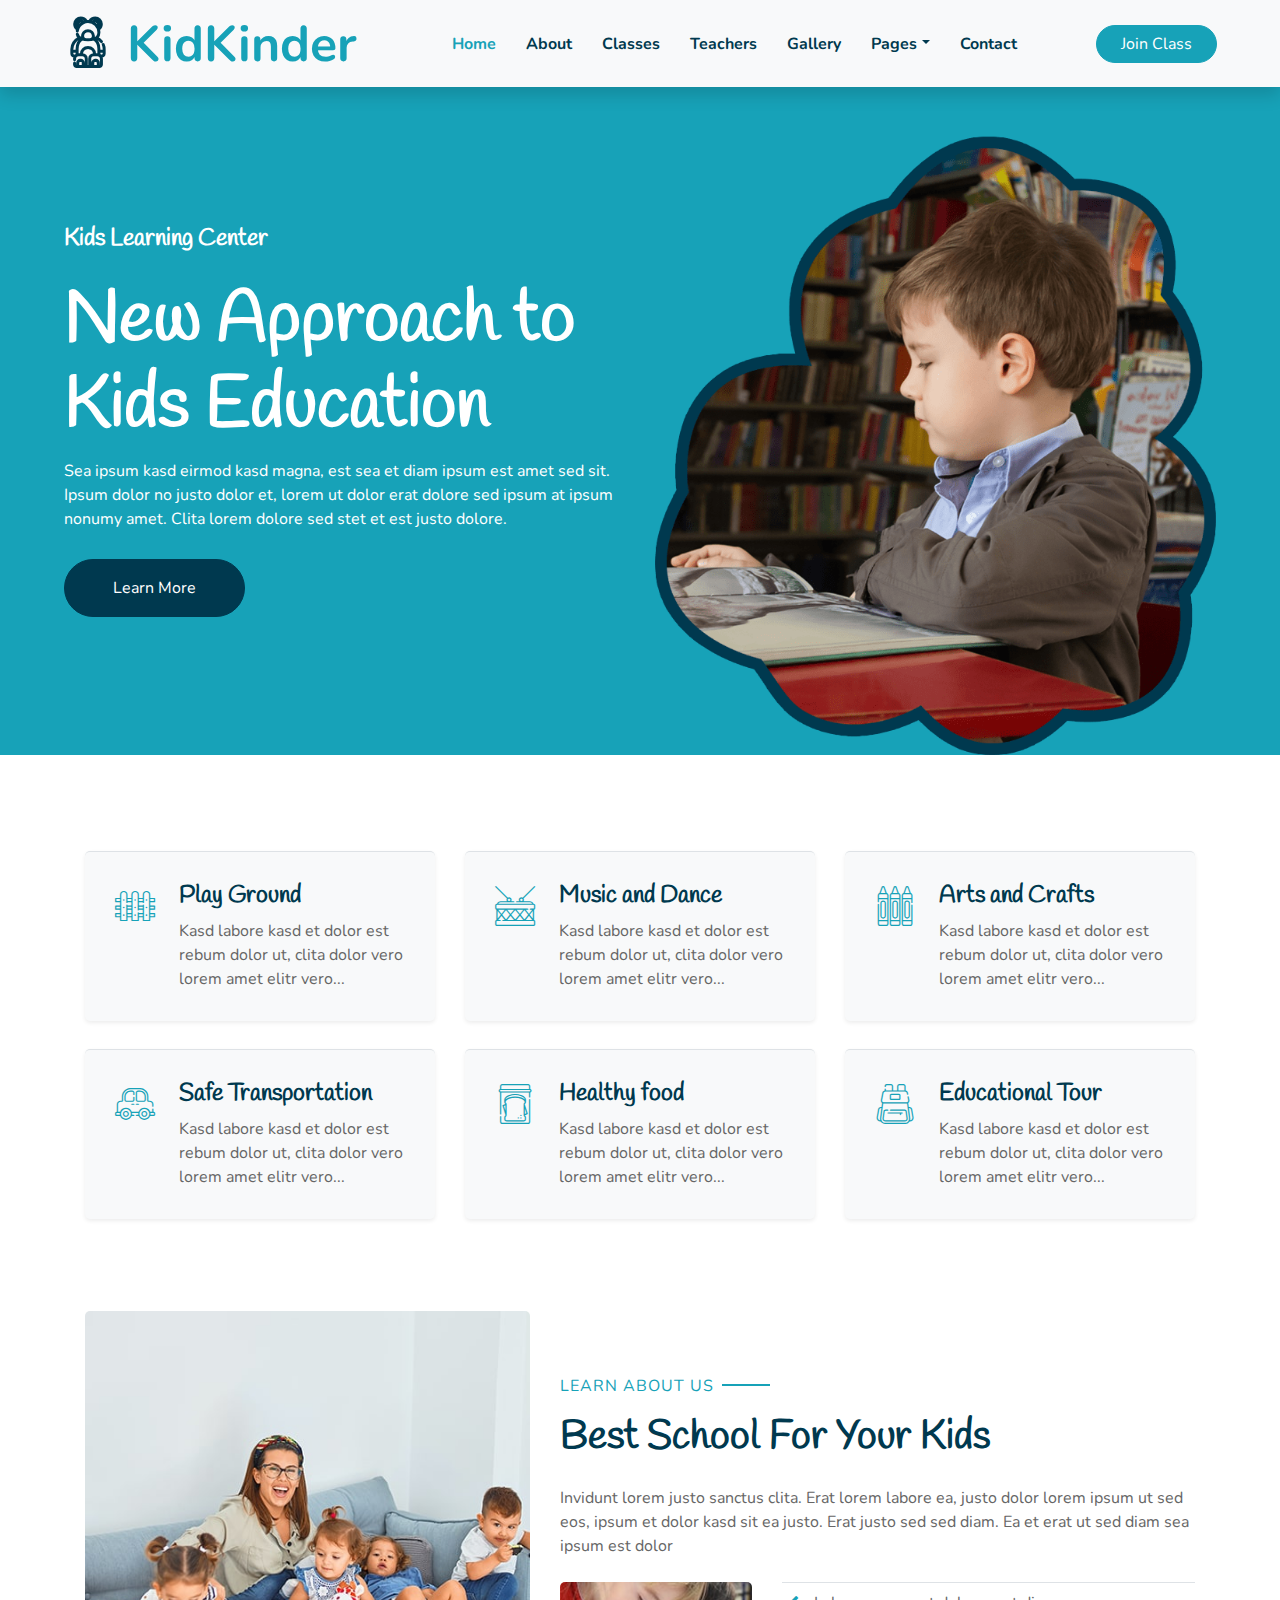
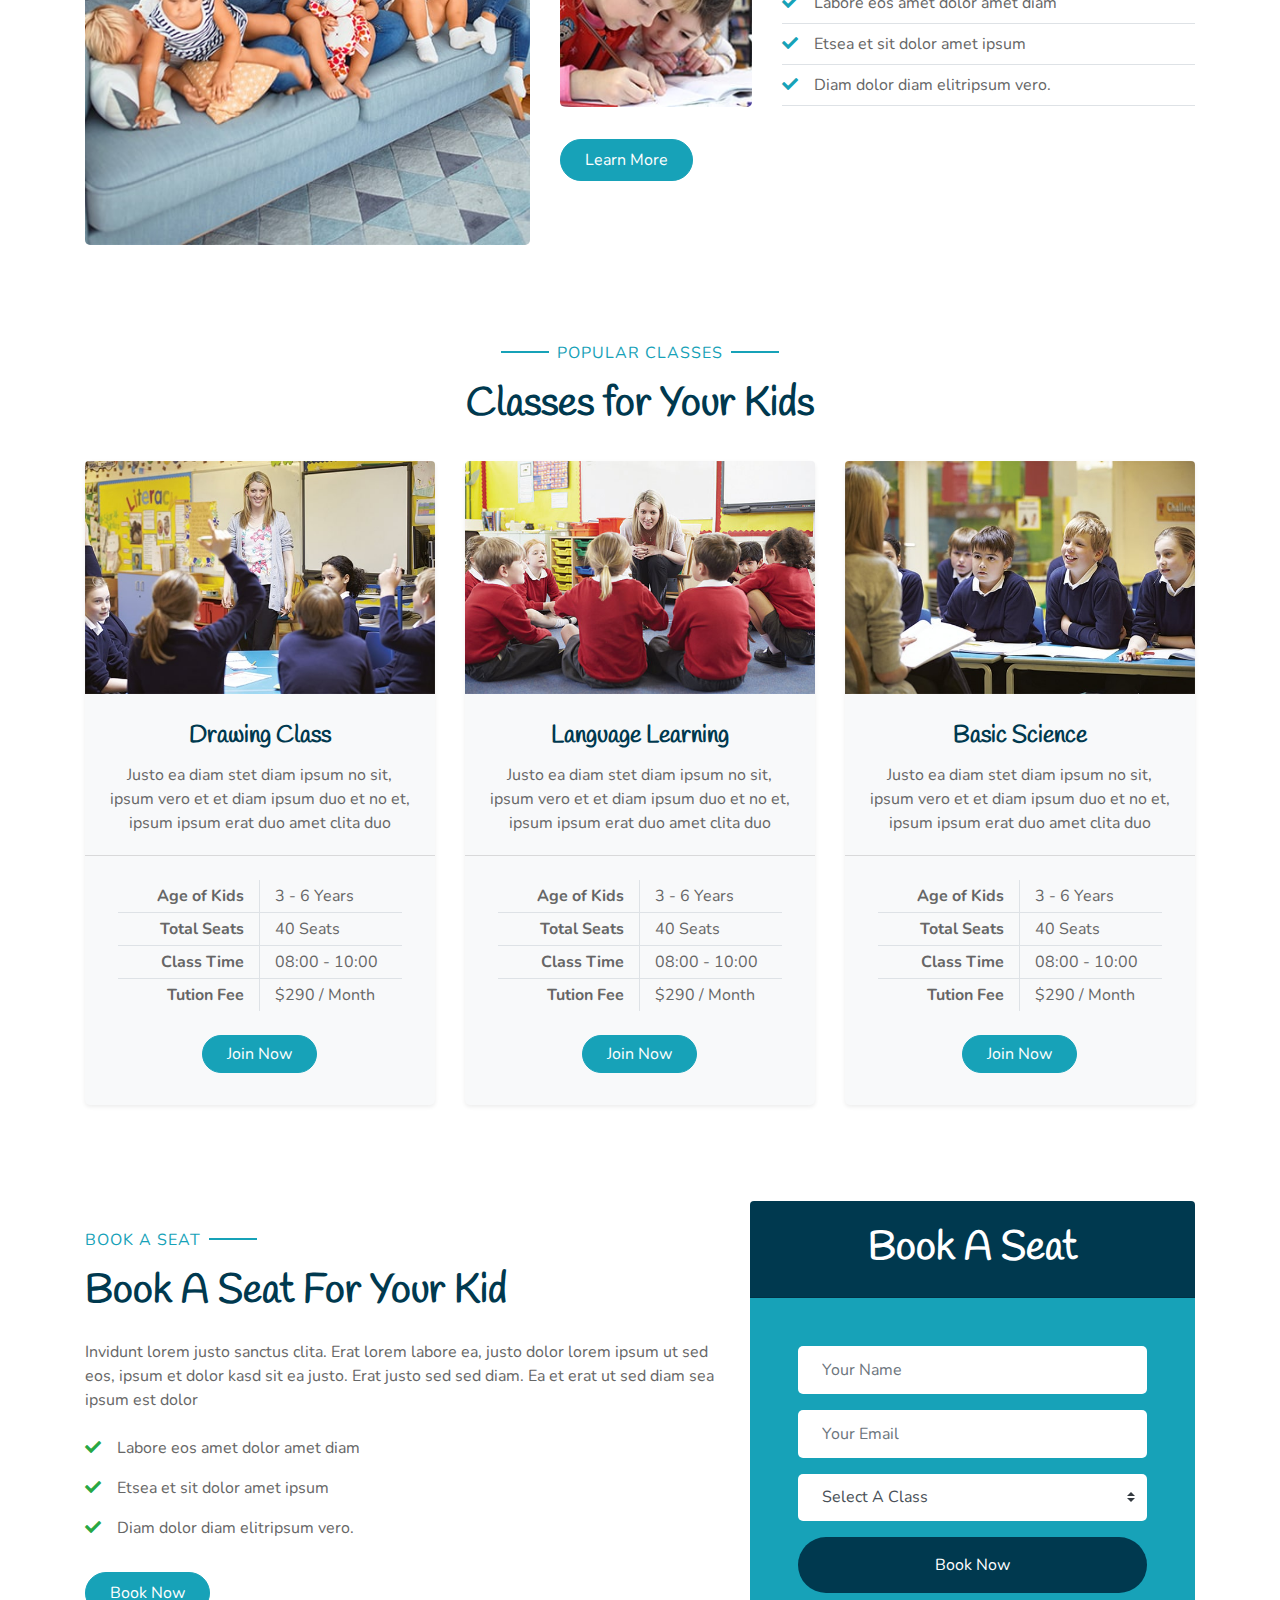
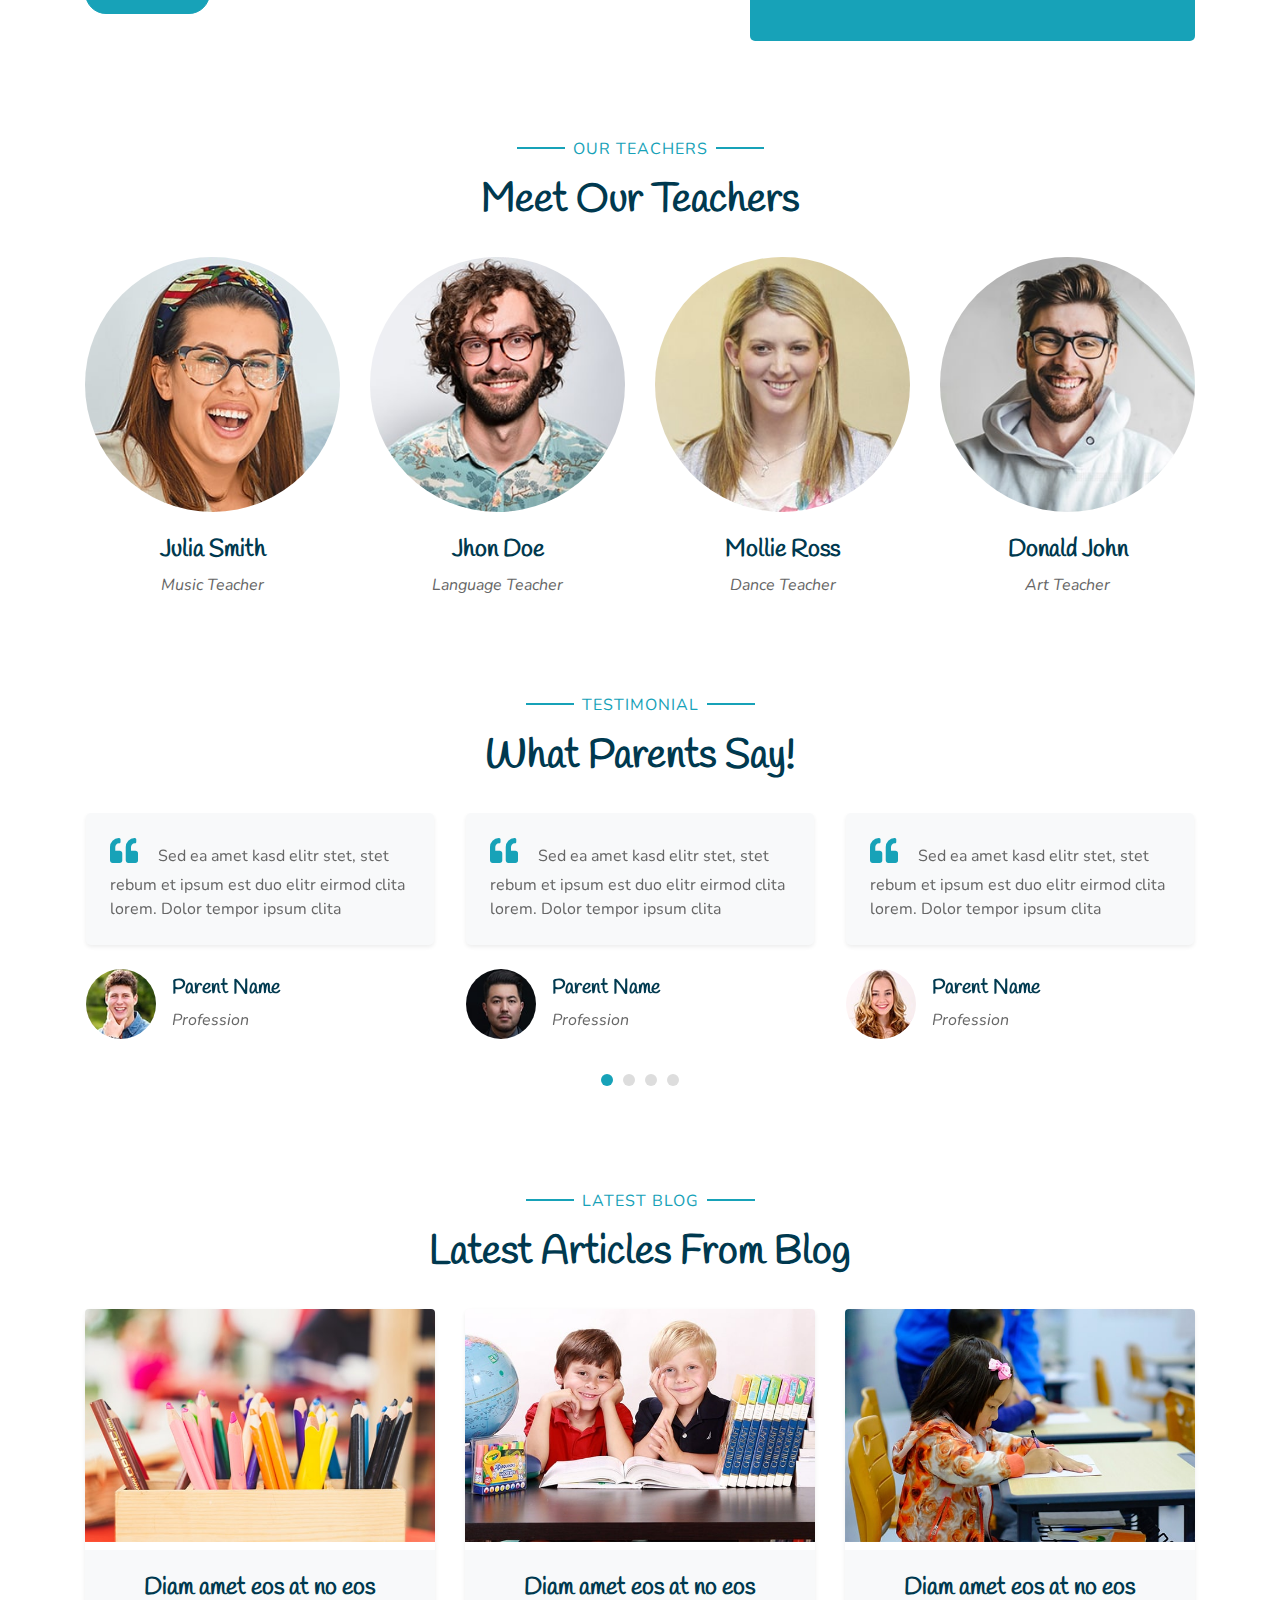
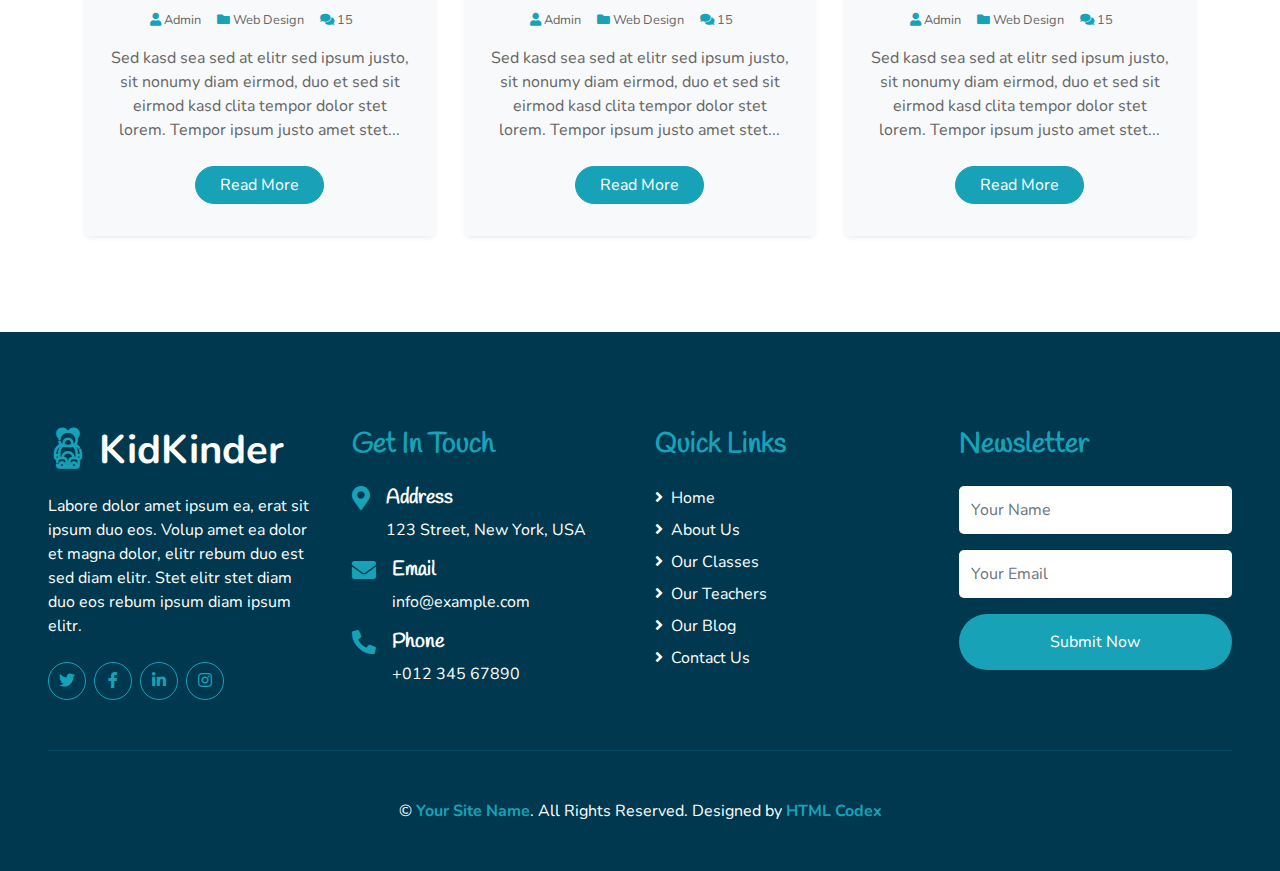
<file: beastcoach-music/index.html>
<!DOCTYPE html>
<html lang="en">

<head>
    <meta charset="utf-8">
    <title>KidKinder - Kindergarten Website Template</title>
    <meta content="width=device-width, initial-scale=1.0" name="viewport">
    <meta content="Free HTML Templates" name="keywords">
    <meta content="Free HTML Templates" name="description">

    <!-- Favicon -->
    <link href="img/favicon.ico" rel="icon">

    <!-- Google Web Fonts -->
    <link rel="preconnect" href="https://fonts.gstatic.com">
    <link href="https://fonts.googleapis.com/css2?family=Handlee&family=Nunito&display=swap" rel="stylesheet">

    <!-- Font Awesome -->
    <link href="https://cdnjs.cloudflare.com/ajax/libs/font-awesome/5.10.0/css/all.min.css" rel="stylesheet">

    <!-- Flaticon Font -->
    <link href="lib/flaticon/font/flaticon.css" rel="stylesheet">

    <!-- Libraries Stylesheet -->
    <link href="lib/owlcarousel/assets/owl.carousel.min.css" rel="stylesheet">
    <link href="lib/lightbox/css/lightbox.min.css" rel="stylesheet">

    <!-- Customized Bootstrap Stylesheet -->
    <link href="css/style.css" rel="stylesheet">
</head>

<body>
    <!-- Navbar Start -->
    <div class="container-fluid bg-light position-relative shadow">
        <nav class="navbar navbar-expand-lg bg-light navbar-light py-3 py-lg-0 px-0 px-lg-5">
            <a href="" class="navbar-brand font-weight-bold text-secondary" style="font-size: 50px;">
                <i class="flaticon-043-teddy-bear"></i>
                <span class="text-primary">KidKinder</span>
            </a>
            <button type="button" class="navbar-toggler" data-toggle="collapse" data-target="#navbarCollapse">
                <span class="navbar-toggler-icon"></span>
            </button>
            <div class="collapse navbar-collapse justify-content-between" id="navbarCollapse">
                <div class="navbar-nav font-weight-bold mx-auto py-0">
                    <a href="index.html" class="nav-item nav-link active">Home</a>
                    <a href="about.html" class="nav-item nav-link">About</a>
                    <a href="class.html" class="nav-item nav-link">Classes</a>
                    <a href="team.html" class="nav-item nav-link">Teachers</a>
                    <a href="gallery.html" class="nav-item nav-link">Gallery</a>
                    <div class="nav-item dropdown">
                        <a href="#" class="nav-link dropdown-toggle" data-toggle="dropdown">Pages</a>
                        <div class="dropdown-menu rounded-0 m-0">
                            <a href="blog.html" class="dropdown-item">Blog Grid</a>
                            <a href="single.html" class="dropdown-item">Blog Detail</a>
                        </div>
                    </div>
                    <a href="contact.html" class="nav-item nav-link">Contact</a>
                </div>
                <a href="" class="btn btn-primary px-4">Join Class</a>
            </div>
        </nav>
    </div>
    <!-- Navbar End -->


    <!-- Header Start -->
    <div class="container-fluid bg-primary px-0 px-md-5 mb-5">
        <div class="row align-items-center px-3">
            <div class="col-lg-6 text-center text-lg-left">
                <h4 class="text-white mb-4 mt-5 mt-lg-0">Kids Learning Center</h4>
                <h1 class="display-3 font-weight-bold text-white">New Approach to Kids Education</h1>
                <p class="text-white mb-4">Sea ipsum kasd eirmod kasd magna, est sea et diam ipsum est amet sed sit.
                    Ipsum dolor no justo dolor et, lorem ut dolor erat dolore sed ipsum at ipsum nonumy amet. Clita
                    lorem dolore sed stet et est justo dolore.</p>
                <a href="" class="btn btn-secondary mt-1 py-3 px-5">Learn More</a>
            </div>
            <div class="col-lg-6 text-center text-lg-right">
                <img class="img-fluid mt-5" src="img/header.png" alt="">
            </div>
        </div>
    </div>
    <!-- Header End -->


    <!-- Facilities Start -->
    <div class="container-fluid pt-5">
        <div class="container pb-3">
            <div class="row">
                <div class="col-lg-4 col-md-6 pb-1">
                    <div class="d-flex bg-light shadow-sm border-top rounded mb-4" style="padding: 30px;">
                        <i class="flaticon-050-fence h1 font-weight-normal text-primary mb-3"></i>
                        <div class="pl-4">
                            <h4>Play Ground</h4>
                            <p class="m-0">Kasd labore kasd et dolor est rebum dolor ut, clita dolor vero lorem amet elitr vero...</p>
                        </div>
                    </div>
                </div>
                <div class="col-lg-4 col-md-6 pb-1">
                    <div class="d-flex bg-light shadow-sm border-top rounded mb-4" style="padding: 30px;">
                        <i class="flaticon-022-drum h1 font-weight-normal text-primary mb-3"></i>
                        <div class="pl-4">
                            <h4>Music and Dance</h4>
                            <p class="m-0">Kasd labore kasd et dolor est rebum dolor ut, clita dolor vero lorem amet elitr vero...</p>
                        </div>
                    </div>
                </div>
                <div class="col-lg-4 col-md-6 pb-1">
                    <div class="d-flex bg-light shadow-sm border-top rounded mb-4" style="padding: 30px;">
                        <i class="flaticon-030-crayons h1 font-weight-normal text-primary mb-3"></i>
                        <div class="pl-4">
                            <h4>Arts and Crafts</h4>
                            <p class="m-0">Kasd labore kasd et dolor est rebum dolor ut, clita dolor vero lorem amet elitr vero...</p>
                        </div>
                    </div>
                </div>
                <div class="col-lg-4 col-md-6 pb-1">
                    <div class="d-flex bg-light shadow-sm border-top rounded mb-4" style="padding: 30px;">
                        <i class="flaticon-017-toy-car h1 font-weight-normal text-primary mb-3"></i>
                        <div class="pl-4">
                            <h4>Safe Transportation</h4>
                            <p class="m-0">Kasd labore kasd et dolor est rebum dolor ut, clita dolor vero lorem amet elitr vero...</p>
                        </div>
                    </div>
                </div>
                <div class="col-lg-4 col-md-6 pb-1">
                    <div class="d-flex bg-light shadow-sm border-top rounded mb-4" style="padding: 30px;">
                        <i class="flaticon-025-sandwich h1 font-weight-normal text-primary mb-3"></i>
                        <div class="pl-4">
                            <h4>Healthy food</h4>
                            <p class="m-0">Kasd labore kasd et dolor est rebum dolor ut, clita dolor vero lorem amet elitr vero...</p>
                        </div>
                    </div>
                </div>
                <div class="col-lg-4 col-md-6 pb-1">
                    <div class="d-flex bg-light shadow-sm border-top rounded mb-4" style="padding: 30px;">
                        <i class="flaticon-047-backpack h1 font-weight-normal text-primary mb-3"></i>
                        <div class="pl-4">
                            <h4>Educational Tour</h4>
                            <p class="m-0">Kasd labore kasd et dolor est rebum dolor ut, clita dolor vero lorem amet elitr vero...</p>
                        </div>
                    </div>
                </div>
            </div>
        </div>
    </div>
    <!-- Facilities Start -->


    <!-- About Start -->
    <div class="container-fluid py-5">
        <div class="container">
            <div class="row align-items-center">
                <div class="col-lg-5">
                    <img class="img-fluid rounded mb-5 mb-lg-0" src="img/about-1.jpg" alt="">
                </div>
                <div class="col-lg-7">
                    <p class="section-title pr-5"><span class="pr-2">Learn About Us</span></p>
                    <h1 class="mb-4">Best School For Your Kids</h1>
                    <p>Invidunt lorem justo sanctus clita. Erat lorem labore ea, justo dolor lorem ipsum ut sed eos,
                        ipsum et dolor kasd sit ea justo. Erat justo sed sed diam. Ea et erat ut sed diam sea ipsum est
                        dolor</p>
                    <div class="row pt-2 pb-4">
                        <div class="col-6 col-md-4">
                            <img class="img-fluid rounded" src="img/about-2.jpg" alt="">
                        </div>
                        <div class="col-6 col-md-8">
                            <ul class="list-inline m-0">
                                <li class="py-2 border-top border-bottom"><i class="fa fa-check text-primary mr-3"></i>Labore eos amet dolor amet diam</li>
                                <li class="py-2 border-bottom"><i class="fa fa-check text-primary mr-3"></i>Etsea et sit dolor amet ipsum</li>
                                <li class="py-2 border-bottom"><i class="fa fa-check text-primary mr-3"></i>Diam dolor diam elitripsum vero.</li>
                            </ul>
                        </div>
                    </div>
                    <a href="" class="btn btn-primary mt-2 py-2 px-4">Learn More</a>
                </div>
            </div>
        </div>
    </div>
    <!-- About End -->


    <!-- Class Start -->
    <div class="container-fluid pt-5">
        <div class="container">
            <div class="text-center pb-2">
                <p class="section-title px-5"><span class="px-2">Popular Classes</span></p>
                <h1 class="mb-4">Classes for Your Kids</h1>
            </div>
            <div class="row">
                <div class="col-lg-4 mb-5">
                    <div class="card border-0 bg-light shadow-sm pb-2">
                        <img class="card-img-top mb-2" src="img/class-1.jpg" alt="">
                        <div class="card-body text-center">
                            <h4 class="card-title">Drawing Class</h4>
                            <p class="card-text">Justo ea diam stet diam ipsum no sit, ipsum vero et et diam ipsum duo et no et, ipsum ipsum erat duo amet clita duo</p>
                        </div>
                        <div class="card-footer bg-transparent py-4 px-5">
                            <div class="row border-bottom">
                                <div class="col-6 py-1 text-right border-right"><strong>Age of Kids</strong></div>
                                <div class="col-6 py-1">3 - 6 Years</div>
                            </div>
                            <div class="row border-bottom">
                                <div class="col-6 py-1 text-right border-right"><strong>Total Seats</strong></div>
                                <div class="col-6 py-1">40 Seats</div>
                            </div>
                            <div class="row border-bottom">
                                <div class="col-6 py-1 text-right border-right"><strong>Class Time</strong></div>
                                <div class="col-6 py-1">08:00 - 10:00</div>
                            </div>
                            <div class="row">
                                <div class="col-6 py-1 text-right border-right"><strong>Tution Fee</strong></div>
                                <div class="col-6 py-1">$290 / Month</div>
                            </div>
                        </div>
                        <a href="" class="btn btn-primary px-4 mx-auto mb-4">Join Now</a>
                    </div>
                </div>
                <div class="col-lg-4 mb-5">
                    <div class="card border-0 bg-light shadow-sm pb-2">
                        <img class="card-img-top mb-2" src="img/class-2.jpg" alt="">
                        <div class="card-body text-center">
                            <h4 class="card-title">Language Learning</h4>
                            <p class="card-text">Justo ea diam stet diam ipsum no sit, ipsum vero et et diam ipsum duo et no et, ipsum ipsum erat duo amet clita duo</p>
                        </div>
                        <div class="card-footer bg-transparent py-4 px-5">
                            <div class="row border-bottom">
                                <div class="col-6 py-1 text-right border-right"><strong>Age of Kids</strong></div>
                                <div class="col-6 py-1">3 - 6 Years</div>
                            </div>
                            <div class="row border-bottom">
                                <div class="col-6 py-1 text-right border-right"><strong>Total Seats</strong></div>
                                <div class="col-6 py-1">40 Seats</div>
                            </div>
                            <div class="row border-bottom">
                                <div class="col-6 py-1 text-right border-right"><strong>Class Time</strong></div>
                                <div class="col-6 py-1">08:00 - 10:00</div>
                            </div>
                            <div class="row">
                                <div class="col-6 py-1 text-right border-right"><strong>Tution Fee</strong></div>
                                <div class="col-6 py-1">$290 / Month</div>
                            </div>
                        </div>
                        <a href="" class="btn btn-primary px-4 mx-auto mb-4">Join Now</a>
                    </div>
                </div>
                <div class="col-lg-4 mb-5">
                    <div class="card border-0 bg-light shadow-sm pb-2">
                        <img class="card-img-top mb-2" src="img/class-3.jpg" alt="">
                        <div class="card-body text-center">
                            <h4 class="card-title">Basic Science</h4>
                            <p class="card-text">Justo ea diam stet diam ipsum no sit, ipsum vero et et diam ipsum duo et no et, ipsum ipsum erat duo amet clita duo</p>
                        </div>
                        <div class="card-footer bg-transparent py-4 px-5">
                            <div class="row border-bottom">
                                <div class="col-6 py-1 text-right border-right"><strong>Age of Kids</strong></div>
                                <div class="col-6 py-1">3 - 6 Years</div>
                            </div>
                            <div class="row border-bottom">
                                <div class="col-6 py-1 text-right border-right"><strong>Total Seats</strong></div>
                                <div class="col-6 py-1">40 Seats</div>
                            </div>
                            <div class="row border-bottom">
                                <div class="col-6 py-1 text-right border-right"><strong>Class Time</strong></div>
                                <div class="col-6 py-1">08:00 - 10:00</div>
                            </div>
                            <div class="row">
                                <div class="col-6 py-1 text-right border-right"><strong>Tution Fee</strong></div>
                                <div class="col-6 py-1">$290 / Month</div>
                            </div>
                        </div>
                        <a href="" class="btn btn-primary px-4 mx-auto mb-4">Join Now</a>
                    </div>
                </div>
            </div>
        </div>
    </div>
    <!-- Class End -->


    <!-- Registration Start -->
    <div class="container-fluid py-5">
        <div class="container">
            <div class="row align-items-center">
                <div class="col-lg-7 mb-5 mb-lg-0">
                    <p class="section-title pr-5"><span class="pr-2">Book A Seat</span></p>
                    <h1 class="mb-4">Book A Seat For Your Kid</h1>
                    <p>Invidunt lorem justo sanctus clita. Erat lorem labore ea, justo dolor lorem ipsum ut sed eos,
                        ipsum et dolor kasd sit ea justo. Erat justo sed sed diam. Ea et erat ut sed diam sea ipsum est
                        dolor</p>
                    <ul class="list-inline m-0">
                        <li class="py-2"><i class="fa fa-check text-success mr-3"></i>Labore eos amet dolor amet diam</li>
                        <li class="py-2"><i class="fa fa-check text-success mr-3"></i>Etsea et sit dolor amet ipsum</li>
                        <li class="py-2"><i class="fa fa-check text-success mr-3"></i>Diam dolor diam elitripsum vero.</li>
                    </ul>
                    <a href="" class="btn btn-primary mt-4 py-2 px-4">Book Now</a>
                </div>
                <div class="col-lg-5">
                    <div class="card border-0">
                        <div class="card-header bg-secondary text-center p-4">
                            <h1 class="text-white m-0">Book A Seat</h1>
                        </div>
                        <div class="card-body rounded-bottom bg-primary p-5">
                            <form>
                                <div class="form-group">
                                    <input type="text" class="form-control border-0 p-4" placeholder="Your Name" required="required" />
                                </div>
                                <div class="form-group">
                                    <input type="email" class="form-control border-0 p-4" placeholder="Your Email" required="required" />
                                </div>
                                <div class="form-group">
                                    <select class="custom-select border-0 px-4" style="height: 47px;">
                                        <option selected>Select A Class</option>
                                        <option value="1">Class 1</option>
                                        <option value="2">Class 1</option>
                                        <option value="3">Class 1</option>
                                    </select>
                                </div>
                                <div>
                                    <button class="btn btn-secondary btn-block border-0 py-3" type="submit">Book Now</button>
                                </div>
                            </form>
                        </div>
                    </div>
                </div>
            </div>
        </div>
    </div>
    <!-- Registration End -->


    <!-- Team Start -->
    <div class="container-fluid pt-5">
        <div class="container">
            <div class="text-center pb-2">
                <p class="section-title px-5"><span class="px-2">Our Teachers</span></p>
                <h1 class="mb-4">Meet Our Teachers</h1>
            </div>
            <div class="row">
                <div class="col-md-6 col-lg-3 text-center team mb-5">
                    <div class="position-relative overflow-hidden mb-4" style="border-radius: 100%;">
                        <img class="img-fluid w-100" src="img/team-1.jpg" alt="" >
                        <div
                            class="team-social d-flex align-items-center justify-content-center w-100 h-100 position-absolute">
                            <a class="btn btn-outline-light text-center mr-2 px-0" style="width: 38px; height: 38px;"
                                href="#"><i class="fab fa-twitter"></i></a>
                            <a class="btn btn-outline-light text-center mr-2 px-0" style="width: 38px; height: 38px;"
                                href="#"><i class="fab fa-facebook-f"></i></a>
                            <a class="btn btn-outline-light text-center px-0" style="width: 38px; height: 38px;"
                                href="#"><i class="fab fa-linkedin-in"></i></a>
                        </div>
                    </div>
                    <h4>Julia Smith</h4>
                    <i>Music Teacher</i>
                </div>
                <div class="col-md-6 col-lg-3 text-center team mb-5">
                    <div class="position-relative overflow-hidden mb-4" style="border-radius: 100%;">
                        <img class="img-fluid w-100" src="img/team-2.jpg" alt="" >
                        <div
                            class="team-social d-flex align-items-center justify-content-center w-100 h-100 position-absolute">
                            <a class="btn btn-outline-light text-center mr-2 px-0" style="width: 38px; height: 38px;"
                                href="#"><i class="fab fa-twitter"></i></a>
                            <a class="btn btn-outline-light text-center mr-2 px-0" style="width: 38px; height: 38px;"
                                href="#"><i class="fab fa-facebook-f"></i></a>
                            <a class="btn btn-outline-light text-center px-0" style="width: 38px; height: 38px;"
                                href="#"><i class="fab fa-linkedin-in"></i></a>
                        </div>
                    </div>
                    <h4>Jhon Doe</h4>
                    <i>Language Teacher</i>
                </div>
                <div class="col-md-6 col-lg-3 text-center team mb-5">
                    <div class="position-relative overflow-hidden mb-4" style="border-radius: 100%;">
                        <img class="img-fluid w-100" src="img/team-3.jpg" alt="" >
                        <div
                            class="team-social d-flex align-items-center justify-content-center w-100 h-100 position-absolute">
                            <a class="btn btn-outline-light text-center mr-2 px-0" style="width: 38px; height: 38px;"
                                href="#"><i class="fab fa-twitter"></i></a>
                            <a class="btn btn-outline-light text-center mr-2 px-0" style="width: 38px; height: 38px;"
                                href="#"><i class="fab fa-facebook-f"></i></a>
                            <a class="btn btn-outline-light text-center px-0" style="width: 38px; height: 38px;"
                                href="#"><i class="fab fa-linkedin-in"></i></a>
                        </div>
                    </div>
                    <h4>Mollie Ross</h4>
                    <i>Dance Teacher</i>
                </div>
                <div class="col-md-6 col-lg-3 text-center team mb-5">
                    <div class="position-relative overflow-hidden mb-4" style="border-radius: 100%;">
                        <img class="img-fluid w-100" src="img/team-4.jpg" alt="" >
                        <div
                            class="team-social d-flex align-items-center justify-content-center w-100 h-100 position-absolute">
                            <a class="btn btn-outline-light text-center mr-2 px-0" style="width: 38px; height: 38px;"
                                href="#"><i class="fab fa-twitter"></i></a>
                            <a class="btn btn-outline-light text-center mr-2 px-0" style="width: 38px; height: 38px;"
                                href="#"><i class="fab fa-facebook-f"></i></a>
                            <a class="btn btn-outline-light text-center px-0" style="width: 38px; height: 38px;"
                                href="#"><i class="fab fa-linkedin-in"></i></a>
                        </div>
                    </div>
                    <h4>Donald John</h4>
                    <i>Art Teacher</i>
                </div>
            </div>
        </div>
    </div>
    <!-- Team End -->


    <!-- Testimonial Start -->
    <div class="container-fluid py-5">
        <div class="container p-0">
            <div class="text-center pb-2">
                <p class="section-title px-5"><span class="px-2">Testimonial</span></p>
                <h1 class="mb-4">What Parents Say!</h1>
            </div>
            <div class="owl-carousel testimonial-carousel">
                <div class="testimonial-item px-3">
                    <div class="bg-light shadow-sm rounded mb-4 p-4">
                        <h3 class="fas fa-quote-left text-primary mr-3"></h3>
                        Sed ea amet kasd elitr stet, stet rebum et ipsum est duo elitr eirmod clita lorem. Dolor tempor ipsum clita
                    </div>
                    <div class="d-flex align-items-center">
                        <img class="rounded-circle" src="img/testimonial-1.jpg" style="width: 70px; height: 70px;" alt="Image">
                        <div class="pl-3">
                            <h5>Parent Name</h5>
                            <i>Profession</i>
                        </div>
                    </div>
                </div>
                <div class="testimonial-item px-3">
                    <div class="bg-light shadow-sm rounded mb-4 p-4">
                        <h3 class="fas fa-quote-left text-primary mr-3"></h3>
                        Sed ea amet kasd elitr stet, stet rebum et ipsum est duo elitr eirmod clita lorem. Dolor tempor ipsum clita
                    </div>
                    <div class="d-flex align-items-center">
                        <img class="rounded-circle" src="img/testimonial-2.jpg" style="width: 70px; height: 70px;" alt="Image">
                        <div class="pl-3">
                            <h5>Parent Name</h5>
                            <i>Profession</i>
                        </div>
                    </div>
                </div>
                <div class="testimonial-item px-3">
                    <div class="bg-light shadow-sm rounded mb-4 p-4">
                        <h3 class="fas fa-quote-left text-primary mr-3"></h3>
                        Sed ea amet kasd elitr stet, stet rebum et ipsum est duo elitr eirmod clita lorem. Dolor tempor ipsum clita
                    </div>
                    <div class="d-flex align-items-center">
                        <img class="rounded-circle" src="img/testimonial-3.jpg" style="width: 70px; height: 70px;" alt="Image">
                        <div class="pl-3">
                            <h5>Parent Name</h5>
                            <i>Profession</i>
                        </div>
                    </div>
                </div>
                <div class="testimonial-item px-3">
                    <div class="bg-light shadow-sm rounded mb-4 p-4">
                        <h3 class="fas fa-quote-left text-primary mr-3"></h3>
                        Sed ea amet kasd elitr stet, stet rebum et ipsum est duo elitr eirmod clita lorem. Dolor tempor ipsum clita
                    </div>
                    <div class="d-flex align-items-center">
                        <img class="rounded-circle" src="img/testimonial-4.jpg" style="width: 70px; height: 70px;" alt="Image">
                        <div class="pl-3">
                            <h5>Parent Name</h5>
                            <i>Profession</i>
                        </div>
                    </div>
                </div>
            </div>
        </div>
    </div>
    <!-- Testimonial End -->


    <!-- Blog Start -->
    <div class="container-fluid pt-5">
        <div class="container">
            <div class="text-center pb-2">
                <p class="section-title px-5"><span class="px-2">Latest Blog</span></p>
                <h1 class="mb-4">Latest Articles From Blog</h1>
            </div>
            <div class="row pb-3">
                <div class="col-lg-4 mb-4">
                    <div class="card border-0 shadow-sm mb-2">
                        <img class="card-img-top mb-2" src="img/blog-1.jpg" alt="">
                        <div class="card-body bg-light text-center p-4">
                            <h4 class="">Diam amet eos at no eos</h4>
                            <div class="d-flex justify-content-center mb-3">
                                <small class="mr-3"><i class="fa fa-user text-primary"></i> Admin</small>
                                <small class="mr-3"><i class="fa fa-folder text-primary"></i> Web Design</small>
                                <small class="mr-3"><i class="fa fa-comments text-primary"></i> 15</small>
                            </div>
                            <p>Sed kasd sea sed at elitr sed ipsum justo, sit nonumy diam eirmod, duo et sed sit eirmod kasd clita tempor dolor stet lorem. Tempor ipsum justo amet stet...</p>
                            <a href="" class="btn btn-primary px-4 mx-auto my-2">Read More</a>
                        </div>
                    </div>
                </div>
                <div class="col-lg-4 mb-4">
                    <div class="card border-0 shadow-sm mb-2">
                        <img class="card-img-top mb-2" src="img/blog-2.jpg" alt="">
                        <div class="card-body bg-light text-center p-4">
                            <h4 class="">Diam amet eos at no eos</h4>
                            <div class="d-flex justify-content-center mb-3">
                                <small class="mr-3"><i class="fa fa-user text-primary"></i> Admin</small>
                                <small class="mr-3"><i class="fa fa-folder text-primary"></i> Web Design</small>
                                <small class="mr-3"><i class="fa fa-comments text-primary"></i> 15</small>
                            </div>
                            <p>Sed kasd sea sed at elitr sed ipsum justo, sit nonumy diam eirmod, duo et sed sit eirmod kasd clita tempor dolor stet lorem. Tempor ipsum justo amet stet...</p>
                            <a href="" class="btn btn-primary px-4 mx-auto my-2">Read More</a>
                        </div>
                    </div>
                </div>
                <div class="col-lg-4 mb-4">
                    <div class="card border-0 shadow-sm mb-2">
                        <img class="card-img-top mb-2" src="img/blog-3.jpg" alt="">
                        <div class="card-body bg-light text-center p-4">
                            <h4 class="">Diam amet eos at no eos</h4>
                            <div class="d-flex justify-content-center mb-3">
                                <small class="mr-3"><i class="fa fa-user text-primary"></i> Admin</small>
                                <small class="mr-3"><i class="fa fa-folder text-primary"></i> Web Design</small>
                                <small class="mr-3"><i class="fa fa-comments text-primary"></i> 15</small>
                            </div>
                            <p>Sed kasd sea sed at elitr sed ipsum justo, sit nonumy diam eirmod, duo et sed sit eirmod kasd clita tempor dolor stet lorem. Tempor ipsum justo amet stet...</p>
                            <a href="" class="btn btn-primary px-4 mx-auto my-2">Read More</a>
                        </div>
                    </div>
                </div>
            </div>
        </div>
    </div>
    <!-- Blog End -->


    <!-- Footer Start -->
    <div class="container-fluid bg-secondary text-white mt-5 py-5 px-sm-3 px-md-5">
        <div class="row pt-5">
            <div class="col-lg-3 col-md-6 mb-5">
                <a href="" class="navbar-brand font-weight-bold text-primary m-0 mb-4 p-0" style="font-size: 40px; line-height: 40px;">
                    <i class="flaticon-043-teddy-bear"></i>
                    <span class="text-white">KidKinder</span>
                </a>
                <p>Labore dolor amet ipsum ea, erat sit ipsum duo eos. Volup amet ea dolor et magna dolor, elitr rebum duo est sed diam elitr. Stet elitr stet diam duo eos rebum ipsum diam ipsum elitr.</p>
                <div class="d-flex justify-content-start mt-4">
                    <a class="btn btn-outline-primary rounded-circle text-center mr-2 px-0"
                        style="width: 38px; height: 38px;" href="#"><i class="fab fa-twitter"></i></a>
                    <a class="btn btn-outline-primary rounded-circle text-center mr-2 px-0"
                        style="width: 38px; height: 38px;" href="#"><i class="fab fa-facebook-f"></i></a>
                    <a class="btn btn-outline-primary rounded-circle text-center mr-2 px-0"
                        style="width: 38px; height: 38px;" href="#"><i class="fab fa-linkedin-in"></i></a>
                    <a class="btn btn-outline-primary rounded-circle text-center mr-2 px-0"
                        style="width: 38px; height: 38px;" href="#"><i class="fab fa-instagram"></i></a>
                </div>
            </div>
            <div class="col-lg-3 col-md-6 mb-5">
                <h3 class="text-primary mb-4">Get In Touch</h3>
                <div class="d-flex">
                    <h4 class="fa fa-map-marker-alt text-primary"></h4>
                    <div class="pl-3">
                        <h5 class="text-white">Address</h5>
                        <p>123 Street, New York, USA</p>
                    </div>
                </div>
                <div class="d-flex">
                    <h4 class="fa fa-envelope text-primary"></h4>
                    <div class="pl-3">
                        <h5 class="text-white">Email</h5>
                        <p>info@example.com</p>
                    </div>
                </div>
                <div class="d-flex">
                    <h4 class="fa fa-phone-alt text-primary"></h4>
                    <div class="pl-3">
                        <h5 class="text-white">Phone</h5>
                        <p>+012 345 67890</p>
                    </div>
                </div>
            </div>
            <div class="col-lg-3 col-md-6 mb-5">
                <h3 class="text-primary mb-4">Quick Links</h3>
                <div class="d-flex flex-column justify-content-start">
                    <a class="text-white mb-2" href="#"><i class="fa fa-angle-right mr-2"></i>Home</a>
                    <a class="text-white mb-2" href="#"><i class="fa fa-angle-right mr-2"></i>About Us</a>
                    <a class="text-white mb-2" href="#"><i class="fa fa-angle-right mr-2"></i>Our Classes</a>
                    <a class="text-white mb-2" href="#"><i class="fa fa-angle-right mr-2"></i>Our Teachers</a>
                    <a class="text-white mb-2" href="#"><i class="fa fa-angle-right mr-2"></i>Our Blog</a>
                    <a class="text-white" href="#"><i class="fa fa-angle-right mr-2"></i>Contact Us</a>
                </div>
            </div>
            <div class="col-lg-3 col-md-6 mb-5">
                <h3 class="text-primary mb-4">Newsletter</h3>
                <form action="">
                    <div class="form-group">
                        <input type="text" class="form-control border-0 py-4" placeholder="Your Name" required="required" />
                    </div>
                    <div class="form-group">
                        <input type="email" class="form-control border-0 py-4" placeholder="Your Email"
                            required="required" />
                    </div>
                    <div>
                        <button class="btn btn-primary btn-block border-0 py-3" type="submit">Submit Now</button>
                    </div>
                </form>
            </div>
        </div>
        <div class="container-fluid pt-5" style="border-top: 1px solid rgba(23, 162, 184, .2);;">
            <p class="m-0 text-center text-white">
                &copy; <a class="text-primary font-weight-bold" href="#">Your Site Name</a>. All Rights Reserved. 
				
				<!--/*** This template is free as long as you keep the footer author’s credit link/attribution link/backlink. If you'd like to use the template without the footer author’s credit link/attribution link/backlink, you can purchase the Credit Removal License from "https://htmlcodex.com/credit-removal". Thank you for your support. ***/-->
				Designed by <a class="text-primary font-weight-bold" href="https://htmlcodex.com">HTML Codex</a>
            </p>
        </div>
    </div>
    <!-- Footer End -->


    <!-- Back to Top -->
    <a href="#" class="btn btn-primary p-3 back-to-top"><i class="fa fa-angle-double-up"></i></a>


    <!-- JavaScript Libraries -->
    <script src="https://code.jquery.com/jquery-3.4.1.min.js"></script>
    <script src="https://stackpath.bootstrapcdn.com/bootstrap/4.4.1/js/bootstrap.bundle.min.js"></script>
    <script src="lib/easing/easing.min.js"></script>
    <script src="lib/owlcarousel/owl.carousel.min.js"></script>
    <script src="lib/isotope/isotope.pkgd.min.js"></script>
    <script src="lib/lightbox/js/lightbox.min.js"></script>

    <!-- Contact Javascript File -->
    <script src="mail/jqBootstrapValidation.min.js"></script>
    <script src="mail/contact.js"></script>

    <!-- Template Javascript -->
    <script src="js/main.js"></script>
</body>

</html>
</file>
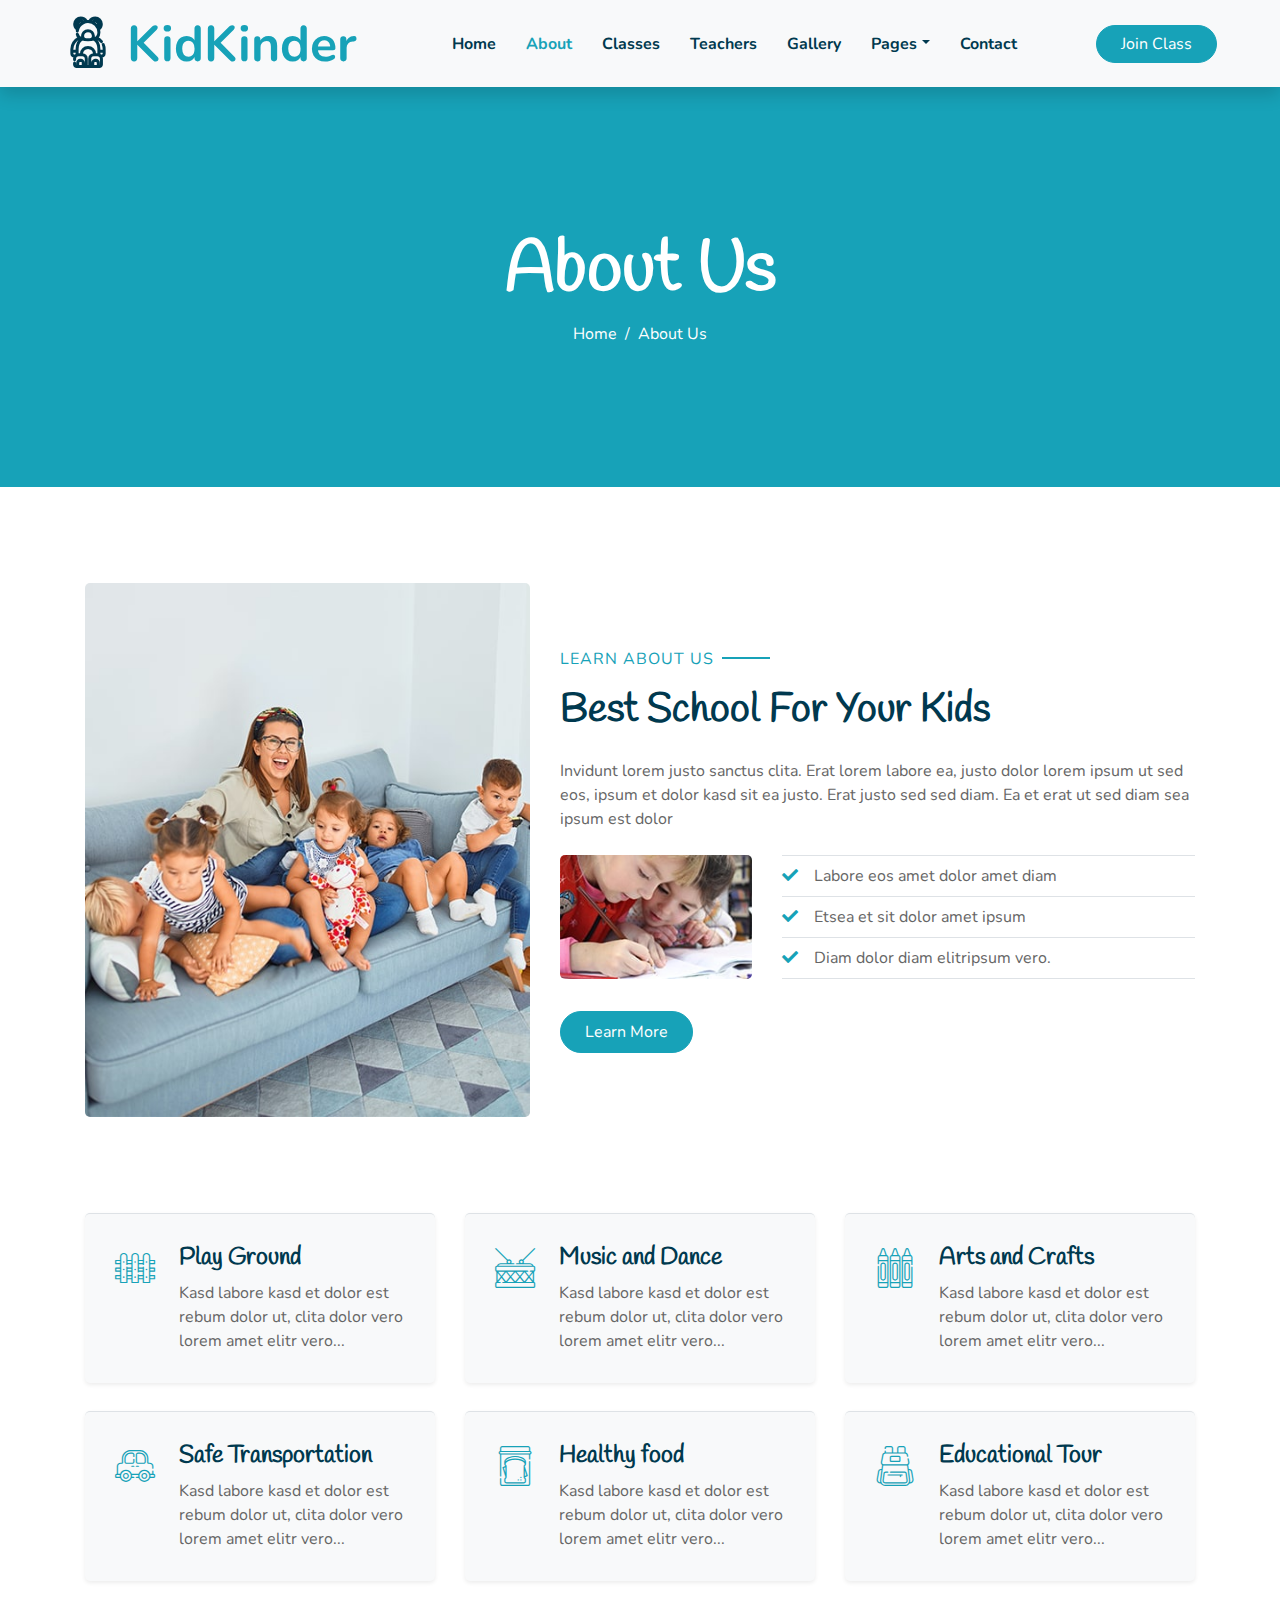
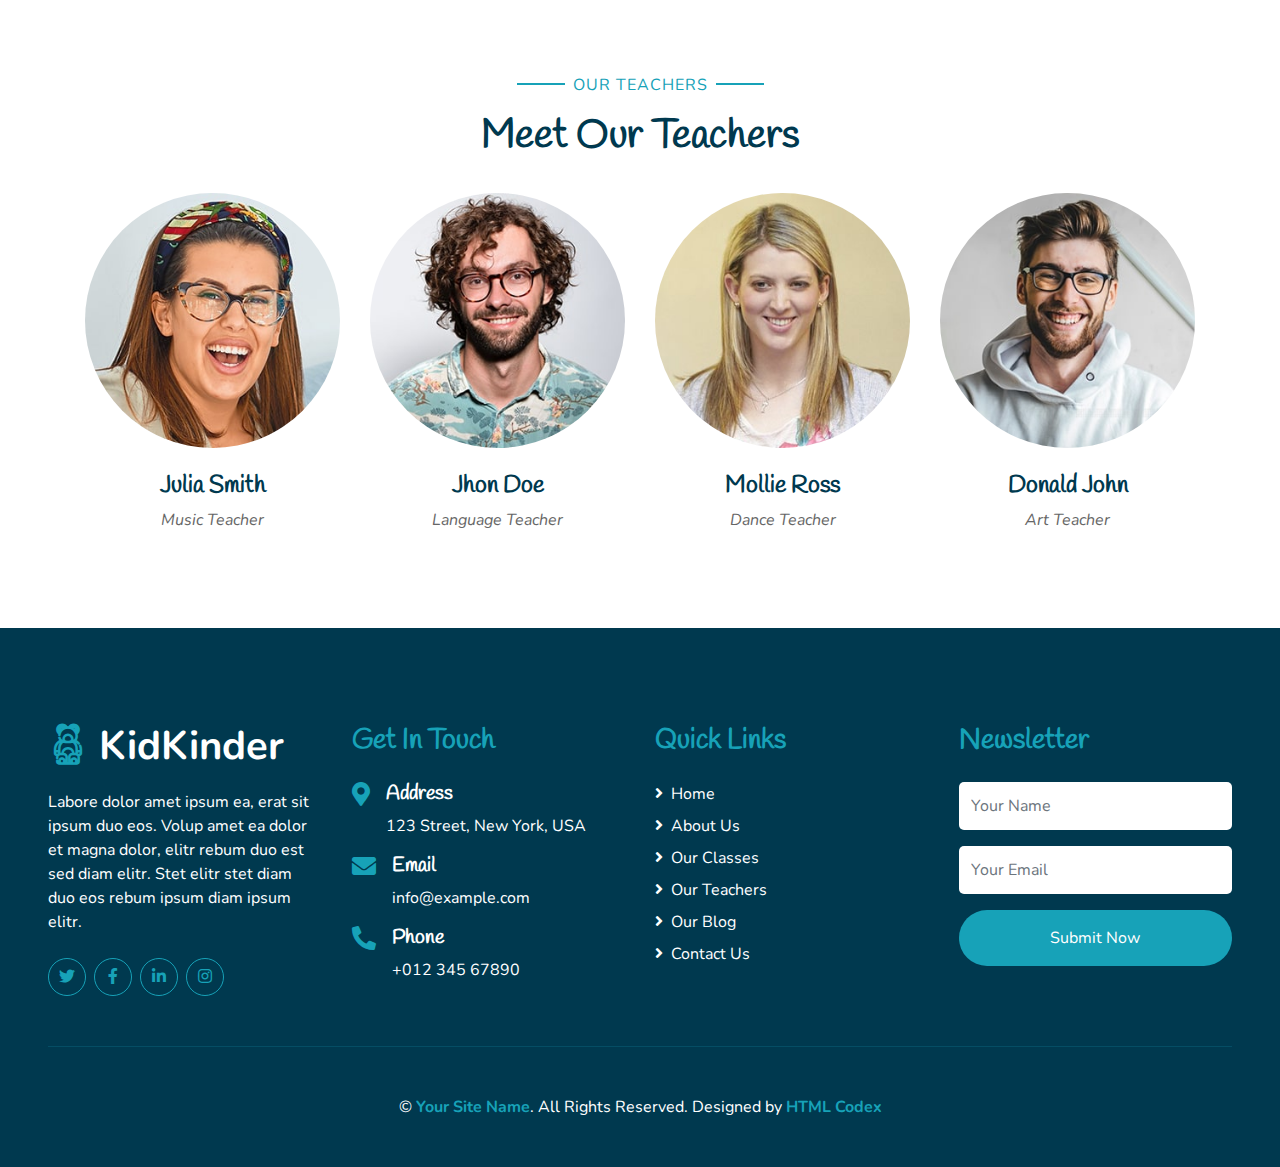
<file: beastcoach-music/about.html>
<!DOCTYPE html>
<html lang="en">

<head>
    <meta charset="utf-8">
    <title>KidKinder - Kindergarten Website Template</title>
    <meta content="width=device-width, initial-scale=1.0" name="viewport">
    <meta content="Free HTML Templates" name="keywords">
    <meta content="Free HTML Templates" name="description">

    <!-- Favicon -->
    <link href="img/favicon.ico" rel="icon">

    <!-- Google Web Fonts -->
    <link rel="preconnect" href="https://fonts.gstatic.com">
    <link href="https://fonts.googleapis.com/css2?family=Handlee&family=Nunito&display=swap" rel="stylesheet">

    <!-- Font Awesome -->
    <link href="https://cdnjs.cloudflare.com/ajax/libs/font-awesome/5.10.0/css/all.min.css" rel="stylesheet">

    <!-- Flaticon Font -->
    <link href="lib/flaticon/font/flaticon.css" rel="stylesheet">

    <!-- Libraries Stylesheet -->
    <link href="lib/owlcarousel/assets/owl.carousel.min.css" rel="stylesheet">
    <link href="lib/lightbox/css/lightbox.min.css" rel="stylesheet">

    <!-- Customized Bootstrap Stylesheet -->
    <link href="css/style.css" rel="stylesheet">
</head>

<body>
    <!-- Navbar Start -->
    <div class="container-fluid bg-light position-relative shadow">
        <nav class="navbar navbar-expand-lg bg-light navbar-light py-3 py-lg-0 px-0 px-lg-5">
            <a href="" class="navbar-brand font-weight-bold text-secondary" style="font-size: 50px;">
                <i class="flaticon-043-teddy-bear"></i>
                <span class="text-primary">KidKinder</span>
            </a>
            <button type="button" class="navbar-toggler" data-toggle="collapse" data-target="#navbarCollapse">
                <span class="navbar-toggler-icon"></span>
            </button>
            <div class="collapse navbar-collapse justify-content-between" id="navbarCollapse">
                <div class="navbar-nav font-weight-bold mx-auto py-0">
                    <a href="index.html" class="nav-item nav-link">Home</a>
                    <a href="about.html" class="nav-item nav-link active">About</a>
                    <a href="class.html" class="nav-item nav-link">Classes</a>
                    <a href="team.html" class="nav-item nav-link">Teachers</a>
                    <a href="gallery.html" class="nav-item nav-link">Gallery</a>
                    <div class="nav-item dropdown">
                        <a href="#" class="nav-link dropdown-toggle" data-toggle="dropdown">Pages</a>
                        <div class="dropdown-menu rounded-0 m-0">
                            <a href="blog.html" class="dropdown-item">Blog Grid</a>
                            <a href="single.html" class="dropdown-item">Blog Detail</a>
                        </div>
                    </div>
                    <a href="contact.html" class="nav-item nav-link">Contact</a>
                </div>
                <a href="" class="btn btn-primary px-4">Join Class</a>
            </div>
        </nav>
    </div>
    <!-- Navbar End -->


    <!-- Header Start -->
    <div class="container-fluid bg-primary mb-5">
        <div class="d-flex flex-column align-items-center justify-content-center" style="min-height: 400px">
            <h3 class="display-3 font-weight-bold text-white">About Us</h3>
            <div class="d-inline-flex text-white">
                <p class="m-0"><a class="text-white" href="">Home</a></p>
                <p class="m-0 px-2">/</p>
                <p class="m-0">About Us</p>
            </div>
        </div>
    </div>
    <!-- Header End -->


    <!-- About Start -->
    <div class="container-fluid py-5">
        <div class="container">
            <div class="row align-items-center">
                <div class="col-lg-5">
                    <img class="img-fluid rounded mb-5 mb-lg-0" src="img/about-1.jpg" alt="">
                </div>
                <div class="col-lg-7">
                    <p class="section-title pr-5"><span class="pr-2">Learn About Us</span></p>
                    <h1 class="mb-4">Best School For Your Kids</h1>
                    <p>Invidunt lorem justo sanctus clita. Erat lorem labore ea, justo dolor lorem ipsum ut sed eos,
                        ipsum et dolor kasd sit ea justo. Erat justo sed sed diam. Ea et erat ut sed diam sea ipsum est
                        dolor</p>
                    <div class="row pt-2 pb-4">
                        <div class="col-6 col-md-4">
                            <img class="img-fluid rounded" src="img/about-2.jpg" alt="">
                        </div>
                        <div class="col-6 col-md-8">
                            <ul class="list-inline m-0">
                                <li class="py-2 border-top border-bottom"><i class="fa fa-check text-primary mr-3"></i>Labore eos amet dolor amet diam</li>
                                <li class="py-2 border-bottom"><i class="fa fa-check text-primary mr-3"></i>Etsea et sit dolor amet ipsum</li>
                                <li class="py-2 border-bottom"><i class="fa fa-check text-primary mr-3"></i>Diam dolor diam elitripsum vero.</li>
                            </ul>
                        </div>
                    </div>
                    <a href="" class="btn btn-primary mt-2 py-2 px-4">Learn More</a>
                </div>
            </div>
        </div>
    </div>
    <!-- About End -->


    <!-- Facilities Start -->
    <div class="container-fluid pt-5">
        <div class="container pb-3">
            <div class="row">
                <div class="col-lg-4 col-md-6 pb-1">
                    <div class="d-flex bg-light shadow-sm border-top rounded mb-4" style="padding: 30px;">
                        <i class="flaticon-050-fence h1 font-weight-normal text-primary mb-3"></i>
                        <div class="pl-4">
                            <h4>Play Ground</h4>
                            <p class="m-0">Kasd labore kasd et dolor est rebum dolor ut, clita dolor vero lorem amet elitr vero...</p>
                        </div>
                    </div>
                </div>
                <div class="col-lg-4 col-md-6 pb-1">
                    <div class="d-flex bg-light shadow-sm border-top rounded mb-4" style="padding: 30px;">
                        <i class="flaticon-022-drum h1 font-weight-normal text-primary mb-3"></i>
                        <div class="pl-4">
                            <h4>Music and Dance</h4>
                            <p class="m-0">Kasd labore kasd et dolor est rebum dolor ut, clita dolor vero lorem amet elitr vero...</p>
                        </div>
                    </div>
                </div>
                <div class="col-lg-4 col-md-6 pb-1">
                    <div class="d-flex bg-light shadow-sm border-top rounded mb-4" style="padding: 30px;">
                        <i class="flaticon-030-crayons h1 font-weight-normal text-primary mb-3"></i>
                        <div class="pl-4">
                            <h4>Arts and Crafts</h4>
                            <p class="m-0">Kasd labore kasd et dolor est rebum dolor ut, clita dolor vero lorem amet elitr vero...</p>
                        </div>
                    </div>
                </div>
                <div class="col-lg-4 col-md-6 pb-1">
                    <div class="d-flex bg-light shadow-sm border-top rounded mb-4" style="padding: 30px;">
                        <i class="flaticon-017-toy-car h1 font-weight-normal text-primary mb-3"></i>
                        <div class="pl-4">
                            <h4>Safe Transportation</h4>
                            <p class="m-0">Kasd labore kasd et dolor est rebum dolor ut, clita dolor vero lorem amet elitr vero...</p>
                        </div>
                    </div>
                </div>
                <div class="col-lg-4 col-md-6 pb-1">
                    <div class="d-flex bg-light shadow-sm border-top rounded mb-4" style="padding: 30px;">
                        <i class="flaticon-025-sandwich h1 font-weight-normal text-primary mb-3"></i>
                        <div class="pl-4">
                            <h4>Healthy food</h4>
                            <p class="m-0">Kasd labore kasd et dolor est rebum dolor ut, clita dolor vero lorem amet elitr vero...</p>
                        </div>
                    </div>
                </div>
                <div class="col-lg-4 col-md-6 pb-1">
                    <div class="d-flex bg-light shadow-sm border-top rounded mb-4" style="padding: 30px;">
                        <i class="flaticon-047-backpack h1 font-weight-normal text-primary mb-3"></i>
                        <div class="pl-4">
                            <h4>Educational Tour</h4>
                            <p class="m-0">Kasd labore kasd et dolor est rebum dolor ut, clita dolor vero lorem amet elitr vero...</p>
                        </div>
                    </div>
                </div>
            </div>
        </div>
    </div>
    <!-- Facilities Start -->


    <!-- Team Start -->
    <div class="container-fluid pt-5">
        <div class="container">
            <div class="text-center pb-2">
                <p class="section-title px-5"><span class="px-2">Our Teachers</span></p>
                <h1 class="mb-4">Meet Our Teachers</h1>
            </div>
            <div class="row">
                <div class="col-md-6 col-lg-3 text-center team mb-5">
                    <div class="position-relative overflow-hidden mb-4" style="border-radius: 100%;">
                        <img class="img-fluid w-100" src="img/team-1.jpg" alt="" >
                        <div
                            class="team-social d-flex align-items-center justify-content-center w-100 h-100 position-absolute">
                            <a class="btn btn-outline-light text-center mr-2 px-0" style="width: 38px; height: 38px;"
                                href="#"><i class="fab fa-twitter"></i></a>
                            <a class="btn btn-outline-light text-center mr-2 px-0" style="width: 38px; height: 38px;"
                                href="#"><i class="fab fa-facebook-f"></i></a>
                            <a class="btn btn-outline-light text-center px-0" style="width: 38px; height: 38px;"
                                href="#"><i class="fab fa-linkedin-in"></i></a>
                        </div>
                    </div>
                    <h4>Julia Smith</h4>
                    <i>Music Teacher</i>
                </div>
                <div class="col-md-6 col-lg-3 text-center team mb-5">
                    <div class="position-relative overflow-hidden mb-4" style="border-radius: 100%;">
                        <img class="img-fluid w-100" src="img/team-2.jpg" alt="" >
                        <div
                            class="team-social d-flex align-items-center justify-content-center w-100 h-100 position-absolute">
                            <a class="btn btn-outline-light text-center mr-2 px-0" style="width: 38px; height: 38px;"
                                href="#"><i class="fab fa-twitter"></i></a>
                            <a class="btn btn-outline-light text-center mr-2 px-0" style="width: 38px; height: 38px;"
                                href="#"><i class="fab fa-facebook-f"></i></a>
                            <a class="btn btn-outline-light text-center px-0" style="width: 38px; height: 38px;"
                                href="#"><i class="fab fa-linkedin-in"></i></a>
                        </div>
                    </div>
                    <h4>Jhon Doe</h4>
                    <i>Language Teacher</i>
                </div>
                <div class="col-md-6 col-lg-3 text-center team mb-5">
                    <div class="position-relative overflow-hidden mb-4" style="border-radius: 100%;">
                        <img class="img-fluid w-100" src="img/team-3.jpg" alt="" >
                        <div
                            class="team-social d-flex align-items-center justify-content-center w-100 h-100 position-absolute">
                            <a class="btn btn-outline-light text-center mr-2 px-0" style="width: 38px; height: 38px;"
                                href="#"><i class="fab fa-twitter"></i></a>
                            <a class="btn btn-outline-light text-center mr-2 px-0" style="width: 38px; height: 38px;"
                                href="#"><i class="fab fa-facebook-f"></i></a>
                            <a class="btn btn-outline-light text-center px-0" style="width: 38px; height: 38px;"
                                href="#"><i class="fab fa-linkedin-in"></i></a>
                        </div>
                    </div>
                    <h4>Mollie Ross</h4>
                    <i>Dance Teacher</i>
                </div>
                <div class="col-md-6 col-lg-3 text-center team mb-5">
                    <div class="position-relative overflow-hidden mb-4" style="border-radius: 100%;">
                        <img class="img-fluid w-100" src="img/team-4.jpg" alt="" >
                        <div
                            class="team-social d-flex align-items-center justify-content-center w-100 h-100 position-absolute">
                            <a class="btn btn-outline-light text-center mr-2 px-0" style="width: 38px; height: 38px;"
                                href="#"><i class="fab fa-twitter"></i></a>
                            <a class="btn btn-outline-light text-center mr-2 px-0" style="width: 38px; height: 38px;"
                                href="#"><i class="fab fa-facebook-f"></i></a>
                            <a class="btn btn-outline-light text-center px-0" style="width: 38px; height: 38px;"
                                href="#"><i class="fab fa-linkedin-in"></i></a>
                        </div>
                    </div>
                    <h4>Donald John</h4>
                    <i>Art Teacher</i>
                </div>
            </div>
        </div>
    </div>
    <!-- Team End -->


    <!-- Footer Start -->
    <div class="container-fluid bg-secondary text-white mt-5 py-5 px-sm-3 px-md-5">
        <div class="row pt-5">
            <div class="col-lg-3 col-md-6 mb-5">
                <a href="" class="navbar-brand font-weight-bold text-primary m-0 mb-4 p-0" style="font-size: 40px; line-height: 40px;">
                    <i class="flaticon-043-teddy-bear"></i>
                    <span class="text-white">KidKinder</span>
                </a>
                <p>Labore dolor amet ipsum ea, erat sit ipsum duo eos. Volup amet ea dolor et magna dolor, elitr rebum duo est sed diam elitr. Stet elitr stet diam duo eos rebum ipsum diam ipsum elitr.</p>
                <div class="d-flex justify-content-start mt-4">
                    <a class="btn btn-outline-primary rounded-circle text-center mr-2 px-0"
                        style="width: 38px; height: 38px;" href="#"><i class="fab fa-twitter"></i></a>
                    <a class="btn btn-outline-primary rounded-circle text-center mr-2 px-0"
                        style="width: 38px; height: 38px;" href="#"><i class="fab fa-facebook-f"></i></a>
                    <a class="btn btn-outline-primary rounded-circle text-center mr-2 px-0"
                        style="width: 38px; height: 38px;" href="#"><i class="fab fa-linkedin-in"></i></a>
                    <a class="btn btn-outline-primary rounded-circle text-center mr-2 px-0"
                        style="width: 38px; height: 38px;" href="#"><i class="fab fa-instagram"></i></a>
                </div>
            </div>
            <div class="col-lg-3 col-md-6 mb-5">
                <h3 class="text-primary mb-4">Get In Touch</h3>
                <div class="d-flex">
                    <h4 class="fa fa-map-marker-alt text-primary"></h4>
                    <div class="pl-3">
                        <h5 class="text-white">Address</h5>
                        <p>123 Street, New York, USA</p>
                    </div>
                </div>
                <div class="d-flex">
                    <h4 class="fa fa-envelope text-primary"></h4>
                    <div class="pl-3">
                        <h5 class="text-white">Email</h5>
                        <p>info@example.com</p>
                    </div>
                </div>
                <div class="d-flex">
                    <h4 class="fa fa-phone-alt text-primary"></h4>
                    <div class="pl-3">
                        <h5 class="text-white">Phone</h5>
                        <p>+012 345 67890</p>
                    </div>
                </div>
            </div>
            <div class="col-lg-3 col-md-6 mb-5">
                <h3 class="text-primary mb-4">Quick Links</h3>
                <div class="d-flex flex-column justify-content-start">
                    <a class="text-white mb-2" href="#"><i class="fa fa-angle-right mr-2"></i>Home</a>
                    <a class="text-white mb-2" href="#"><i class="fa fa-angle-right mr-2"></i>About Us</a>
                    <a class="text-white mb-2" href="#"><i class="fa fa-angle-right mr-2"></i>Our Classes</a>
                    <a class="text-white mb-2" href="#"><i class="fa fa-angle-right mr-2"></i>Our Teachers</a>
                    <a class="text-white mb-2" href="#"><i class="fa fa-angle-right mr-2"></i>Our Blog</a>
                    <a class="text-white" href="#"><i class="fa fa-angle-right mr-2"></i>Contact Us</a>
                </div>
            </div>
            <div class="col-lg-3 col-md-6 mb-5">
                <h3 class="text-primary mb-4">Newsletter</h3>
                <form action="">
                    <div class="form-group">
                        <input type="text" class="form-control border-0 py-4" placeholder="Your Name" required="required" />
                    </div>
                    <div class="form-group">
                        <input type="email" class="form-control border-0 py-4" placeholder="Your Email"
                            required="required" />
                    </div>
                    <div>
                        <button class="btn btn-primary btn-block border-0 py-3" type="submit">Submit Now</button>
                    </div>
                </form>
            </div>
        </div>
        <div class="container-fluid pt-5" style="border-top: 1px solid rgba(23, 162, 184, .2);;">
            <p class="m-0 text-center text-white">
                &copy; <a class="text-primary font-weight-bold" href="#">Your Site Name</a>. All Rights Reserved. 
				
				<!--/*** This template is free as long as you keep the footer author’s credit link/attribution link/backlink. If you'd like to use the template without the footer author’s credit link/attribution link/backlink, you can purchase the Credit Removal License from "https://htmlcodex.com/credit-removal". Thank you for your support. ***/-->
				Designed by <a class="text-primary font-weight-bold" href="https://htmlcodex.com">HTML Codex</a>
            </p>
        </div>
    </div>
    <!-- Footer End -->


    <!-- Back to Top -->
    <a href="#" class="btn btn-primary p-3 back-to-top"><i class="fa fa-angle-double-up"></i></a>


    <!-- JavaScript Libraries -->
    <script src="https://code.jquery.com/jquery-3.4.1.min.js"></script>
    <script src="https://stackpath.bootstrapcdn.com/bootstrap/4.4.1/js/bootstrap.bundle.min.js"></script>
    <script src="lib/easing/easing.min.js"></script>
    <script src="lib/owlcarousel/owl.carousel.min.js"></script>
    <script src="lib/isotope/isotope.pkgd.min.js"></script>
    <script src="lib/lightbox/js/lightbox.min.js"></script>

    <!-- Contact Javascript File -->
    <script src="mail/jqBootstrapValidation.min.js"></script>
    <script src="mail/contact.js"></script>

    <!-- Template Javascript -->
    <script src="js/main.js"></script>
</body>

</html>
</file>
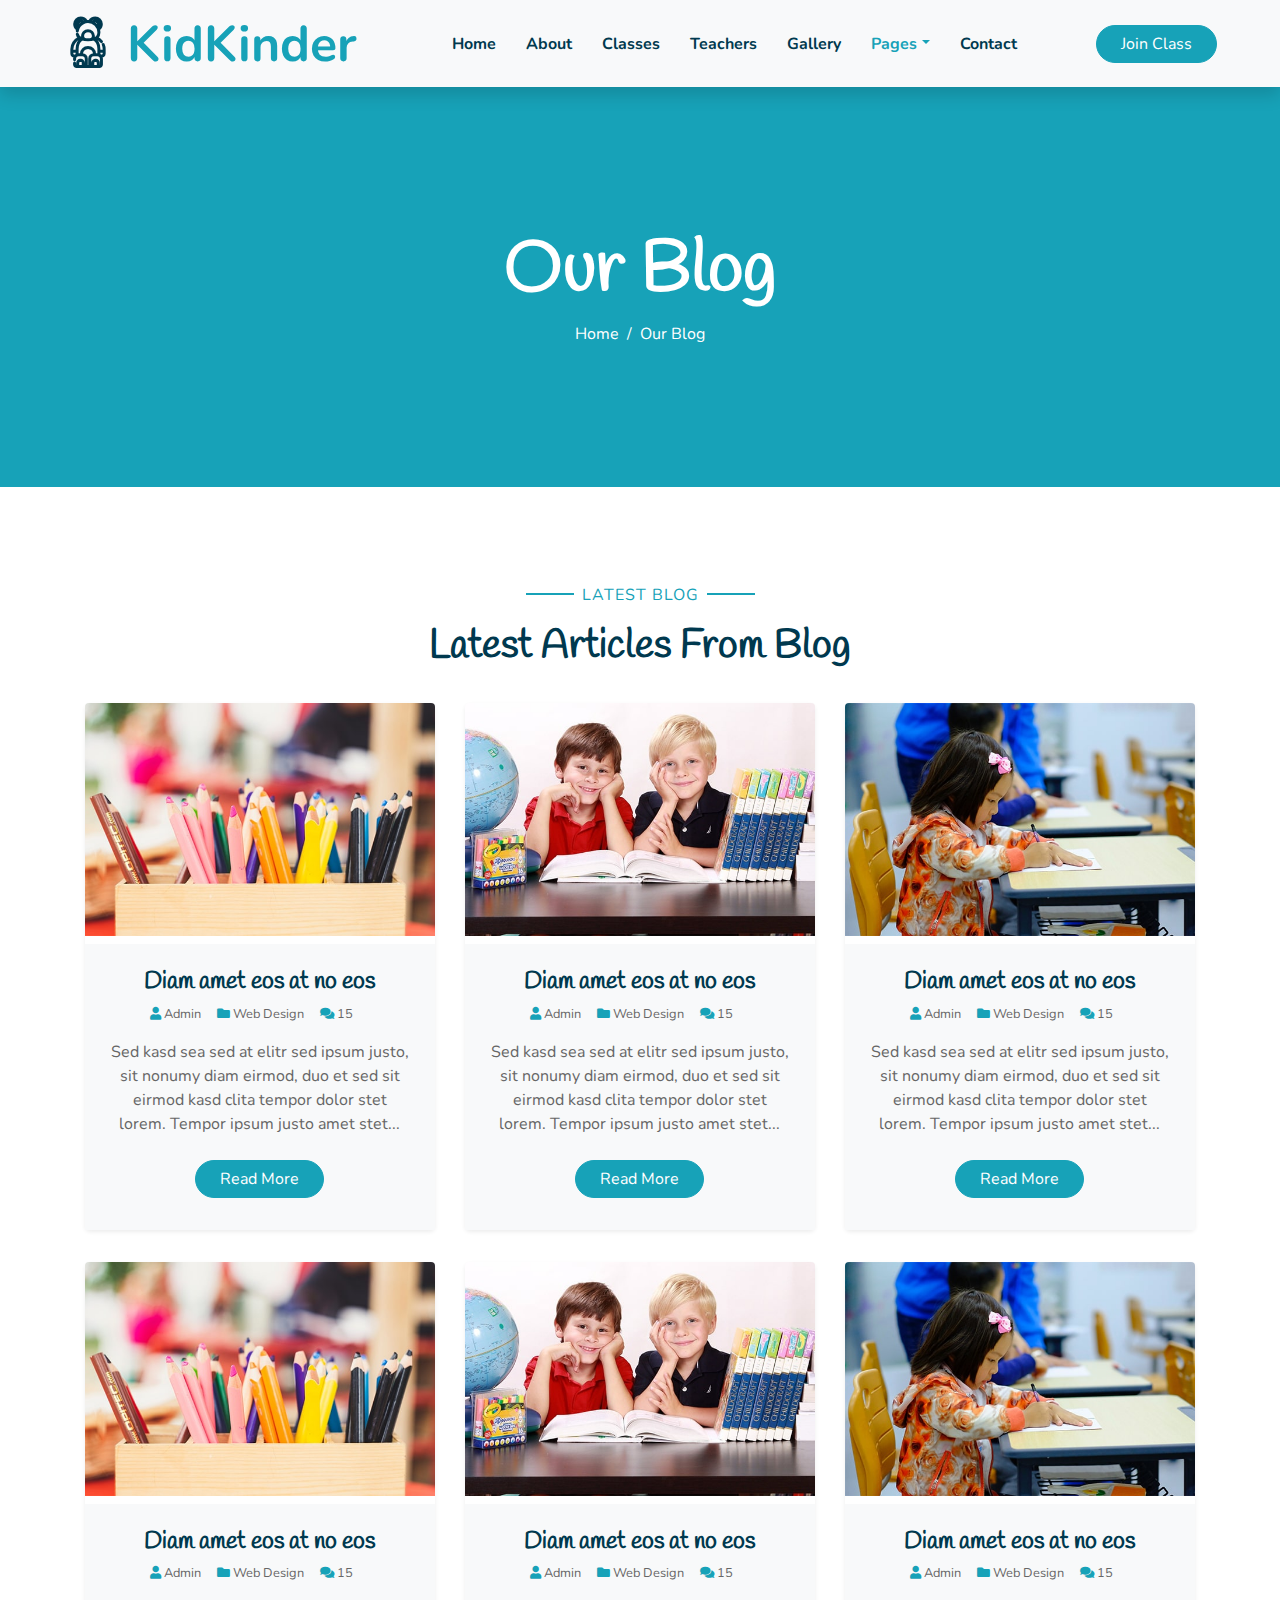
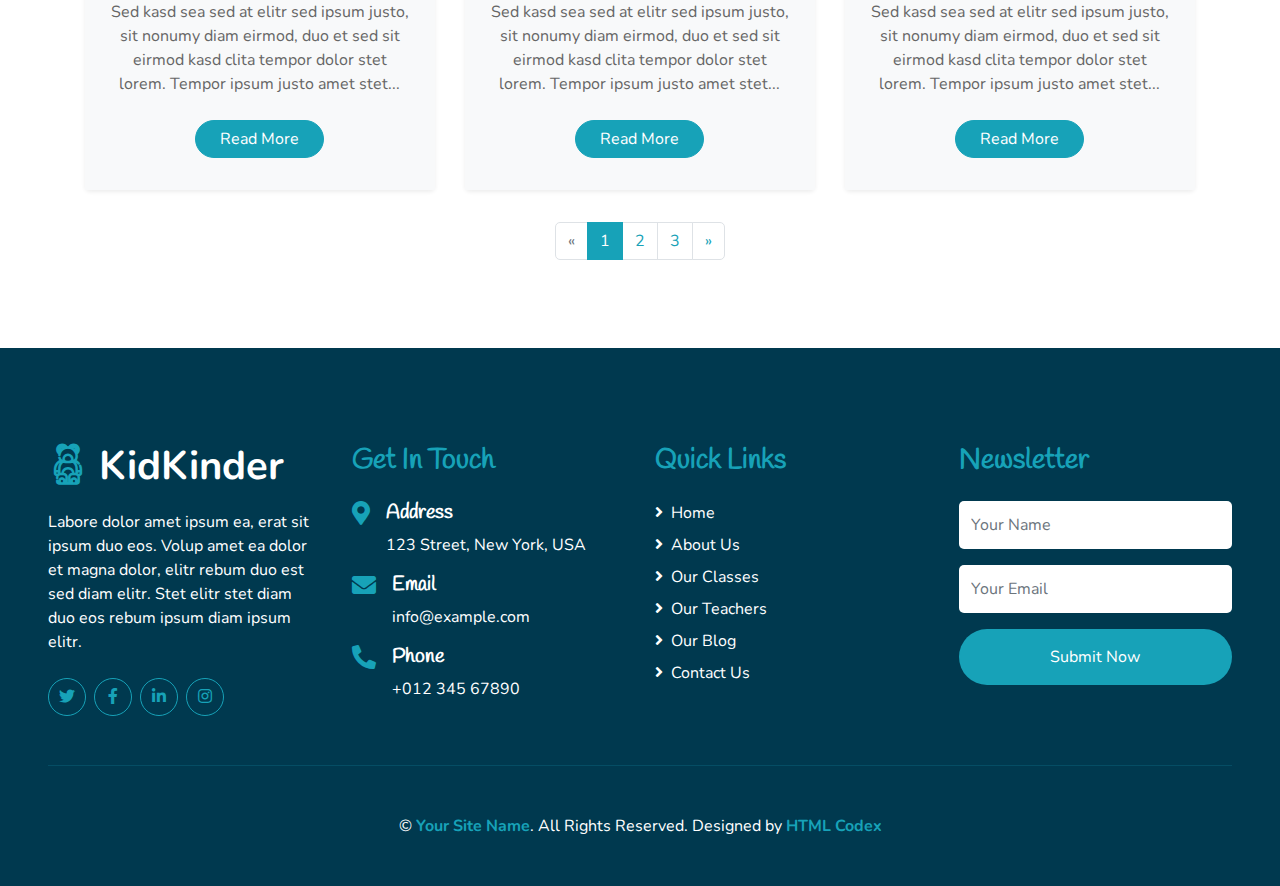
<file: beastcoach-music/blog.html>
<!DOCTYPE html>
<html lang="en">

<head>
    <meta charset="utf-8">
    <title>KidKinder - Kindergarten Website Template</title>
    <meta content="width=device-width, initial-scale=1.0" name="viewport">
    <meta content="Free HTML Templates" name="keywords">
    <meta content="Free HTML Templates" name="description">

    <!-- Favicon -->
    <link href="img/favicon.ico" rel="icon">

    <!-- Google Web Fonts -->
    <link rel="preconnect" href="https://fonts.gstatic.com">
    <link href="https://fonts.googleapis.com/css2?family=Handlee&family=Nunito&display=swap" rel="stylesheet">

    <!-- Font Awesome -->
    <link href="https://cdnjs.cloudflare.com/ajax/libs/font-awesome/5.10.0/css/all.min.css" rel="stylesheet">

    <!-- Flaticon Font -->
    <link href="lib/flaticon/font/flaticon.css" rel="stylesheet">

    <!-- Libraries Stylesheet -->
    <link href="lib/owlcarousel/assets/owl.carousel.min.css" rel="stylesheet">
    <link href="lib/lightbox/css/lightbox.min.css" rel="stylesheet">

    <!-- Customized Bootstrap Stylesheet -->
    <link href="css/style.css" rel="stylesheet">
</head>

<body>
    <!-- Navbar Start -->
    <div class="container-fluid bg-light position-relative shadow">
        <nav class="navbar navbar-expand-lg bg-light navbar-light py-3 py-lg-0 px-0 px-lg-5">
            <a href="" class="navbar-brand font-weight-bold text-secondary" style="font-size: 50px;">
                <i class="flaticon-043-teddy-bear"></i>
                <span class="text-primary">KidKinder</span>
            </a>
            <button type="button" class="navbar-toggler" data-toggle="collapse" data-target="#navbarCollapse">
                <span class="navbar-toggler-icon"></span>
            </button>
            <div class="collapse navbar-collapse justify-content-between" id="navbarCollapse">
                <div class="navbar-nav font-weight-bold mx-auto py-0">
                    <a href="index.html" class="nav-item nav-link">Home</a>
                    <a href="about.html" class="nav-item nav-link">About</a>
                    <a href="class.html" class="nav-item nav-link">Classes</a>
                    <a href="team.html" class="nav-item nav-link">Teachers</a>
                    <a href="gallery.html" class="nav-item nav-link">Gallery</a>
                    <div class="nav-item dropdown">
                        <a href="#" class="nav-link dropdown-toggle active" data-toggle="dropdown">Pages</a>
                        <div class="dropdown-menu rounded-0 m-0">
                            <a href="blog.html" class="dropdown-item">Blog Grid</a>
                            <a href="single.html" class="dropdown-item">Blog Detail</a>
                        </div>
                    </div>
                    <a href="contact.html" class="nav-item nav-link">Contact</a>
                </div>
                <a href="" class="btn btn-primary px-4">Join Class</a>
            </div>
        </nav>
    </div>
    <!-- Navbar End -->


    <!-- Header Start -->
    <div class="container-fluid bg-primary mb-5">
        <div class="d-flex flex-column align-items-center justify-content-center" style="min-height: 400px">
            <h3 class="display-3 font-weight-bold text-white">Our Blog</h3>
            <div class="d-inline-flex text-white">
                <p class="m-0"><a class="text-white" href="">Home</a></p>
                <p class="m-0 px-2">/</p>
                <p class="m-0">Our Blog</p>
            </div>
        </div>
    </div>
    <!-- Header End -->


    <!-- Blog Start -->
    <div class="container-fluid pt-5">
        <div class="container">
            <div class="text-center pb-2">
                <p class="section-title px-5"><span class="px-2">Latest Blog</span></p>
                <h1 class="mb-4">Latest Articles From Blog</h1>
            </div>
            <div class="row pb-3">
                <div class="col-lg-4 mb-4">
                    <div class="card border-0 shadow-sm mb-2">
                        <img class="card-img-top mb-2" src="img/blog-1.jpg" alt="">
                        <div class="card-body bg-light text-center p-4">
                            <h4 class="">Diam amet eos at no eos</h4>
                            <div class="d-flex justify-content-center mb-3">
                                <small class="mr-3"><i class="fa fa-user text-primary"></i> Admin</small>
                                <small class="mr-3"><i class="fa fa-folder text-primary"></i> Web Design</small>
                                <small class="mr-3"><i class="fa fa-comments text-primary"></i> 15</small>
                            </div>
                            <p>Sed kasd sea sed at elitr sed ipsum justo, sit nonumy diam eirmod, duo et sed sit eirmod kasd clita tempor dolor stet lorem. Tempor ipsum justo amet stet...</p>
                            <a href="" class="btn btn-primary px-4 mx-auto my-2">Read More</a>
                        </div>
                    </div>
                </div>
                <div class="col-lg-4 mb-4">
                    <div class="card border-0 shadow-sm mb-2">
                        <img class="card-img-top mb-2" src="img/blog-2.jpg" alt="">
                        <div class="card-body bg-light text-center p-4">
                            <h4 class="">Diam amet eos at no eos</h4>
                            <div class="d-flex justify-content-center mb-3">
                                <small class="mr-3"><i class="fa fa-user text-primary"></i> Admin</small>
                                <small class="mr-3"><i class="fa fa-folder text-primary"></i> Web Design</small>
                                <small class="mr-3"><i class="fa fa-comments text-primary"></i> 15</small>
                            </div>
                            <p>Sed kasd sea sed at elitr sed ipsum justo, sit nonumy diam eirmod, duo et sed sit eirmod kasd clita tempor dolor stet lorem. Tempor ipsum justo amet stet...</p>
                            <a href="" class="btn btn-primary px-4 mx-auto my-2">Read More</a>
                        </div>
                    </div>
                </div>
                <div class="col-lg-4 mb-4">
                    <div class="card border-0 shadow-sm mb-2">
                        <img class="card-img-top mb-2" src="img/blog-3.jpg" alt="">
                        <div class="card-body bg-light text-center p-4">
                            <h4 class="">Diam amet eos at no eos</h4>
                            <div class="d-flex justify-content-center mb-3">
                                <small class="mr-3"><i class="fa fa-user text-primary"></i> Admin</small>
                                <small class="mr-3"><i class="fa fa-folder text-primary"></i> Web Design</small>
                                <small class="mr-3"><i class="fa fa-comments text-primary"></i> 15</small>
                            </div>
                            <p>Sed kasd sea sed at elitr sed ipsum justo, sit nonumy diam eirmod, duo et sed sit eirmod kasd clita tempor dolor stet lorem. Tempor ipsum justo amet stet...</p>
                            <a href="" class="btn btn-primary px-4 mx-auto my-2">Read More</a>
                        </div>
                    </div>
                </div>
                <div class="col-lg-4 mb-4">
                    <div class="card border-0 shadow-sm mb-2">
                        <img class="card-img-top mb-2" src="img/blog-1.jpg" alt="">
                        <div class="card-body bg-light text-center p-4">
                            <h4 class="">Diam amet eos at no eos</h4>
                            <div class="d-flex justify-content-center mb-3">
                                <small class="mr-3"><i class="fa fa-user text-primary"></i> Admin</small>
                                <small class="mr-3"><i class="fa fa-folder text-primary"></i> Web Design</small>
                                <small class="mr-3"><i class="fa fa-comments text-primary"></i> 15</small>
                            </div>
                            <p>Sed kasd sea sed at elitr sed ipsum justo, sit nonumy diam eirmod, duo et sed sit eirmod kasd clita tempor dolor stet lorem. Tempor ipsum justo amet stet...</p>
                            <a href="" class="btn btn-primary px-4 mx-auto my-2">Read More</a>
                        </div>
                    </div>
                </div>
                <div class="col-lg-4 mb-4">
                    <div class="card border-0 shadow-sm mb-2">
                        <img class="card-img-top mb-2" src="img/blog-2.jpg" alt="">
                        <div class="card-body bg-light text-center p-4">
                            <h4 class="">Diam amet eos at no eos</h4>
                            <div class="d-flex justify-content-center mb-3">
                                <small class="mr-3"><i class="fa fa-user text-primary"></i> Admin</small>
                                <small class="mr-3"><i class="fa fa-folder text-primary"></i> Web Design</small>
                                <small class="mr-3"><i class="fa fa-comments text-primary"></i> 15</small>
                            </div>
                            <p>Sed kasd sea sed at elitr sed ipsum justo, sit nonumy diam eirmod, duo et sed sit eirmod kasd clita tempor dolor stet lorem. Tempor ipsum justo amet stet...</p>
                            <a href="" class="btn btn-primary px-4 mx-auto my-2">Read More</a>
                        </div>
                    </div>
                </div>
                <div class="col-lg-4 mb-4">
                    <div class="card border-0 shadow-sm mb-2">
                        <img class="card-img-top mb-2" src="img/blog-3.jpg" alt="">
                        <div class="card-body bg-light text-center p-4">
                            <h4 class="">Diam amet eos at no eos</h4>
                            <div class="d-flex justify-content-center mb-3">
                                <small class="mr-3"><i class="fa fa-user text-primary"></i> Admin</small>
                                <small class="mr-3"><i class="fa fa-folder text-primary"></i> Web Design</small>
                                <small class="mr-3"><i class="fa fa-comments text-primary"></i> 15</small>
                            </div>
                            <p>Sed kasd sea sed at elitr sed ipsum justo, sit nonumy diam eirmod, duo et sed sit eirmod kasd clita tempor dolor stet lorem. Tempor ipsum justo amet stet...</p>
                            <a href="" class="btn btn-primary px-4 mx-auto my-2">Read More</a>
                        </div>
                    </div>
                </div>
                <div class="col-md-12 mb-4">
                    <nav aria-label="Page navigation">
                      <ul class="pagination justify-content-center mb-0">
                        <li class="page-item disabled">
                          <a class="page-link" href="#" aria-label="Previous">
                            <span aria-hidden="true">&laquo;</span>
                            <span class="sr-only">Previous</span>
                          </a>
                        </li>
                        <li class="page-item active"><a class="page-link" href="#">1</a></li>
                        <li class="page-item"><a class="page-link" href="#">2</a></li>
                        <li class="page-item"><a class="page-link" href="#">3</a></li>
                        <li class="page-item">
                          <a class="page-link" href="#" aria-label="Next">
                            <span aria-hidden="true">&raquo;</span>
                            <span class="sr-only">Next</span>
                          </a>
                        </li>
                      </ul>
                    </nav>
                </div>
            </div>
        </div>
    </div>
    <!-- Blog End -->


    <!-- Footer Start -->
    <div class="container-fluid bg-secondary text-white mt-5 py-5 px-sm-3 px-md-5">
        <div class="row pt-5">
            <div class="col-lg-3 col-md-6 mb-5">
                <a href="" class="navbar-brand font-weight-bold text-primary m-0 mb-4 p-0" style="font-size: 40px; line-height: 40px;">
                    <i class="flaticon-043-teddy-bear"></i>
                    <span class="text-white">KidKinder</span>
                </a>
                <p>Labore dolor amet ipsum ea, erat sit ipsum duo eos. Volup amet ea dolor et magna dolor, elitr rebum duo est sed diam elitr. Stet elitr stet diam duo eos rebum ipsum diam ipsum elitr.</p>
                <div class="d-flex justify-content-start mt-4">
                    <a class="btn btn-outline-primary rounded-circle text-center mr-2 px-0"
                        style="width: 38px; height: 38px;" href="#"><i class="fab fa-twitter"></i></a>
                    <a class="btn btn-outline-primary rounded-circle text-center mr-2 px-0"
                        style="width: 38px; height: 38px;" href="#"><i class="fab fa-facebook-f"></i></a>
                    <a class="btn btn-outline-primary rounded-circle text-center mr-2 px-0"
                        style="width: 38px; height: 38px;" href="#"><i class="fab fa-linkedin-in"></i></a>
                    <a class="btn btn-outline-primary rounded-circle text-center mr-2 px-0"
                        style="width: 38px; height: 38px;" href="#"><i class="fab fa-instagram"></i></a>
                </div>
            </div>
            <div class="col-lg-3 col-md-6 mb-5">
                <h3 class="text-primary mb-4">Get In Touch</h3>
                <div class="d-flex">
                    <h4 class="fa fa-map-marker-alt text-primary"></h4>
                    <div class="pl-3">
                        <h5 class="text-white">Address</h5>
                        <p>123 Street, New York, USA</p>
                    </div>
                </div>
                <div class="d-flex">
                    <h4 class="fa fa-envelope text-primary"></h4>
                    <div class="pl-3">
                        <h5 class="text-white">Email</h5>
                        <p>info@example.com</p>
                    </div>
                </div>
                <div class="d-flex">
                    <h4 class="fa fa-phone-alt text-primary"></h4>
                    <div class="pl-3">
                        <h5 class="text-white">Phone</h5>
                        <p>+012 345 67890</p>
                    </div>
                </div>
            </div>
            <div class="col-lg-3 col-md-6 mb-5">
                <h3 class="text-primary mb-4">Quick Links</h3>
                <div class="d-flex flex-column justify-content-start">
                    <a class="text-white mb-2" href="#"><i class="fa fa-angle-right mr-2"></i>Home</a>
                    <a class="text-white mb-2" href="#"><i class="fa fa-angle-right mr-2"></i>About Us</a>
                    <a class="text-white mb-2" href="#"><i class="fa fa-angle-right mr-2"></i>Our Classes</a>
                    <a class="text-white mb-2" href="#"><i class="fa fa-angle-right mr-2"></i>Our Teachers</a>
                    <a class="text-white mb-2" href="#"><i class="fa fa-angle-right mr-2"></i>Our Blog</a>
                    <a class="text-white" href="#"><i class="fa fa-angle-right mr-2"></i>Contact Us</a>
                </div>
            </div>
            <div class="col-lg-3 col-md-6 mb-5">
                <h3 class="text-primary mb-4">Newsletter</h3>
                <form action="">
                    <div class="form-group">
                        <input type="text" class="form-control border-0 py-4" placeholder="Your Name" required="required" />
                    </div>
                    <div class="form-group">
                        <input type="email" class="form-control border-0 py-4" placeholder="Your Email"
                            required="required" />
                    </div>
                    <div>
                        <button class="btn btn-primary btn-block border-0 py-3" type="submit">Submit Now</button>
                    </div>
                </form>
            </div>
        </div>
        <div class="container-fluid pt-5" style="border-top: 1px solid rgba(23, 162, 184, .2);;">
            <p class="m-0 text-center text-white">
                &copy; <a class="text-primary font-weight-bold" href="#">Your Site Name</a>. All Rights Reserved. 
				
				<!--/*** This template is free as long as you keep the footer author’s credit link/attribution link/backlink. If you'd like to use the template without the footer author’s credit link/attribution link/backlink, you can purchase the Credit Removal License from "https://htmlcodex.com/credit-removal". Thank you for your support. ***/-->
				Designed by <a class="text-primary font-weight-bold" href="https://htmlcodex.com">HTML Codex</a>
            </p>
        </div>
    </div>
    <!-- Footer End -->


    <!-- Back to Top -->
    <a href="#" class="btn btn-primary p-3 back-to-top"><i class="fa fa-angle-double-up"></i></a>


    <!-- JavaScript Libraries -->
    <script src="https://code.jquery.com/jquery-3.4.1.min.js"></script>
    <script src="https://stackpath.bootstrapcdn.com/bootstrap/4.4.1/js/bootstrap.bundle.min.js"></script>
    <script src="lib/easing/easing.min.js"></script>
    <script src="lib/owlcarousel/owl.carousel.min.js"></script>
    <script src="lib/isotope/isotope.pkgd.min.js"></script>
    <script src="lib/lightbox/js/lightbox.min.js"></script>

    <!-- Contact Javascript File -->
    <script src="mail/jqBootstrapValidation.min.js"></script>
    <script src="mail/contact.js"></script>

    <!-- Template Javascript -->
    <script src="js/main.js"></script>
</body>

</html>
</file>
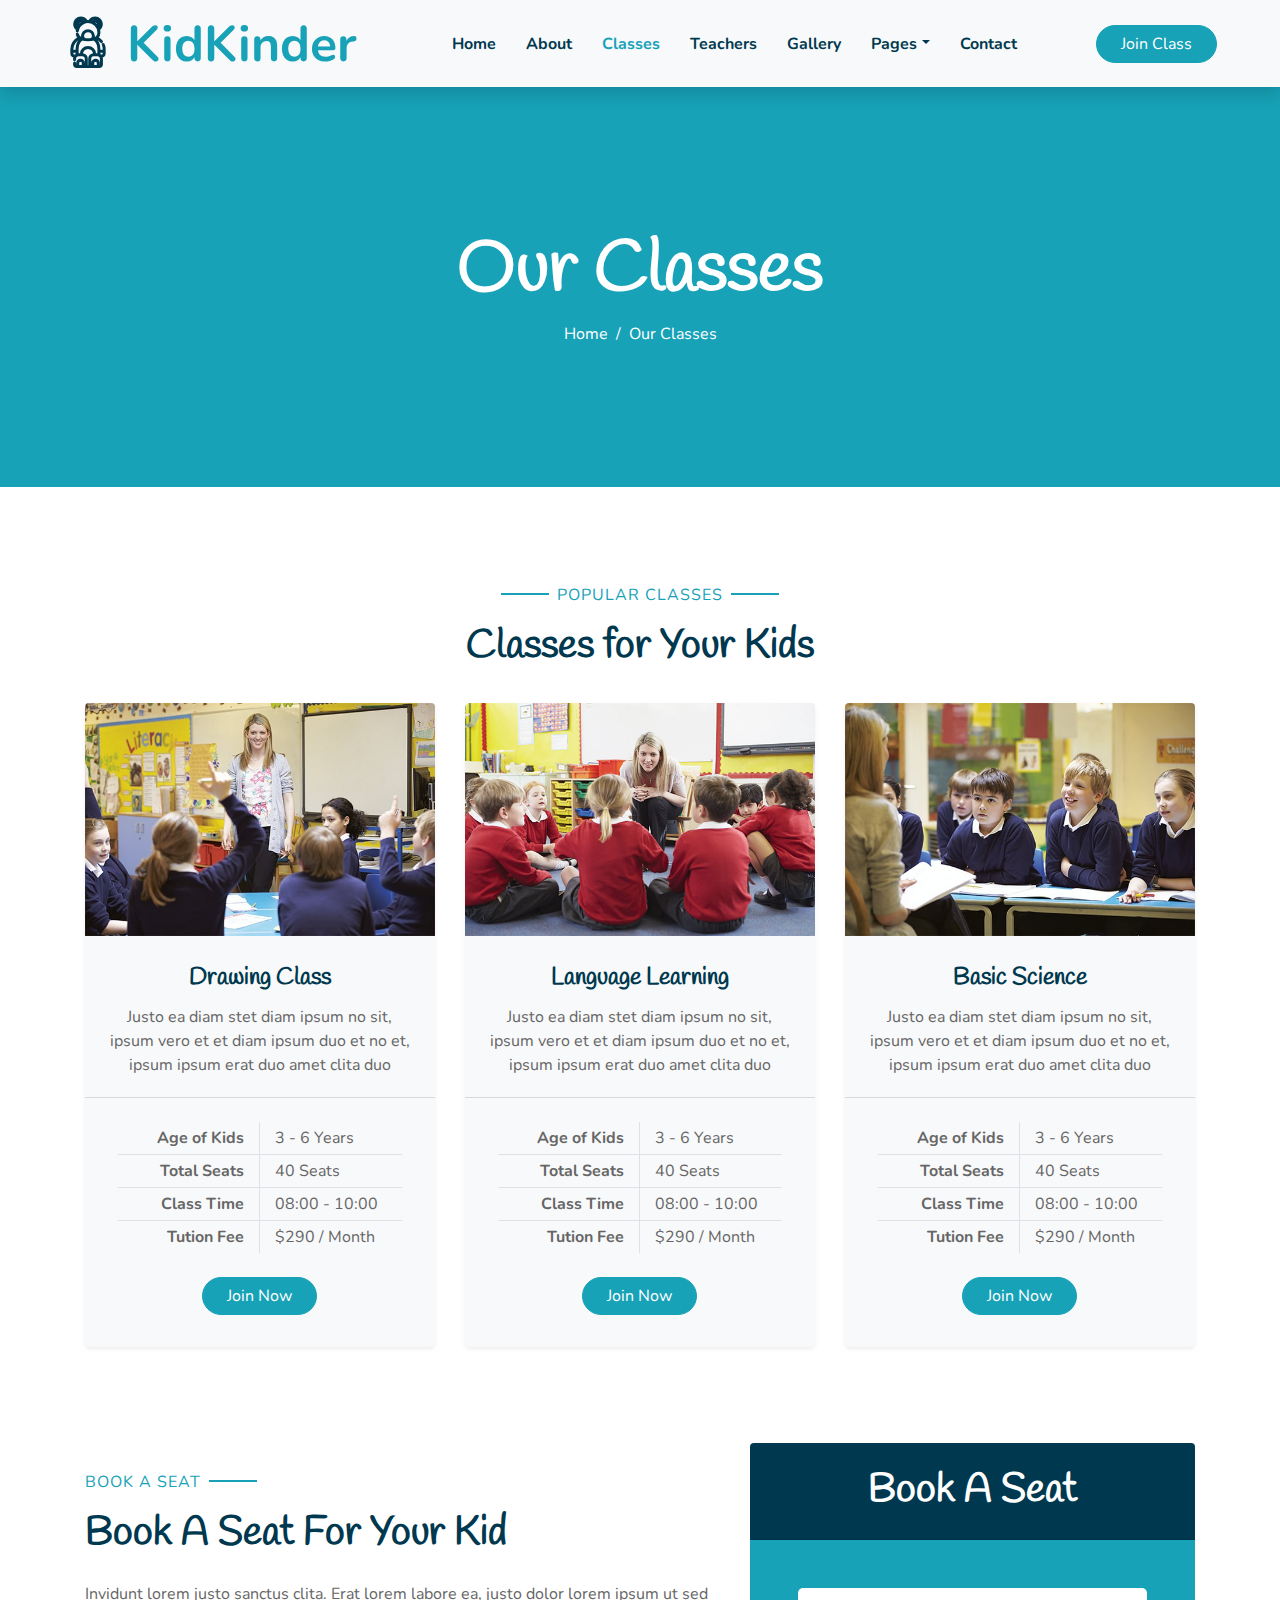
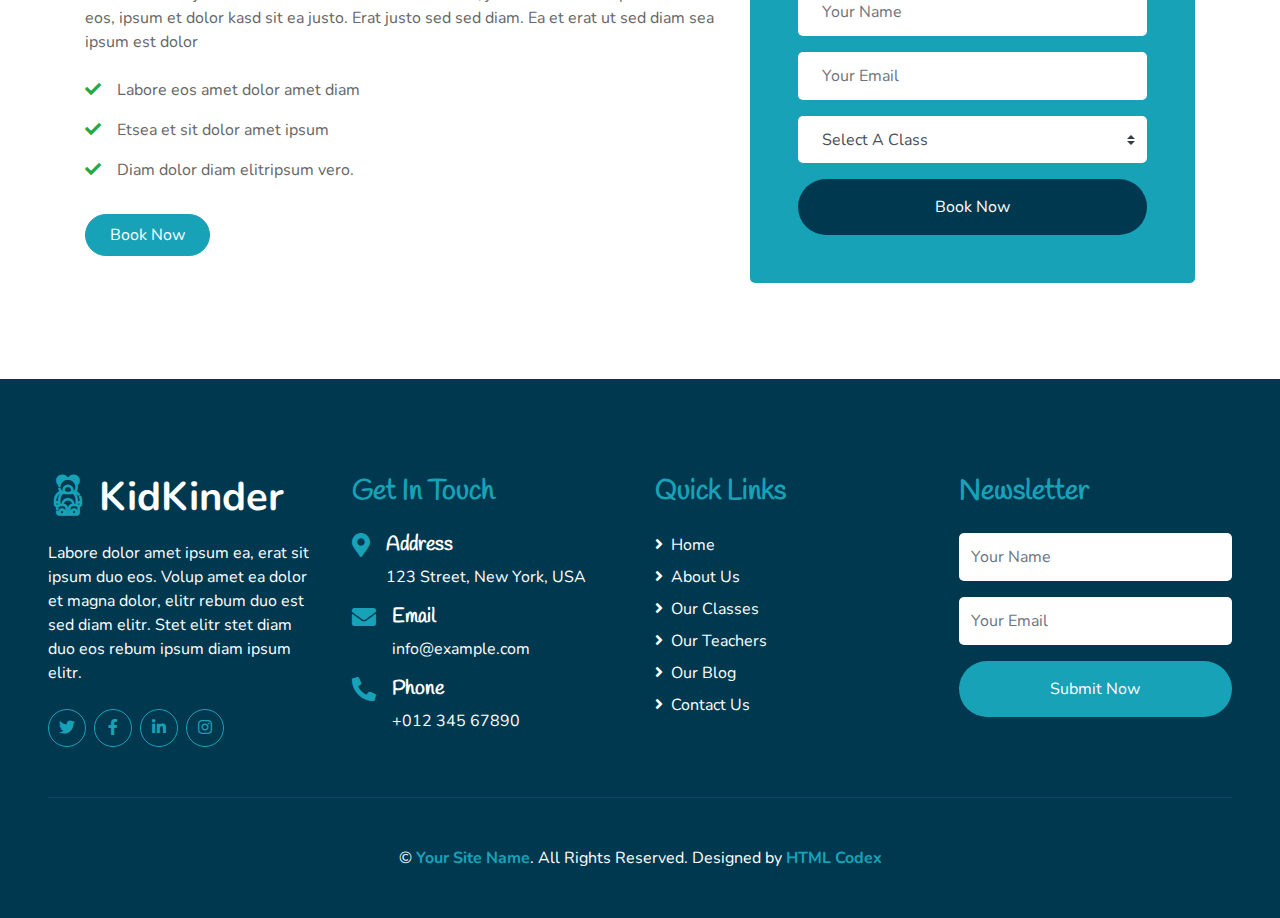
<file: beastcoach-music/class.html>
<!DOCTYPE html>
<html lang="en">

<head>
    <meta charset="utf-8">
    <title>KidKinder - Kindergarten Website Template</title>
    <meta content="width=device-width, initial-scale=1.0" name="viewport">
    <meta content="Free HTML Templates" name="keywords">
    <meta content="Free HTML Templates" name="description">

    <!-- Favicon -->
    <link href="img/favicon.ico" rel="icon">

    <!-- Google Web Fonts -->
    <link rel="preconnect" href="https://fonts.gstatic.com">
    <link href="https://fonts.googleapis.com/css2?family=Handlee&family=Nunito&display=swap" rel="stylesheet">

    <!-- Font Awesome -->
    <link href="https://cdnjs.cloudflare.com/ajax/libs/font-awesome/5.10.0/css/all.min.css" rel="stylesheet">

    <!-- Flaticon Font -->
    <link href="lib/flaticon/font/flaticon.css" rel="stylesheet">

    <!-- Libraries Stylesheet -->
    <link href="lib/owlcarousel/assets/owl.carousel.min.css" rel="stylesheet">
    <link href="lib/lightbox/css/lightbox.min.css" rel="stylesheet">

    <!-- Customized Bootstrap Stylesheet -->
    <link href="css/style.css" rel="stylesheet">
</head>

<body>
    <!-- Navbar Start -->
    <div class="container-fluid bg-light position-relative shadow">
        <nav class="navbar navbar-expand-lg bg-light navbar-light py-3 py-lg-0 px-0 px-lg-5">
            <a href="" class="navbar-brand font-weight-bold text-secondary" style="font-size: 50px;">
                <i class="flaticon-043-teddy-bear"></i>
                <span class="text-primary">KidKinder</span>
            </a>
            <button type="button" class="navbar-toggler" data-toggle="collapse" data-target="#navbarCollapse">
                <span class="navbar-toggler-icon"></span>
            </button>
            <div class="collapse navbar-collapse justify-content-between" id="navbarCollapse">
                <div class="navbar-nav font-weight-bold mx-auto py-0">
                    <a href="index.html" class="nav-item nav-link">Home</a>
                    <a href="about.html" class="nav-item nav-link">About</a>
                    <a href="class.html" class="nav-item nav-link active">Classes</a>
                    <a href="team.html" class="nav-item nav-link">Teachers</a>
                    <a href="gallery.html" class="nav-item nav-link">Gallery</a>
                    <div class="nav-item dropdown">
                        <a href="#" class="nav-link dropdown-toggle" data-toggle="dropdown">Pages</a>
                        <div class="dropdown-menu rounded-0 m-0">
                            <a href="blog.html" class="dropdown-item">Blog Grid</a>
                            <a href="single.html" class="dropdown-item">Blog Detail</a>
                        </div>
                    </div>
                    <a href="contact.html" class="nav-item nav-link">Contact</a>
                </div>
                <a href="" class="btn btn-primary px-4">Join Class</a>
            </div>
        </nav>
    </div>
    <!-- Navbar End -->


    <!-- Header Start -->
    <div class="container-fluid bg-primary mb-5">
        <div class="d-flex flex-column align-items-center justify-content-center" style="min-height: 400px">
            <h3 class="display-3 font-weight-bold text-white">Our Classes</h3>
            <div class="d-inline-flex text-white">
                <p class="m-0"><a class="text-white" href="">Home</a></p>
                <p class="m-0 px-2">/</p>
                <p class="m-0">Our Classes</p>
            </div>
        </div>
    </div>
    <!-- Header End -->


    <!-- Class Start -->
    <div class="container-fluid pt-5">
        <div class="container">
            <div class="text-center pb-2">
                <p class="section-title px-5"><span class="px-2">Popular Classes</span></p>
                <h1 class="mb-4">Classes for Your Kids</h1>
            </div>
            <div class="row">
                <div class="col-lg-4 mb-5">
                    <div class="card border-0 bg-light shadow-sm pb-2">
                        <img class="card-img-top mb-2" src="img/class-1.jpg" alt="">
                        <div class="card-body text-center">
                            <h4 class="card-title">Drawing Class</h4>
                            <p class="card-text">Justo ea diam stet diam ipsum no sit, ipsum vero et et diam ipsum duo et no et, ipsum ipsum erat duo amet clita duo</p>
                        </div>
                        <div class="card-footer bg-transparent py-4 px-5">
                            <div class="row border-bottom">
                                <div class="col-6 py-1 text-right border-right"><strong>Age of Kids</strong></div>
                                <div class="col-6 py-1">3 - 6 Years</div>
                            </div>
                            <div class="row border-bottom">
                                <div class="col-6 py-1 text-right border-right"><strong>Total Seats</strong></div>
                                <div class="col-6 py-1">40 Seats</div>
                            </div>
                            <div class="row border-bottom">
                                <div class="col-6 py-1 text-right border-right"><strong>Class Time</strong></div>
                                <div class="col-6 py-1">08:00 - 10:00</div>
                            </div>
                            <div class="row">
                                <div class="col-6 py-1 text-right border-right"><strong>Tution Fee</strong></div>
                                <div class="col-6 py-1">$290 / Month</div>
                            </div>
                        </div>
                        <a href="" class="btn btn-primary px-4 mx-auto mb-4">Join Now</a>
                    </div>
                </div>
                <div class="col-lg-4 mb-5">
                    <div class="card border-0 bg-light shadow-sm pb-2">
                        <img class="card-img-top mb-2" src="img/class-2.jpg" alt="">
                        <div class="card-body text-center">
                            <h4 class="card-title">Language Learning</h4>
                            <p class="card-text">Justo ea diam stet diam ipsum no sit, ipsum vero et et diam ipsum duo et no et, ipsum ipsum erat duo amet clita duo</p>
                        </div>
                        <div class="card-footer bg-transparent py-4 px-5">
                            <div class="row border-bottom">
                                <div class="col-6 py-1 text-right border-right"><strong>Age of Kids</strong></div>
                                <div class="col-6 py-1">3 - 6 Years</div>
                            </div>
                            <div class="row border-bottom">
                                <div class="col-6 py-1 text-right border-right"><strong>Total Seats</strong></div>
                                <div class="col-6 py-1">40 Seats</div>
                            </div>
                            <div class="row border-bottom">
                                <div class="col-6 py-1 text-right border-right"><strong>Class Time</strong></div>
                                <div class="col-6 py-1">08:00 - 10:00</div>
                            </div>
                            <div class="row">
                                <div class="col-6 py-1 text-right border-right"><strong>Tution Fee</strong></div>
                                <div class="col-6 py-1">$290 / Month</div>
                            </div>
                        </div>
                        <a href="" class="btn btn-primary px-4 mx-auto mb-4">Join Now</a>
                    </div>
                </div>
                <div class="col-lg-4 mb-5">
                    <div class="card border-0 bg-light shadow-sm pb-2">
                        <img class="card-img-top mb-2" src="img/class-3.jpg" alt="">
                        <div class="card-body text-center">
                            <h4 class="card-title">Basic Science</h4>
                            <p class="card-text">Justo ea diam stet diam ipsum no sit, ipsum vero et et diam ipsum duo et no et, ipsum ipsum erat duo amet clita duo</p>
                        </div>
                        <div class="card-footer bg-transparent py-4 px-5">
                            <div class="row border-bottom">
                                <div class="col-6 py-1 text-right border-right"><strong>Age of Kids</strong></div>
                                <div class="col-6 py-1">3 - 6 Years</div>
                            </div>
                            <div class="row border-bottom">
                                <div class="col-6 py-1 text-right border-right"><strong>Total Seats</strong></div>
                                <div class="col-6 py-1">40 Seats</div>
                            </div>
                            <div class="row border-bottom">
                                <div class="col-6 py-1 text-right border-right"><strong>Class Time</strong></div>
                                <div class="col-6 py-1">08:00 - 10:00</div>
                            </div>
                            <div class="row">
                                <div class="col-6 py-1 text-right border-right"><strong>Tution Fee</strong></div>
                                <div class="col-6 py-1">$290 / Month</div>
                            </div>
                        </div>
                        <a href="" class="btn btn-primary px-4 mx-auto mb-4">Join Now</a>
                    </div>
                </div>
            </div>
        </div>
    </div>
    <!-- Class End -->


    <!-- Registration Start -->
    <div class="container-fluid py-5">
        <div class="container">
            <div class="row align-items-center">
                <div class="col-lg-7 mb-5 mb-lg-0">
                    <p class="section-title pr-5"><span class="pr-2">Book A Seat</span></p>
                    <h1 class="mb-4">Book A Seat For Your Kid</h1>
                    <p>Invidunt lorem justo sanctus clita. Erat lorem labore ea, justo dolor lorem ipsum ut sed eos,
                        ipsum et dolor kasd sit ea justo. Erat justo sed sed diam. Ea et erat ut sed diam sea ipsum est
                        dolor</p>
                    <ul class="list-inline m-0">
                        <li class="py-2"><i class="fa fa-check text-success mr-3"></i>Labore eos amet dolor amet diam</li>
                        <li class="py-2"><i class="fa fa-check text-success mr-3"></i>Etsea et sit dolor amet ipsum</li>
                        <li class="py-2"><i class="fa fa-check text-success mr-3"></i>Diam dolor diam elitripsum vero.</li>
                    </ul>
                    <a href="" class="btn btn-primary mt-4 py-2 px-4">Book Now</a>
                </div>
                <div class="col-lg-5">
                    <div class="card border-0">
                        <div class="card-header bg-secondary text-center p-4">
                            <h1 class="text-white m-0">Book A Seat</h1>
                        </div>
                        <div class="card-body rounded-bottom bg-primary p-5">
                            <form>
                                <div class="form-group">
                                    <input type="text" class="form-control border-0 p-4" placeholder="Your Name" required="required" />
                                </div>
                                <div class="form-group">
                                    <input type="email" class="form-control border-0 p-4" placeholder="Your Email" required="required" />
                                </div>
                                <div class="form-group">
                                    <select class="custom-select border-0 px-4" style="height: 47px;">
                                        <option selected>Select A Class</option>
                                        <option value="1">Class 1</option>
                                        <option value="2">Class 1</option>
                                        <option value="3">Class 1</option>
                                    </select>
                                </div>
                                <div>
                                    <button class="btn btn-secondary btn-block border-0 py-3" type="submit">Book Now</button>
                                </div>
                            </form>
                        </div>
                    </div>
                </div>
            </div>
        </div>
    </div>
    <!-- Registration End -->


    <!-- Footer Start -->
    <div class="container-fluid bg-secondary text-white mt-5 py-5 px-sm-3 px-md-5">
        <div class="row pt-5">
            <div class="col-lg-3 col-md-6 mb-5">
                <a href="" class="navbar-brand font-weight-bold text-primary m-0 mb-4 p-0" style="font-size: 40px; line-height: 40px;">
                    <i class="flaticon-043-teddy-bear"></i>
                    <span class="text-white">KidKinder</span>
                </a>
                <p>Labore dolor amet ipsum ea, erat sit ipsum duo eos. Volup amet ea dolor et magna dolor, elitr rebum duo est sed diam elitr. Stet elitr stet diam duo eos rebum ipsum diam ipsum elitr.</p>
                <div class="d-flex justify-content-start mt-4">
                    <a class="btn btn-outline-primary rounded-circle text-center mr-2 px-0"
                        style="width: 38px; height: 38px;" href="#"><i class="fab fa-twitter"></i></a>
                    <a class="btn btn-outline-primary rounded-circle text-center mr-2 px-0"
                        style="width: 38px; height: 38px;" href="#"><i class="fab fa-facebook-f"></i></a>
                    <a class="btn btn-outline-primary rounded-circle text-center mr-2 px-0"
                        style="width: 38px; height: 38px;" href="#"><i class="fab fa-linkedin-in"></i></a>
                    <a class="btn btn-outline-primary rounded-circle text-center mr-2 px-0"
                        style="width: 38px; height: 38px;" href="#"><i class="fab fa-instagram"></i></a>
                </div>
            </div>
            <div class="col-lg-3 col-md-6 mb-5">
                <h3 class="text-primary mb-4">Get In Touch</h3>
                <div class="d-flex">
                    <h4 class="fa fa-map-marker-alt text-primary"></h4>
                    <div class="pl-3">
                        <h5 class="text-white">Address</h5>
                        <p>123 Street, New York, USA</p>
                    </div>
                </div>
                <div class="d-flex">
                    <h4 class="fa fa-envelope text-primary"></h4>
                    <div class="pl-3">
                        <h5 class="text-white">Email</h5>
                        <p>info@example.com</p>
                    </div>
                </div>
                <div class="d-flex">
                    <h4 class="fa fa-phone-alt text-primary"></h4>
                    <div class="pl-3">
                        <h5 class="text-white">Phone</h5>
                        <p>+012 345 67890</p>
                    </div>
                </div>
            </div>
            <div class="col-lg-3 col-md-6 mb-5">
                <h3 class="text-primary mb-4">Quick Links</h3>
                <div class="d-flex flex-column justify-content-start">
                    <a class="text-white mb-2" href="#"><i class="fa fa-angle-right mr-2"></i>Home</a>
                    <a class="text-white mb-2" href="#"><i class="fa fa-angle-right mr-2"></i>About Us</a>
                    <a class="text-white mb-2" href="#"><i class="fa fa-angle-right mr-2"></i>Our Classes</a>
                    <a class="text-white mb-2" href="#"><i class="fa fa-angle-right mr-2"></i>Our Teachers</a>
                    <a class="text-white mb-2" href="#"><i class="fa fa-angle-right mr-2"></i>Our Blog</a>
                    <a class="text-white" href="#"><i class="fa fa-angle-right mr-2"></i>Contact Us</a>
                </div>
            </div>
            <div class="col-lg-3 col-md-6 mb-5">
                <h3 class="text-primary mb-4">Newsletter</h3>
                <form action="">
                    <div class="form-group">
                        <input type="text" class="form-control border-0 py-4" placeholder="Your Name" required="required" />
                    </div>
                    <div class="form-group">
                        <input type="email" class="form-control border-0 py-4" placeholder="Your Email"
                            required="required" />
                    </div>
                    <div>
                        <button class="btn btn-primary btn-block border-0 py-3" type="submit">Submit Now</button>
                    </div>
                </form>
            </div>
        </div>
        <div class="container-fluid pt-5" style="border-top: 1px solid rgba(23, 162, 184, .2);;">
            <p class="m-0 text-center text-white">
                &copy; <a class="text-primary font-weight-bold" href="#">Your Site Name</a>. All Rights Reserved. 
				
				<!--/*** This template is free as long as you keep the footer author’s credit link/attribution link/backlink. If you'd like to use the template without the footer author’s credit link/attribution link/backlink, you can purchase the Credit Removal License from "https://htmlcodex.com/credit-removal". Thank you for your support. ***/-->
				Designed by <a class="text-primary font-weight-bold" href="https://htmlcodex.com">HTML Codex</a>
            </p>
        </div>
    </div>
    <!-- Footer End -->


    <!-- Back to Top -->
    <a href="#" class="btn btn-primary p-3 back-to-top"><i class="fa fa-angle-double-up"></i></a>


    <!-- JavaScript Libraries -->
    <script src="https://code.jquery.com/jquery-3.4.1.min.js"></script>
    <script src="https://stackpath.bootstrapcdn.com/bootstrap/4.4.1/js/bootstrap.bundle.min.js"></script>
    <script src="lib/easing/easing.min.js"></script>
    <script src="lib/owlcarousel/owl.carousel.min.js"></script>
    <script src="lib/isotope/isotope.pkgd.min.js"></script>
    <script src="lib/lightbox/js/lightbox.min.js"></script>

    <!-- Contact Javascript File -->
    <script src="mail/jqBootstrapValidation.min.js"></script>
    <script src="mail/contact.js"></script>

    <!-- Template Javascript -->
    <script src="js/main.js"></script>
</body>

</html>
</file>
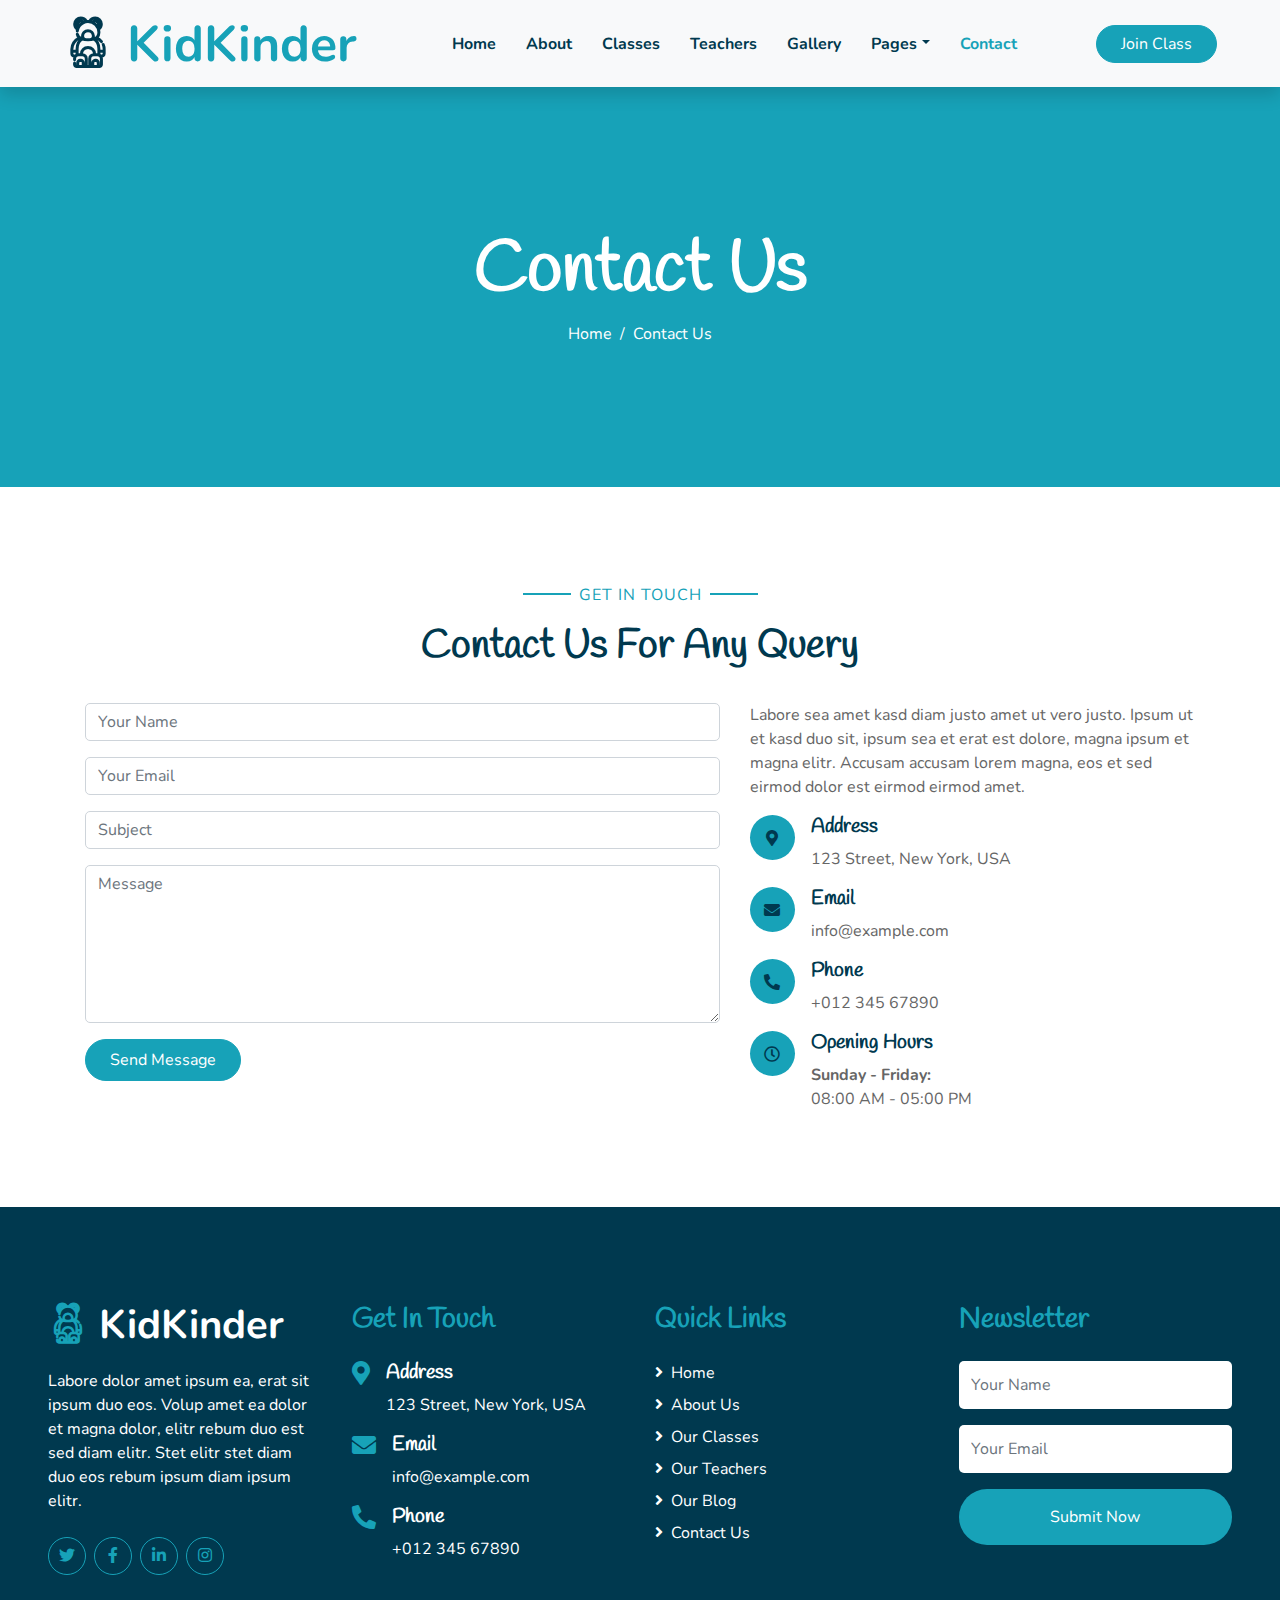
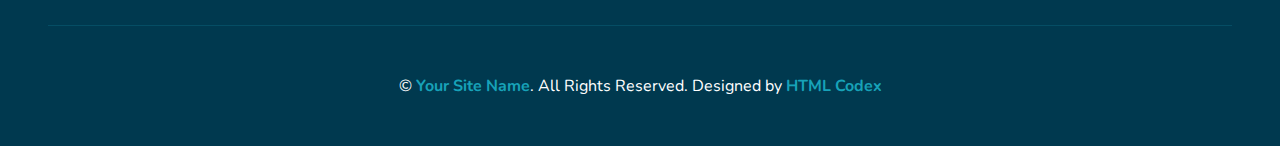
<file: beastcoach-music/contact.html>
<!DOCTYPE html>
<html lang="en">

<head>
    <meta charset="utf-8">
    <title>KidKinder - Kindergarten Website Template</title>
    <meta content="width=device-width, initial-scale=1.0" name="viewport">
    <meta content="Free HTML Templates" name="keywords">
    <meta content="Free HTML Templates" name="description">

    <!-- Favicon -->
    <link href="img/favicon.ico" rel="icon">

    <!-- Google Web Fonts -->
    <link rel="preconnect" href="https://fonts.gstatic.com">
    <link href="https://fonts.googleapis.com/css2?family=Handlee&family=Nunito&display=swap" rel="stylesheet">

    <!-- Font Awesome -->
    <link href="https://cdnjs.cloudflare.com/ajax/libs/font-awesome/5.10.0/css/all.min.css" rel="stylesheet">

    <!-- Flaticon Font -->
    <link href="lib/flaticon/font/flaticon.css" rel="stylesheet">

    <!-- Libraries Stylesheet -->
    <link href="lib/owlcarousel/assets/owl.carousel.min.css" rel="stylesheet">
    <link href="lib/lightbox/css/lightbox.min.css" rel="stylesheet">

    <!-- Customized Bootstrap Stylesheet -->
    <link href="css/style.css" rel="stylesheet">
</head>

<body>
    <!-- Navbar Start -->
    <div class="container-fluid bg-light position-relative shadow">
        <nav class="navbar navbar-expand-lg bg-light navbar-light py-3 py-lg-0 px-0 px-lg-5">
            <a href="" class="navbar-brand font-weight-bold text-secondary" style="font-size: 50px;">
                <i class="flaticon-043-teddy-bear"></i>
                <span class="text-primary">KidKinder</span>
            </a>
            <button type="button" class="navbar-toggler" data-toggle="collapse" data-target="#navbarCollapse">
                <span class="navbar-toggler-icon"></span>
            </button>
            <div class="collapse navbar-collapse justify-content-between" id="navbarCollapse">
                <div class="navbar-nav font-weight-bold mx-auto py-0">
                    <a href="index.html" class="nav-item nav-link">Home</a>
                    <a href="about.html" class="nav-item nav-link">About</a>
                    <a href="class.html" class="nav-item nav-link">Classes</a>
                    <a href="team.html" class="nav-item nav-link">Teachers</a>
                    <a href="gallery.html" class="nav-item nav-link">Gallery</a>
                    <div class="nav-item dropdown">
                        <a href="#" class="nav-link dropdown-toggle" data-toggle="dropdown">Pages</a>
                        <div class="dropdown-menu rounded-0 m-0">
                            <a href="blog.html" class="dropdown-item">Blog Grid</a>
                            <a href="single.html" class="dropdown-item">Blog Detail</a>
                        </div>
                    </div>
                    <a href="contact.html" class="nav-item nav-link active">Contact</a>
                </div>
                <a href="" class="btn btn-primary px-4">Join Class</a>
            </div>
        </nav>
    </div>
    <!-- Navbar End -->


    <!-- Header Start -->
    <div class="container-fluid bg-primary mb-5">
        <div class="d-flex flex-column align-items-center justify-content-center" style="min-height: 400px">
            <h3 class="display-3 font-weight-bold text-white">Contact Us</h3>
            <div class="d-inline-flex text-white">
                <p class="m-0"><a class="text-white" href="">Home</a></p>
                <p class="m-0 px-2">/</p>
                <p class="m-0">Contact Us</p>
            </div>
        </div>
    </div>
    <!-- Header End -->


    <!-- Contact Start -->
    <div class="container-fluid pt-5">
        <div class="container">
            <div class="text-center pb-2">
                <p class="section-title px-5"><span class="px-2">Get In Touch</span></p>
                <h1 class="mb-4">Contact Us For Any Query</h1>
            </div>
            <div class="row">
                <div class="col-lg-7 mb-5">
                    <div class="contact-form">
                        <div id="success"></div>
                        <form name="sentMessage" id="contactForm" novalidate="novalidate">
                            <div class="control-group">
                                <input type="text" class="form-control" id="name" placeholder="Your Name" required="required" data-validation-required-message="Please enter your name" />
                                <p class="help-block text-danger"></p>
                            </div>
                            <div class="control-group">
                                <input type="email" class="form-control" id="email" placeholder="Your Email" required="required" data-validation-required-message="Please enter your email" />
                                <p class="help-block text-danger"></p>
                            </div>
                            <div class="control-group">
                                <input type="text" class="form-control" id="subject" placeholder="Subject" required="required" data-validation-required-message="Please enter a subject" />
                                <p class="help-block text-danger"></p>
                            </div>
                            <div class="control-group">
                                <textarea class="form-control" rows="6" id="message" placeholder="Message" required="required" data-validation-required-message="Please enter your message"></textarea>
                                <p class="help-block text-danger"></p>
                            </div>
                            <div>
                                <button class="btn btn-primary py-2 px-4" type="submit" id="sendMessageButton">Send Message</button>
                            </div>
                        </form>
                    </div>
                </div>
                <div class="col-lg-5 mb-5">
                    <p>Labore sea amet kasd diam justo amet ut vero justo. Ipsum ut et kasd duo sit, ipsum sea et erat est dolore, magna ipsum et magna elitr. Accusam accusam lorem magna, eos et sed eirmod dolor est eirmod eirmod amet.</p>
                    <div class="d-flex">
                        <i class="fa fa-map-marker-alt d-inline-flex align-items-center justify-content-center bg-primary text-secondary rounded-circle" style="width: 45px; height: 45px;"></i>
                        <div class="pl-3">
                            <h5>Address</h5>
                            <p>123 Street, New York, USA</p>
                        </div>
                    </div>
                    <div class="d-flex">
                        <i class="fa fa-envelope d-inline-flex align-items-center justify-content-center bg-primary text-secondary rounded-circle" style="width: 45px; height: 45px;"></i>
                        <div class="pl-3">
                            <h5>Email</h5>
                            <p>info@example.com</p>
                        </div>
                    </div>
                    <div class="d-flex">
                        <i class="fa fa-phone-alt d-inline-flex align-items-center justify-content-center bg-primary text-secondary rounded-circle" style="width: 45px; height: 45px;"></i>
                        <div class="pl-3">
                            <h5>Phone</h5>
                            <p>+012 345 67890</p>
                        </div>
                    </div>
                    <div class="d-flex">
                        <i class="far fa-clock d-inline-flex align-items-center justify-content-center bg-primary text-secondary rounded-circle" style="width: 45px; height: 45px;"></i>
                        <div class="pl-3">
                            <h5>Opening Hours</h5>
                            <strong>Sunday - Friday:</strong>
                            <p class="m-0">08:00 AM - 05:00 PM </p>
                        </div>
                    </div>
                </div>
            </div>
        </div>
    </div>
    <!-- Contact End -->


    <!-- Footer Start -->
    <div class="container-fluid bg-secondary text-white mt-5 py-5 px-sm-3 px-md-5">
        <div class="row pt-5">
            <div class="col-lg-3 col-md-6 mb-5">
                <a href="" class="navbar-brand font-weight-bold text-primary m-0 mb-4 p-0" style="font-size: 40px; line-height: 40px;">
                    <i class="flaticon-043-teddy-bear"></i>
                    <span class="text-white">KidKinder</span>
                </a>
                <p>Labore dolor amet ipsum ea, erat sit ipsum duo eos. Volup amet ea dolor et magna dolor, elitr rebum duo est sed diam elitr. Stet elitr stet diam duo eos rebum ipsum diam ipsum elitr.</p>
                <div class="d-flex justify-content-start mt-4">
                    <a class="btn btn-outline-primary rounded-circle text-center mr-2 px-0"
                        style="width: 38px; height: 38px;" href="#"><i class="fab fa-twitter"></i></a>
                    <a class="btn btn-outline-primary rounded-circle text-center mr-2 px-0"
                        style="width: 38px; height: 38px;" href="#"><i class="fab fa-facebook-f"></i></a>
                    <a class="btn btn-outline-primary rounded-circle text-center mr-2 px-0"
                        style="width: 38px; height: 38px;" href="#"><i class="fab fa-linkedin-in"></i></a>
                    <a class="btn btn-outline-primary rounded-circle text-center mr-2 px-0"
                        style="width: 38px; height: 38px;" href="#"><i class="fab fa-instagram"></i></a>
                </div>
            </div>
            <div class="col-lg-3 col-md-6 mb-5">
                <h3 class="text-primary mb-4">Get In Touch</h3>
                <div class="d-flex">
                    <h4 class="fa fa-map-marker-alt text-primary"></h4>
                    <div class="pl-3">
                        <h5 class="text-white">Address</h5>
                        <p>123 Street, New York, USA</p>
                    </div>
                </div>
                <div class="d-flex">
                    <h4 class="fa fa-envelope text-primary"></h4>
                    <div class="pl-3">
                        <h5 class="text-white">Email</h5>
                        <p>info@example.com</p>
                    </div>
                </div>
                <div class="d-flex">
                    <h4 class="fa fa-phone-alt text-primary"></h4>
                    <div class="pl-3">
                        <h5 class="text-white">Phone</h5>
                        <p>+012 345 67890</p>
                    </div>
                </div>
            </div>
            <div class="col-lg-3 col-md-6 mb-5">
                <h3 class="text-primary mb-4">Quick Links</h3>
                <div class="d-flex flex-column justify-content-start">
                    <a class="text-white mb-2" href="#"><i class="fa fa-angle-right mr-2"></i>Home</a>
                    <a class="text-white mb-2" href="#"><i class="fa fa-angle-right mr-2"></i>About Us</a>
                    <a class="text-white mb-2" href="#"><i class="fa fa-angle-right mr-2"></i>Our Classes</a>
                    <a class="text-white mb-2" href="#"><i class="fa fa-angle-right mr-2"></i>Our Teachers</a>
                    <a class="text-white mb-2" href="#"><i class="fa fa-angle-right mr-2"></i>Our Blog</a>
                    <a class="text-white" href="#"><i class="fa fa-angle-right mr-2"></i>Contact Us</a>
                </div>
            </div>
            <div class="col-lg-3 col-md-6 mb-5">
                <h3 class="text-primary mb-4">Newsletter</h3>
                <form action="">
                    <div class="form-group">
                        <input type="text" class="form-control border-0 py-4" placeholder="Your Name" required="required" />
                    </div>
                    <div class="form-group">
                        <input type="email" class="form-control border-0 py-4" placeholder="Your Email"
                            required="required" />
                    </div>
                    <div>
                        <button class="btn btn-primary btn-block border-0 py-3" type="submit">Submit Now</button>
                    </div>
                </form>
            </div>
        </div>
        <div class="container-fluid pt-5" style="border-top: 1px solid rgba(23, 162, 184, .2);;">
            <p class="m-0 text-center text-white">
                &copy; <a class="text-primary font-weight-bold" href="#">Your Site Name</a>. All Rights Reserved. 
				
				<!--/*** This template is free as long as you keep the footer author’s credit link/attribution link/backlink. If you'd like to use the template without the footer author’s credit link/attribution link/backlink, you can purchase the Credit Removal License from "https://htmlcodex.com/credit-removal". Thank you for your support. ***/-->
				Designed by <a class="text-primary font-weight-bold" href="https://htmlcodex.com">HTML Codex</a>
            </p>
        </div>
    </div>
    <!-- Footer End -->


    <!-- Back to Top -->
    <a href="#" class="btn btn-primary p-3 back-to-top"><i class="fa fa-angle-double-up"></i></a>


    <!-- JavaScript Libraries -->
    <script src="https://code.jquery.com/jquery-3.4.1.min.js"></script>
    <script src="https://stackpath.bootstrapcdn.com/bootstrap/4.4.1/js/bootstrap.bundle.min.js"></script>
    <script src="lib/easing/easing.min.js"></script>
    <script src="lib/owlcarousel/owl.carousel.min.js"></script>
    <script src="lib/isotope/isotope.pkgd.min.js"></script>
    <script src="lib/lightbox/js/lightbox.min.js"></script>

    <!-- Contact Javascript File -->
    <script src="mail/jqBootstrapValidation.min.js"></script>
    <script src="mail/contact.js"></script>

    <!-- Template Javascript -->
    <script src="js/main.js"></script>
</body>

</html>
</file>
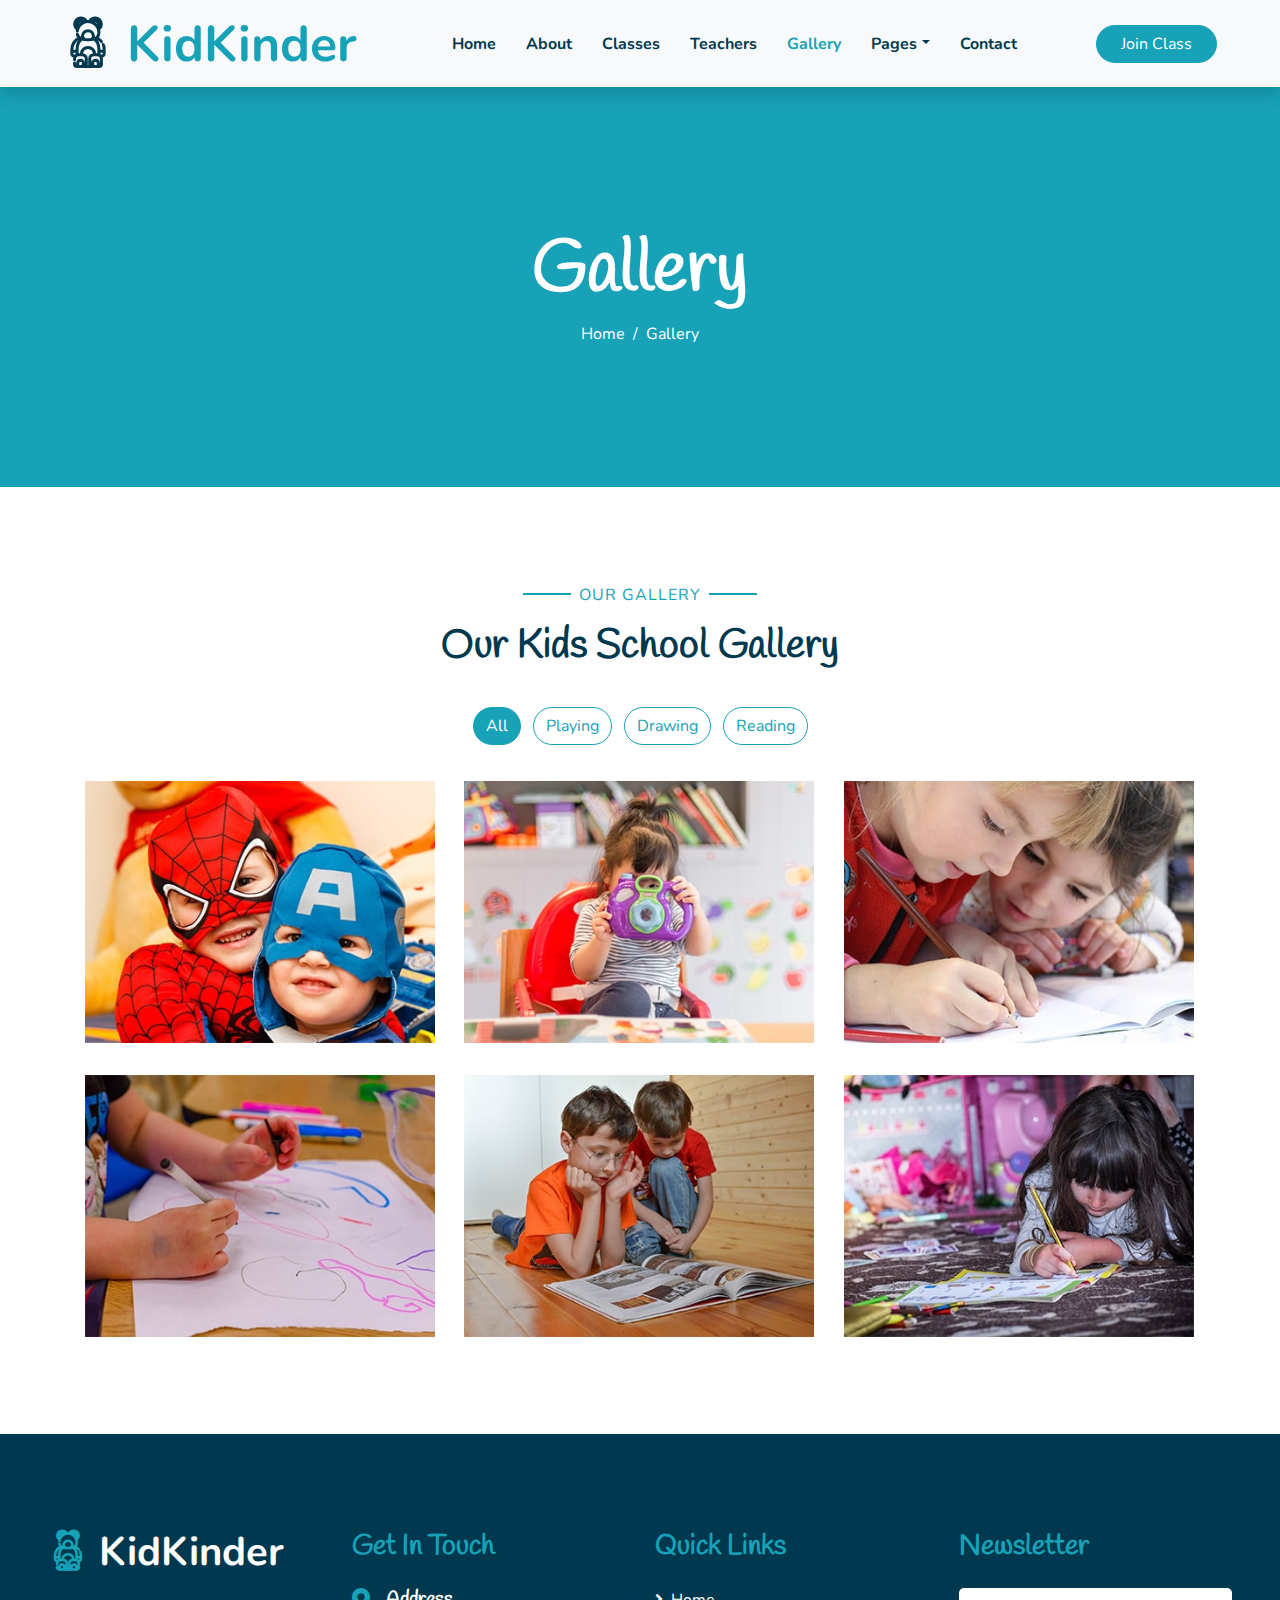
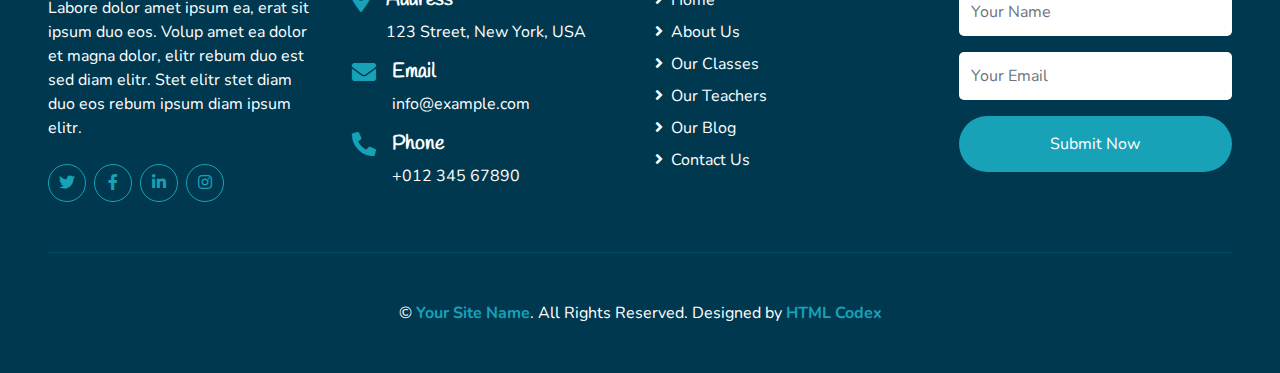
<file: beastcoach-music/gallery.html>
<!DOCTYPE html>
<html lang="en">

<head>
    <meta charset="utf-8">
    <title>KidKinder - Kindergarten Website Template</title>
    <meta content="width=device-width, initial-scale=1.0" name="viewport">
    <meta content="Free HTML Templates" name="keywords">
    <meta content="Free HTML Templates" name="description">

    <!-- Favicon -->
    <link href="img/favicon.ico" rel="icon">

    <!-- Google Web Fonts -->
    <link rel="preconnect" href="https://fonts.gstatic.com">
    <link href="https://fonts.googleapis.com/css2?family=Handlee&family=Nunito&display=swap" rel="stylesheet">

    <!-- Font Awesome -->
    <link href="https://cdnjs.cloudflare.com/ajax/libs/font-awesome/5.10.0/css/all.min.css" rel="stylesheet">

    <!-- Flaticon Font -->
    <link href="lib/flaticon/font/flaticon.css" rel="stylesheet">

    <!-- Libraries Stylesheet -->
    <link href="lib/owlcarousel/assets/owl.carousel.min.css" rel="stylesheet">
    <link href="lib/lightbox/css/lightbox.min.css" rel="stylesheet">

    <!-- Customized Bootstrap Stylesheet -->
    <link href="css/style.css" rel="stylesheet">
</head>

<body>
    <!-- Navbar Start -->
    <div class="container-fluid bg-light position-relative shadow">
        <nav class="navbar navbar-expand-lg bg-light navbar-light py-3 py-lg-0 px-0 px-lg-5">
            <a href="" class="navbar-brand font-weight-bold text-secondary" style="font-size: 50px;">
                <i class="flaticon-043-teddy-bear"></i>
                <span class="text-primary">KidKinder</span>
            </a>
            <button type="button" class="navbar-toggler" data-toggle="collapse" data-target="#navbarCollapse">
                <span class="navbar-toggler-icon"></span>
            </button>
            <div class="collapse navbar-collapse justify-content-between" id="navbarCollapse">
                <div class="navbar-nav font-weight-bold mx-auto py-0">
                    <a href="index.html" class="nav-item nav-link">Home</a>
                    <a href="about.html" class="nav-item nav-link">About</a>
                    <a href="class.html" class="nav-item nav-link">Classes</a>
                    <a href="team.html" class="nav-item nav-link">Teachers</a>
                    <a href="gallery.html" class="nav-item nav-link active">Gallery</a>
                    <div class="nav-item dropdown">
                        <a href="#" class="nav-link dropdown-toggle" data-toggle="dropdown">Pages</a>
                        <div class="dropdown-menu rounded-0 m-0">
                            <a href="blog.html" class="dropdown-item">Blog Grid</a>
                            <a href="single.html" class="dropdown-item">Blog Detail</a>
                        </div>
                    </div>
                    <a href="contact.html" class="nav-item nav-link">Contact</a>
                </div>
                <a href="" class="btn btn-primary px-4">Join Class</a>
            </div>
        </nav>
    </div>
    <!-- Navbar End -->


    <!-- Header Start -->
    <div class="container-fluid bg-primary mb-5">
        <div class="d-flex flex-column align-items-center justify-content-center" style="min-height: 400px">
            <h3 class="display-3 font-weight-bold text-white">Gallery</h3>
            <div class="d-inline-flex text-white">
                <p class="m-0"><a class="text-white" href="">Home</a></p>
                <p class="m-0 px-2">/</p>
                <p class="m-0">Gallery</p>
            </div>
        </div>
    </div>
    <!-- Header End -->


    <!-- Gallery Start -->
    <div class="container-fluid pt-5 pb-3">
        <div class="container">
            <div class="text-center pb-2">
                <p class="section-title px-5"><span class="px-2">Our Gallery</span></p>
                <h1 class="mb-4">Our Kids School Gallery</h1>
            </div>
            <div class="row">
                <div class="col-12 text-center mb-2">
                    <ul class="list-inline mb-4" id="portfolio-flters">
                        <li class="btn btn-outline-primary m-1 active"  data-filter="*">All</li>
                        <li class="btn btn-outline-primary m-1" data-filter=".first">Playing</li>
                        <li class="btn btn-outline-primary m-1" data-filter=".second">Drawing</li>
                        <li class="btn btn-outline-primary m-1" data-filter=".third">Reading</li>
                    </ul>
                </div>
            </div>
            <div class="row portfolio-container">
                <div class="col-lg-4 col-md-6 mb-4 portfolio-item first">
                    <div class="position-relative overflow-hidden mb-2">
                        <img class="img-fluid w-100" src="img/portfolio-1.jpg" alt="">
                        <div class="portfolio-btn bg-primary d-flex align-items-center justify-content-center">
                            <a href="img/portfolio-1.jpg" data-lightbox="portfolio">
                                <i class="fa fa-plus text-white" style="font-size: 60px;"></i>
                            </a>
                        </div>
                    </div>
                </div>
                <div class="col-lg-4 col-md-6 mb-4 portfolio-item second">
                    <div class="position-relative overflow-hidden mb-2">
                        <img class="img-fluid w-100" src="img/portfolio-2.jpg" alt="">
                        <div class="portfolio-btn bg-primary d-flex align-items-center justify-content-center">
                            <a href="img/portfolio-2.jpg" data-lightbox="portfolio">
                                <i class="fa fa-plus text-white" style="font-size: 60px;"></i>
                            </a>
                        </div>
                    </div>
                </div>
                <div class="col-lg-4 col-md-6 mb-4 portfolio-item third">
                    <div class="position-relative overflow-hidden mb-2">
                        <img class="img-fluid w-100" src="img/portfolio-3.jpg" alt="">
                        <div class="portfolio-btn bg-primary d-flex align-items-center justify-content-center">
                            <a href="img/portfolio-3.jpg" data-lightbox="portfolio">
                                <i class="fa fa-plus text-white" style="font-size: 60px;"></i>
                            </a>
                        </div>
                    </div>
                </div>
                <div class="col-lg-4 col-md-6 mb-4 portfolio-item first">
                    <div class="position-relative overflow-hidden mb-2">
                        <img class="img-fluid w-100" src="img/portfolio-4.jpg" alt="">
                        <div class="portfolio-btn bg-primary d-flex align-items-center justify-content-center">
                            <a href="img/portfolio-4.jpg" data-lightbox="portfolio">
                                <i class="fa fa-plus text-white" style="font-size: 60px;"></i>
                            </a>
                        </div>
                    </div>
                </div>
                <div class="col-lg-4 col-md-6 mb-4 portfolio-item second">
                    <div class="position-relative overflow-hidden mb-2">
                        <img class="img-fluid w-100" src="img/portfolio-5.jpg" alt="">
                        <div class="portfolio-btn bg-primary d-flex align-items-center justify-content-center">
                            <a href="img/portfolio-5.jpg" data-lightbox="portfolio">
                                <i class="fa fa-plus text-white" style="font-size: 60px;"></i>
                            </a>
                        </div>
                    </div>
                </div>
                <div class="col-lg-4 col-md-6 mb-4 portfolio-item third">
                    <div class="position-relative overflow-hidden mb-2">
                        <img class="img-fluid w-100" src="img/portfolio-6.jpg" alt="">
                        <div class="portfolio-btn bg-primary d-flex align-items-center justify-content-center">
                            <a href="img/portfolio-6.jpg" data-lightbox="portfolio">
                                <i class="fa fa-plus text-white" style="font-size: 60px;"></i>
                            </a>
                        </div>
                    </div>
                </div>
            </div>
        </div>
    </div>
    <!-- Gallery End -->


    <!-- Footer Start -->
    <div class="container-fluid bg-secondary text-white mt-5 py-5 px-sm-3 px-md-5">
        <div class="row pt-5">
            <div class="col-lg-3 col-md-6 mb-5">
                <a href="" class="navbar-brand font-weight-bold text-primary m-0 mb-4 p-0" style="font-size: 40px; line-height: 40px;">
                    <i class="flaticon-043-teddy-bear"></i>
                    <span class="text-white">KidKinder</span>
                </a>
                <p>Labore dolor amet ipsum ea, erat sit ipsum duo eos. Volup amet ea dolor et magna dolor, elitr rebum duo est sed diam elitr. Stet elitr stet diam duo eos rebum ipsum diam ipsum elitr.</p>
                <div class="d-flex justify-content-start mt-4">
                    <a class="btn btn-outline-primary rounded-circle text-center mr-2 px-0"
                        style="width: 38px; height: 38px;" href="#"><i class="fab fa-twitter"></i></a>
                    <a class="btn btn-outline-primary rounded-circle text-center mr-2 px-0"
                        style="width: 38px; height: 38px;" href="#"><i class="fab fa-facebook-f"></i></a>
                    <a class="btn btn-outline-primary rounded-circle text-center mr-2 px-0"
                        style="width: 38px; height: 38px;" href="#"><i class="fab fa-linkedin-in"></i></a>
                    <a class="btn btn-outline-primary rounded-circle text-center mr-2 px-0"
                        style="width: 38px; height: 38px;" href="#"><i class="fab fa-instagram"></i></a>
                </div>
            </div>
            <div class="col-lg-3 col-md-6 mb-5">
                <h3 class="text-primary mb-4">Get In Touch</h3>
                <div class="d-flex">
                    <h4 class="fa fa-map-marker-alt text-primary"></h4>
                    <div class="pl-3">
                        <h5 class="text-white">Address</h5>
                        <p>123 Street, New York, USA</p>
                    </div>
                </div>
                <div class="d-flex">
                    <h4 class="fa fa-envelope text-primary"></h4>
                    <div class="pl-3">
                        <h5 class="text-white">Email</h5>
                        <p>info@example.com</p>
                    </div>
                </div>
                <div class="d-flex">
                    <h4 class="fa fa-phone-alt text-primary"></h4>
                    <div class="pl-3">
                        <h5 class="text-white">Phone</h5>
                        <p>+012 345 67890</p>
                    </div>
                </div>
            </div>
            <div class="col-lg-3 col-md-6 mb-5">
                <h3 class="text-primary mb-4">Quick Links</h3>
                <div class="d-flex flex-column justify-content-start">
                    <a class="text-white mb-2" href="#"><i class="fa fa-angle-right mr-2"></i>Home</a>
                    <a class="text-white mb-2" href="#"><i class="fa fa-angle-right mr-2"></i>About Us</a>
                    <a class="text-white mb-2" href="#"><i class="fa fa-angle-right mr-2"></i>Our Classes</a>
                    <a class="text-white mb-2" href="#"><i class="fa fa-angle-right mr-2"></i>Our Teachers</a>
                    <a class="text-white mb-2" href="#"><i class="fa fa-angle-right mr-2"></i>Our Blog</a>
                    <a class="text-white" href="#"><i class="fa fa-angle-right mr-2"></i>Contact Us</a>
                </div>
            </div>
            <div class="col-lg-3 col-md-6 mb-5">
                <h3 class="text-primary mb-4">Newsletter</h3>
                <form action="">
                    <div class="form-group">
                        <input type="text" class="form-control border-0 py-4" placeholder="Your Name" required="required" />
                    </div>
                    <div class="form-group">
                        <input type="email" class="form-control border-0 py-4" placeholder="Your Email"
                            required="required" />
                    </div>
                    <div>
                        <button class="btn btn-primary btn-block border-0 py-3" type="submit">Submit Now</button>
                    </div>
                </form>
            </div>
        </div>
        <div class="container-fluid pt-5" style="border-top: 1px solid rgba(23, 162, 184, .2);;">
            <p class="m-0 text-center text-white">
                &copy; <a class="text-primary font-weight-bold" href="#">Your Site Name</a>. All Rights Reserved. 
				
				<!--/*** This template is free as long as you keep the footer author’s credit link/attribution link/backlink. If you'd like to use the template without the footer author’s credit link/attribution link/backlink, you can purchase the Credit Removal License from "https://htmlcodex.com/credit-removal". Thank you for your support. ***/-->
				Designed by <a class="text-primary font-weight-bold" href="https://htmlcodex.com">HTML Codex</a>
            </p>
        </div>
    </div>
    <!-- Footer End -->


    <!-- Back to Top -->
    <a href="#" class="btn btn-primary p-3 back-to-top"><i class="fa fa-angle-double-up"></i></a>


    <!-- JavaScript Libraries -->
    <script src="https://code.jquery.com/jquery-3.4.1.min.js"></script>
    <script src="https://stackpath.bootstrapcdn.com/bootstrap/4.4.1/js/bootstrap.bundle.min.js"></script>
    <script src="lib/easing/easing.min.js"></script>
    <script src="lib/owlcarousel/owl.carousel.min.js"></script>
    <script src="lib/isotope/isotope.pkgd.min.js"></script>
    <script src="lib/lightbox/js/lightbox.min.js"></script>

    <!-- Contact Javascript File -->
    <script src="mail/jqBootstrapValidation.min.js"></script>
    <script src="mail/contact.js"></script>

    <!-- Template Javascript -->
    <script src="js/main.js"></script>
</body>

</html>
</file>
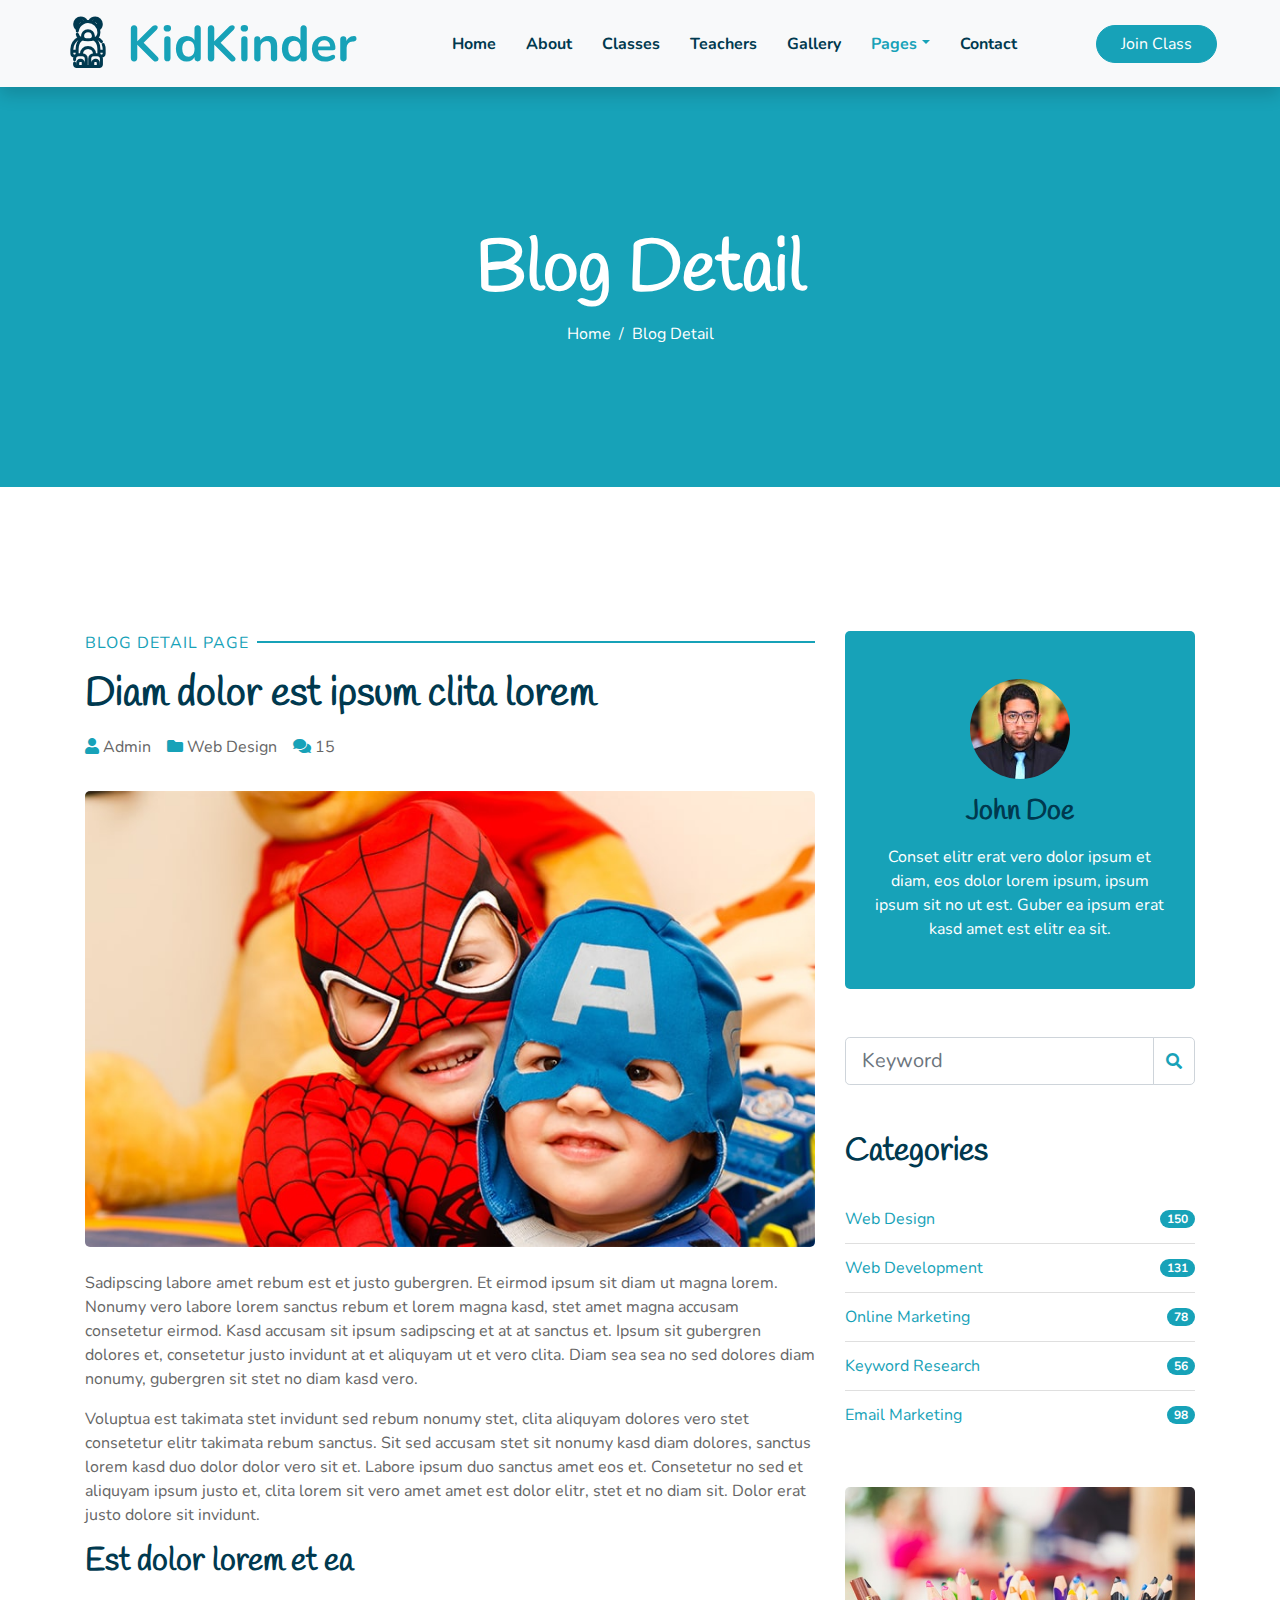
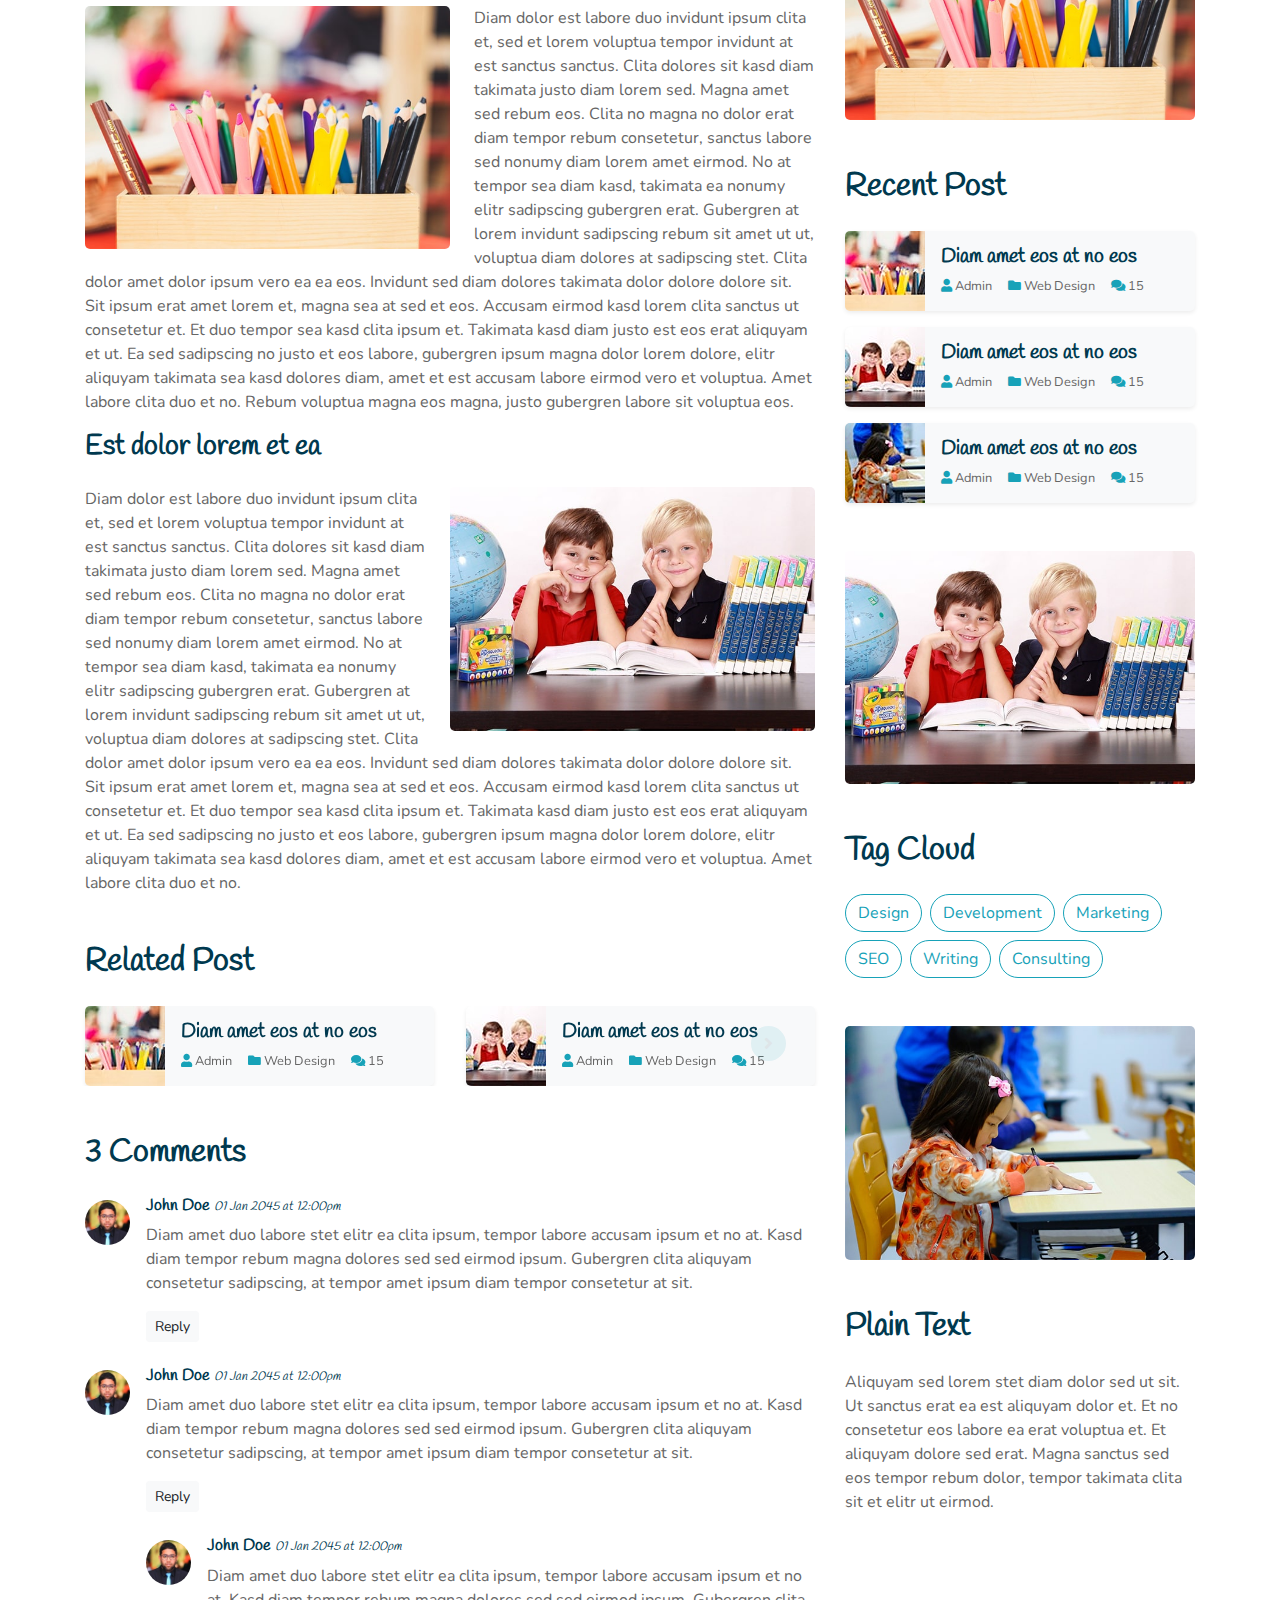
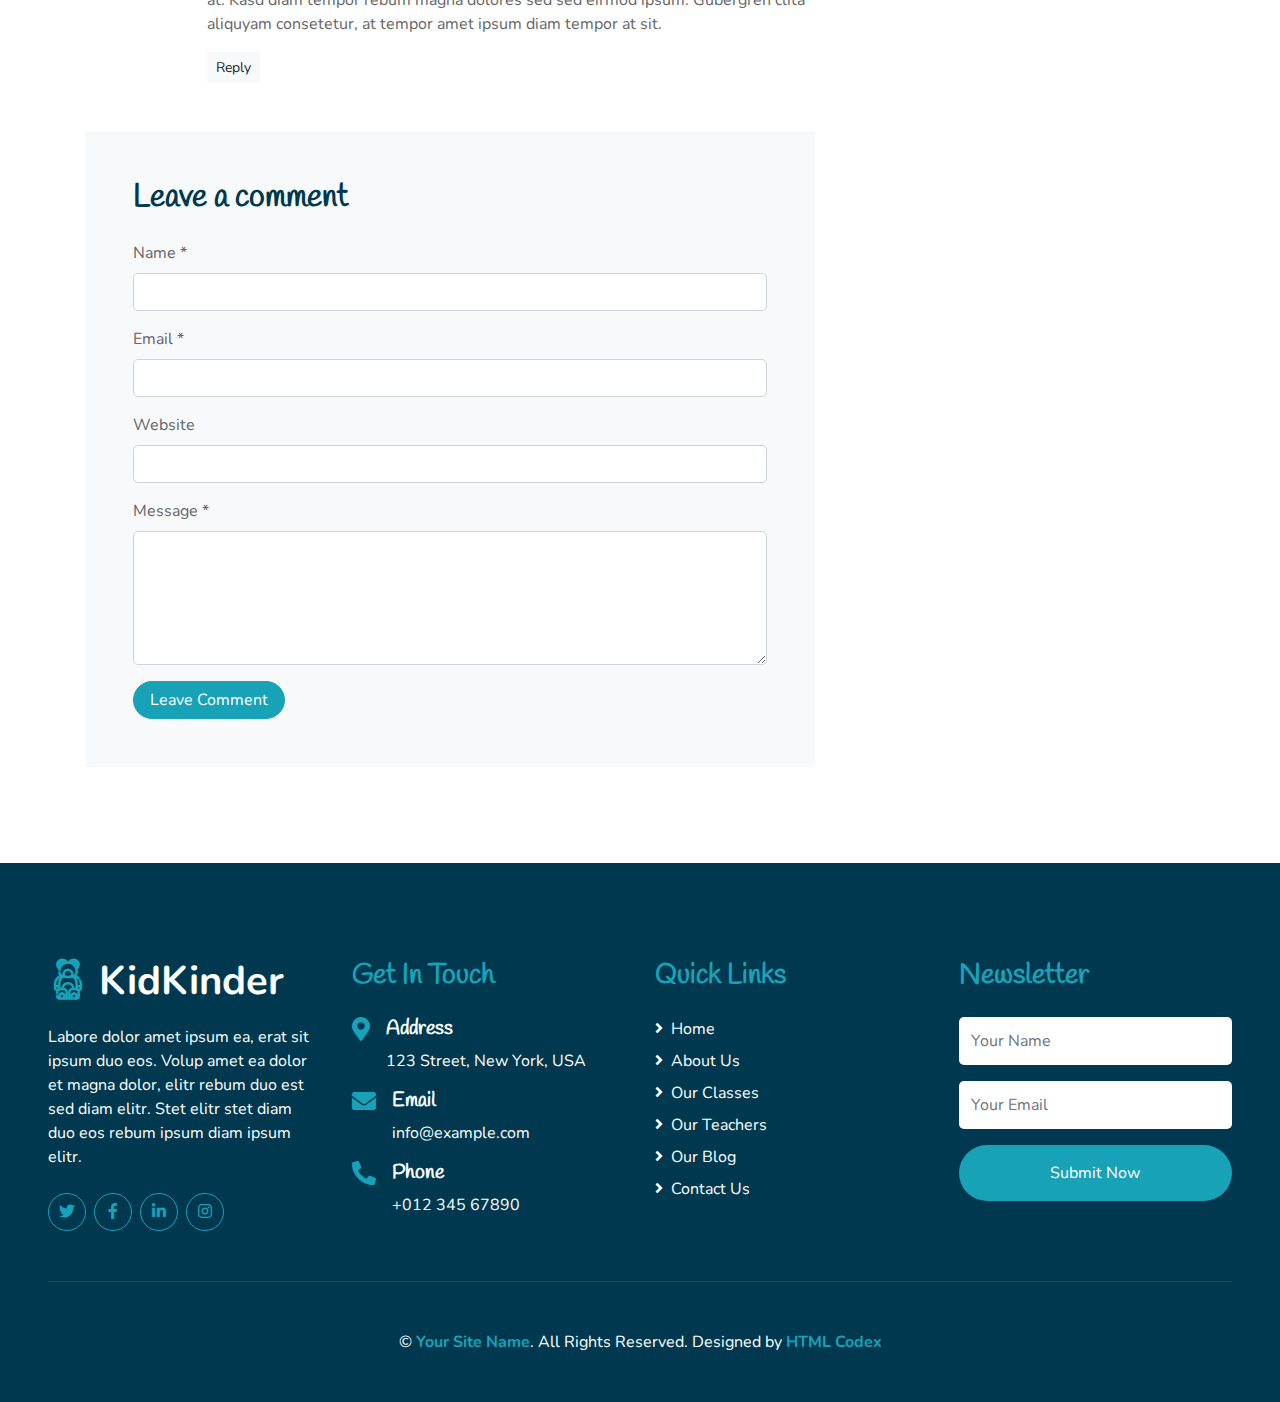
<file: beastcoach-music/single.html>
<!DOCTYPE html>
<html lang="en">

<head>
    <meta charset="utf-8">
    <title>KidKinder - Kindergarten Website Template</title>
    <meta content="width=device-width, initial-scale=1.0" name="viewport">
    <meta content="Free HTML Templates" name="keywords">
    <meta content="Free HTML Templates" name="description">

    <!-- Favicon -->
    <link href="img/favicon.ico" rel="icon">

    <!-- Google Web Fonts -->
    <link rel="preconnect" href="https://fonts.gstatic.com">
    <link href="https://fonts.googleapis.com/css2?family=Handlee&family=Nunito&display=swap" rel="stylesheet">

    <!-- Font Awesome -->
    <link href="https://cdnjs.cloudflare.com/ajax/libs/font-awesome/5.10.0/css/all.min.css" rel="stylesheet">

    <!-- Flaticon Font -->
    <link href="lib/flaticon/font/flaticon.css" rel="stylesheet">

    <!-- Libraries Stylesheet -->
    <link href="lib/owlcarousel/assets/owl.carousel.min.css" rel="stylesheet">
    <link href="lib/lightbox/css/lightbox.min.css" rel="stylesheet">

    <!-- Customized Bootstrap Stylesheet -->
    <link href="css/style.css" rel="stylesheet">
</head>

<body>
    <!-- Navbar Start -->
    <div class="container-fluid bg-light position-relative shadow">
        <nav class="navbar navbar-expand-lg bg-light navbar-light py-3 py-lg-0 px-0 px-lg-5">
            <a href="" class="navbar-brand font-weight-bold text-secondary" style="font-size: 50px;">
                <i class="flaticon-043-teddy-bear"></i>
                <span class="text-primary">KidKinder</span>
            </a>
            <button type="button" class="navbar-toggler" data-toggle="collapse" data-target="#navbarCollapse">
                <span class="navbar-toggler-icon"></span>
            </button>
            <div class="collapse navbar-collapse justify-content-between" id="navbarCollapse">
                <div class="navbar-nav font-weight-bold mx-auto py-0">
                    <a href="index.html" class="nav-item nav-link">Home</a>
                    <a href="about.html" class="nav-item nav-link">About</a>
                    <a href="class.html" class="nav-item nav-link">Classes</a>
                    <a href="team.html" class="nav-item nav-link">Teachers</a>
                    <a href="gallery.html" class="nav-item nav-link">Gallery</a>
                    <div class="nav-item dropdown">
                        <a href="#" class="nav-link dropdown-toggle active" data-toggle="dropdown">Pages</a>
                        <div class="dropdown-menu rounded-0 m-0">
                            <a href="blog.html" class="dropdown-item">Blog Grid</a>
                            <a href="single.html" class="dropdown-item">Blog Detail</a>
                        </div>
                    </div>
                    <a href="contact.html" class="nav-item nav-link">Contact</a>
                </div>
                <a href="" class="btn btn-primary px-4">Join Class</a>
            </div>
        </nav>
    </div>
    <!-- Navbar End -->


    <!-- Header Start -->
    <div class="container-fluid bg-primary mb-5">
        <div class="d-flex flex-column align-items-center justify-content-center" style="min-height: 400px">
            <h3 class="display-3 font-weight-bold text-white">Blog Detail</h3>
            <div class="d-inline-flex text-white">
                <p class="m-0"><a class="text-white" href="">Home</a></p>
                <p class="m-0 px-2">/</p>
                <p class="m-0">Blog Detail</p>
            </div>
        </div>
    </div>
    <!-- Header End -->


    <!-- Detail Start -->
    <div class="container py-5">
        <div class="row pt-5">
            <div class="col-lg-8">
                <div class="d-flex flex-column text-left mb-3">
                    <p class="section-title pr-5"><span class="pr-2">Blog Detail Page</span></p>
                    <h1 class="mb-3">Diam dolor est ipsum clita lorem</h1>
                    <div class="d-flex">
                        <p class="mr-3"><i class="fa fa-user text-primary"></i> Admin</p>
                        <p class="mr-3"><i class="fa fa-folder text-primary"></i> Web Design</p>
                        <p class="mr-3"><i class="fa fa-comments text-primary"></i> 15</p>
                    </div>
                </div>
                <div class="mb-5">
                    <img class="img-fluid rounded w-100 mb-4" src="img/detail.jpg" alt="Image">
                    <p>Sadipscing labore amet rebum est et justo gubergren. Et eirmod ipsum sit diam ut magna lorem. Nonumy vero labore lorem sanctus rebum et lorem magna kasd, stet amet magna accusam consetetur eirmod. Kasd accusam sit ipsum sadipscing et at at sanctus et. Ipsum sit gubergren dolores et, consetetur justo invidunt at et aliquyam ut et vero clita. Diam sea sea no sed dolores diam nonumy, gubergren sit stet no diam kasd vero.</p>
                    <p>Voluptua est takimata stet invidunt sed rebum nonumy stet, clita aliquyam dolores vero stet consetetur elitr takimata rebum sanctus. Sit sed accusam stet sit nonumy kasd diam dolores, sanctus lorem kasd duo dolor dolor vero sit et. Labore ipsum duo sanctus amet eos et. Consetetur no sed et aliquyam ipsum justo et, clita lorem sit vero amet amet est dolor elitr, stet et no diam sit. Dolor erat justo dolore sit invidunt.</p>
                    <h2 class="mb-4">Est dolor lorem et ea</h2>
                    <img class="img-fluid rounded w-50 float-left mr-4 mb-3" src="img/blog-1.jpg" alt="Image">
                    <p>Diam dolor est labore duo invidunt ipsum clita et, sed et lorem voluptua tempor invidunt at est sanctus sanctus. Clita dolores sit kasd diam takimata justo diam lorem sed. Magna amet sed rebum eos. Clita no magna no dolor erat diam tempor rebum consetetur, sanctus labore sed nonumy diam lorem amet eirmod. No at tempor sea diam kasd, takimata ea nonumy elitr sadipscing gubergren erat. Gubergren at lorem invidunt sadipscing rebum sit amet ut ut, voluptua diam dolores at sadipscing stet. Clita dolor amet dolor ipsum vero ea ea eos. Invidunt sed diam dolores takimata dolor dolore dolore sit. Sit ipsum erat amet lorem et, magna sea at sed et eos. Accusam eirmod kasd lorem clita sanctus ut consetetur et. Et duo tempor sea kasd clita ipsum et. Takimata kasd diam justo est eos erat aliquyam et ut. Ea sed sadipscing no justo et eos labore, gubergren ipsum magna dolor lorem dolore, elitr aliquyam takimata sea kasd dolores diam, amet et est accusam labore eirmod vero et voluptua. Amet labore clita duo et no. Rebum voluptua magna eos magna, justo gubergren labore sit voluptua eos.</p>
                    <h3 class="mb-4">Est dolor lorem et ea</h3>
                    <img class="img-fluid rounded w-50 float-right ml-4 mb-3" src="img/blog-2.jpg" alt="Image">
                    <p>Diam dolor est labore duo invidunt ipsum clita et, sed et lorem voluptua tempor invidunt at est sanctus sanctus. Clita dolores sit kasd diam takimata justo diam lorem sed. Magna amet sed rebum eos. Clita no magna no dolor erat diam tempor rebum consetetur, sanctus labore sed nonumy diam lorem amet eirmod. No at tempor sea diam kasd, takimata ea nonumy elitr sadipscing gubergren erat. Gubergren at lorem invidunt sadipscing rebum sit amet ut ut, voluptua diam dolores at sadipscing stet. Clita dolor amet dolor ipsum vero ea ea eos. Invidunt sed diam dolores takimata dolor dolore dolore sit. Sit ipsum erat amet lorem et, magna sea at sed et eos. Accusam eirmod kasd lorem clita sanctus ut consetetur et. Et duo tempor sea kasd clita ipsum et. Takimata kasd diam justo est eos erat aliquyam et ut. Ea sed sadipscing no justo et eos labore, gubergren ipsum magna dolor lorem dolore, elitr aliquyam takimata sea kasd dolores diam, amet et est accusam labore eirmod vero et voluptua. Amet labore clita duo et no.</p>
                </div>

                <!-- Related Post -->
                <div class="mb-5 mx-n3">
                    <h2 class="mb-4 ml-3">Related Post</h2>
                    <div class="owl-carousel post-carousel position-relative">
                        <div class="d-flex align-items-center bg-light shadow-sm rounded overflow-hidden mx-3">
                            <img class="img-fluid" src="img/post-1.jpg" style="width: 80px; height: 80px;">
                            <div class="pl-3">
                                <h5 class="">Diam amet eos at no eos</h5>
                                <div class="d-flex">
                                    <small class="mr-3"><i class="fa fa-user text-primary"></i> Admin</small>
                                    <small class="mr-3"><i class="fa fa-folder text-primary"></i> Web Design</small>
                                    <small class="mr-3"><i class="fa fa-comments text-primary"></i> 15</small>
                                </div>
                            </div>
                        </div>
                        <div class="d-flex align-items-center bg-light shadow-sm rounded overflow-hidden mx-3">
                            <img class="img-fluid" src="img/post-2.jpg" style="width: 80px; height: 80px;">
                            <div class="pl-3">
                                <h5 class="">Diam amet eos at no eos</h5>
                                <div class="d-flex">
                                    <small class="mr-3"><i class="fa fa-user text-primary"></i> Admin</small>
                                    <small class="mr-3"><i class="fa fa-folder text-primary"></i> Web Design</small>
                                    <small class="mr-3"><i class="fa fa-comments text-primary"></i> 15</small>
                                </div>
                            </div>
                        </div>
                        <div class="d-flex align-items-center bg-light shadow-sm rounded overflow-hidden mx-3">
                            <img class="img-fluid" src="img/post-3.jpg" style="width: 80px; height: 80px;">
                            <div class="pl-3">
                                <h5 class="">Diam amet eos at no eos</h5>
                                <div class="d-flex">
                                    <small class="mr-3"><i class="fa fa-user text-primary"></i> Admin</small>
                                    <small class="mr-3"><i class="fa fa-folder text-primary"></i> Web Design</small>
                                    <small class="mr-3"><i class="fa fa-comments text-primary"></i> 15</small>
                                </div>
                            </div>
                        </div>
                    </div>
                </div>

                <!-- Comment List -->
                <div class="mb-5">
                    <h2 class="mb-4">3 Comments</h2>
                    <div class="media mb-4">
                        <img src="img/user.jpg" alt="Image" class="img-fluid rounded-circle mr-3 mt-1" style="width: 45px;">
                        <div class="media-body">
                            <h6>John Doe <small><i>01 Jan 2045 at 12:00pm</i></small></h6>
                            <p>Diam amet duo labore stet elitr ea clita ipsum, tempor labore accusam ipsum et no at. Kasd diam tempor rebum magna dolores sed sed eirmod ipsum. Gubergren clita aliquyam consetetur sadipscing, at tempor amet ipsum diam tempor consetetur at sit.</p>
                            <button class="btn btn-sm btn-light">Reply</button>
                        </div>
                    </div>
                    <div class="media mb-4">
                        <img src="img/user.jpg" alt="Image" class="img-fluid rounded-circle mr-3 mt-1" style="width: 45px;">
                        <div class="media-body">
                            <h6>John Doe <small><i>01 Jan 2045 at 12:00pm</i></small></h6>
                            <p>Diam amet duo labore stet elitr ea clita ipsum, tempor labore accusam ipsum et no at. Kasd diam tempor rebum magna dolores sed sed eirmod ipsum. Gubergren clita aliquyam consetetur sadipscing, at tempor amet ipsum diam tempor consetetur at sit.</p>
                            <button class="btn btn-sm btn-light">Reply</button>
                            <div class="media mt-4">
                                <img src="img/user.jpg" alt="Image" class="img-fluid rounded-circle mr-3 mt-1" style="width: 45px;">
                                <div class="media-body">
                                    <h6>John Doe <small><i>01 Jan 2045 at 12:00pm</i></small></h6>
                                    <p>Diam amet duo labore stet elitr ea clita ipsum, tempor labore accusam ipsum et no at. Kasd diam tempor rebum magna dolores sed sed eirmod ipsum. Gubergren clita aliquyam consetetur, at tempor amet ipsum diam tempor at sit.</p>
                                    <button class="btn btn-sm btn-light">Reply</button>
                                </div>
                            </div>
                        </div>
                    </div>
                </div>

                <!-- Comment Form -->
                <div class="bg-light p-5">
                    <h2 class="mb-4">Leave a comment</h2>
                    <form>
                        <div class="form-group">
                            <label for="name">Name *</label>
                            <input type="text" class="form-control" id="name">
                        </div>
                        <div class="form-group">
                            <label for="email">Email *</label>
                            <input type="email" class="form-control" id="email">
                        </div>
                        <div class="form-group">
                            <label for="website">Website</label>
                            <input type="url" class="form-control" id="website">
                        </div>

                        <div class="form-group">
                            <label for="message">Message *</label>
                            <textarea id="message" cols="30" rows="5" class="form-control"></textarea>
                        </div>
                        <div class="form-group mb-0">
                            <input type="submit" value="Leave Comment" class="btn btn-primary px-3">
                        </div>
                    </form>
                </div>
            </div>

            <div class="col-lg-4 mt-5 mt-lg-0">
                <!-- Author Bio -->
                <div class="d-flex flex-column text-center bg-primary rounded mb-5 py-5 px-4">
                    <img src="img/user.jpg" class="img-fluid rounded-circle mx-auto mb-3" style="width: 100px;">
                    <h3 class="text-secondary mb-3">John Doe</h3>
                    <p class="text-white m-0">Conset elitr erat vero dolor ipsum et diam, eos dolor lorem ipsum, ipsum ipsum sit no ut est. Guber ea ipsum erat kasd amet est elitr ea sit.</p>
                </div>

                <!-- Search Form -->
                <div class="mb-5">
                    <form action="">
                        <div class="input-group">
                            <input type="text" class="form-control form-control-lg" placeholder="Keyword">
                            <div class="input-group-append">
                                <span class="input-group-text bg-transparent text-primary"><i
                                        class="fa fa-search"></i></span>
                            </div>
                        </div>
                    </form>
                </div>

                <!-- Category List -->
                <div class="mb-5">
                    <h2 class="mb-4">Categories</h2>
                    <ul class="list-group list-group-flush">
                        <li class="list-group-item d-flex justify-content-between align-items-center px-0">
                            <a href="">Web Design</a>
                            <span class="badge badge-primary badge-pill">150</span>
                        </li>
                        <li class="list-group-item d-flex justify-content-between align-items-center px-0">
                            <a href="">Web Development</a>
                            <span class="badge badge-primary badge-pill">131</span>
                        </li>
                        <li class="list-group-item d-flex justify-content-between align-items-center px-0">
                            <a href="">Online Marketing</a>
                            <span class="badge badge-primary badge-pill">78</span>
                        </li>
                        <li class="list-group-item d-flex justify-content-between align-items-center px-0">
                            <a href="">Keyword Research</a>
                            <span class="badge badge-primary badge-pill">56</span>
                        </li>
                        <li class="list-group-item d-flex justify-content-between align-items-center px-0">
                            <a href="">Email Marketing</a>
                            <span class="badge badge-primary badge-pill">98</span>
                        </li>
                    </ul>
                </div>

                <!-- Single Image -->
                <div class="mb-5">
                    <img src="img/blog-1.jpg" alt="" class="img-fluid rounded">
                </div>

                <!-- Recent Post -->
                <div class="mb-5">
                    <h2 class="mb-4">Recent Post</h2>
                    <div class="d-flex align-items-center bg-light shadow-sm rounded overflow-hidden mb-3">
                        <img class="img-fluid" src="img/post-1.jpg" style="width: 80px; height: 80px;">
                        <div class="pl-3">
                            <h5 class="">Diam amet eos at no eos</h5>
                            <div class="d-flex">
                                <small class="mr-3"><i class="fa fa-user text-primary"></i> Admin</small>
                                <small class="mr-3"><i class="fa fa-folder text-primary"></i> Web Design</small>
                                <small class="mr-3"><i class="fa fa-comments text-primary"></i> 15</small>
                            </div>
                        </div>
                    </div>
                    <div class="d-flex align-items-center bg-light shadow-sm rounded overflow-hidden mb-3">
                        <img class="img-fluid" src="img/post-2.jpg" style="width: 80px; height: 80px;">
                        <div class="pl-3">
                            <h5 class="">Diam amet eos at no eos</h5>
                            <div class="d-flex">
                                <small class="mr-3"><i class="fa fa-user text-primary"></i> Admin</small>
                                <small class="mr-3"><i class="fa fa-folder text-primary"></i> Web Design</small>
                                <small class="mr-3"><i class="fa fa-comments text-primary"></i> 15</small>
                            </div>
                        </div>
                    </div>
                    <div class="d-flex align-items-center bg-light shadow-sm rounded overflow-hidden mb-3">
                        <img class="img-fluid" src="img/post-3.jpg" style="width: 80px; height: 80px;">
                        <div class="pl-3">
                            <h5 class="">Diam amet eos at no eos</h5>
                            <div class="d-flex">
                                <small class="mr-3"><i class="fa fa-user text-primary"></i> Admin</small>
                                <small class="mr-3"><i class="fa fa-folder text-primary"></i> Web Design</small>
                                <small class="mr-3"><i class="fa fa-comments text-primary"></i> 15</small>
                            </div>
                        </div>
                    </div>
                </div>

                <!-- Single Image -->
                <div class="mb-5">
                    <img src="img/blog-2.jpg" alt="" class="img-fluid rounded">
                </div>

                <!-- Tag Cloud -->
                <div class="mb-5">
                    <h2 class="mb-4">Tag Cloud</h2>
                    <div class="d-flex flex-wrap m-n1">
                        <a href="" class="btn btn-outline-primary m-1">Design</a>
                        <a href="" class="btn btn-outline-primary m-1">Development</a>
                        <a href="" class="btn btn-outline-primary m-1">Marketing</a>
                        <a href="" class="btn btn-outline-primary m-1">SEO</a>
                        <a href="" class="btn btn-outline-primary m-1">Writing</a>
                        <a href="" class="btn btn-outline-primary m-1">Consulting</a>
                    </div>
                </div>

                <!-- Single Image -->
                <div class="mb-5">
                    <img src="img/blog-3.jpg" alt="" class="img-fluid rounded">
                </div>

                <!-- Plain Text -->
                <div>
                    <h2 class="mb-4">Plain Text</h2>
                    Aliquyam sed lorem stet diam dolor sed ut sit. Ut sanctus erat ea est aliquyam dolor et. Et no consetetur eos labore ea erat voluptua et. Et aliquyam dolore sed erat. Magna sanctus sed eos tempor rebum dolor, tempor takimata clita sit et elitr ut eirmod.
                </div>
            </div>
        </div>
    </div>
    <!-- Detail End -->


    <!-- Footer Start -->
    <div class="container-fluid bg-secondary text-white mt-5 py-5 px-sm-3 px-md-5">
        <div class="row pt-5">
            <div class="col-lg-3 col-md-6 mb-5">
                <a href="" class="navbar-brand font-weight-bold text-primary m-0 mb-4 p-0" style="font-size: 40px; line-height: 40px;">
                    <i class="flaticon-043-teddy-bear"></i>
                    <span class="text-white">KidKinder</span>
                </a>
                <p>Labore dolor amet ipsum ea, erat sit ipsum duo eos. Volup amet ea dolor et magna dolor, elitr rebum duo est sed diam elitr. Stet elitr stet diam duo eos rebum ipsum diam ipsum elitr.</p>
                <div class="d-flex justify-content-start mt-4">
                    <a class="btn btn-outline-primary rounded-circle text-center mr-2 px-0"
                        style="width: 38px; height: 38px;" href="#"><i class="fab fa-twitter"></i></a>
                    <a class="btn btn-outline-primary rounded-circle text-center mr-2 px-0"
                        style="width: 38px; height: 38px;" href="#"><i class="fab fa-facebook-f"></i></a>
                    <a class="btn btn-outline-primary rounded-circle text-center mr-2 px-0"
                        style="width: 38px; height: 38px;" href="#"><i class="fab fa-linkedin-in"></i></a>
                    <a class="btn btn-outline-primary rounded-circle text-center mr-2 px-0"
                        style="width: 38px; height: 38px;" href="#"><i class="fab fa-instagram"></i></a>
                </div>
            </div>
            <div class="col-lg-3 col-md-6 mb-5">
                <h3 class="text-primary mb-4">Get In Touch</h3>
                <div class="d-flex">
                    <h4 class="fa fa-map-marker-alt text-primary"></h4>
                    <div class="pl-3">
                        <h5 class="text-white">Address</h5>
                        <p>123 Street, New York, USA</p>
                    </div>
                </div>
                <div class="d-flex">
                    <h4 class="fa fa-envelope text-primary"></h4>
                    <div class="pl-3">
                        <h5 class="text-white">Email</h5>
                        <p>info@example.com</p>
                    </div>
                </div>
                <div class="d-flex">
                    <h4 class="fa fa-phone-alt text-primary"></h4>
                    <div class="pl-3">
                        <h5 class="text-white">Phone</h5>
                        <p>+012 345 67890</p>
                    </div>
                </div>
            </div>
            <div class="col-lg-3 col-md-6 mb-5">
                <h3 class="text-primary mb-4">Quick Links</h3>
                <div class="d-flex flex-column justify-content-start">
                    <a class="text-white mb-2" href="#"><i class="fa fa-angle-right mr-2"></i>Home</a>
                    <a class="text-white mb-2" href="#"><i class="fa fa-angle-right mr-2"></i>About Us</a>
                    <a class="text-white mb-2" href="#"><i class="fa fa-angle-right mr-2"></i>Our Classes</a>
                    <a class="text-white mb-2" href="#"><i class="fa fa-angle-right mr-2"></i>Our Teachers</a>
                    <a class="text-white mb-2" href="#"><i class="fa fa-angle-right mr-2"></i>Our Blog</a>
                    <a class="text-white" href="#"><i class="fa fa-angle-right mr-2"></i>Contact Us</a>
                </div>
            </div>
            <div class="col-lg-3 col-md-6 mb-5">
                <h3 class="text-primary mb-4">Newsletter</h3>
                <form action="">
                    <div class="form-group">
                        <input type="text" class="form-control border-0 py-4" placeholder="Your Name" required="required" />
                    </div>
                    <div class="form-group">
                        <input type="email" class="form-control border-0 py-4" placeholder="Your Email"
                            required="required" />
                    </div>
                    <div>
                        <button class="btn btn-primary btn-block border-0 py-3" type="submit">Submit Now</button>
                    </div>
                </form>
            </div>
        </div>
        <div class="container-fluid pt-5" style="border-top: 1px solid rgba(23, 162, 184, .2);;">
            <p class="m-0 text-center text-white">
                &copy; <a class="text-primary font-weight-bold" href="#">Your Site Name</a>. All Rights Reserved. 
				
				<!--/*** This template is free as long as you keep the footer author’s credit link/attribution link/backlink. If you'd like to use the template without the footer author’s credit link/attribution link/backlink, you can purchase the Credit Removal License from "https://htmlcodex.com/credit-removal". Thank you for your support. ***/-->
				Designed by <a class="text-primary font-weight-bold" href="https://htmlcodex.com">HTML Codex</a>
            </p>
        </div>
    </div>
    <!-- Footer End -->


    <!-- Back to Top -->
    <a href="#" class="btn btn-primary p-3 back-to-top"><i class="fa fa-angle-double-up"></i></a>


    <!-- JavaScript Libraries -->
    <script src="https://code.jquery.com/jquery-3.4.1.min.js"></script>
    <script src="https://stackpath.bootstrapcdn.com/bootstrap/4.4.1/js/bootstrap.bundle.min.js"></script>
    <script src="lib/easing/easing.min.js"></script>
    <script src="lib/owlcarousel/owl.carousel.min.js"></script>
    <script src="lib/isotope/isotope.pkgd.min.js"></script>
    <script src="lib/lightbox/js/lightbox.min.js"></script>

    <!-- Contact Javascript File -->
    <script src="mail/jqBootstrapValidation.min.js"></script>
    <script src="mail/contact.js"></script>

    <!-- Template Javascript -->
    <script src="js/main.js"></script>
</body>

</html>
</file>
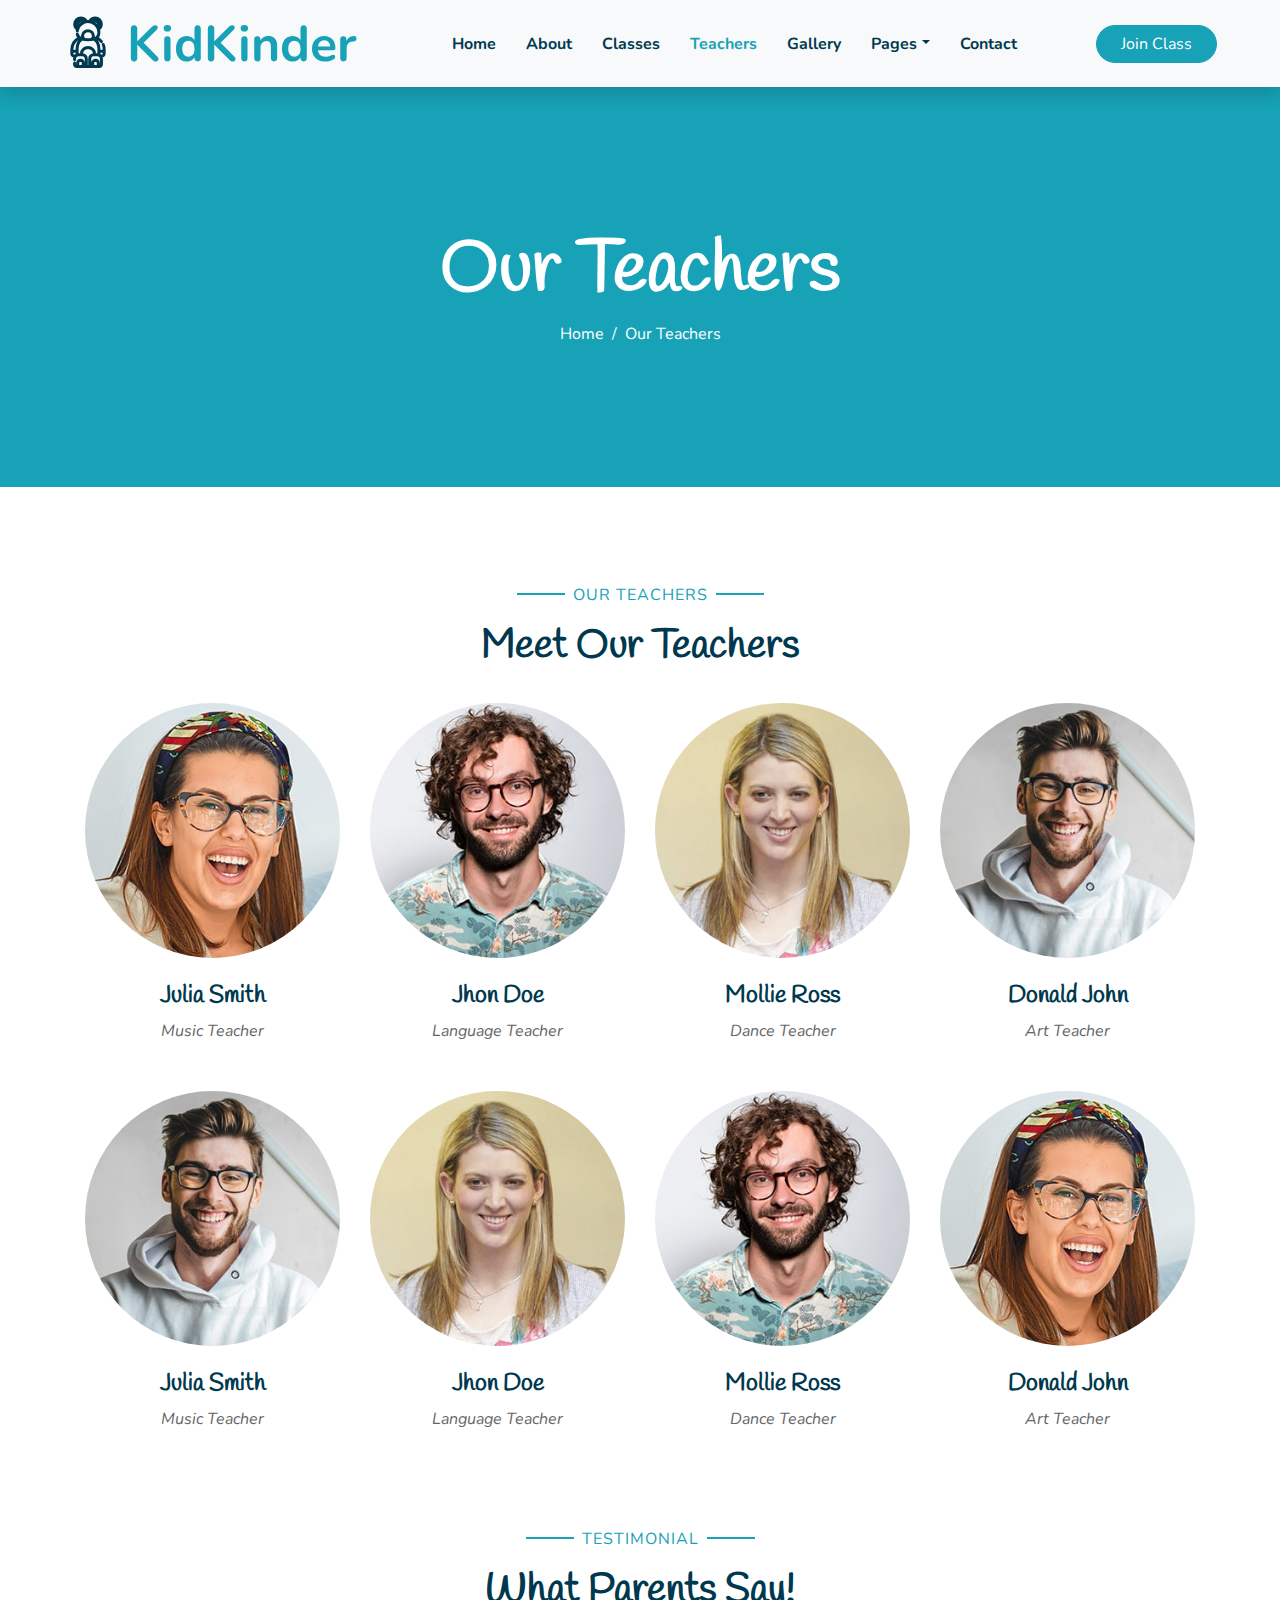
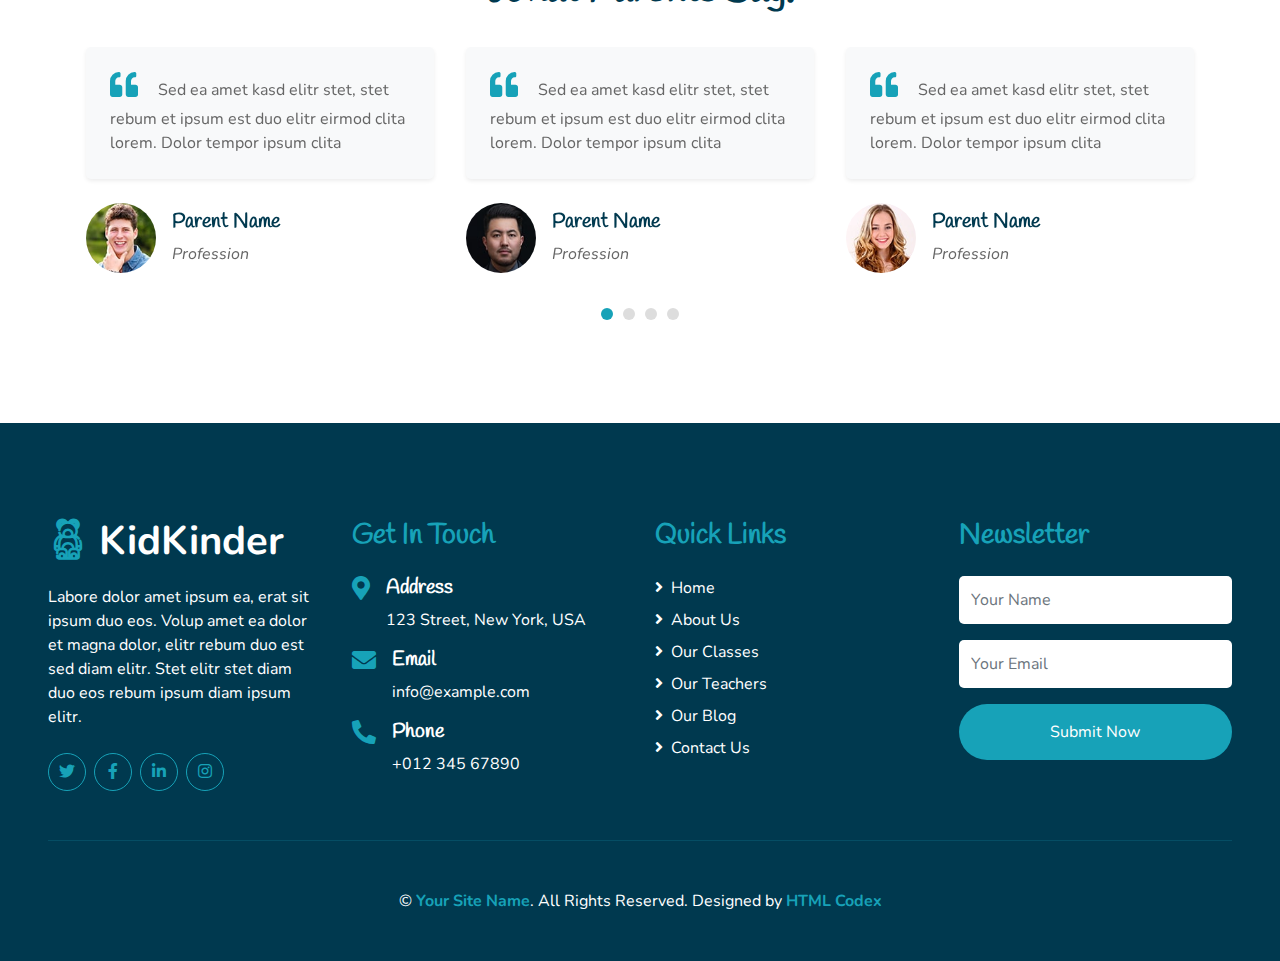
<file: beastcoach-music/team.html>
<!DOCTYPE html>
<html lang="en">

<head>
    <meta charset="utf-8">
    <title>KidKinder - Kindergarten Website Template</title>
    <meta content="width=device-width, initial-scale=1.0" name="viewport">
    <meta content="Free HTML Templates" name="keywords">
    <meta content="Free HTML Templates" name="description">

    <!-- Favicon -->
    <link href="img/favicon.ico" rel="icon">

    <!-- Google Web Fonts -->
    <link rel="preconnect" href="https://fonts.gstatic.com">
    <link href="https://fonts.googleapis.com/css2?family=Handlee&family=Nunito&display=swap" rel="stylesheet">

    <!-- Font Awesome -->
    <link href="https://cdnjs.cloudflare.com/ajax/libs/font-awesome/5.10.0/css/all.min.css" rel="stylesheet">

    <!-- Flaticon Font -->
    <link href="lib/flaticon/font/flaticon.css" rel="stylesheet">

    <!-- Libraries Stylesheet -->
    <link href="lib/owlcarousel/assets/owl.carousel.min.css" rel="stylesheet">
    <link href="lib/lightbox/css/lightbox.min.css" rel="stylesheet">

    <!-- Customized Bootstrap Stylesheet -->
    <link href="css/style.css" rel="stylesheet">
</head>

<body>
    <!-- Navbar Start -->
    <div class="container-fluid bg-light position-relative shadow">
        <nav class="navbar navbar-expand-lg bg-light navbar-light py-3 py-lg-0 px-0 px-lg-5">
            <a href="" class="navbar-brand font-weight-bold text-secondary" style="font-size: 50px;">
                <i class="flaticon-043-teddy-bear"></i>
                <span class="text-primary">KidKinder</span>
            </a>
            <button type="button" class="navbar-toggler" data-toggle="collapse" data-target="#navbarCollapse">
                <span class="navbar-toggler-icon"></span>
            </button>
            <div class="collapse navbar-collapse justify-content-between" id="navbarCollapse">
                <div class="navbar-nav font-weight-bold mx-auto py-0">
                    <a href="index.html" class="nav-item nav-link">Home</a>
                    <a href="about.html" class="nav-item nav-link">About</a>
                    <a href="class.html" class="nav-item nav-link">Classes</a>
                    <a href="team.html" class="nav-item nav-link active">Teachers</a>
                    <a href="gallery.html" class="nav-item nav-link">Gallery</a>
                    <div class="nav-item dropdown">
                        <a href="#" class="nav-link dropdown-toggle" data-toggle="dropdown">Pages</a>
                        <div class="dropdown-menu rounded-0 m-0">
                            <a href="blog.html" class="dropdown-item">Blog Grid</a>
                            <a href="single.html" class="dropdown-item">Blog Detail</a>
                        </div>
                    </div>
                    <a href="contact.html" class="nav-item nav-link">Contact</a>
                </div>
                <a href="" class="btn btn-primary px-4">Join Class</a>
            </div>
        </nav>
    </div>
    <!-- Navbar End -->


    <!-- Header Start -->
    <div class="container-fluid bg-primary mb-5">
        <div class="d-flex flex-column align-items-center justify-content-center" style="min-height: 400px">
            <h3 class="display-3 font-weight-bold text-white">Our Teachers</h3>
            <div class="d-inline-flex text-white">
                <p class="m-0"><a class="text-white" href="">Home</a></p>
                <p class="m-0 px-2">/</p>
                <p class="m-0">Our Teachers</p>
            </div>
        </div>
    </div>
    <!-- Header End -->


    <!-- Team Start -->
    <div class="container-fluid pt-5">
        <div class="container">
            <div class="text-center pb-2">
                <p class="section-title px-5"><span class="px-2">Our Teachers</span></p>
                <h1 class="mb-4">Meet Our Teachers</h1>
            </div>
            <div class="row">
                <div class="col-md-6 col-lg-3 text-center team mb-5">
                    <div class="position-relative overflow-hidden mb-4" style="border-radius: 100%;">
                        <img class="img-fluid w-100" src="img/team-1.jpg" alt="" >
                        <div
                            class="team-social d-flex align-items-center justify-content-center w-100 h-100 position-absolute">
                            <a class="btn btn-outline-light text-center mr-2 px-0" style="width: 38px; height: 38px;"
                                href="#"><i class="fab fa-twitter"></i></a>
                            <a class="btn btn-outline-light text-center mr-2 px-0" style="width: 38px; height: 38px;"
                                href="#"><i class="fab fa-facebook-f"></i></a>
                            <a class="btn btn-outline-light text-center px-0" style="width: 38px; height: 38px;"
                                href="#"><i class="fab fa-linkedin-in"></i></a>
                        </div>
                    </div>
                    <h4>Julia Smith</h4>
                    <i>Music Teacher</i>
                </div>
                <div class="col-md-6 col-lg-3 text-center team mb-5">
                    <div class="position-relative overflow-hidden mb-4" style="border-radius: 100%;">
                        <img class="img-fluid w-100" src="img/team-2.jpg" alt="" >
                        <div
                            class="team-social d-flex align-items-center justify-content-center w-100 h-100 position-absolute">
                            <a class="btn btn-outline-light text-center mr-2 px-0" style="width: 38px; height: 38px;"
                                href="#"><i class="fab fa-twitter"></i></a>
                            <a class="btn btn-outline-light text-center mr-2 px-0" style="width: 38px; height: 38px;"
                                href="#"><i class="fab fa-facebook-f"></i></a>
                            <a class="btn btn-outline-light text-center px-0" style="width: 38px; height: 38px;"
                                href="#"><i class="fab fa-linkedin-in"></i></a>
                        </div>
                    </div>
                    <h4>Jhon Doe</h4>
                    <i>Language Teacher</i>
                </div>
                <div class="col-md-6 col-lg-3 text-center team mb-5">
                    <div class="position-relative overflow-hidden mb-4" style="border-radius: 100%;">
                        <img class="img-fluid w-100" src="img/team-3.jpg" alt="" >
                        <div
                            class="team-social d-flex align-items-center justify-content-center w-100 h-100 position-absolute">
                            <a class="btn btn-outline-light text-center mr-2 px-0" style="width: 38px; height: 38px;"
                                href="#"><i class="fab fa-twitter"></i></a>
                            <a class="btn btn-outline-light text-center mr-2 px-0" style="width: 38px; height: 38px;"
                                href="#"><i class="fab fa-facebook-f"></i></a>
                            <a class="btn btn-outline-light text-center px-0" style="width: 38px; height: 38px;"
                                href="#"><i class="fab fa-linkedin-in"></i></a>
                        </div>
                    </div>
                    <h4>Mollie Ross</h4>
                    <i>Dance Teacher</i>
                </div>
                <div class="col-md-6 col-lg-3 text-center team mb-5">
                    <div class="position-relative overflow-hidden mb-4" style="border-radius: 100%;">
                        <img class="img-fluid w-100" src="img/team-4.jpg" alt="" >
                        <div
                            class="team-social d-flex align-items-center justify-content-center w-100 h-100 position-absolute">
                            <a class="btn btn-outline-light text-center mr-2 px-0" style="width: 38px; height: 38px;"
                                href="#"><i class="fab fa-twitter"></i></a>
                            <a class="btn btn-outline-light text-center mr-2 px-0" style="width: 38px; height: 38px;"
                                href="#"><i class="fab fa-facebook-f"></i></a>
                            <a class="btn btn-outline-light text-center px-0" style="width: 38px; height: 38px;"
                                href="#"><i class="fab fa-linkedin-in"></i></a>
                        </div>
                    </div>
                    <h4>Donald John</h4>
                    <i>Art Teacher</i>
                </div>
                <div class="col-md-6 col-lg-3 text-center team mb-5">
                    <div class="position-relative overflow-hidden mb-4" style="border-radius: 100%;">
                        <img class="img-fluid w-100" src="img/team-4.jpg" alt="" >
                        <div
                            class="team-social d-flex align-items-center justify-content-center w-100 h-100 position-absolute">
                            <a class="btn btn-outline-light text-center mr-2 px-0" style="width: 38px; height: 38px;"
                                href="#"><i class="fab fa-twitter"></i></a>
                            <a class="btn btn-outline-light text-center mr-2 px-0" style="width: 38px; height: 38px;"
                                href="#"><i class="fab fa-facebook-f"></i></a>
                            <a class="btn btn-outline-light text-center px-0" style="width: 38px; height: 38px;"
                                href="#"><i class="fab fa-linkedin-in"></i></a>
                        </div>
                    </div>
                    <h4>Julia Smith</h4>
                    <i>Music Teacher</i>
                </div>
                <div class="col-md-6 col-lg-3 text-center team mb-5">
                    <div class="position-relative overflow-hidden mb-4" style="border-radius: 100%;">
                        <img class="img-fluid w-100" src="img/team-3.jpg" alt="" >
                        <div
                            class="team-social d-flex align-items-center justify-content-center w-100 h-100 position-absolute">
                            <a class="btn btn-outline-light text-center mr-2 px-0" style="width: 38px; height: 38px;"
                                href="#"><i class="fab fa-twitter"></i></a>
                            <a class="btn btn-outline-light text-center mr-2 px-0" style="width: 38px; height: 38px;"
                                href="#"><i class="fab fa-facebook-f"></i></a>
                            <a class="btn btn-outline-light text-center px-0" style="width: 38px; height: 38px;"
                                href="#"><i class="fab fa-linkedin-in"></i></a>
                        </div>
                    </div>
                    <h4>Jhon Doe</h4>
                    <i>Language Teacher</i>
                </div>
                <div class="col-md-6 col-lg-3 text-center team mb-5">
                    <div class="position-relative overflow-hidden mb-4" style="border-radius: 100%;">
                        <img class="img-fluid w-100" src="img/team-2.jpg" alt="" >
                        <div
                            class="team-social d-flex align-items-center justify-content-center w-100 h-100 position-absolute">
                            <a class="btn btn-outline-light text-center mr-2 px-0" style="width: 38px; height: 38px;"
                                href="#"><i class="fab fa-twitter"></i></a>
                            <a class="btn btn-outline-light text-center mr-2 px-0" style="width: 38px; height: 38px;"
                                href="#"><i class="fab fa-facebook-f"></i></a>
                            <a class="btn btn-outline-light text-center px-0" style="width: 38px; height: 38px;"
                                href="#"><i class="fab fa-linkedin-in"></i></a>
                        </div>
                    </div>
                    <h4>Mollie Ross</h4>
                    <i>Dance Teacher</i>
                </div>
                <div class="col-md-6 col-lg-3 text-center team mb-5">
                    <div class="position-relative overflow-hidden mb-4" style="border-radius: 100%;">
                        <img class="img-fluid w-100" src="img/team-1.jpg" alt="" >
                        <div
                            class="team-social d-flex align-items-center justify-content-center w-100 h-100 position-absolute">
                            <a class="btn btn-outline-light text-center mr-2 px-0" style="width: 38px; height: 38px;"
                                href="#"><i class="fab fa-twitter"></i></a>
                            <a class="btn btn-outline-light text-center mr-2 px-0" style="width: 38px; height: 38px;"
                                href="#"><i class="fab fa-facebook-f"></i></a>
                            <a class="btn btn-outline-light text-center px-0" style="width: 38px; height: 38px;"
                                href="#"><i class="fab fa-linkedin-in"></i></a>
                        </div>
                    </div>
                    <h4>Donald John</h4>
                    <i>Art Teacher</i>
                </div>
            </div>
        </div>
    </div>
    <!-- Team End -->


    <!-- Testimonial Start -->
    <div class="container-fluid py-5">
        <div class="container p-0">
            <div class="text-center pb-2">
                <p class="section-title px-5"><span class="px-2">Testimonial</span></p>
                <h1 class="mb-4">What Parents Say!</h1>
            </div>
            <div class="owl-carousel testimonial-carousel">
                <div class="testimonial-item px-3">
                    <div class="bg-light shadow-sm rounded mb-4 p-4">
                        <h3 class="fas fa-quote-left text-primary mr-3"></h3>
                        Sed ea amet kasd elitr stet, stet rebum et ipsum est duo elitr eirmod clita lorem. Dolor tempor ipsum clita
                    </div>
                    <div class="d-flex align-items-center">
                        <img class="rounded-circle" src="img/testimonial-1.jpg" style="width: 70px; height: 70px;" alt="Image">
                        <div class="pl-3">
                            <h5>Parent Name</h5>
                            <i>Profession</i>
                        </div>
                    </div>
                </div>
                <div class="testimonial-item px-3">
                    <div class="bg-light shadow-sm rounded mb-4 p-4">
                        <h3 class="fas fa-quote-left text-primary mr-3"></h3>
                        Sed ea amet kasd elitr stet, stet rebum et ipsum est duo elitr eirmod clita lorem. Dolor tempor ipsum clita
                    </div>
                    <div class="d-flex align-items-center">
                        <img class="rounded-circle" src="img/testimonial-2.jpg" style="width: 70px; height: 70px;" alt="Image">
                        <div class="pl-3">
                            <h5>Parent Name</h5>
                            <i>Profession</i>
                        </div>
                    </div>
                </div>
                <div class="testimonial-item px-3">
                    <div class="bg-light shadow-sm rounded mb-4 p-4">
                        <h3 class="fas fa-quote-left text-primary mr-3"></h3>
                        Sed ea amet kasd elitr stet, stet rebum et ipsum est duo elitr eirmod clita lorem. Dolor tempor ipsum clita
                    </div>
                    <div class="d-flex align-items-center">
                        <img class="rounded-circle" src="img/testimonial-3.jpg" style="width: 70px; height: 70px;" alt="Image">
                        <div class="pl-3">
                            <h5>Parent Name</h5>
                            <i>Profession</i>
                        </div>
                    </div>
                </div>
                <div class="testimonial-item px-3">
                    <div class="bg-light shadow-sm rounded mb-4 p-4">
                        <h3 class="fas fa-quote-left text-primary mr-3"></h3>
                        Sed ea amet kasd elitr stet, stet rebum et ipsum est duo elitr eirmod clita lorem. Dolor tempor ipsum clita
                    </div>
                    <div class="d-flex align-items-center">
                        <img class="rounded-circle" src="img/testimonial-4.jpg" style="width: 70px; height: 70px;" alt="Image">
                        <div class="pl-3">
                            <h5>Parent Name</h5>
                            <i>Profession</i>
                        </div>
                    </div>
                </div>
            </div>
        </div>
    </div>
    <!-- Testimonial End -->


    <!-- Footer Start -->
    <div class="container-fluid bg-secondary text-white mt-5 py-5 px-sm-3 px-md-5">
        <div class="row pt-5">
            <div class="col-lg-3 col-md-6 mb-5">
                <a href="" class="navbar-brand font-weight-bold text-primary m-0 mb-4 p-0" style="font-size: 40px; line-height: 40px;">
                    <i class="flaticon-043-teddy-bear"></i>
                    <span class="text-white">KidKinder</span>
                </a>
                <p>Labore dolor amet ipsum ea, erat sit ipsum duo eos. Volup amet ea dolor et magna dolor, elitr rebum duo est sed diam elitr. Stet elitr stet diam duo eos rebum ipsum diam ipsum elitr.</p>
                <div class="d-flex justify-content-start mt-4">
                    <a class="btn btn-outline-primary rounded-circle text-center mr-2 px-0"
                        style="width: 38px; height: 38px;" href="#"><i class="fab fa-twitter"></i></a>
                    <a class="btn btn-outline-primary rounded-circle text-center mr-2 px-0"
                        style="width: 38px; height: 38px;" href="#"><i class="fab fa-facebook-f"></i></a>
                    <a class="btn btn-outline-primary rounded-circle text-center mr-2 px-0"
                        style="width: 38px; height: 38px;" href="#"><i class="fab fa-linkedin-in"></i></a>
                    <a class="btn btn-outline-primary rounded-circle text-center mr-2 px-0"
                        style="width: 38px; height: 38px;" href="#"><i class="fab fa-instagram"></i></a>
                </div>
            </div>
            <div class="col-lg-3 col-md-6 mb-5">
                <h3 class="text-primary mb-4">Get In Touch</h3>
                <div class="d-flex">
                    <h4 class="fa fa-map-marker-alt text-primary"></h4>
                    <div class="pl-3">
                        <h5 class="text-white">Address</h5>
                        <p>123 Street, New York, USA</p>
                    </div>
                </div>
                <div class="d-flex">
                    <h4 class="fa fa-envelope text-primary"></h4>
                    <div class="pl-3">
                        <h5 class="text-white">Email</h5>
                        <p>info@example.com</p>
                    </div>
                </div>
                <div class="d-flex">
                    <h4 class="fa fa-phone-alt text-primary"></h4>
                    <div class="pl-3">
                        <h5 class="text-white">Phone</h5>
                        <p>+012 345 67890</p>
                    </div>
                </div>
            </div>
            <div class="col-lg-3 col-md-6 mb-5">
                <h3 class="text-primary mb-4">Quick Links</h3>
                <div class="d-flex flex-column justify-content-start">
                    <a class="text-white mb-2" href="#"><i class="fa fa-angle-right mr-2"></i>Home</a>
                    <a class="text-white mb-2" href="#"><i class="fa fa-angle-right mr-2"></i>About Us</a>
                    <a class="text-white mb-2" href="#"><i class="fa fa-angle-right mr-2"></i>Our Classes</a>
                    <a class="text-white mb-2" href="#"><i class="fa fa-angle-right mr-2"></i>Our Teachers</a>
                    <a class="text-white mb-2" href="#"><i class="fa fa-angle-right mr-2"></i>Our Blog</a>
                    <a class="text-white" href="#"><i class="fa fa-angle-right mr-2"></i>Contact Us</a>
                </div>
            </div>
            <div class="col-lg-3 col-md-6 mb-5">
                <h3 class="text-primary mb-4">Newsletter</h3>
                <form action="">
                    <div class="form-group">
                        <input type="text" class="form-control border-0 py-4" placeholder="Your Name" required="required" />
                    </div>
                    <div class="form-group">
                        <input type="email" class="form-control border-0 py-4" placeholder="Your Email"
                            required="required" />
                    </div>
                    <div>
                        <button class="btn btn-primary btn-block border-0 py-3" type="submit">Submit Now</button>
                    </div>
                </form>
            </div>
        </div>
        <div class="container-fluid pt-5" style="border-top: 1px solid rgba(23, 162, 184, .2);;">
            <p class="m-0 text-center text-white">
                &copy; <a class="text-primary font-weight-bold" href="#">Your Site Name</a>. All Rights Reserved. 
				
				<!--/*** This template is free as long as you keep the footer author’s credit link/attribution link/backlink. If you'd like to use the template without the footer author’s credit link/attribution link/backlink, you can purchase the Credit Removal License from "https://htmlcodex.com/credit-removal". Thank you for your support. ***/-->
				Designed by <a class="text-primary font-weight-bold" href="https://htmlcodex.com">HTML Codex</a>
            </p>
        </div>
    </div>
    <!-- Footer End -->


    <!-- Back to Top -->
    <a href="#" class="btn btn-primary p-3 back-to-top"><i class="fa fa-angle-double-up"></i></a>


    <!-- JavaScript Libraries -->
    <script src="https://code.jquery.com/jquery-3.4.1.min.js"></script>
    <script src="https://stackpath.bootstrapcdn.com/bootstrap/4.4.1/js/bootstrap.bundle.min.js"></script>
    <script src="lib/easing/easing.min.js"></script>
    <script src="lib/owlcarousel/owl.carousel.min.js"></script>
    <script src="lib/isotope/isotope.pkgd.min.js"></script>
    <script src="lib/lightbox/js/lightbox.min.js"></script>

    <!-- Contact Javascript File -->
    <script src="mail/jqBootstrapValidation.min.js"></script>
    <script src="mail/contact.js"></script>

    <!-- Template Javascript -->
    <script src="js/main.js"></script>
</body>

</html>
</file>
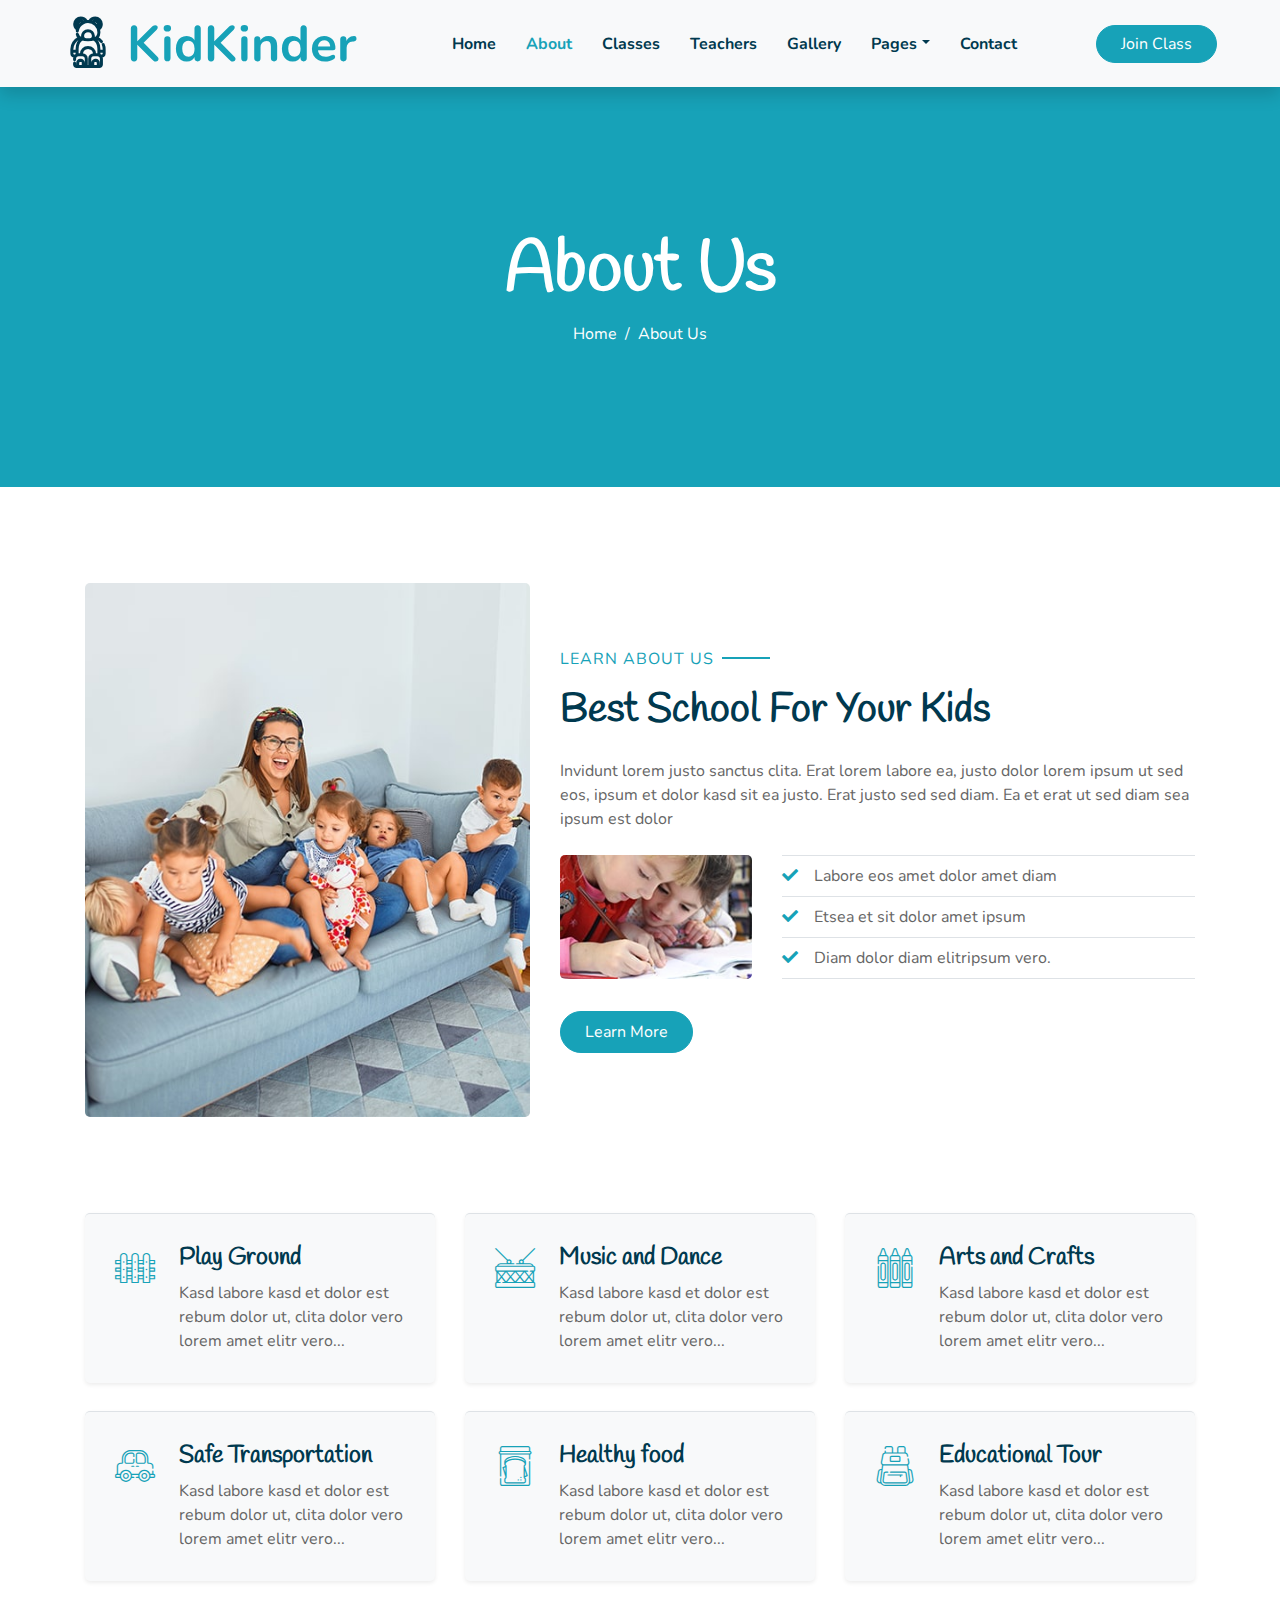
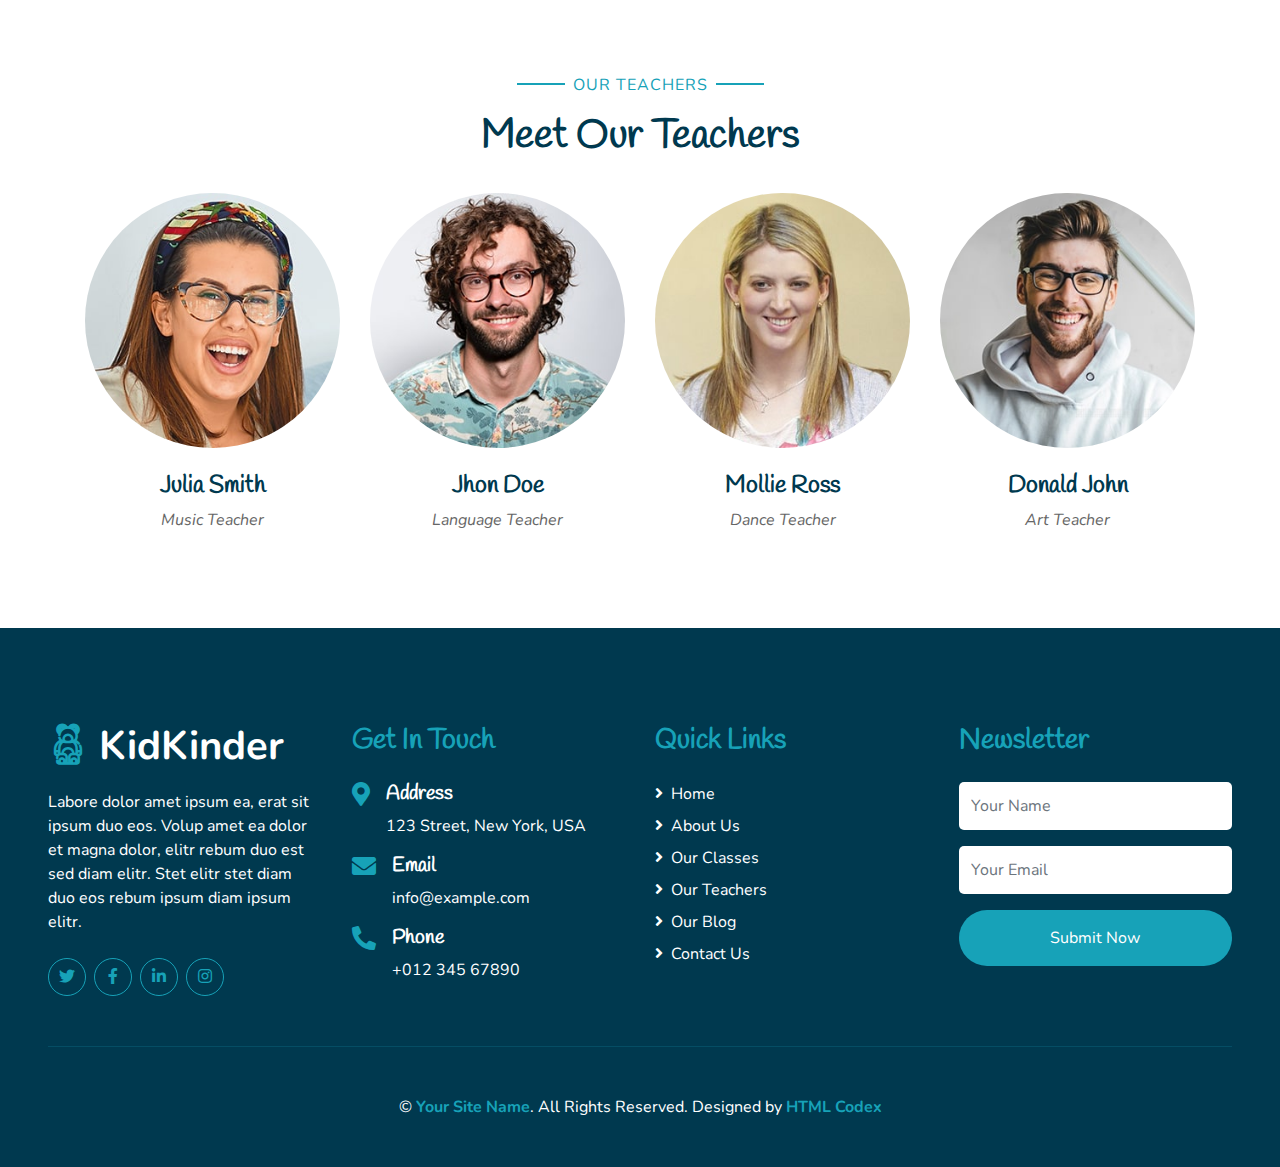
<file: NEW-BEST/about.html>
<!DOCTYPE html>
<html lang="en">

<head>
    <meta charset="utf-8">
    
    <meta content="width=device-width, initial-scale=1.0" name="viewport">
    <meta content="Free HTML Templates" name="keywords">
    <meta content="Free HTML Templates" name="description">
    <title>Home | Bestcoach Music</title>
    <!-- Favicon -->
    <link href="img/favicon.ico" rel="icon">

    <!-- Google Web Fonts -->
    <link rel="preconnect" href="https://fonts.gstatic.com">
    <link href="https://fonts.googleapis.com/css2?family=Handlee&family=Nunito&display=swap" rel="stylesheet">

    <!-- Font Awesome -->
    <link href="https://cdnjs.cloudflare.com/ajax/libs/font-awesome/5.10.0/css/all.min.css" rel="stylesheet">

    <!-- Flaticon Font -->
    <link href="lib/flaticon/font/flaticon.css" rel="stylesheet">

    <!-- Libraries Stylesheet -->
    <link href="lib/owlcarousel/assets/owl.carousel.min.css" rel="stylesheet">
    <link href="lib/lightbox/css/lightbox.min.css" rel="stylesheet">

    <!-- Customized Bootstrap Stylesheet -->
    <link href="css/style.css" rel="stylesheet">
</head>

<body>
    <!-- Navbar Start -->
    <div class="container-fluid bg-light position-relative shadow">
        <nav class="navbar navbar-expand-lg bg-light navbar-light py-3 py-lg-0 px-0 px-lg-5">
            <a href="" class="navbar-brand font-weight-bold text-secondary" style="font-size: 50px;">
                <i class="flaticon-043-teddy-bear"></i>
                <span class="text-primary">KidKinder</span>
            </a>
            <button type="button" class="navbar-toggler" data-toggle="collapse" data-target="#navbarCollapse">
                <span class="navbar-toggler-icon"></span>
            </button>
            <div class="collapse navbar-collapse justify-content-between" id="navbarCollapse">
                <div class="navbar-nav font-weight-bold mx-auto py-0">
                    <a href="index.html" class="nav-item nav-link">Home</a>
                    <a href="about.html" class="nav-item nav-link active">About</a>
                    <a href="class.html" class="nav-item nav-link">Classes</a>
                    <a href="team.html" class="nav-item nav-link">Teachers</a>
                    <a href="gallery.html" class="nav-item nav-link">Gallery</a>
                    <div class="nav-item dropdown">
                        <a href="#" class="nav-link dropdown-toggle" data-toggle="dropdown">Pages</a>
                        <div class="dropdown-menu rounded-0 m-0">
                            <a href="blog.html" class="dropdown-item">Blog Grid</a>
                            <a href="single.html" class="dropdown-item">Blog Detail</a>
                        </div>
                    </div>
                    <a href="contact.html" class="nav-item nav-link">Contact</a>
                </div>
                <a href="" class="btn btn-primary px-4">Join Class</a>
            </div>
        </nav>
    </div>
    <!-- Navbar End -->


    <!-- Header Start -->
    <div class="container-fluid bg-primary mb-5">
        <div class="d-flex flex-column align-items-center justify-content-center" style="min-height: 400px">
            <h3 class="display-3 font-weight-bold text-white">About Us</h3>
            <div class="d-inline-flex text-white">
                <p class="m-0"><a class="text-white" href="">Home</a></p>
                <p class="m-0 px-2">/</p>
                <p class="m-0">About Us</p>
            </div>
        </div>
    </div>
    <!-- Header End -->


    <!-- About Start -->
    <div class="container-fluid py-5">
        <div class="container">
            <div class="row align-items-center">
                <div class="col-lg-5">
                    <img class="img-fluid rounded mb-5 mb-lg-0" src="img/about-1.jpg" alt="">
                </div>
                <div class="col-lg-7">
                    <p class="section-title pr-5"><span class="pr-2">Learn About Us</span></p>
                    <h1 class="mb-4">Best School For Your Kids</h1>
                    <p>Invidunt lorem justo sanctus clita. Erat lorem labore ea, justo dolor lorem ipsum ut sed eos,
                        ipsum et dolor kasd sit ea justo. Erat justo sed sed diam. Ea et erat ut sed diam sea ipsum est
                        dolor</p>
                    <div class="row pt-2 pb-4">
                        <div class="col-6 col-md-4">
                            <img class="img-fluid rounded" src="img/about-2.jpg" alt="">
                        </div>
                        <div class="col-6 col-md-8">
                            <ul class="list-inline m-0">
                                <li class="py-2 border-top border-bottom"><i class="fa fa-check text-primary mr-3"></i>Labore eos amet dolor amet diam</li>
                                <li class="py-2 border-bottom"><i class="fa fa-check text-primary mr-3"></i>Etsea et sit dolor amet ipsum</li>
                                <li class="py-2 border-bottom"><i class="fa fa-check text-primary mr-3"></i>Diam dolor diam elitripsum vero.</li>
                            </ul>
                        </div>
                    </div>
                    <a href="" class="btn btn-primary mt-2 py-2 px-4">Learn More</a>
                </div>
            </div>
        </div>
    </div>
    <!-- About End -->


    <!-- Facilities Start -->
    <div class="container-fluid pt-5">
        <div class="container pb-3">
            <div class="row">
                <div class="col-lg-4 col-md-6 pb-1">
                    <div class="d-flex bg-light shadow-sm border-top rounded mb-4" style="padding: 30px;">
                        <i class="flaticon-050-fence h1 font-weight-normal text-primary mb-3"></i>
                        <div class="pl-4">
                            <h4>Play Ground</h4>
                            <p class="m-0">Kasd labore kasd et dolor est rebum dolor ut, clita dolor vero lorem amet elitr vero...</p>
                        </div>
                    </div>
                </div>
                <div class="col-lg-4 col-md-6 pb-1">
                    <div class="d-flex bg-light shadow-sm border-top rounded mb-4" style="padding: 30px;">
                        <i class="flaticon-022-drum h1 font-weight-normal text-primary mb-3"></i>
                        <div class="pl-4">
                            <h4>Music and Dance</h4>
                            <p class="m-0">Kasd labore kasd et dolor est rebum dolor ut, clita dolor vero lorem amet elitr vero...</p>
                        </div>
                    </div>
                </div>
                <div class="col-lg-4 col-md-6 pb-1">
                    <div class="d-flex bg-light shadow-sm border-top rounded mb-4" style="padding: 30px;">
                        <i class="flaticon-030-crayons h1 font-weight-normal text-primary mb-3"></i>
                        <div class="pl-4">
                            <h4>Arts and Crafts</h4>
                            <p class="m-0">Kasd labore kasd et dolor est rebum dolor ut, clita dolor vero lorem amet elitr vero...</p>
                        </div>
                    </div>
                </div>
                <div class="col-lg-4 col-md-6 pb-1">
                    <div class="d-flex bg-light shadow-sm border-top rounded mb-4" style="padding: 30px;">
                        <i class="flaticon-017-toy-car h1 font-weight-normal text-primary mb-3"></i>
                        <div class="pl-4">
                            <h4>Safe Transportation</h4>
                            <p class="m-0">Kasd labore kasd et dolor est rebum dolor ut, clita dolor vero lorem amet elitr vero...</p>
                        </div>
                    </div>
                </div>
                <div class="col-lg-4 col-md-6 pb-1">
                    <div class="d-flex bg-light shadow-sm border-top rounded mb-4" style="padding: 30px;">
                        <i class="flaticon-025-sandwich h1 font-weight-normal text-primary mb-3"></i>
                        <div class="pl-4">
                            <h4>Healthy food</h4>
                            <p class="m-0">Kasd labore kasd et dolor est rebum dolor ut, clita dolor vero lorem amet elitr vero...</p>
                        </div>
                    </div>
                </div>
                <div class="col-lg-4 col-md-6 pb-1">
                    <div class="d-flex bg-light shadow-sm border-top rounded mb-4" style="padding: 30px;">
                        <i class="flaticon-047-backpack h1 font-weight-normal text-primary mb-3"></i>
                        <div class="pl-4">
                            <h4>Educational Tour</h4>
                            <p class="m-0">Kasd labore kasd et dolor est rebum dolor ut, clita dolor vero lorem amet elitr vero...</p>
                        </div>
                    </div>
                </div>
            </div>
        </div>
    </div>
    <!-- Facilities Start -->


    <!-- Team Start -->
    <div class="container-fluid pt-5">
        <div class="container">
            <div class="text-center pb-2">
                <p class="section-title px-5"><span class="px-2">Our Teachers</span></p>
                <h1 class="mb-4">Meet Our Teachers</h1>
            </div>
            <div class="row">
                <div class="col-md-6 col-lg-3 text-center team mb-5">
                    <div class="position-relative overflow-hidden mb-4" style="border-radius: 100%;">
                        <img class="img-fluid w-100" src="img/team-1.jpg" alt="" >
                        <div
                            class="team-social d-flex align-items-center justify-content-center w-100 h-100 position-absolute">
                            <a class="btn btn-outline-light text-center mr-2 px-0" style="width: 38px; height: 38px;"
                                href="#"><i class="fab fa-twitter"></i></a>
                            <a class="btn btn-outline-light text-center mr-2 px-0" style="width: 38px; height: 38px;"
                                href="#"><i class="fab fa-facebook-f"></i></a>
                            <a class="btn btn-outline-light text-center px-0" style="width: 38px; height: 38px;"
                                href="#"><i class="fab fa-linkedin-in"></i></a>
                        </div>
                    </div>
                    <h4>Julia Smith</h4>
                    <i>Music Teacher</i>
                </div>
                <div class="col-md-6 col-lg-3 text-center team mb-5">
                    <div class="position-relative overflow-hidden mb-4" style="border-radius: 100%;">
                        <img class="img-fluid w-100" src="img/team-2.jpg" alt="" >
                        <div
                            class="team-social d-flex align-items-center justify-content-center w-100 h-100 position-absolute">
                            <a class="btn btn-outline-light text-center mr-2 px-0" style="width: 38px; height: 38px;"
                                href="#"><i class="fab fa-twitter"></i></a>
                            <a class="btn btn-outline-light text-center mr-2 px-0" style="width: 38px; height: 38px;"
                                href="#"><i class="fab fa-facebook-f"></i></a>
                            <a class="btn btn-outline-light text-center px-0" style="width: 38px; height: 38px;"
                                href="#"><i class="fab fa-linkedin-in"></i></a>
                        </div>
                    </div>
                    <h4>Jhon Doe</h4>
                    <i>Language Teacher</i>
                </div>
                <div class="col-md-6 col-lg-3 text-center team mb-5">
                    <div class="position-relative overflow-hidden mb-4" style="border-radius: 100%;">
                        <img class="img-fluid w-100" src="img/team-3.jpg" alt="" >
                        <div
                            class="team-social d-flex align-items-center justify-content-center w-100 h-100 position-absolute">
                            <a class="btn btn-outline-light text-center mr-2 px-0" style="width: 38px; height: 38px;"
                                href="#"><i class="fab fa-twitter"></i></a>
                            <a class="btn btn-outline-light text-center mr-2 px-0" style="width: 38px; height: 38px;"
                                href="#"><i class="fab fa-facebook-f"></i></a>
                            <a class="btn btn-outline-light text-center px-0" style="width: 38px; height: 38px;"
                                href="#"><i class="fab fa-linkedin-in"></i></a>
                        </div>
                    </div>
                    <h4>Mollie Ross</h4>
                    <i>Dance Teacher</i>
                </div>
                <div class="col-md-6 col-lg-3 text-center team mb-5">
                    <div class="position-relative overflow-hidden mb-4" style="border-radius: 100%;">
                        <img class="img-fluid w-100" src="img/team-4.jpg" alt="" >
                        <div
                            class="team-social d-flex align-items-center justify-content-center w-100 h-100 position-absolute">
                            <a class="btn btn-outline-light text-center mr-2 px-0" style="width: 38px; height: 38px;"
                                href="#"><i class="fab fa-twitter"></i></a>
                            <a class="btn btn-outline-light text-center mr-2 px-0" style="width: 38px; height: 38px;"
                                href="#"><i class="fab fa-facebook-f"></i></a>
                            <a class="btn btn-outline-light text-center px-0" style="width: 38px; height: 38px;"
                                href="#"><i class="fab fa-linkedin-in"></i></a>
                        </div>
                    </div>
                    <h4>Donald John</h4>
                    <i>Art Teacher</i>
                </div>
            </div>
        </div>
    </div>
    <!-- Team End -->


    <!-- Footer Start -->
    <div class="container-fluid bg-secondary text-white mt-5 py-5 px-sm-3 px-md-5">
        <div class="row pt-5">
            <div class="col-lg-3 col-md-6 mb-5">
                <a href="" class="navbar-brand font-weight-bold text-primary m-0 mb-4 p-0" style="font-size: 40px; line-height: 40px;">
                    <i class="flaticon-043-teddy-bear"></i>
                    <span class="text-white">KidKinder</span>
                </a>
                <p>Labore dolor amet ipsum ea, erat sit ipsum duo eos. Volup amet ea dolor et magna dolor, elitr rebum duo est sed diam elitr. Stet elitr stet diam duo eos rebum ipsum diam ipsum elitr.</p>
                <div class="d-flex justify-content-start mt-4">
                    <a class="btn btn-outline-primary rounded-circle text-center mr-2 px-0"
                        style="width: 38px; height: 38px;" href="#"><i class="fab fa-twitter"></i></a>
                    <a class="btn btn-outline-primary rounded-circle text-center mr-2 px-0"
                        style="width: 38px; height: 38px;" href="#"><i class="fab fa-facebook-f"></i></a>
                    <a class="btn btn-outline-primary rounded-circle text-center mr-2 px-0"
                        style="width: 38px; height: 38px;" href="#"><i class="fab fa-linkedin-in"></i></a>
                    <a class="btn btn-outline-primary rounded-circle text-center mr-2 px-0"
                        style="width: 38px; height: 38px;" href="#"><i class="fab fa-instagram"></i></a>
                </div>
            </div>
            <div class="col-lg-3 col-md-6 mb-5">
                <h3 class="text-primary mb-4">Get In Touch</h3>
                <div class="d-flex">
                    <h4 class="fa fa-map-marker-alt text-primary"></h4>
                    <div class="pl-3">
                        <h5 class="text-white">Address</h5>
                        <p>123 Street, New York, USA</p>
                    </div>
                </div>
                <div class="d-flex">
                    <h4 class="fa fa-envelope text-primary"></h4>
                    <div class="pl-3">
                        <h5 class="text-white">Email</h5>
                        <p>info@example.com</p>
                    </div>
                </div>
                <div class="d-flex">
                    <h4 class="fa fa-phone-alt text-primary"></h4>
                    <div class="pl-3">
                        <h5 class="text-white">Phone</h5>
                        <p>+012 345 67890</p>
                    </div>
                </div>
            </div>
            <div class="col-lg-3 col-md-6 mb-5">
                <h3 class="text-primary mb-4">Quick Links</h3>
                <div class="d-flex flex-column justify-content-start">
                    <a class="text-white mb-2" href="#"><i class="fa fa-angle-right mr-2"></i>Home</a>
                    <a class="text-white mb-2" href="#"><i class="fa fa-angle-right mr-2"></i>About Us</a>
                    <a class="text-white mb-2" href="#"><i class="fa fa-angle-right mr-2"></i>Our Classes</a>
                    <a class="text-white mb-2" href="#"><i class="fa fa-angle-right mr-2"></i>Our Teachers</a>
                    <a class="text-white mb-2" href="#"><i class="fa fa-angle-right mr-2"></i>Our Blog</a>
                    <a class="text-white" href="#"><i class="fa fa-angle-right mr-2"></i>Contact Us</a>
                </div>
            </div>
            <div class="col-lg-3 col-md-6 mb-5">
                <h3 class="text-primary mb-4">Newsletter</h3>
                <form action="">
                    <div class="form-group">
                        <input type="text" class="form-control border-0 py-4" placeholder="Your Name" required="required" />
                    </div>
                    <div class="form-group">
                        <input type="email" class="form-control border-0 py-4" placeholder="Your Email"
                            required="required" />
                    </div>
                    <div>
                        <button class="btn btn-primary btn-block border-0 py-3" type="submit">Submit Now</button>
                    </div>
                </form>
            </div>
        </div>
        <div class="container-fluid pt-5" style="border-top: 1px solid rgba(23, 162, 184, .2);;">
            <p class="m-0 text-center text-white">
                &copy; <a class="text-primary font-weight-bold" href="#">Your Site Name</a>. All Rights Reserved. 
				
				<!--/*** This template is free as long as you keep the footer author’s credit link/attribution link/backlink. If you'd like to use the template without the footer author’s credit link/attribution link/backlink, you can purchase the Credit Removal License from "https://htmlcodex.com/credit-removal". Thank you for your support. ***/-->
				Designed by <a class="text-primary font-weight-bold" href="https://htmlcodex.com">HTML Codex</a>
            </p>
        </div>
    </div>
    <!-- Footer End -->


    <!-- Back to Top -->
    <a href="#" class="btn btn-primary p-3 back-to-top"><i class="fa fa-angle-double-up"></i></a>


    <!-- JavaScript Libraries -->
    <script src="https://code.jquery.com/jquery-3.4.1.min.js"></script>
    <script src="https://stackpath.bootstrapcdn.com/bootstrap/4.4.1/js/bootstrap.bundle.min.js"></script>
    <script src="lib/easing/easing.min.js"></script>
    <script src="lib/owlcarousel/owl.carousel.min.js"></script>
    <script src="lib/isotope/isotope.pkgd.min.js"></script>
    <script src="lib/lightbox/js/lightbox.min.js"></script>

    <!-- Contact Javascript File -->
    <script src="mail/jqBootstrapValidation.min.js"></script>
    <script src="mail/contact.js"></script>

    <!-- Template Javascript -->
    <script src="js/main.js"></script>
</body>

</html>
</file>
<file: beastcoach-music/lib/flaticon/font/flaticon.css>
@font-face {
  font-family: "Flaticon";
  src: url("./Flaticon.eot");
  src: url("./Flaticon.eot?#iefix") format("embedded-opentype"),
       url("./Flaticon.woff2") format("woff2"),
       url("./Flaticon.woff") format("woff"),
       url("./Flaticon.ttf") format("truetype"),
       url("./Flaticon.svg#Flaticon") format("svg");
  font-weight: normal;
  font-style: normal;
}

@media screen and (-webkit-min-device-pixel-ratio:0) {
  @font-face {
    font-family: "Flaticon";
    src: url("./Flaticon.svg#Flaticon") format("svg");
  }
}

[class^="flaticon-"]:before, [class*=" flaticon-"]:before,
[class^="flaticon-"]:after, [class*=" flaticon-"]:after {   
  font-family: Flaticon;
        font-size: 20px;
font-style: normal;
margin-left: 20px;
}

.flaticon-001-swing:before { content: "\f100"; }
.flaticon-002-bricks:before { content: "\f101"; }
.flaticon-003-feeding-bottle:before { content: "\f102"; }
.flaticon-004-balloons:before { content: "\f103"; }
.flaticon-005-marker:before { content: "\f104"; }
.flaticon-006-spinning-top:before { content: "\f105"; }
.flaticon-007-sandbox:before { content: "\f106"; }
.flaticon-008-tambourine:before { content: "\f107"; }
.flaticon-009-bib:before { content: "\f108"; }
.flaticon-010-slide:before { content: "\f109"; }
.flaticon-011-mat:before { content: "\f10a"; }
.flaticon-012-kite:before { content: "\f10b"; }
.flaticon-013-brush:before { content: "\f10c"; }
.flaticon-014-blackboard:before { content: "\f10d"; }
.flaticon-015-potty:before { content: "\f10e"; }
.flaticon-016-apple:before { content: "\f10f"; }
.flaticon-017-toy-car:before { content: "\f110"; }
.flaticon-018-ball:before { content: "\f111"; }
.flaticon-019-pencil:before { content: "\f112"; }
.flaticon-020-rattle:before { content: "\f113"; }
.flaticon-021-juice-box:before { content: "\f114"; }
.flaticon-022-drum:before { content: "\f115"; }
.flaticon-023-girl:before { content: "\f116"; }
.flaticon-024-shape-toy:before { content: "\f117"; }
.flaticon-025-sandwich:before { content: "\f118"; }
.flaticon-026-paper-boat:before { content: "\f119"; }
.flaticon-027-xylophone:before { content: "\f11a"; }
.flaticon-028-kindergarten:before { content: "\f11b"; }
.flaticon-029-clock:before { content: "\f11c"; }
.flaticon-030-crayons:before { content: "\f11d"; }
.flaticon-031-bell:before { content: "\f11e"; }
.flaticon-032-book:before { content: "\f11f"; }
.flaticon-033-blocks:before { content: "\f120"; }
.flaticon-034-popsicle:before { content: "\f121"; }
.flaticon-035-table:before { content: "\f122"; }
.flaticon-036-boy:before { content: "\f123"; }
.flaticon-037-toys:before { content: "\f124"; }
.flaticon-038-locker:before { content: "\f125"; }
.flaticon-039-seesaw:before { content: "\f126"; }
.flaticon-040-puzzle:before { content: "\f127"; }
.flaticon-041-abacus:before { content: "\f128"; }
.flaticon-042-synthesizer:before { content: "\f129"; }
.flaticon-043-teddy-bear:before { content: "\f12a"; }
.flaticon-044-scissors:before { content: "\f12b"; }
.flaticon-045-cookies:before { content: "\f12c"; }
.flaticon-046-bucket:before { content: "\f12d"; }
.flaticon-047-backpack:before { content: "\f12e"; }
.flaticon-048-paper-plane:before { content: "\f12f"; }
.flaticon-049-cutlery:before { content: "\f130"; }
.flaticon-050-fence:before { content: "\f131"; }
</file>
<file: NEW-BEST/lib/flaticon/font/flaticon.css>
@font-face {
  font-family: "Flaticon";
  src: url("./Flaticon.eot");
  src: url("./Flaticon.eot?#iefix") format("embedded-opentype"),
       url("./Flaticon.woff2") format("woff2"),
       url("./Flaticon.woff") format("woff"),
       url("./Flaticon.ttf") format("truetype"),
       url("./Flaticon.svg#Flaticon") format("svg");
  font-weight: normal;
  font-style: normal;
}

@media screen and (-webkit-min-device-pixel-ratio:0) {
  @font-face {
    font-family: "Flaticon";
    src: url("./Flaticon.svg#Flaticon") format("svg");
  }
}

[class^="flaticon-"]:before, [class*=" flaticon-"]:before,
[class^="flaticon-"]:after, [class*=" flaticon-"]:after {   
  font-family: Flaticon;
        font-size: 20px;
font-style: normal;
margin-left: 20px;
}

.flaticon-001-swing:before { content: "\f100"; }
.flaticon-002-bricks:before { content: "\f101"; }
.flaticon-003-feeding-bottle:before { content: "\f102"; }
.flaticon-004-balloons:before { content: "\f103"; }
.flaticon-005-marker:before { content: "\f104"; }
.flaticon-006-spinning-top:before { content: "\f105"; }
.flaticon-007-sandbox:before { content: "\f106"; }
.flaticon-008-tambourine:before { content: "\f107"; }
.flaticon-009-bib:before { content: "\f108"; }
.flaticon-010-slide:before { content: "\f109"; }
.flaticon-011-mat:before { content: "\f10a"; }
.flaticon-012-kite:before { content: "\f10b"; }
.flaticon-013-brush:before { content: "\f10c"; }
.flaticon-014-blackboard:before { content: "\f10d"; }
.flaticon-015-potty:before { content: "\f10e"; }
.flaticon-016-apple:before { content: "\f10f"; }
.flaticon-017-toy-car:before { content: "\f110"; }
.flaticon-018-ball:before { content: "\f111"; }
.flaticon-019-pencil:before { content: "\f112"; }
.flaticon-020-rattle:before { content: "\f113"; }
.flaticon-021-juice-box:before { content: "\f114"; }
.flaticon-022-drum:before { content: "\f115"; }
.flaticon-023-girl:before { content: "\f116"; }
.flaticon-024-shape-toy:before { content: "\f117"; }
.flaticon-025-sandwich:before { content: "\f118"; }
.flaticon-026-paper-boat:before { content: "\f119"; }
.flaticon-027-xylophone:before { content: "\f11a"; }
.flaticon-028-kindergarten:before { content: "\f11b"; }
.flaticon-029-clock:before { content: "\f11c"; }
.flaticon-030-crayons:before { content: "\f11d"; }
.flaticon-031-bell:before { content: "\f11e"; }
.flaticon-032-book:before { content: "\f11f"; }
.flaticon-033-blocks:before { content: "\f120"; }
.flaticon-034-popsicle:before { content: "\f121"; }
.flaticon-035-table:before { content: "\f122"; }
.flaticon-036-boy:before { content: "\f123"; }
.flaticon-037-toys:before { content: "\f124"; }
.flaticon-038-locker:before { content: "\f125"; }
.flaticon-039-seesaw:before { content: "\f126"; }
.flaticon-040-puzzle:before { content: "\f127"; }
.flaticon-041-abacus:before { content: "\f128"; }
.flaticon-042-synthesizer:before { content: "\f129"; }
.flaticon-043-teddy-bear:before { content: "\f12a"; }
.flaticon-044-scissors:before { content: "\f12b"; }
.flaticon-045-cookies:before { content: "\f12c"; }
.flaticon-046-bucket:before { content: "\f12d"; }
.flaticon-047-backpack:before { content: "\f12e"; }
.flaticon-048-paper-plane:before { content: "\f12f"; }
.flaticon-049-cutlery:before { content: "\f130"; }
.flaticon-050-fence:before { content: "\f131"; }
</file>
<file: beastcoach-music/css/style.css>
/******* Bootstrap Theming ********/
/*!
 * Bootstrap v4.5.3 (https://getbootstrap.com/)
 * Copyright 2011-2020 The Bootstrap Authors
 * Copyright 2011-2020 Twitter, Inc.
 * Licensed under MIT (https://github.com/twbs/bootstrap/blob/main/LICENSE)
 */
:root {
  --blue: #007bff;
  --indigo: #6610f2;
  --purple: #6f42c1;
  --pink: #e83e8c;
  --red: #dc3545;
  --orange: #fd7e14;
  --yellow: #ffc107;
  --green: #28a745;
  --teal: #20c997;
  --cyan: #17a2b8;
  --white: #fff;
  --gray: #6c757d;
  --gray-dark: #343a40;
  --primary: #17a2b8;
  --secondary: #00394f;
  --success: #28a745;
  --info: #17a2b8;
  --warning: #ffc107;
  --danger: #dc3545;
  --light: #f8f9fa;
  --dark: #343a40;
  --breakpoint-xs: 0;
  --breakpoint-sm: 576px;
  --breakpoint-md: 768px;
  --breakpoint-lg: 992px;
  --breakpoint-xl: 1200px;
  --font-family-sans-serif: "Nunito", sans-serif;
  --font-family-monospace: SFMono-Regular, Menlo, Monaco, Consolas, "Liberation Mono", "Courier New", monospace;
}

*,
*::before,
*::after {
  box-sizing: border-box;
}

html {
  font-family: sans-serif;
  line-height: 1.15;
  -webkit-text-size-adjust: 100%;
  -webkit-tap-highlight-color: rgba(0, 0, 0, 0);
}

article, aside, figcaption, figure, footer, header, hgroup, main, nav, section {
  display: block;
}

body {
  margin: 0;
  font-family: "Nunito", sans-serif;
  font-size: 1rem;
  font-weight: 400;
  line-height: 1.5;
  color: #666666;
  text-align: left;
  background-color: #fff;
}

[tabindex="-1"]:focus:not(:focus-visible) {
  outline: 0 !important;
}

hr {
  box-sizing: content-box;
  height: 0;
  overflow: visible;
}

h1, h2, h3, h4, h5, h6 {
  margin-top: 0;
  margin-bottom: 0.5rem;
}

p {
  margin-top: 0;
  margin-bottom: 1rem;
}

abbr[title],
abbr[data-original-title] {
  text-decoration: underline;
  text-decoration: underline dotted;
  cursor: help;
  border-bottom: 0;
  text-decoration-skip-ink: none;
}

address {
  margin-bottom: 1rem;
  font-style: normal;
  line-height: inherit;
}

ol,
ul,
dl {
  margin-top: 0;
  margin-bottom: 1rem;
}

ol ol,
ul ul,
ol ul,
ul ol {
  margin-bottom: 0;
}

dt {
  font-weight: 700;
}

dd {
  margin-bottom: .5rem;
  margin-left: 0;
}

blockquote {
  margin: 0 0 1rem;
}

b,
strong {
  font-weight: bolder;
}

small {
  font-size: 80%;
}

sub,
sup {
  position: relative;
  font-size: 75%;
  line-height: 0;
  vertical-align: baseline;
}

sub {
  bottom: -.25em;
}

sup {
  top: -.5em;
}

a {
  color: #17a2b8;
  text-decoration: none;
  background-color: transparent;
}

a:hover {
  color: #0f6674;
  text-decoration: underline;
}

a:not([href]):not([class]) {
  color: inherit;
  text-decoration: none;
}

a:not([href]):not([class]):hover {
  color: inherit;
  text-decoration: none;
}

pre,
code,
kbd,
samp {
  font-family: SFMono-Regular, Menlo, Monaco, Consolas, "Liberation Mono", "Courier New", monospace;
  font-size: 1em;
}

pre {
  margin-top: 0;
  margin-bottom: 1rem;
  overflow: auto;
  -ms-overflow-style: scrollbar;
}

figure {
  margin: 0 0 1rem;
}

img {
  vertical-align: middle;
  border-style: none;
}

svg {
  overflow: hidden;
  vertical-align: middle;
}

table {
  border-collapse: collapse;
}

caption {
  padding-top: 0.75rem;
  padding-bottom: 0.75rem;
  color: #6c757d;
  text-align: left;
  caption-side: bottom;
}

th {
  text-align: inherit;
  text-align: -webkit-match-parent;
}

label {
  display: inline-block;
  margin-bottom: 0.5rem;
}

button {
  border-radius: 0;
}

button:focus {
  outline: 1px dotted;
  outline: 5px auto -webkit-focus-ring-color;
}

input,
button,
select,
optgroup,
textarea {
  margin: 0;
  font-family: inherit;
  font-size: inherit;
  line-height: inherit;
}

button,
input {
  overflow: visible;
}

button,
select {
  text-transform: none;
}

[role="button"] {
  cursor: pointer;
}

select {
  word-wrap: normal;
}

button,
[type="button"],
[type="reset"],
[type="submit"] {
  -webkit-appearance: button;
}

button:not(:disabled),
[type="button"]:not(:disabled),
[type="reset"]:not(:disabled),
[type="submit"]:not(:disabled) {
  cursor: pointer;
}

button::-moz-focus-inner,
[type="button"]::-moz-focus-inner,
[type="reset"]::-moz-focus-inner,
[type="submit"]::-moz-focus-inner {
  padding: 0;
  border-style: none;
}

input[type="radio"],
input[type="checkbox"] {
  box-sizing: border-box;
  padding: 0;
}

textarea {
  overflow: auto;
  resize: vertical;
}

fieldset {
  min-width: 0;
  padding: 0;
  margin: 0;
  border: 0;
}

legend {
  display: block;
  width: 100%;
  max-width: 100%;
  padding: 0;
  margin-bottom: .5rem;
  font-size: 1.5rem;
  line-height: inherit;
  color: inherit;
  white-space: normal;
}

@media (max-width: 1200px) {
  legend {
    font-size: calc(1.275rem + 0.3vw) ;
  }
}

progress {
  vertical-align: baseline;
}

[type="number"]::-webkit-inner-spin-button,
[type="number"]::-webkit-outer-spin-button {
  height: auto;
}

[type="search"] {
  outline-offset: -2px;
  -webkit-appearance: none;
}

[type="search"]::-webkit-search-decoration {
  -webkit-appearance: none;
}

::-webkit-file-upload-button {
  font: inherit;
  -webkit-appearance: button;
}

output {
  display: inline-block;
}

summary {
  display: list-item;
  cursor: pointer;
}

template {
  display: none;
}

[hidden] {
  display: none !important;
}

h1, h2, h3, h4, h5, h6,
.h1, .h2, .h3, .h4, .h5, .h6 {
  margin-bottom: 0.5rem;
  font-family: "Handlee", cursive;
  font-weight: bold;
  line-height: 1.2;
  color: #00394f;
}

h1, .h1 {
  font-size: 2.5rem;
}

@media (max-width: 1200px) {
  h1, .h1 {
    font-size: calc(1.375rem + 1.5vw) ;
  }
}

h2, .h2 {
  font-size: 2rem;
}

@media (max-width: 1200px) {
  h2, .h2 {
    font-size: calc(1.325rem + 0.9vw) ;
  }
}

h3, .h3 {
  font-size: 1.75rem;
}

@media (max-width: 1200px) {
  h3, .h3 {
    font-size: calc(1.3rem + 0.6vw) ;
  }
}

h4, .h4 {
  font-size: 1.5rem;
}

@media (max-width: 1200px) {
  h4, .h4 {
    font-size: calc(1.275rem + 0.3vw) ;
  }
}

h5, .h5 {
  font-size: 1.25rem;
}

h6, .h6 {
  font-size: 1rem;
}

.lead {
  font-size: 1.25rem;
  font-weight: 300;
}

.display-1 {
  font-size: 6rem;
  font-weight: 300;
  line-height: 1.2;
}

@media (max-width: 1200px) {
  .display-1 {
    font-size: calc(1.725rem + 5.7vw) ;
  }
}

.display-2 {
  font-size: 5.5rem;
  font-weight: 300;
  line-height: 1.2;
}

@media (max-width: 1200px) {
  .display-2 {
    font-size: calc(1.675rem + 5.1vw) ;
  }
}

.display-3 {
  font-size: 4.5rem;
  font-weight: 300;
  line-height: 1.2;
}

@media (max-width: 1200px) {
  .display-3 {
    font-size: calc(1.575rem + 3.9vw) ;
  }
}

.display-4 {
  font-size: 3.5rem;
  font-weight: 300;
  line-height: 1.2;
}

@media (max-width: 1200px) {
  .display-4 {
    font-size: calc(1.475rem + 2.7vw) ;
  }
}

hr {
  margin-top: 1rem;
  margin-bottom: 1rem;
  border: 0;
  border-top: 1px solid rgba(0, 0, 0, 0.1);
}

small,
.small {
  font-size: 80%;
  font-weight: 400;
}

mark,
.mark {
  padding: 0.2em;
  background-color: #fcf8e3;
}

.list-unstyled {
  padding-left: 0;
  list-style: none;
}

.list-inline {
  padding-left: 0;
  list-style: none;
}

.list-inline-item {
  display: inline-block;
}

.list-inline-item:not(:last-child) {
  margin-right: 0.5rem;
}

.initialism {
  font-size: 90%;
  text-transform: uppercase;
}

.blockquote {
  margin-bottom: 1rem;
  font-size: 1.25rem;
}

.blockquote-footer {
  display: block;
  font-size: 80%;
  color: #6c757d;
}

.blockquote-footer::before {
  content: "\2014\00A0";
}

.img-fluid {
  max-width: 100%;
  height: auto;
}

.img-thumbnail {
  padding: 0.25rem;
  background-color: #fff;
  border: 1px solid #dee2e6;
  border-radius: 5px;
  max-width: 100%;
  height: auto;
}

.figure {
  display: inline-block;
}

.figure-img {
  margin-bottom: 0.5rem;
  line-height: 1;
}

.figure-caption {
  font-size: 90%;
  color: #6c757d;
}

code {
  font-size: 87.5%;
  color: #e83e8c;
  word-wrap: break-word;
}

a > code {
  color: inherit;
}

kbd {
  padding: 0.2rem 0.4rem;
  font-size: 87.5%;
  color: #fff;
  background-color: #212529;
  border-radius: 0.2rem;
}

kbd kbd {
  padding: 0;
  font-size: 100%;
  font-weight: 700;
}

pre {
  display: block;
  font-size: 87.5%;
  color: #212529;
}

pre code {
  font-size: inherit;
  color: inherit;
  word-break: normal;
}

.pre-scrollable {
  max-height: 340px;
  overflow-y: scroll;
}

.container,
.container-fluid,
.container-sm,
.container-md,
.container-lg,
.container-xl {
  width: 100%;
  padding-right: 15px;
  padding-left: 15px;
  margin-right: auto;
  margin-left: auto;
}

@media (min-width: 576px) {
  .container, .container-sm {
    max-width: 540px;
  }
}

@media (min-width: 768px) {
  .container, .container-sm, .container-md {
    max-width: 720px;
  }
}

@media (min-width: 992px) {
  .container, .container-sm, .container-md, .container-lg {
    max-width: 960px;
  }
}

@media (min-width: 1200px) {
  .container, .container-sm, .container-md, .container-lg, .container-xl {
    max-width: 1140px;
  }
}

.row {
  display: flex;
  flex-wrap: wrap;
  margin-right: -15px;
  margin-left: -15px;
}

.no-gutters {
  margin-right: 0;
  margin-left: 0;
}

.no-gutters > .col,
.no-gutters > [class*="col-"] {
  padding-right: 0;
  padding-left: 0;
}

.col-1, .col-2, .col-3, .col-4, .col-5, .col-6, .col-7, .col-8, .col-9, .col-10, .col-11, .col-12, .col,
.col-auto, .col-sm-1, .col-sm-2, .col-sm-3, .col-sm-4, .col-sm-5, .col-sm-6, .col-sm-7, .col-sm-8, .col-sm-9, .col-sm-10, .col-sm-11, .col-sm-12, .col-sm,
.col-sm-auto, .col-md-1, .col-md-2, .col-md-3, .col-md-4, .col-md-5, .col-md-6, .col-md-7, .col-md-8, .col-md-9, .col-md-10, .col-md-11, .col-md-12, .col-md,
.col-md-auto, .col-lg-1, .col-lg-2, .col-lg-3, .col-lg-4, .col-lg-5, .col-lg-6, .col-lg-7, .col-lg-8, .col-lg-9, .col-lg-10, .col-lg-11, .col-lg-12, .col-lg,
.col-lg-auto, .col-xl-1, .col-xl-2, .col-xl-3, .col-xl-4, .col-xl-5, .col-xl-6, .col-xl-7, .col-xl-8, .col-xl-9, .col-xl-10, .col-xl-11, .col-xl-12, .col-xl,
.col-xl-auto {
  position: relative;
  width: 100%;
  padding-right: 15px;
  padding-left: 15px;
}

.col {
  flex-basis: 0;
  flex-grow: 1;
  max-width: 100%;
}

.row-cols-1 > * {
  flex: 0 0 100%;
  max-width: 100%;
}

.row-cols-2 > * {
  flex: 0 0 50%;
  max-width: 50%;
}

.row-cols-3 > * {
  flex: 0 0 33.33333%;
  max-width: 33.33333%;
}

.row-cols-4 > * {
  flex: 0 0 25%;
  max-width: 25%;
}

.row-cols-5 > * {
  flex: 0 0 20%;
  max-width: 20%;
}

.row-cols-6 > * {
  flex: 0 0 16.66667%;
  max-width: 16.66667%;
}

.col-auto {
  flex: 0 0 auto;
  width: auto;
  max-width: 100%;
}

.col-1 {
  flex: 0 0 8.33333%;
  max-width: 8.33333%;
}

.col-2 {
  flex: 0 0 16.66667%;
  max-width: 16.66667%;
}

.col-3 {
  flex: 0 0 25%;
  max-width: 25%;
}

.col-4 {
  flex: 0 0 33.33333%;
  max-width: 33.33333%;
}

.col-5 {
  flex: 0 0 41.66667%;
  max-width: 41.66667%;
}

.col-6 {
  flex: 0 0 50%;
  max-width: 50%;
}

.col-7 {
  flex: 0 0 58.33333%;
  max-width: 58.33333%;
}

.col-8 {
  flex: 0 0 66.66667%;
  max-width: 66.66667%;
}

.col-9 {
  flex: 0 0 75%;
  max-width: 75%;
}

.col-10 {
  flex: 0 0 83.33333%;
  max-width: 83.33333%;
}

.col-11 {
  flex: 0 0 91.66667%;
  max-width: 91.66667%;
}

.col-12 {
  flex: 0 0 100%;
  max-width: 100%;
}

.order-first {
  order: -1;
}

.order-last {
  order: 13;
}

.order-0 {
  order: 0;
}

.order-1 {
  order: 1;
}

.order-2 {
  order: 2;
}

.order-3 {
  order: 3;
}

.order-4 {
  order: 4;
}

.order-5 {
  order: 5;
}

.order-6 {
  order: 6;
}

.order-7 {
  order: 7;
}

.order-8 {
  order: 8;
}

.order-9 {
  order: 9;
}

.order-10 {
  order: 10;
}

.order-11 {
  order: 11;
}

.order-12 {
  order: 12;
}

.offset-1 {
  margin-left: 8.33333%;
}

.offset-2 {
  margin-left: 16.66667%;
}

.offset-3 {
  margin-left: 25%;
}

.offset-4 {
  margin-left: 33.33333%;
}

.offset-5 {
  margin-left: 41.66667%;
}

.offset-6 {
  margin-left: 50%;
}

.offset-7 {
  margin-left: 58.33333%;
}

.offset-8 {
  margin-left: 66.66667%;
}

.offset-9 {
  margin-left: 75%;
}

.offset-10 {
  margin-left: 83.33333%;
}

.offset-11 {
  margin-left: 91.66667%;
}

@media (min-width: 576px) {
  .col-sm {
    flex-basis: 0;
    flex-grow: 1;
    max-width: 100%;
  }
  .row-cols-sm-1 > * {
    flex: 0 0 100%;
    max-width: 100%;
  }
  .row-cols-sm-2 > * {
    flex: 0 0 50%;
    max-width: 50%;
  }
  .row-cols-sm-3 > * {
    flex: 0 0 33.33333%;
    max-width: 33.33333%;
  }
  .row-cols-sm-4 > * {
    flex: 0 0 25%;
    max-width: 25%;
  }
  .row-cols-sm-5 > * {
    flex: 0 0 20%;
    max-width: 20%;
  }
  .row-cols-sm-6 > * {
    flex: 0 0 16.66667%;
    max-width: 16.66667%;
  }
  .col-sm-auto {
    flex: 0 0 auto;
    width: auto;
    max-width: 100%;
  }
  .col-sm-1 {
    flex: 0 0 8.33333%;
    max-width: 8.33333%;
  }
  .col-sm-2 {
    flex: 0 0 16.66667%;
    max-width: 16.66667%;
  }
  .col-sm-3 {
    flex: 0 0 25%;
    max-width: 25%;
  }
  .col-sm-4 {
    flex: 0 0 33.33333%;
    max-width: 33.33333%;
  }
  .col-sm-5 {
    flex: 0 0 41.66667%;
    max-width: 41.66667%;
  }
  .col-sm-6 {
    flex: 0 0 50%;
    max-width: 50%;
  }
  .col-sm-7 {
    flex: 0 0 58.33333%;
    max-width: 58.33333%;
  }
  .col-sm-8 {
    flex: 0 0 66.66667%;
    max-width: 66.66667%;
  }
  .col-sm-9 {
    flex: 0 0 75%;
    max-width: 75%;
  }
  .col-sm-10 {
    flex: 0 0 83.33333%;
    max-width: 83.33333%;
  }
  .col-sm-11 {
    flex: 0 0 91.66667%;
    max-width: 91.66667%;
  }
  .col-sm-12 {
    flex: 0 0 100%;
    max-width: 100%;
  }
  .order-sm-first {
    order: -1;
  }
  .order-sm-last {
    order: 13;
  }
  .order-sm-0 {
    order: 0;
  }
  .order-sm-1 {
    order: 1;
  }
  .order-sm-2 {
    order: 2;
  }
  .order-sm-3 {
    order: 3;
  }
  .order-sm-4 {
    order: 4;
  }
  .order-sm-5 {
    order: 5;
  }
  .order-sm-6 {
    order: 6;
  }
  .order-sm-7 {
    order: 7;
  }
  .order-sm-8 {
    order: 8;
  }
  .order-sm-9 {
    order: 9;
  }
  .order-sm-10 {
    order: 10;
  }
  .order-sm-11 {
    order: 11;
  }
  .order-sm-12 {
    order: 12;
  }
  .offset-sm-0 {
    margin-left: 0;
  }
  .offset-sm-1 {
    margin-left: 8.33333%;
  }
  .offset-sm-2 {
    margin-left: 16.66667%;
  }
  .offset-sm-3 {
    margin-left: 25%;
  }
  .offset-sm-4 {
    margin-left: 33.33333%;
  }
  .offset-sm-5 {
    margin-left: 41.66667%;
  }
  .offset-sm-6 {
    margin-left: 50%;
  }
  .offset-sm-7 {
    margin-left: 58.33333%;
  }
  .offset-sm-8 {
    margin-left: 66.66667%;
  }
  .offset-sm-9 {
    margin-left: 75%;
  }
  .offset-sm-10 {
    margin-left: 83.33333%;
  }
  .offset-sm-11 {
    margin-left: 91.66667%;
  }
}

@media (min-width: 768px) {
  .col-md {
    flex-basis: 0;
    flex-grow: 1;
    max-width: 100%;
  }
  .row-cols-md-1 > * {
    flex: 0 0 100%;
    max-width: 100%;
  }
  .row-cols-md-2 > * {
    flex: 0 0 50%;
    max-width: 50%;
  }
  .row-cols-md-3 > * {
    flex: 0 0 33.33333%;
    max-width: 33.33333%;
  }
  .row-cols-md-4 > * {
    flex: 0 0 25%;
    max-width: 25%;
  }
  .row-cols-md-5 > * {
    flex: 0 0 20%;
    max-width: 20%;
  }
  .row-cols-md-6 > * {
    flex: 0 0 16.66667%;
    max-width: 16.66667%;
  }
  .col-md-auto {
    flex: 0 0 auto;
    width: auto;
    max-width: 100%;
  }
  .col-md-1 {
    flex: 0 0 8.33333%;
    max-width: 8.33333%;
  }
  .col-md-2 {
    flex: 0 0 16.66667%;
    max-width: 16.66667%;
  }
  .col-md-3 {
    flex: 0 0 25%;
    max-width: 25%;
  }
  .col-md-4 {
    flex: 0 0 33.33333%;
    max-width: 33.33333%;
  }
  .col-md-5 {
    flex: 0 0 41.66667%;
    max-width: 41.66667%;
  }
  .col-md-6 {
    flex: 0 0 50%;
    max-width: 50%;
  }
  .col-md-7 {
    flex: 0 0 58.33333%;
    max-width: 58.33333%;
  }
  .col-md-8 {
    flex: 0 0 66.66667%;
    max-width: 66.66667%;
  }
  .col-md-9 {
    flex: 0 0 75%;
    max-width: 75%;
  }
  .col-md-10 {
    flex: 0 0 83.33333%;
    max-width: 83.33333%;
  }
  .col-md-11 {
    flex: 0 0 91.66667%;
    max-width: 91.66667%;
  }
  .col-md-12 {
    flex: 0 0 100%;
    max-width: 100%;
  }
  .order-md-first {
    order: -1;
  }
  .order-md-last {
    order: 13;
  }
  .order-md-0 {
    order: 0;
  }
  .order-md-1 {
    order: 1;
  }
  .order-md-2 {
    order: 2;
  }
  .order-md-3 {
    order: 3;
  }
  .order-md-4 {
    order: 4;
  }
  .order-md-5 {
    order: 5;
  }
  .order-md-6 {
    order: 6;
  }
  .order-md-7 {
    order: 7;
  }
  .order-md-8 {
    order: 8;
  }
  .order-md-9 {
    order: 9;
  }
  .order-md-10 {
    order: 10;
  }
  .order-md-11 {
    order: 11;
  }
  .order-md-12 {
    order: 12;
  }
  .offset-md-0 {
    margin-left: 0;
  }
  .offset-md-1 {
    margin-left: 8.33333%;
  }
  .offset-md-2 {
    margin-left: 16.66667%;
  }
  .offset-md-3 {
    margin-left: 25%;
  }
  .offset-md-4 {
    margin-left: 33.33333%;
  }
  .offset-md-5 {
    margin-left: 41.66667%;
  }
  .offset-md-6 {
    margin-left: 50%;
  }
  .offset-md-7 {
    margin-left: 58.33333%;
  }
  .offset-md-8 {
    margin-left: 66.66667%;
  }
  .offset-md-9 {
    margin-left: 75%;
  }
  .offset-md-10 {
    margin-left: 83.33333%;
  }
  .offset-md-11 {
    margin-left: 91.66667%;
  }
}

@media (min-width: 992px) {
  .col-lg {
    flex-basis: 0;
    flex-grow: 1;
    max-width: 100%;
  }
  .row-cols-lg-1 > * {
    flex: 0 0 100%;
    max-width: 100%;
  }
  .row-cols-lg-2 > * {
    flex: 0 0 50%;
    max-width: 50%;
  }
  .row-cols-lg-3 > * {
    flex: 0 0 33.33333%;
    max-width: 33.33333%;
  }
  .row-cols-lg-4 > * {
    flex: 0 0 25%;
    max-width: 25%;
  }
  .row-cols-lg-5 > * {
    flex: 0 0 20%;
    max-width: 20%;
  }
  .row-cols-lg-6 > * {
    flex: 0 0 16.66667%;
    max-width: 16.66667%;
  }
  .col-lg-auto {
    flex: 0 0 auto;
    width: auto;
    max-width: 100%;
  }
  .col-lg-1 {
    flex: 0 0 8.33333%;
    max-width: 8.33333%;
  }
  .col-lg-2 {
    flex: 0 0 16.66667%;
    max-width: 16.66667%;
  }
  .col-lg-3 {
    flex: 0 0 25%;
    max-width: 25%;
  }
  .col-lg-4 {
    flex: 0 0 33.33333%;
    max-width: 33.33333%;
  }
  .col-lg-5 {
    flex: 0 0 41.66667%;
    max-width: 41.66667%;
  }
  .col-lg-6 {
    flex: 0 0 50%;
    max-width: 50%;
  }
  .col-lg-7 {
    flex: 0 0 58.33333%;
    max-width: 58.33333%;
  }
  .col-lg-8 {
    flex: 0 0 66.66667%;
    max-width: 66.66667%;
  }
  .col-lg-9 {
    flex: 0 0 75%;
    max-width: 75%;
  }
  .col-lg-10 {
    flex: 0 0 83.33333%;
    max-width: 83.33333%;
  }
  .col-lg-11 {
    flex: 0 0 91.66667%;
    max-width: 91.66667%;
  }
  .col-lg-12 {
    flex: 0 0 100%;
    max-width: 100%;
  }
  .order-lg-first {
    order: -1;
  }
  .order-lg-last {
    order: 13;
  }
  .order-lg-0 {
    order: 0;
  }
  .order-lg-1 {
    order: 1;
  }
  .order-lg-2 {
    order: 2;
  }
  .order-lg-3 {
    order: 3;
  }
  .order-lg-4 {
    order: 4;
  }
  .order-lg-5 {
    order: 5;
  }
  .order-lg-6 {
    order: 6;
  }
  .order-lg-7 {
    order: 7;
  }
  .order-lg-8 {
    order: 8;
  }
  .order-lg-9 {
    order: 9;
  }
  .order-lg-10 {
    order: 10;
  }
  .order-lg-11 {
    order: 11;
  }
  .order-lg-12 {
    order: 12;
  }
  .offset-lg-0 {
    margin-left: 0;
  }
  .offset-lg-1 {
    margin-left: 8.33333%;
  }
  .offset-lg-2 {
    margin-left: 16.66667%;
  }
  .offset-lg-3 {
    margin-left: 25%;
  }
  .offset-lg-4 {
    margin-left: 33.33333%;
  }
  .offset-lg-5 {
    margin-left: 41.66667%;
  }
  .offset-lg-6 {
    margin-left: 50%;
  }
  .offset-lg-7 {
    margin-left: 58.33333%;
  }
  .offset-lg-8 {
    margin-left: 66.66667%;
  }
  .offset-lg-9 {
    margin-left: 75%;
  }
  .offset-lg-10 {
    margin-left: 83.33333%;
  }
  .offset-lg-11 {
    margin-left: 91.66667%;
  }
}

@media (min-width: 1200px) {
  .col-xl {
    flex-basis: 0;
    flex-grow: 1;
    max-width: 100%;
  }
  .row-cols-xl-1 > * {
    flex: 0 0 100%;
    max-width: 100%;
  }
  .row-cols-xl-2 > * {
    flex: 0 0 50%;
    max-width: 50%;
  }
  .row-cols-xl-3 > * {
    flex: 0 0 33.33333%;
    max-width: 33.33333%;
  }
  .row-cols-xl-4 > * {
    flex: 0 0 25%;
    max-width: 25%;
  }
  .row-cols-xl-5 > * {
    flex: 0 0 20%;
    max-width: 20%;
  }
  .row-cols-xl-6 > * {
    flex: 0 0 16.66667%;
    max-width: 16.66667%;
  }
  .col-xl-auto {
    flex: 0 0 auto;
    width: auto;
    max-width: 100%;
  }
  .col-xl-1 {
    flex: 0 0 8.33333%;
    max-width: 8.33333%;
  }
  .col-xl-2 {
    flex: 0 0 16.66667%;
    max-width: 16.66667%;
  }
  .col-xl-3 {
    flex: 0 0 25%;
    max-width: 25%;
  }
  .col-xl-4 {
    flex: 0 0 33.33333%;
    max-width: 33.33333%;
  }
  .col-xl-5 {
    flex: 0 0 41.66667%;
    max-width: 41.66667%;
  }
  .col-xl-6 {
    flex: 0 0 50%;
    max-width: 50%;
  }
  .col-xl-7 {
    flex: 0 0 58.33333%;
    max-width: 58.33333%;
  }
  .col-xl-8 {
    flex: 0 0 66.66667%;
    max-width: 66.66667%;
  }
  .col-xl-9 {
    flex: 0 0 75%;
    max-width: 75%;
  }
  .col-xl-10 {
    flex: 0 0 83.33333%;
    max-width: 83.33333%;
  }
  .col-xl-11 {
    flex: 0 0 91.66667%;
    max-width: 91.66667%;
  }
  .col-xl-12 {
    flex: 0 0 100%;
    max-width: 100%;
  }
  .order-xl-first {
    order: -1;
  }
  .order-xl-last {
    order: 13;
  }
  .order-xl-0 {
    order: 0;
  }
  .order-xl-1 {
    order: 1;
  }
  .order-xl-2 {
    order: 2;
  }
  .order-xl-3 {
    order: 3;
  }
  .order-xl-4 {
    order: 4;
  }
  .order-xl-5 {
    order: 5;
  }
  .order-xl-6 {
    order: 6;
  }
  .order-xl-7 {
    order: 7;
  }
  .order-xl-8 {
    order: 8;
  }
  .order-xl-9 {
    order: 9;
  }
  .order-xl-10 {
    order: 10;
  }
  .order-xl-11 {
    order: 11;
  }
  .order-xl-12 {
    order: 12;
  }
  .offset-xl-0 {
    margin-left: 0;
  }
  .offset-xl-1 {
    margin-left: 8.33333%;
  }
  .offset-xl-2 {
    margin-left: 16.66667%;
  }
  .offset-xl-3 {
    margin-left: 25%;
  }
  .offset-xl-4 {
    margin-left: 33.33333%;
  }
  .offset-xl-5 {
    margin-left: 41.66667%;
  }
  .offset-xl-6 {
    margin-left: 50%;
  }
  .offset-xl-7 {
    margin-left: 58.33333%;
  }
  .offset-xl-8 {
    margin-left: 66.66667%;
  }
  .offset-xl-9 {
    margin-left: 75%;
  }
  .offset-xl-10 {
    margin-left: 83.33333%;
  }
  .offset-xl-11 {
    margin-left: 91.66667%;
  }
}

.table {
  width: 100%;
  margin-bottom: 1rem;
  color: #666666;
}

.table th,
.table td {
  padding: 0.75rem;
  vertical-align: top;
  border-top: 1px solid #dee2e6;
}

.table thead th {
  vertical-align: bottom;
  border-bottom: 2px solid #dee2e6;
}

.table tbody + tbody {
  border-top: 2px solid #dee2e6;
}

.table-sm th,
.table-sm td {
  padding: 0.3rem;
}

.table-bordered {
  border: 1px solid #dee2e6;
}

.table-bordered th,
.table-bordered td {
  border: 1px solid #dee2e6;
}

.table-bordered thead th,
.table-bordered thead td {
  border-bottom-width: 2px;
}

.table-borderless th,
.table-borderless td,
.table-borderless thead th,
.table-borderless tbody + tbody {
  border: 0;
}

.table-striped tbody tr:nth-of-type(odd) {
  background-color: rgba(0, 0, 0, 0.05);
}

.table-hover tbody tr:hover {
  color: #666666;
  background-color: rgba(0, 0, 0, 0.075);
}

.table-primary,
.table-primary > th,
.table-primary > td {
  background-color: #bee5eb;
}

.table-primary th,
.table-primary td,
.table-primary thead th,
.table-primary tbody + tbody {
  border-color: #86cfda;
}

.table-hover .table-primary:hover {
  background-color: #abdde5;
}

.table-hover .table-primary:hover > td,
.table-hover .table-primary:hover > th {
  background-color: #abdde5;
}

.table-secondary,
.table-secondary > th,
.table-secondary > td {
  background-color: #b8c8ce;
}

.table-secondary th,
.table-secondary td,
.table-secondary thead th,
.table-secondary tbody + tbody {
  border-color: #7a98a3;
}

.table-hover .table-secondary:hover {
  background-color: #a9bcc4;
}

.table-hover .table-secondary:hover > td,
.table-hover .table-secondary:hover > th {
  background-color: #a9bcc4;
}

.table-success,
.table-success > th,
.table-success > td {
  background-color: #c3e6cb;
}

.table-success th,
.table-success td,
.table-success thead th,
.table-success tbody + tbody {
  border-color: #8fd19e;
}

.table-hover .table-success:hover {
  background-color: #b1dfbb;
}

.table-hover .table-success:hover > td,
.table-hover .table-success:hover > th {
  background-color: #b1dfbb;
}

.table-info,
.table-info > th,
.table-info > td {
  background-color: #bee5eb;
}

.table-info th,
.table-info td,
.table-info thead th,
.table-info tbody + tbody {
  border-color: #86cfda;
}

.table-hover .table-info:hover {
  background-color: #abdde5;
}

.table-hover .table-info:hover > td,
.table-hover .table-info:hover > th {
  background-color: #abdde5;
}

.table-warning,
.table-warning > th,
.table-warning > td {
  background-color: #ffeeba;
}

.table-warning th,
.table-warning td,
.table-warning thead th,
.table-warning tbody + tbody {
  border-color: #ffdf7e;
}

.table-hover .table-warning:hover {
  background-color: #ffe8a1;
}

.table-hover .table-warning:hover > td,
.table-hover .table-warning:hover > th {
  background-color: #ffe8a1;
}

.table-danger,
.table-danger > th,
.table-danger > td {
  background-color: #f5c6cb;
}

.table-danger th,
.table-danger td,
.table-danger thead th,
.table-danger tbody + tbody {
  border-color: #ed969e;
}

.table-hover .table-danger:hover {
  background-color: #f1b0b7;
}

.table-hover .table-danger:hover > td,
.table-hover .table-danger:hover > th {
  background-color: #f1b0b7;
}

.table-light,
.table-light > th,
.table-light > td {
  background-color: #fdfdfe;
}

.table-light th,
.table-light td,
.table-light thead th,
.table-light tbody + tbody {
  border-color: #fbfcfc;
}

.table-hover .table-light:hover {
  background-color: #ececf6;
}

.table-hover .table-light:hover > td,
.table-hover .table-light:hover > th {
  background-color: #ececf6;
}

.table-dark,
.table-dark > th,
.table-dark > td {
  background-color: #c6c8ca;
}

.table-dark th,
.table-dark td,
.table-dark thead th,
.table-dark tbody + tbody {
  border-color: #95999c;
}

.table-hover .table-dark:hover {
  background-color: #b9bbbe;
}

.table-hover .table-dark:hover > td,
.table-hover .table-dark:hover > th {
  background-color: #b9bbbe;
}

.table-active,
.table-active > th,
.table-active > td {
  background-color: rgba(0, 0, 0, 0.075);
}

.table-hover .table-active:hover {
  background-color: rgba(0, 0, 0, 0.075);
}

.table-hover .table-active:hover > td,
.table-hover .table-active:hover > th {
  background-color: rgba(0, 0, 0, 0.075);
}

.table .thead-dark th {
  color: #fff;
  background-color: #343a40;
  border-color: #454d55;
}

.table .thead-light th {
  color: #495057;
  background-color: #e9ecef;
  border-color: #dee2e6;
}

.table-dark {
  color: #fff;
  background-color: #343a40;
}

.table-dark th,
.table-dark td,
.table-dark thead th {
  border-color: #454d55;
}

.table-dark.table-bordered {
  border: 0;
}

.table-dark.table-striped tbody tr:nth-of-type(odd) {
  background-color: rgba(255, 255, 255, 0.05);
}

.table-dark.table-hover tbody tr:hover {
  color: #fff;
  background-color: rgba(255, 255, 255, 0.075);
}

@media (max-width: 575.98px) {
  .table-responsive-sm {
    display: block;
    width: 100%;
    overflow-x: auto;
    -webkit-overflow-scrolling: touch;
  }
  .table-responsive-sm > .table-bordered {
    border: 0;
  }
}

@media (max-width: 767.98px) {
  .table-responsive-md {
    display: block;
    width: 100%;
    overflow-x: auto;
    -webkit-overflow-scrolling: touch;
  }
  .table-responsive-md > .table-bordered {
    border: 0;
  }
}

@media (max-width: 991.98px) {
  .table-responsive-lg {
    display: block;
    width: 100%;
    overflow-x: auto;
    -webkit-overflow-scrolling: touch;
  }
  .table-responsive-lg > .table-bordered {
    border: 0;
  }
}

@media (max-width: 1199.98px) {
  .table-responsive-xl {
    display: block;
    width: 100%;
    overflow-x: auto;
    -webkit-overflow-scrolling: touch;
  }
  .table-responsive-xl > .table-bordered {
    border: 0;
  }
}

.table-responsive {
  display: block;
  width: 100%;
  overflow-x: auto;
  -webkit-overflow-scrolling: touch;
}

.table-responsive > .table-bordered {
  border: 0;
}

.form-control {
  display: block;
  width: 100%;
  height: calc(1.5em + 0.75rem + 2px);
  padding: 0.375rem 0.75rem;
  font-size: 1rem;
  font-weight: 400;
  line-height: 1.5;
  color: #495057;
  background-color: #fff;
  background-clip: padding-box;
  border: 1px solid #ced4da;
  border-radius: 5px;
  transition: border-color 0.15s ease-in-out, box-shadow 0.15s ease-in-out;
}

@media (prefers-reduced-motion: reduce) {
  .form-control {
    transition: none;
  }
}

.form-control::-ms-expand {
  background-color: transparent;
  border: 0;
}

.form-control:-moz-focusring {
  color: transparent;
  text-shadow: 0 0 0 #495057;
}

.form-control:focus {
  color: #495057;
  background-color: #fff;
  border-color: #63d9ec;
  outline: 0;
  box-shadow: 0 0 0 0.2rem rgba(23, 162, 184, 0.25);
}

.form-control::placeholder {
  color: #6c757d;
  opacity: 1;
}

.form-control:disabled, .form-control[readonly] {
  background-color: #e9ecef;
  opacity: 1;
}

input[type="date"].form-control,
input[type="time"].form-control,
input[type="datetime-local"].form-control,
input[type="month"].form-control {
  appearance: none;
}

select.form-control:focus::-ms-value {
  color: #495057;
  background-color: #fff;
}

.form-control-file,
.form-control-range {
  display: block;
  width: 100%;
}

.col-form-label {
  padding-top: calc(0.375rem + 1px);
  padding-bottom: calc(0.375rem + 1px);
  margin-bottom: 0;
  font-size: inherit;
  line-height: 1.5;
}

.col-form-label-lg {
  padding-top: calc(0.5rem + 1px);
  padding-bottom: calc(0.5rem + 1px);
  font-size: 1.25rem;
  line-height: 1.5;
}

.col-form-label-sm {
  padding-top: calc(0.25rem + 1px);
  padding-bottom: calc(0.25rem + 1px);
  font-size: 0.875rem;
  line-height: 1.5;
}

.form-control-plaintext {
  display: block;
  width: 100%;
  padding: 0.375rem 0;
  margin-bottom: 0;
  font-size: 1rem;
  line-height: 1.5;
  color: #666666;
  background-color: transparent;
  border: solid transparent;
  border-width: 1px 0;
}

.form-control-plaintext.form-control-sm, .form-control-plaintext.form-control-lg {
  padding-right: 0;
  padding-left: 0;
}

.form-control-sm {
  height: calc(1.5em + 0.5rem + 2px);
  padding: 0.25rem 0.5rem;
  font-size: 0.875rem;
  line-height: 1.5;
  border-radius: 0.2rem;
}

.form-control-lg {
  height: calc(1.5em + 1rem + 2px);
  padding: 0.5rem 1rem;
  font-size: 1.25rem;
  line-height: 1.5;
  border-radius: 0.3rem;
}

select.form-control[size], select.form-control[multiple] {
  height: auto;
}

textarea.form-control {
  height: auto;
}

.form-group {
  margin-bottom: 1rem;
}

.form-text {
  display: block;
  margin-top: 0.25rem;
}

.form-row {
  display: flex;
  flex-wrap: wrap;
  margin-right: -5px;
  margin-left: -5px;
}

.form-row > .col,
.form-row > [class*="col-"] {
  padding-right: 5px;
  padding-left: 5px;
}

.form-check {
  position: relative;
  display: block;
  padding-left: 1.25rem;
}

.form-check-input {
  position: absolute;
  margin-top: 0.3rem;
  margin-left: -1.25rem;
}

.form-check-input[disabled] ~ .form-check-label,
.form-check-input:disabled ~ .form-check-label {
  color: #6c757d;
}

.form-check-label {
  margin-bottom: 0;
}

.form-check-inline {
  display: inline-flex;
  align-items: center;
  padding-left: 0;
  margin-right: 0.75rem;
}

.form-check-inline .form-check-input {
  position: static;
  margin-top: 0;
  margin-right: 0.3125rem;
  margin-left: 0;
}

.valid-feedback {
  display: none;
  width: 100%;
  margin-top: 0.25rem;
  font-size: 80%;
  color: #28a745;
}

.valid-tooltip {
  position: absolute;
  top: 100%;
  left: 0;
  z-index: 5;
  display: none;
  max-width: 100%;
  padding: 0.25rem 0.5rem;
  margin-top: .1rem;
  font-size: 0.875rem;
  line-height: 1.5;
  color: #fff;
  background-color: rgba(40, 167, 69, 0.9);
  border-radius: 5px;
}

.was-validated :valid ~ .valid-feedback,
.was-validated :valid ~ .valid-tooltip,
.is-valid ~ .valid-feedback,
.is-valid ~ .valid-tooltip {
  display: block;
}

.was-validated .form-control:valid, .form-control.is-valid {
  border-color: #28a745;
  padding-right: calc(1.5em + 0.75rem);
  background-image: url("data:image/svg+xml,%3csvg xmlns='http://www.w3.org/2000/svg' width='8' height='8' viewBox='0 0 8 8'%3e%3cpath fill='%2328a745' d='M2.3 6.73L.6 4.53c-.4-1.04.46-1.4 1.1-.8l1.1 1.4 3.4-3.8c.6-.63 1.6-.27 1.2.7l-4 4.6c-.43.5-.8.4-1.1.1z'/%3e%3c/svg%3e");
  background-repeat: no-repeat;
  background-position: right calc(0.375em + 0.1875rem) center;
  background-size: calc(0.75em + 0.375rem) calc(0.75em + 0.375rem);
}

.was-validated .form-control:valid:focus, .form-control.is-valid:focus {
  border-color: #28a745;
  box-shadow: 0 0 0 0.2rem rgba(40, 167, 69, 0.25);
}

.was-validated textarea.form-control:valid, textarea.form-control.is-valid {
  padding-right: calc(1.5em + 0.75rem);
  background-position: top calc(0.375em + 0.1875rem) right calc(0.375em + 0.1875rem);
}

.was-validated .custom-select:valid, .custom-select.is-valid {
  border-color: #28a745;
  padding-right: calc(0.75em + 2.3125rem);
  background: url("data:image/svg+xml,%3csvg xmlns='http://www.w3.org/2000/svg' width='4' height='5' viewBox='0 0 4 5'%3e%3cpath fill='%23343a40' d='M2 0L0 2h4zm0 5L0 3h4z'/%3e%3c/svg%3e") no-repeat right 0.75rem center/8px 10px, url("data:image/svg+xml,%3csvg xmlns='http://www.w3.org/2000/svg' width='8' height='8' viewBox='0 0 8 8'%3e%3cpath fill='%2328a745' d='M2.3 6.73L.6 4.53c-.4-1.04.46-1.4 1.1-.8l1.1 1.4 3.4-3.8c.6-.63 1.6-.27 1.2.7l-4 4.6c-.43.5-.8.4-1.1.1z'/%3e%3c/svg%3e") #fff no-repeat center right 1.75rem/calc(0.75em + 0.375rem) calc(0.75em + 0.375rem);
}

.was-validated .custom-select:valid:focus, .custom-select.is-valid:focus {
  border-color: #28a745;
  box-shadow: 0 0 0 0.2rem rgba(40, 167, 69, 0.25);
}

.was-validated .form-check-input:valid ~ .form-check-label, .form-check-input.is-valid ~ .form-check-label {
  color: #28a745;
}

.was-validated .form-check-input:valid ~ .valid-feedback,
.was-validated .form-check-input:valid ~ .valid-tooltip, .form-check-input.is-valid ~ .valid-feedback,
.form-check-input.is-valid ~ .valid-tooltip {
  display: block;
}

.was-validated .custom-control-input:valid ~ .custom-control-label, .custom-control-input.is-valid ~ .custom-control-label {
  color: #28a745;
}

.was-validated .custom-control-input:valid ~ .custom-control-label::before, .custom-control-input.is-valid ~ .custom-control-label::before {
  border-color: #28a745;
}

.was-validated .custom-control-input:valid:checked ~ .custom-control-label::before, .custom-control-input.is-valid:checked ~ .custom-control-label::before {
  border-color: #34ce57;
  background-color: #34ce57;
}

.was-validated .custom-control-input:valid:focus ~ .custom-control-label::before, .custom-control-input.is-valid:focus ~ .custom-control-label::before {
  box-shadow: 0 0 0 0.2rem rgba(40, 167, 69, 0.25);
}

.was-validated .custom-control-input:valid:focus:not(:checked) ~ .custom-control-label::before, .custom-control-input.is-valid:focus:not(:checked) ~ .custom-control-label::before {
  border-color: #28a745;
}

.was-validated .custom-file-input:valid ~ .custom-file-label, .custom-file-input.is-valid ~ .custom-file-label {
  border-color: #28a745;
}

.was-validated .custom-file-input:valid:focus ~ .custom-file-label, .custom-file-input.is-valid:focus ~ .custom-file-label {
  border-color: #28a745;
  box-shadow: 0 0 0 0.2rem rgba(40, 167, 69, 0.25);
}

.invalid-feedback {
  display: none;
  width: 100%;
  margin-top: 0.25rem;
  font-size: 80%;
  color: #dc3545;
}

.invalid-tooltip {
  position: absolute;
  top: 100%;
  left: 0;
  z-index: 5;
  display: none;
  max-width: 100%;
  padding: 0.25rem 0.5rem;
  margin-top: .1rem;
  font-size: 0.875rem;
  line-height: 1.5;
  color: #fff;
  background-color: rgba(220, 53, 69, 0.9);
  border-radius: 5px;
}

.was-validated :invalid ~ .invalid-feedback,
.was-validated :invalid ~ .invalid-tooltip,
.is-invalid ~ .invalid-feedback,
.is-invalid ~ .invalid-tooltip {
  display: block;
}

.was-validated .form-control:invalid, .form-control.is-invalid {
  border-color: #dc3545;
  padding-right: calc(1.5em + 0.75rem);
  background-image: url("data:image/svg+xml,%3csvg xmlns='http://www.w3.org/2000/svg' width='12' height='12' fill='none' stroke='%23dc3545' viewBox='0 0 12 12'%3e%3ccircle cx='6' cy='6' r='4.5'/%3e%3cpath stroke-linejoin='round' d='M5.8 3.6h.4L6 6.5z'/%3e%3ccircle cx='6' cy='8.2' r='.6' fill='%23dc3545' stroke='none'/%3e%3c/svg%3e");
  background-repeat: no-repeat;
  background-position: right calc(0.375em + 0.1875rem) center;
  background-size: calc(0.75em + 0.375rem) calc(0.75em + 0.375rem);
}

.was-validated .form-control:invalid:focus, .form-control.is-invalid:focus {
  border-color: #dc3545;
  box-shadow: 0 0 0 0.2rem rgba(220, 53, 69, 0.25);
}

.was-validated textarea.form-control:invalid, textarea.form-control.is-invalid {
  padding-right: calc(1.5em + 0.75rem);
  background-position: top calc(0.375em + 0.1875rem) right calc(0.375em + 0.1875rem);
}

.was-validated .custom-select:invalid, .custom-select.is-invalid {
  border-color: #dc3545;
  padding-right: calc(0.75em + 2.3125rem);
  background: url("data:image/svg+xml,%3csvg xmlns='http://www.w3.org/2000/svg' width='4' height='5' viewBox='0 0 4 5'%3e%3cpath fill='%23343a40' d='M2 0L0 2h4zm0 5L0 3h4z'/%3e%3c/svg%3e") no-repeat right 0.75rem center/8px 10px, url("data:image/svg+xml,%3csvg xmlns='http://www.w3.org/2000/svg' width='12' height='12' fill='none' stroke='%23dc3545' viewBox='0 0 12 12'%3e%3ccircle cx='6' cy='6' r='4.5'/%3e%3cpath stroke-linejoin='round' d='M5.8 3.6h.4L6 6.5z'/%3e%3ccircle cx='6' cy='8.2' r='.6' fill='%23dc3545' stroke='none'/%3e%3c/svg%3e") #fff no-repeat center right 1.75rem/calc(0.75em + 0.375rem) calc(0.75em + 0.375rem);
}

.was-validated .custom-select:invalid:focus, .custom-select.is-invalid:focus {
  border-color: #dc3545;
  box-shadow: 0 0 0 0.2rem rgba(220, 53, 69, 0.25);
}

.was-validated .form-check-input:invalid ~ .form-check-label, .form-check-input.is-invalid ~ .form-check-label {
  color: #dc3545;
}

.was-validated .form-check-input:invalid ~ .invalid-feedback,
.was-validated .form-check-input:invalid ~ .invalid-tooltip, .form-check-input.is-invalid ~ .invalid-feedback,
.form-check-input.is-invalid ~ .invalid-tooltip {
  display: block;
}

.was-validated .custom-control-input:invalid ~ .custom-control-label, .custom-control-input.is-invalid ~ .custom-control-label {
  color: #dc3545;
}

.was-validated .custom-control-input:invalid ~ .custom-control-label::before, .custom-control-input.is-invalid ~ .custom-control-label::before {
  border-color: #dc3545;
}

.was-validated .custom-control-input:invalid:checked ~ .custom-control-label::before, .custom-control-input.is-invalid:checked ~ .custom-control-label::before {
  border-color: #e4606d;
  background-color: #e4606d;
}

.was-validated .custom-control-input:invalid:focus ~ .custom-control-label::before, .custom-control-input.is-invalid:focus ~ .custom-control-label::before {
  box-shadow: 0 0 0 0.2rem rgba(220, 53, 69, 0.25);
}

.was-validated .custom-control-input:invalid:focus:not(:checked) ~ .custom-control-label::before, .custom-control-input.is-invalid:focus:not(:checked) ~ .custom-control-label::before {
  border-color: #dc3545;
}

.was-validated .custom-file-input:invalid ~ .custom-file-label, .custom-file-input.is-invalid ~ .custom-file-label {
  border-color: #dc3545;
}

.was-validated .custom-file-input:invalid:focus ~ .custom-file-label, .custom-file-input.is-invalid:focus ~ .custom-file-label {
  border-color: #dc3545;
  box-shadow: 0 0 0 0.2rem rgba(220, 53, 69, 0.25);
}

.form-inline {
  display: flex;
  flex-flow: row wrap;
  align-items: center;
}

.form-inline .form-check {
  width: 100%;
}

@media (min-width: 576px) {
  .form-inline label {
    display: flex;
    align-items: center;
    justify-content: center;
    margin-bottom: 0;
  }
  .form-inline .form-group {
    display: flex;
    flex: 0 0 auto;
    flex-flow: row wrap;
    align-items: center;
    margin-bottom: 0;
  }
  .form-inline .form-control {
    display: inline-block;
    width: auto;
    vertical-align: middle;
  }
  .form-inline .form-control-plaintext {
    display: inline-block;
  }
  .form-inline .input-group,
  .form-inline .custom-select {
    width: auto;
  }
  .form-inline .form-check {
    display: flex;
    align-items: center;
    justify-content: center;
    width: auto;
    padding-left: 0;
  }
  .form-inline .form-check-input {
    position: relative;
    flex-shrink: 0;
    margin-top: 0;
    margin-right: 0.25rem;
    margin-left: 0;
  }
  .form-inline .custom-control {
    align-items: center;
    justify-content: center;
  }
  .form-inline .custom-control-label {
    margin-bottom: 0;
  }
}

.btn {
  display: inline-block;
  font-weight: 400;
  color: #666666;
  text-align: center;
  vertical-align: middle;
  user-select: none;
  background-color: transparent;
  border: 1px solid transparent;
  padding: 0.375rem 0.75rem;
  font-size: 1rem;
  line-height: 1.5;
  border-radius: 30px;
  transition: color 0.15s ease-in-out, background-color 0.15s ease-in-out, border-color 0.15s ease-in-out, box-shadow 0.15s ease-in-out;
}

@media (prefers-reduced-motion: reduce) {
  .btn {
    transition: none;
  }
}

.btn:hover {
  color: #666666;
  text-decoration: none;
}

.btn:focus, .btn.focus {
  outline: 0;
  box-shadow: 0 0 0 0.2rem rgba(23, 162, 184, 0.25);
}

.btn.disabled, .btn:disabled {
  opacity: 0.65;
}

.btn:not(:disabled):not(.disabled) {
  cursor: pointer;
}

a.btn.disabled,
fieldset:disabled a.btn {
  pointer-events: none;
}

.btn-primary {
  color: #fff;
  background-color: #17a2b8;
  border-color: #17a2b8;
}

.btn-primary:hover {
  color: #fff;
  background-color: #138496;
  border-color: #117a8b;
}

.btn-primary:focus, .btn-primary.focus {
  color: #fff;
  background-color: #138496;
  border-color: #117a8b;
  box-shadow: 0 0 0 0.2rem rgba(58, 176, 195, 0.5);
}

.btn-primary.disabled, .btn-primary:disabled {
  color: #fff;
  background-color: #17a2b8;
  border-color: #17a2b8;
}

.btn-primary:not(:disabled):not(.disabled):active, .btn-primary:not(:disabled):not(.disabled).active,
.show > .btn-primary.dropdown-toggle {
  color: #fff;
  background-color: #117a8b;
  border-color: #10707f;
}

.btn-primary:not(:disabled):not(.disabled):active:focus, .btn-primary:not(:disabled):not(.disabled).active:focus,
.show > .btn-primary.dropdown-toggle:focus {
  box-shadow: 0 0 0 0.2rem rgba(58, 176, 195, 0.5);
}

.btn-secondary {
  color: #fff;
  background-color: #00394f;
  border-color: #00394f;
}

.btn-secondary:hover {
  color: #fff;
  background-color: #001d29;
  border-color: #00141c;
}

.btn-secondary:focus, .btn-secondary.focus {
  color: #fff;
  background-color: #001d29;
  border-color: #00141c;
  box-shadow: 0 0 0 0.2rem rgba(38, 87, 105, 0.5);
}

.btn-secondary.disabled, .btn-secondary:disabled {
  color: #fff;
  background-color: #00394f;
  border-color: #00394f;
}

.btn-secondary:not(:disabled):not(.disabled):active, .btn-secondary:not(:disabled):not(.disabled).active,
.show > .btn-secondary.dropdown-toggle {
  color: #fff;
  background-color: #00141c;
  border-color: #000b0f;
}

.btn-secondary:not(:disabled):not(.disabled):active:focus, .btn-secondary:not(:disabled):not(.disabled).active:focus,
.show > .btn-secondary.dropdown-toggle:focus {
  box-shadow: 0 0 0 0.2rem rgba(38, 87, 105, 0.5);
}

.btn-success {
  color: #fff;
  background-color: #28a745;
  border-color: #28a745;
}

.btn-success:hover {
  color: #fff;
  background-color: #218838;
  border-color: #1e7e34;
}

.btn-success:focus, .btn-success.focus {
  color: #fff;
  background-color: #218838;
  border-color: #1e7e34;
  box-shadow: 0 0 0 0.2rem rgba(72, 180, 97, 0.5);
}

.btn-success.disabled, .btn-success:disabled {
  color: #fff;
  background-color: #28a745;
  border-color: #28a745;
}

.btn-success:not(:disabled):not(.disabled):active, .btn-success:not(:disabled):not(.disabled).active,
.show > .btn-success.dropdown-toggle {
  color: #fff;
  background-color: #1e7e34;
  border-color: #1c7430;
}

.btn-success:not(:disabled):not(.disabled):active:focus, .btn-success:not(:disabled):not(.disabled).active:focus,
.show > .btn-success.dropdown-toggle:focus {
  box-shadow: 0 0 0 0.2rem rgba(72, 180, 97, 0.5);
}

.btn-info {
  color: #fff;
  background-color: #17a2b8;
  border-color: #17a2b8;
}

.btn-info:hover {
  color: #fff;
  background-color: #138496;
  border-color: #117a8b;
}

.btn-info:focus, .btn-info.focus {
  color: #fff;
  background-color: #138496;
  border-color: #117a8b;
  box-shadow: 0 0 0 0.2rem rgba(58, 176, 195, 0.5);
}

.btn-info.disabled, .btn-info:disabled {
  color: #fff;
  background-color: #17a2b8;
  border-color: #17a2b8;
}

.btn-info:not(:disabled):not(.disabled):active, .btn-info:not(:disabled):not(.disabled).active,
.show > .btn-info.dropdown-toggle {
  color: #fff;
  background-color: #117a8b;
  border-color: #10707f;
}

.btn-info:not(:disabled):not(.disabled):active:focus, .btn-info:not(:disabled):not(.disabled).active:focus,
.show > .btn-info.dropdown-toggle:focus {
  box-shadow: 0 0 0 0.2rem rgba(58, 176, 195, 0.5);
}

.btn-warning {
  color: #212529;
  background-color: #ffc107;
  border-color: #ffc107;
}

.btn-warning:hover {
  color: #212529;
  background-color: #e0a800;
  border-color: #d39e00;
}

.btn-warning:focus, .btn-warning.focus {
  color: #212529;
  background-color: #e0a800;
  border-color: #d39e00;
  box-shadow: 0 0 0 0.2rem rgba(222, 170, 12, 0.5);
}

.btn-warning.disabled, .btn-warning:disabled {
  color: #212529;
  background-color: #ffc107;
  border-color: #ffc107;
}

.btn-warning:not(:disabled):not(.disabled):active, .btn-warning:not(:disabled):not(.disabled).active,
.show > .btn-warning.dropdown-toggle {
  color: #212529;
  background-color: #d39e00;
  border-color: #c69500;
}

.btn-warning:not(:disabled):not(.disabled):active:focus, .btn-warning:not(:disabled):not(.disabled).active:focus,
.show > .btn-warning.dropdown-toggle:focus {
  box-shadow: 0 0 0 0.2rem rgba(222, 170, 12, 0.5);
}

.btn-danger {
  color: #fff;
  background-color: #dc3545;
  border-color: #dc3545;
}

.btn-danger:hover {
  color: #fff;
  background-color: #c82333;
  border-color: #bd2130;
}

.btn-danger:focus, .btn-danger.focus {
  color: #fff;
  background-color: #c82333;
  border-color: #bd2130;
  box-shadow: 0 0 0 0.2rem rgba(225, 83, 97, 0.5);
}

.btn-danger.disabled, .btn-danger:disabled {
  color: #fff;
  background-color: #dc3545;
  border-color: #dc3545;
}

.btn-danger:not(:disabled):not(.disabled):active, .btn-danger:not(:disabled):not(.disabled).active,
.show > .btn-danger.dropdown-toggle {
  color: #fff;
  background-color: #bd2130;
  border-color: #b21f2d;
}

.btn-danger:not(:disabled):not(.disabled):active:focus, .btn-danger:not(:disabled):not(.disabled).active:focus,
.show > .btn-danger.dropdown-toggle:focus {
  box-shadow: 0 0 0 0.2rem rgba(225, 83, 97, 0.5);
}

.btn-light {
  color: #212529;
  background-color: #f8f9fa;
  border-color: #f8f9fa;
}

.btn-light:hover {
  color: #212529;
  background-color: #e2e6ea;
  border-color: #dae0e5;
}

.btn-light:focus, .btn-light.focus {
  color: #212529;
  background-color: #e2e6ea;
  border-color: #dae0e5;
  box-shadow: 0 0 0 0.2rem rgba(216, 217, 219, 0.5);
}

.btn-light.disabled, .btn-light:disabled {
  color: #212529;
  background-color: #f8f9fa;
  border-color: #f8f9fa;
}

.btn-light:not(:disabled):not(.disabled):active, .btn-light:not(:disabled):not(.disabled).active,
.show > .btn-light.dropdown-toggle {
  color: #212529;
  background-color: #dae0e5;
  border-color: #d3d9df;
}

.btn-light:not(:disabled):not(.disabled):active:focus, .btn-light:not(:disabled):not(.disabled).active:focus,
.show > .btn-light.dropdown-toggle:focus {
  box-shadow: 0 0 0 0.2rem rgba(216, 217, 219, 0.5);
}

.btn-dark {
  color: #fff;
  background-color: #343a40;
  border-color: #343a40;
}

.btn-dark:hover {
  color: #fff;
  background-color: #23272b;
  border-color: #1d2124;
}

.btn-dark:focus, .btn-dark.focus {
  color: #fff;
  background-color: #23272b;
  border-color: #1d2124;
  box-shadow: 0 0 0 0.2rem rgba(82, 88, 93, 0.5);
}

.btn-dark.disabled, .btn-dark:disabled {
  color: #fff;
  background-color: #343a40;
  border-color: #343a40;
}

.btn-dark:not(:disabled):not(.disabled):active, .btn-dark:not(:disabled):not(.disabled).active,
.show > .btn-dark.dropdown-toggle {
  color: #fff;
  background-color: #1d2124;
  border-color: #171a1d;
}

.btn-dark:not(:disabled):not(.disabled):active:focus, .btn-dark:not(:disabled):not(.disabled).active:focus,
.show > .btn-dark.dropdown-toggle:focus {
  box-shadow: 0 0 0 0.2rem rgba(82, 88, 93, 0.5);
}

.btn-outline-primary {
  color: #17a2b8;
  border-color: #17a2b8;
}

.btn-outline-primary:hover {
  color: #fff;
  background-color: #17a2b8;
  border-color: #17a2b8;
}

.btn-outline-primary:focus, .btn-outline-primary.focus {
  box-shadow: 0 0 0 0.2rem rgba(23, 162, 184, 0.5);
}

.btn-outline-primary.disabled, .btn-outline-primary:disabled {
  color: #17a2b8;
  background-color: transparent;
}

.btn-outline-primary:not(:disabled):not(.disabled):active, .btn-outline-primary:not(:disabled):not(.disabled).active,
.show > .btn-outline-primary.dropdown-toggle {
  color: #fff;
  background-color: #17a2b8;
  border-color: #17a2b8;
}

.btn-outline-primary:not(:disabled):not(.disabled):active:focus, .btn-outline-primary:not(:disabled):not(.disabled).active:focus,
.show > .btn-outline-primary.dropdown-toggle:focus {
  box-shadow: 0 0 0 0.2rem rgba(23, 162, 184, 0.5);
}

.btn-outline-secondary {
  color: #00394f;
  border-color: #00394f;
}

.btn-outline-secondary:hover {
  color: #fff;
  background-color: #00394f;
  border-color: #00394f;
}

.btn-outline-secondary:focus, .btn-outline-secondary.focus {
  box-shadow: 0 0 0 0.2rem rgba(0, 57, 79, 0.5);
}

.btn-outline-secondary.disabled, .btn-outline-secondary:disabled {
  color: #00394f;
  background-color: transparent;
}

.btn-outline-secondary:not(:disabled):not(.disabled):active, .btn-outline-secondary:not(:disabled):not(.disabled).active,
.show > .btn-outline-secondary.dropdown-toggle {
  color: #fff;
  background-color: #00394f;
  border-color: #00394f;
}

.btn-outline-secondary:not(:disabled):not(.disabled):active:focus, .btn-outline-secondary:not(:disabled):not(.disabled).active:focus,
.show > .btn-outline-secondary.dropdown-toggle:focus {
  box-shadow: 0 0 0 0.2rem rgba(0, 57, 79, 0.5);
}

.btn-outline-success {
  color: #28a745;
  border-color: #28a745;
}

.btn-outline-success:hover {
  color: #fff;
  background-color: #28a745;
  border-color: #28a745;
}

.btn-outline-success:focus, .btn-outline-success.focus {
  box-shadow: 0 0 0 0.2rem rgba(40, 167, 69, 0.5);
}

.btn-outline-success.disabled, .btn-outline-success:disabled {
  color: #28a745;
  background-color: transparent;
}

.btn-outline-success:not(:disabled):not(.disabled):active, .btn-outline-success:not(:disabled):not(.disabled).active,
.show > .btn-outline-success.dropdown-toggle {
  color: #fff;
  background-color: #28a745;
  border-color: #28a745;
}

.btn-outline-success:not(:disabled):not(.disabled):active:focus, .btn-outline-success:not(:disabled):not(.disabled).active:focus,
.show > .btn-outline-success.dropdown-toggle:focus {
  box-shadow: 0 0 0 0.2rem rgba(40, 167, 69, 0.5);
}

.btn-outline-info {
  color: #17a2b8;
  border-color: #17a2b8;
}

.btn-outline-info:hover {
  color: #fff;
  background-color: #17a2b8;
  border-color: #17a2b8;
}

.btn-outline-info:focus, .btn-outline-info.focus {
  box-shadow: 0 0 0 0.2rem rgba(23, 162, 184, 0.5);
}

.btn-outline-info.disabled, .btn-outline-info:disabled {
  color: #17a2b8;
  background-color: transparent;
}

.btn-outline-info:not(:disabled):not(.disabled):active, .btn-outline-info:not(:disabled):not(.disabled).active,
.show > .btn-outline-info.dropdown-toggle {
  color: #fff;
  background-color: #17a2b8;
  border-color: #17a2b8;
}

.btn-outline-info:not(:disabled):not(.disabled):active:focus, .btn-outline-info:not(:disabled):not(.disabled).active:focus,
.show > .btn-outline-info.dropdown-toggle:focus {
  box-shadow: 0 0 0 0.2rem rgba(23, 162, 184, 0.5);
}

.btn-outline-warning {
  color: #ffc107;
  border-color: #ffc107;
}

.btn-outline-warning:hover {
  color: #212529;
  background-color: #ffc107;
  border-color: #ffc107;
}

.btn-outline-warning:focus, .btn-outline-warning.focus {
  box-shadow: 0 0 0 0.2rem rgba(255, 193, 7, 0.5);
}

.btn-outline-warning.disabled, .btn-outline-warning:disabled {
  color: #ffc107;
  background-color: transparent;
}

.btn-outline-warning:not(:disabled):not(.disabled):active, .btn-outline-warning:not(:disabled):not(.disabled).active,
.show > .btn-outline-warning.dropdown-toggle {
  color: #212529;
  background-color: #ffc107;
  border-color: #ffc107;
}

.btn-outline-warning:not(:disabled):not(.disabled):active:focus, .btn-outline-warning:not(:disabled):not(.disabled).active:focus,
.show > .btn-outline-warning.dropdown-toggle:focus {
  box-shadow: 0 0 0 0.2rem rgba(255, 193, 7, 0.5);
}

.btn-outline-danger {
  color: #dc3545;
  border-color: #dc3545;
}

.btn-outline-danger:hover {
  color: #fff;
  background-color: #dc3545;
  border-color: #dc3545;
}

.btn-outline-danger:focus, .btn-outline-danger.focus {
  box-shadow: 0 0 0 0.2rem rgba(220, 53, 69, 0.5);
}

.btn-outline-danger.disabled, .btn-outline-danger:disabled {
  color: #dc3545;
  background-color: transparent;
}

.btn-outline-danger:not(:disabled):not(.disabled):active, .btn-outline-danger:not(:disabled):not(.disabled).active,
.show > .btn-outline-danger.dropdown-toggle {
  color: #fff;
  background-color: #dc3545;
  border-color: #dc3545;
}

.btn-outline-danger:not(:disabled):not(.disabled):active:focus, .btn-outline-danger:not(:disabled):not(.disabled).active:focus,
.show > .btn-outline-danger.dropdown-toggle:focus {
  box-shadow: 0 0 0 0.2rem rgba(220, 53, 69, 0.5);
}

.btn-outline-light {
  color: #f8f9fa;
  border-color: #f8f9fa;
}

.btn-outline-light:hover {
  color: #212529;
  background-color: #f8f9fa;
  border-color: #f8f9fa;
}

.btn-outline-light:focus, .btn-outline-light.focus {
  box-shadow: 0 0 0 0.2rem rgba(248, 249, 250, 0.5);
}

.btn-outline-light.disabled, .btn-outline-light:disabled {
  color: #f8f9fa;
  background-color: transparent;
}

.btn-outline-light:not(:disabled):not(.disabled):active, .btn-outline-light:not(:disabled):not(.disabled).active,
.show > .btn-outline-light.dropdown-toggle {
  color: #212529;
  background-color: #f8f9fa;
  border-color: #f8f9fa;
}

.btn-outline-light:not(:disabled):not(.disabled):active:focus, .btn-outline-light:not(:disabled):not(.disabled).active:focus,
.show > .btn-outline-light.dropdown-toggle:focus {
  box-shadow: 0 0 0 0.2rem rgba(248, 249, 250, 0.5);
}

.btn-outline-dark {
  color: #343a40;
  border-color: #343a40;
}

.btn-outline-dark:hover {
  color: #fff;
  background-color: #343a40;
  border-color: #343a40;
}

.btn-outline-dark:focus, .btn-outline-dark.focus {
  box-shadow: 0 0 0 0.2rem rgba(52, 58, 64, 0.5);
}

.btn-outline-dark.disabled, .btn-outline-dark:disabled {
  color: #343a40;
  background-color: transparent;
}

.btn-outline-dark:not(:disabled):not(.disabled):active, .btn-outline-dark:not(:disabled):not(.disabled).active,
.show > .btn-outline-dark.dropdown-toggle {
  color: #fff;
  background-color: #343a40;
  border-color: #343a40;
}

.btn-outline-dark:not(:disabled):not(.disabled):active:focus, .btn-outline-dark:not(:disabled):not(.disabled).active:focus,
.show > .btn-outline-dark.dropdown-toggle:focus {
  box-shadow: 0 0 0 0.2rem rgba(52, 58, 64, 0.5);
}

.btn-link {
  font-weight: 400;
  color: #17a2b8;
  text-decoration: none;
}

.btn-link:hover {
  color: #0f6674;
  text-decoration: underline;
}

.btn-link:focus, .btn-link.focus {
  text-decoration: underline;
}

.btn-link:disabled, .btn-link.disabled {
  color: #6c757d;
  pointer-events: none;
}

.btn-lg, .btn-group-lg > .btn {
  padding: 0.5rem 1rem;
  font-size: 1.25rem;
  line-height: 1.5;
  border-radius: 0.3rem;
}

.btn-sm, .btn-group-sm > .btn {
  padding: 0.25rem 0.5rem;
  font-size: 0.875rem;
  line-height: 1.5;
  border-radius: 0.2rem;
}

.btn-block {
  display: block;
  width: 100%;
}

.btn-block + .btn-block {
  margin-top: 0.5rem;
}

input[type="submit"].btn-block,
input[type="reset"].btn-block,
input[type="button"].btn-block {
  width: 100%;
}

.fade {
  transition: opacity 0.15s linear;
}

@media (prefers-reduced-motion: reduce) {
  .fade {
    transition: none;
  }
}

.fade:not(.show) {
  opacity: 0;
}

.collapse:not(.show) {
  display: none;
}

.collapsing {
  position: relative;
  height: 0;
  overflow: hidden;
  transition: height 0.35s ease;
}

@media (prefers-reduced-motion: reduce) {
  .collapsing {
    transition: none;
  }
}

.dropup,
.dropright,
.dropdown,
.dropleft {
  position: relative;
}

.dropdown-toggle {
  white-space: nowrap;
}

.dropdown-toggle::after {
  display: inline-block;
  margin-left: 0.255em;
  vertical-align: 0.255em;
  content: "";
  border-top: 0.3em solid;
  border-right: 0.3em solid transparent;
  border-bottom: 0;
  border-left: 0.3em solid transparent;
}

.dropdown-toggle:empty::after {
  margin-left: 0;
}

.dropdown-menu {
  position: absolute;
  top: 100%;
  left: 0;
  z-index: 1000;
  display: none;
  float: left;
  min-width: 10rem;
  padding: 0.5rem 0;
  margin: 0.125rem 0 0;
  font-size: 1rem;
  color: #666666;
  text-align: left;
  list-style: none;
  background-color: #fff;
  background-clip: padding-box;
  border: 1px solid rgba(0, 0, 0, 0.15);
  border-radius: 5px;
}

.dropdown-menu-left {
  right: auto;
  left: 0;
}

.dropdown-menu-right {
  right: 0;
  left: auto;
}

@media (min-width: 576px) {
  .dropdown-menu-sm-left {
    right: auto;
    left: 0;
  }
  .dropdown-menu-sm-right {
    right: 0;
    left: auto;
  }
}

@media (min-width: 768px) {
  .dropdown-menu-md-left {
    right: auto;
    left: 0;
  }
  .dropdown-menu-md-right {
    right: 0;
    left: auto;
  }
}

@media (min-width: 992px) {
  .dropdown-menu-lg-left {
    right: auto;
    left: 0;
  }
  .dropdown-menu-lg-right {
    right: 0;
    left: auto;
  }
}

@media (min-width: 1200px) {
  .dropdown-menu-xl-left {
    right: auto;
    left: 0;
  }
  .dropdown-menu-xl-right {
    right: 0;
    left: auto;
  }
}

.dropup .dropdown-menu {
  top: auto;
  bottom: 100%;
  margin-top: 0;
  margin-bottom: 0.125rem;
}

.dropup .dropdown-toggle::after {
  display: inline-block;
  margin-left: 0.255em;
  vertical-align: 0.255em;
  content: "";
  border-top: 0;
  border-right: 0.3em solid transparent;
  border-bottom: 0.3em solid;
  border-left: 0.3em solid transparent;
}

.dropup .dropdown-toggle:empty::after {
  margin-left: 0;
}

.dropright .dropdown-menu {
  top: 0;
  right: auto;
  left: 100%;
  margin-top: 0;
  margin-left: 0.125rem;
}

.dropright .dropdown-toggle::after {
  display: inline-block;
  margin-left: 0.255em;
  vertical-align: 0.255em;
  content: "";
  border-top: 0.3em solid transparent;
  border-right: 0;
  border-bottom: 0.3em solid transparent;
  border-left: 0.3em solid;
}

.dropright .dropdown-toggle:empty::after {
  margin-left: 0;
}

.dropright .dropdown-toggle::after {
  vertical-align: 0;
}

.dropleft .dropdown-menu {
  top: 0;
  right: 100%;
  left: auto;
  margin-top: 0;
  margin-right: 0.125rem;
}

.dropleft .dropdown-toggle::after {
  display: inline-block;
  margin-left: 0.255em;
  vertical-align: 0.255em;
  content: "";
}

.dropleft .dropdown-toggle::after {
  display: none;
}

.dropleft .dropdown-toggle::before {
  display: inline-block;
  margin-right: 0.255em;
  vertical-align: 0.255em;
  content: "";
  border-top: 0.3em solid transparent;
  border-right: 0.3em solid;
  border-bottom: 0.3em solid transparent;
}

.dropleft .dropdown-toggle:empty::after {
  margin-left: 0;
}

.dropleft .dropdown-toggle::before {
  vertical-align: 0;
}

.dropdown-menu[x-placement^="top"], .dropdown-menu[x-placement^="right"], .dropdown-menu[x-placement^="bottom"], .dropdown-menu[x-placement^="left"] {
  right: auto;
  bottom: auto;
}

.dropdown-divider {
  height: 0;
  margin: 0.5rem 0;
  overflow: hidden;
  border-top: 1px solid #e9ecef;
}

.dropdown-item {
  display: block;
  width: 100%;
  padding: 0.25rem 1.5rem;
  clear: both;
  font-weight: 400;
  color: #212529;
  text-align: inherit;
  white-space: nowrap;
  background-color: transparent;
  border: 0;
}

.dropdown-item:hover, .dropdown-item:focus {
  color: #16181b;
  text-decoration: none;
  background-color: #f8f9fa;
}

.dropdown-item.active, .dropdown-item:active {
  color: #fff;
  text-decoration: none;
  background-color: #17a2b8;
}

.dropdown-item.disabled, .dropdown-item:disabled {
  color: #6c757d;
  pointer-events: none;
  background-color: transparent;
}

.dropdown-menu.show {
  display: block;
}

.dropdown-header {
  display: block;
  padding: 0.5rem 1.5rem;
  margin-bottom: 0;
  font-size: 0.875rem;
  color: #6c757d;
  white-space: nowrap;
}

.dropdown-item-text {
  display: block;
  padding: 0.25rem 1.5rem;
  color: #212529;
}

.btn-group,
.btn-group-vertical {
  position: relative;
  display: inline-flex;
  vertical-align: middle;
}

.btn-group > .btn,
.btn-group-vertical > .btn {
  position: relative;
  flex: 1 1 auto;
}

.btn-group > .btn:hover,
.btn-group-vertical > .btn:hover {
  z-index: 1;
}

.btn-group > .btn:focus, .btn-group > .btn:active, .btn-group > .btn.active,
.btn-group-vertical > .btn:focus,
.btn-group-vertical > .btn:active,
.btn-group-vertical > .btn.active {
  z-index: 1;
}

.btn-toolbar {
  display: flex;
  flex-wrap: wrap;
  justify-content: flex-start;
}

.btn-toolbar .input-group {
  width: auto;
}

.btn-group > .btn:not(:first-child),
.btn-group > .btn-group:not(:first-child) {
  margin-left: -1px;
}

.btn-group > .btn:not(:last-child):not(.dropdown-toggle),
.btn-group > .btn-group:not(:last-child) > .btn {
  border-top-right-radius: 0;
  border-bottom-right-radius: 0;
}

.btn-group > .btn:not(:first-child),
.btn-group > .btn-group:not(:first-child) > .btn {
  border-top-left-radius: 0;
  border-bottom-left-radius: 0;
}

.dropdown-toggle-split {
  padding-right: 0.5625rem;
  padding-left: 0.5625rem;
}

.dropdown-toggle-split::after,
.dropup .dropdown-toggle-split::after,
.dropright .dropdown-toggle-split::after {
  margin-left: 0;
}

.dropleft .dropdown-toggle-split::before {
  margin-right: 0;
}

.btn-sm + .dropdown-toggle-split, .btn-group-sm > .btn + .dropdown-toggle-split {
  padding-right: 0.375rem;
  padding-left: 0.375rem;
}

.btn-lg + .dropdown-toggle-split, .btn-group-lg > .btn + .dropdown-toggle-split {
  padding-right: 0.75rem;
  padding-left: 0.75rem;
}

.btn-group-vertical {
  flex-direction: column;
  align-items: flex-start;
  justify-content: center;
}

.btn-group-vertical > .btn,
.btn-group-vertical > .btn-group {
  width: 100%;
}

.btn-group-vertical > .btn:not(:first-child),
.btn-group-vertical > .btn-group:not(:first-child) {
  margin-top: -1px;
}

.btn-group-vertical > .btn:not(:last-child):not(.dropdown-toggle),
.btn-group-vertical > .btn-group:not(:last-child) > .btn {
  border-bottom-right-radius: 0;
  border-bottom-left-radius: 0;
}

.btn-group-vertical > .btn:not(:first-child),
.btn-group-vertical > .btn-group:not(:first-child) > .btn {
  border-top-left-radius: 0;
  border-top-right-radius: 0;
}

.btn-group-toggle > .btn,
.btn-group-toggle > .btn-group > .btn {
  margin-bottom: 0;
}

.btn-group-toggle > .btn input[type="radio"],
.btn-group-toggle > .btn input[type="checkbox"],
.btn-group-toggle > .btn-group > .btn input[type="radio"],
.btn-group-toggle > .btn-group > .btn input[type="checkbox"] {
  position: absolute;
  clip: rect(0, 0, 0, 0);
  pointer-events: none;
}

.input-group {
  position: relative;
  display: flex;
  flex-wrap: wrap;
  align-items: stretch;
  width: 100%;
}

.input-group > .form-control,
.input-group > .form-control-plaintext,
.input-group > .custom-select,
.input-group > .custom-file {
  position: relative;
  flex: 1 1 auto;
  width: 1%;
  min-width: 0;
  margin-bottom: 0;
}

.input-group > .form-control + .form-control,
.input-group > .form-control + .custom-select,
.input-group > .form-control + .custom-file,
.input-group > .form-control-plaintext + .form-control,
.input-group > .form-control-plaintext + .custom-select,
.input-group > .form-control-plaintext + .custom-file,
.input-group > .custom-select + .form-control,
.input-group > .custom-select + .custom-select,
.input-group > .custom-select + .custom-file,
.input-group > .custom-file + .form-control,
.input-group > .custom-file + .custom-select,
.input-group > .custom-file + .custom-file {
  margin-left: -1px;
}

.input-group > .form-control:focus,
.input-group > .custom-select:focus,
.input-group > .custom-file .custom-file-input:focus ~ .custom-file-label {
  z-index: 3;
}

.input-group > .custom-file .custom-file-input:focus {
  z-index: 4;
}

.input-group > .form-control:not(:last-child),
.input-group > .custom-select:not(:last-child) {
  border-top-right-radius: 0;
  border-bottom-right-radius: 0;
}

.input-group > .form-control:not(:first-child),
.input-group > .custom-select:not(:first-child) {
  border-top-left-radius: 0;
  border-bottom-left-radius: 0;
}

.input-group > .custom-file {
  display: flex;
  align-items: center;
}

.input-group > .custom-file:not(:last-child) .custom-file-label,
.input-group > .custom-file:not(:last-child) .custom-file-label::after {
  border-top-right-radius: 0;
  border-bottom-right-radius: 0;
}

.input-group > .custom-file:not(:first-child) .custom-file-label {
  border-top-left-radius: 0;
  border-bottom-left-radius: 0;
}

.input-group-prepend,
.input-group-append {
  display: flex;
}

.input-group-prepend .btn,
.input-group-append .btn {
  position: relative;
  z-index: 2;
}

.input-group-prepend .btn:focus,
.input-group-append .btn:focus {
  z-index: 3;
}

.input-group-prepend .btn + .btn,
.input-group-prepend .btn + .input-group-text,
.input-group-prepend .input-group-text + .input-group-text,
.input-group-prepend .input-group-text + .btn,
.input-group-append .btn + .btn,
.input-group-append .btn + .input-group-text,
.input-group-append .input-group-text + .input-group-text,
.input-group-append .input-group-text + .btn {
  margin-left: -1px;
}

.input-group-prepend {
  margin-right: -1px;
}

.input-group-append {
  margin-left: -1px;
}

.input-group-text {
  display: flex;
  align-items: center;
  padding: 0.375rem 0.75rem;
  margin-bottom: 0;
  font-size: 1rem;
  font-weight: 400;
  line-height: 1.5;
  color: #495057;
  text-align: center;
  white-space: nowrap;
  background-color: #e9ecef;
  border: 1px solid #ced4da;
  border-radius: 5px;
}

.input-group-text input[type="radio"],
.input-group-text input[type="checkbox"] {
  margin-top: 0;
}

.input-group-lg > .form-control:not(textarea),
.input-group-lg > .custom-select {
  height: calc(1.5em + 1rem + 2px);
}

.input-group-lg > .form-control,
.input-group-lg > .custom-select,
.input-group-lg > .input-group-prepend > .input-group-text,
.input-group-lg > .input-group-append > .input-group-text,
.input-group-lg > .input-group-prepend > .btn,
.input-group-lg > .input-group-append > .btn {
  padding: 0.5rem 1rem;
  font-size: 1.25rem;
  line-height: 1.5;
  border-radius: 0.3rem;
}

.input-group-sm > .form-control:not(textarea),
.input-group-sm > .custom-select {
  height: calc(1.5em + 0.5rem + 2px);
}

.input-group-sm > .form-control,
.input-group-sm > .custom-select,
.input-group-sm > .input-group-prepend > .input-group-text,
.input-group-sm > .input-group-append > .input-group-text,
.input-group-sm > .input-group-prepend > .btn,
.input-group-sm > .input-group-append > .btn {
  padding: 0.25rem 0.5rem;
  font-size: 0.875rem;
  line-height: 1.5;
  border-radius: 0.2rem;
}

.input-group-lg > .custom-select,
.input-group-sm > .custom-select {
  padding-right: 1.75rem;
}

.input-group > .input-group-prepend > .btn,
.input-group > .input-group-prepend > .input-group-text,
.input-group > .input-group-append:not(:last-child) > .btn,
.input-group > .input-group-append:not(:last-child) > .input-group-text,
.input-group > .input-group-append:last-child > .btn:not(:last-child):not(.dropdown-toggle),
.input-group > .input-group-append:last-child > .input-group-text:not(:last-child) {
  border-top-right-radius: 0;
  border-bottom-right-radius: 0;
}

.input-group > .input-group-append > .btn,
.input-group > .input-group-append > .input-group-text,
.input-group > .input-group-prepend:not(:first-child) > .btn,
.input-group > .input-group-prepend:not(:first-child) > .input-group-text,
.input-group > .input-group-prepend:first-child > .btn:not(:first-child),
.input-group > .input-group-prepend:first-child > .input-group-text:not(:first-child) {
  border-top-left-radius: 0;
  border-bottom-left-radius: 0;
}

.custom-control {
  position: relative;
  z-index: 1;
  display: block;
  min-height: 1.5rem;
  padding-left: 1.5rem;
  color-adjust: exact;
}

.custom-control-inline {
  display: inline-flex;
  margin-right: 1rem;
}

.custom-control-input {
  position: absolute;
  left: 0;
  z-index: -1;
  width: 1rem;
  height: 1.25rem;
  opacity: 0;
}

.custom-control-input:checked ~ .custom-control-label::before {
  color: #fff;
  border-color: #17a2b8;
  background-color: #17a2b8;
}

.custom-control-input:focus ~ .custom-control-label::before {
  box-shadow: 0 0 0 0.2rem rgba(23, 162, 184, 0.25);
}

.custom-control-input:focus:not(:checked) ~ .custom-control-label::before {
  border-color: #63d9ec;
}

.custom-control-input:not(:disabled):active ~ .custom-control-label::before {
  color: #fff;
  background-color: #90e4f1;
  border-color: #90e4f1;
}

.custom-control-input[disabled] ~ .custom-control-label, .custom-control-input:disabled ~ .custom-control-label {
  color: #6c757d;
}

.custom-control-input[disabled] ~ .custom-control-label::before, .custom-control-input:disabled ~ .custom-control-label::before {
  background-color: #e9ecef;
}

.custom-control-label {
  position: relative;
  margin-bottom: 0;
  vertical-align: top;
}

.custom-control-label::before {
  position: absolute;
  top: 0.25rem;
  left: -1.5rem;
  display: block;
  width: 1rem;
  height: 1rem;
  pointer-events: none;
  content: "";
  background-color: #fff;
  border: #adb5bd solid 1px;
}

.custom-control-label::after {
  position: absolute;
  top: 0.25rem;
  left: -1.5rem;
  display: block;
  width: 1rem;
  height: 1rem;
  content: "";
  background: no-repeat 50% / 50% 50%;
}

.custom-checkbox .custom-control-label::before {
  border-radius: 5px;
}

.custom-checkbox .custom-control-input:checked ~ .custom-control-label::after {
  background-image: url("data:image/svg+xml,%3csvg xmlns='http://www.w3.org/2000/svg' width='8' height='8' viewBox='0 0 8 8'%3e%3cpath fill='%23fff' d='M6.564.75l-3.59 3.612-1.538-1.55L0 4.26l2.974 2.99L8 2.193z'/%3e%3c/svg%3e");
}

.custom-checkbox .custom-control-input:indeterminate ~ .custom-control-label::before {
  border-color: #17a2b8;
  background-color: #17a2b8;
}

.custom-checkbox .custom-control-input:indeterminate ~ .custom-control-label::after {
  background-image: url("data:image/svg+xml,%3csvg xmlns='http://www.w3.org/2000/svg' width='4' height='4' viewBox='0 0 4 4'%3e%3cpath stroke='%23fff' d='M0 2h4'/%3e%3c/svg%3e");
}

.custom-checkbox .custom-control-input:disabled:checked ~ .custom-control-label::before {
  background-color: rgba(23, 162, 184, 0.5);
}

.custom-checkbox .custom-control-input:disabled:indeterminate ~ .custom-control-label::before {
  background-color: rgba(23, 162, 184, 0.5);
}

.custom-radio .custom-control-label::before {
  border-radius: 50%;
}

.custom-radio .custom-control-input:checked ~ .custom-control-label::after {
  background-image: url("data:image/svg+xml,%3csvg xmlns='http://www.w3.org/2000/svg' width='12' height='12' viewBox='-4 -4 8 8'%3e%3ccircle r='3' fill='%23fff'/%3e%3c/svg%3e");
}

.custom-radio .custom-control-input:disabled:checked ~ .custom-control-label::before {
  background-color: rgba(23, 162, 184, 0.5);
}

.custom-switch {
  padding-left: 2.25rem;
}

.custom-switch .custom-control-label::before {
  left: -2.25rem;
  width: 1.75rem;
  pointer-events: all;
  border-radius: 0.5rem;
}

.custom-switch .custom-control-label::after {
  top: calc(0.25rem + 2px);
  left: calc(-2.25rem + 2px);
  width: calc(1rem - 4px);
  height: calc(1rem - 4px);
  background-color: #adb5bd;
  border-radius: 0.5rem;
  transition: transform 0.15s ease-in-out, background-color 0.15s ease-in-out, border-color 0.15s ease-in-out, box-shadow 0.15s ease-in-out;
}

@media (prefers-reduced-motion: reduce) {
  .custom-switch .custom-control-label::after {
    transition: none;
  }
}

.custom-switch .custom-control-input:checked ~ .custom-control-label::after {
  background-color: #fff;
  transform: translateX(0.75rem);
}

.custom-switch .custom-control-input:disabled:checked ~ .custom-control-label::before {
  background-color: rgba(23, 162, 184, 0.5);
}

.custom-select {
  display: inline-block;
  width: 100%;
  height: calc(1.5em + 0.75rem + 2px);
  padding: 0.375rem 1.75rem 0.375rem 0.75rem;
  font-size: 1rem;
  font-weight: 400;
  line-height: 1.5;
  color: #495057;
  vertical-align: middle;
  background: #fff url("data:image/svg+xml,%3csvg xmlns='http://www.w3.org/2000/svg' width='4' height='5' viewBox='0 0 4 5'%3e%3cpath fill='%23343a40' d='M2 0L0 2h4zm0 5L0 3h4z'/%3e%3c/svg%3e") no-repeat right 0.75rem center/8px 10px;
  border: 1px solid #ced4da;
  border-radius: 5px;
  appearance: none;
}

.custom-select:focus {
  border-color: #63d9ec;
  outline: 0;
  box-shadow: 0 0 0 0.2rem rgba(23, 162, 184, 0.25);
}

.custom-select:focus::-ms-value {
  color: #495057;
  background-color: #fff;
}

.custom-select[multiple], .custom-select[size]:not([size="1"]) {
  height: auto;
  padding-right: 0.75rem;
  background-image: none;
}

.custom-select:disabled {
  color: #6c757d;
  background-color: #e9ecef;
}

.custom-select::-ms-expand {
  display: none;
}

.custom-select:-moz-focusring {
  color: transparent;
  text-shadow: 0 0 0 #495057;
}

.custom-select-sm {
  height: calc(1.5em + 0.5rem + 2px);
  padding-top: 0.25rem;
  padding-bottom: 0.25rem;
  padding-left: 0.5rem;
  font-size: 0.875rem;
}

.custom-select-lg {
  height: calc(1.5em + 1rem + 2px);
  padding-top: 0.5rem;
  padding-bottom: 0.5rem;
  padding-left: 1rem;
  font-size: 1.25rem;
}

.custom-file {
  position: relative;
  display: inline-block;
  width: 100%;
  height: calc(1.5em + 0.75rem + 2px);
  margin-bottom: 0;
}

.custom-file-input {
  position: relative;
  z-index: 2;
  width: 100%;
  height: calc(1.5em + 0.75rem + 2px);
  margin: 0;
  opacity: 0;
}

.custom-file-input:focus ~ .custom-file-label {
  border-color: #63d9ec;
  box-shadow: 0 0 0 0.2rem rgba(23, 162, 184, 0.25);
}

.custom-file-input[disabled] ~ .custom-file-label,
.custom-file-input:disabled ~ .custom-file-label {
  background-color: #e9ecef;
}

.custom-file-input:lang(en) ~ .custom-file-label::after {
  content: "Browse";
}

.custom-file-input ~ .custom-file-label[data-browse]::after {
  content: attr(data-browse);
}

.custom-file-label {
  position: absolute;
  top: 0;
  right: 0;
  left: 0;
  z-index: 1;
  height: calc(1.5em + 0.75rem + 2px);
  padding: 0.375rem 0.75rem;
  font-weight: 400;
  line-height: 1.5;
  color: #495057;
  background-color: #fff;
  border: 1px solid #ced4da;
  border-radius: 5px;
}

.custom-file-label::after {
  position: absolute;
  top: 0;
  right: 0;
  bottom: 0;
  z-index: 3;
  display: block;
  height: calc(1.5em + 0.75rem);
  padding: 0.375rem 0.75rem;
  line-height: 1.5;
  color: #495057;
  content: "Browse";
  background-color: #e9ecef;
  border-left: inherit;
  border-radius: 0 5px 5px 0;
}

.custom-range {
  width: 100%;
  height: 1.4rem;
  padding: 0;
  background-color: transparent;
  appearance: none;
}

.custom-range:focus {
  outline: none;
}

.custom-range:focus::-webkit-slider-thumb {
  box-shadow: 0 0 0 1px #fff, 0 0 0 0.2rem rgba(23, 162, 184, 0.25);
}

.custom-range:focus::-moz-range-thumb {
  box-shadow: 0 0 0 1px #fff, 0 0 0 0.2rem rgba(23, 162, 184, 0.25);
}

.custom-range:focus::-ms-thumb {
  box-shadow: 0 0 0 1px #fff, 0 0 0 0.2rem rgba(23, 162, 184, 0.25);
}

.custom-range::-moz-focus-outer {
  border: 0;
}

.custom-range::-webkit-slider-thumb {
  width: 1rem;
  height: 1rem;
  margin-top: -0.25rem;
  background-color: #17a2b8;
  border: 0;
  border-radius: 1rem;
  transition: background-color 0.15s ease-in-out, border-color 0.15s ease-in-out, box-shadow 0.15s ease-in-out;
  appearance: none;
}

@media (prefers-reduced-motion: reduce) {
  .custom-range::-webkit-slider-thumb {
    transition: none;
  }
}

.custom-range::-webkit-slider-thumb:active {
  background-color: #90e4f1;
}

.custom-range::-webkit-slider-runnable-track {
  width: 100%;
  height: 0.5rem;
  color: transparent;
  cursor: pointer;
  background-color: #dee2e6;
  border-color: transparent;
  border-radius: 1rem;
}

.custom-range::-moz-range-thumb {
  width: 1rem;
  height: 1rem;
  background-color: #17a2b8;
  border: 0;
  border-radius: 1rem;
  transition: background-color 0.15s ease-in-out, border-color 0.15s ease-in-out, box-shadow 0.15s ease-in-out;
  appearance: none;
}

@media (prefers-reduced-motion: reduce) {
  .custom-range::-moz-range-thumb {
    transition: none;
  }
}

.custom-range::-moz-range-thumb:active {
  background-color: #90e4f1;
}

.custom-range::-moz-range-track {
  width: 100%;
  height: 0.5rem;
  color: transparent;
  cursor: pointer;
  background-color: #dee2e6;
  border-color: transparent;
  border-radius: 1rem;
}

.custom-range::-ms-thumb {
  width: 1rem;
  height: 1rem;
  margin-top: 0;
  margin-right: 0.2rem;
  margin-left: 0.2rem;
  background-color: #17a2b8;
  border: 0;
  border-radius: 1rem;
  transition: background-color 0.15s ease-in-out, border-color 0.15s ease-in-out, box-shadow 0.15s ease-in-out;
  appearance: none;
}

@media (prefers-reduced-motion: reduce) {
  .custom-range::-ms-thumb {
    transition: none;
  }
}

.custom-range::-ms-thumb:active {
  background-color: #90e4f1;
}

.custom-range::-ms-track {
  width: 100%;
  height: 0.5rem;
  color: transparent;
  cursor: pointer;
  background-color: transparent;
  border-color: transparent;
  border-width: 0.5rem;
}

.custom-range::-ms-fill-lower {
  background-color: #dee2e6;
  border-radius: 1rem;
}

.custom-range::-ms-fill-upper {
  margin-right: 15px;
  background-color: #dee2e6;
  border-radius: 1rem;
}

.custom-range:disabled::-webkit-slider-thumb {
  background-color: #adb5bd;
}

.custom-range:disabled::-webkit-slider-runnable-track {
  cursor: default;
}

.custom-range:disabled::-moz-range-thumb {
  background-color: #adb5bd;
}

.custom-range:disabled::-moz-range-track {
  cursor: default;
}

.custom-range:disabled::-ms-thumb {
  background-color: #adb5bd;
}

.custom-control-label::before,
.custom-file-label,
.custom-select {
  transition: background-color 0.15s ease-in-out, border-color 0.15s ease-in-out, box-shadow 0.15s ease-in-out;
}

@media (prefers-reduced-motion: reduce) {
  .custom-control-label::before,
  .custom-file-label,
  .custom-select {
    transition: none;
  }
}

.nav {
  display: flex;
  flex-wrap: wrap;
  padding-left: 0;
  margin-bottom: 0;
  list-style: none;
}

.nav-link {
  display: block;
  padding: 0.5rem 1rem;
}

.nav-link:hover, .nav-link:focus {
  text-decoration: none;
}

.nav-link.disabled {
  color: #6c757d;
  pointer-events: none;
  cursor: default;
}

.nav-tabs {
  border-bottom: 1px solid #dee2e6;
}

.nav-tabs .nav-item {
  margin-bottom: -1px;
}

.nav-tabs .nav-link {
  border: 1px solid transparent;
  border-top-left-radius: 5px;
  border-top-right-radius: 5px;
}

.nav-tabs .nav-link:hover, .nav-tabs .nav-link:focus {
  border-color: #e9ecef #e9ecef #dee2e6;
}

.nav-tabs .nav-link.disabled {
  color: #6c757d;
  background-color: transparent;
  border-color: transparent;
}

.nav-tabs .nav-link.active,
.nav-tabs .nav-item.show .nav-link {
  color: #495057;
  background-color: #fff;
  border-color: #dee2e6 #dee2e6 #fff;
}

.nav-tabs .dropdown-menu {
  margin-top: -1px;
  border-top-left-radius: 0;
  border-top-right-radius: 0;
}

.nav-pills .nav-link {
  border-radius: 5px;
}

.nav-pills .nav-link.active,
.nav-pills .show > .nav-link {
  color: #fff;
  background-color: #17a2b8;
}

.nav-fill > .nav-link,
.nav-fill .nav-item {
  flex: 1 1 auto;
  text-align: center;
}

.nav-justified > .nav-link,
.nav-justified .nav-item {
  flex-basis: 0;
  flex-grow: 1;
  text-align: center;
}

.tab-content > .tab-pane {
  display: none;
}

.tab-content > .active {
  display: block;
}

.navbar {
  position: relative;
  display: flex;
  flex-wrap: wrap;
  align-items: center;
  justify-content: space-between;
  padding: 0.5rem 1rem;
}

.navbar .container,
.navbar .container-fluid, .navbar .container-sm, .navbar .container-md, .navbar .container-lg, .navbar .container-xl {
  display: flex;
  flex-wrap: wrap;
  align-items: center;
  justify-content: space-between;
}

.navbar-brand {
  display: inline-block;
  padding-top: 0.3125rem;
  padding-bottom: 0.3125rem;
  margin-right: 1rem;
  font-size: 1.25rem;
  line-height: inherit;
  white-space: nowrap;
}

.navbar-brand:hover, .navbar-brand:focus {
  text-decoration: none;
}

.navbar-nav {
  display: flex;
  flex-direction: column;
  padding-left: 0;
  margin-bottom: 0;
  list-style: none;
}

.navbar-nav .nav-link {
  padding-right: 0;
  padding-left: 0;
}

.navbar-nav .dropdown-menu {
  position: static;
  float: none;
}

.navbar-text {
  display: inline-block;
  padding-top: 0.5rem;
  padding-bottom: 0.5rem;
}

.navbar-collapse {
  flex-basis: 100%;
  flex-grow: 1;
  align-items: center;
}

.navbar-toggler {
  padding: 0.25rem 0.75rem;
  font-size: 1.25rem;
  line-height: 1;
  background-color: transparent;
  border: 1px solid transparent;
  border-radius: 30px;
}

.navbar-toggler:hover, .navbar-toggler:focus {
  text-decoration: none;
}

.navbar-toggler-icon {
  display: inline-block;
  width: 1.5em;
  height: 1.5em;
  vertical-align: middle;
  content: "";
  background: no-repeat center center;
  background-size: 100% 100%;
}

@media (max-width: 575.98px) {
  .navbar-expand-sm > .container,
  .navbar-expand-sm > .container-fluid, .navbar-expand-sm > .container-sm, .navbar-expand-sm > .container-md, .navbar-expand-sm > .container-lg, .navbar-expand-sm > .container-xl {
    padding-right: 0;
    padding-left: 0;
  }
}

@media (min-width: 576px) {
  .navbar-expand-sm {
    flex-flow: row nowrap;
    justify-content: flex-start;
  }
  .navbar-expand-sm .navbar-nav {
    flex-direction: row;
  }
  .navbar-expand-sm .navbar-nav .dropdown-menu {
    position: absolute;
  }
  .navbar-expand-sm .navbar-nav .nav-link {
    padding-right: 0.5rem;
    padding-left: 0.5rem;
  }
  .navbar-expand-sm > .container,
  .navbar-expand-sm > .container-fluid, .navbar-expand-sm > .container-sm, .navbar-expand-sm > .container-md, .navbar-expand-sm > .container-lg, .navbar-expand-sm > .container-xl {
    flex-wrap: nowrap;
  }
  .navbar-expand-sm .navbar-collapse {
    display: flex !important;
    flex-basis: auto;
  }
  .navbar-expand-sm .navbar-toggler {
    display: none;
  }
}

@media (max-width: 767.98px) {
  .navbar-expand-md > .container,
  .navbar-expand-md > .container-fluid, .navbar-expand-md > .container-sm, .navbar-expand-md > .container-md, .navbar-expand-md > .container-lg, .navbar-expand-md > .container-xl {
    padding-right: 0;
    padding-left: 0;
  }
}

@media (min-width: 768px) {
  .navbar-expand-md {
    flex-flow: row nowrap;
    justify-content: flex-start;
  }
  .navbar-expand-md .navbar-nav {
    flex-direction: row;
  }
  .navbar-expand-md .navbar-nav .dropdown-menu {
    position: absolute;
  }
  .navbar-expand-md .navbar-nav .nav-link {
    padding-right: 0.5rem;
    padding-left: 0.5rem;
  }
  .navbar-expand-md > .container,
  .navbar-expand-md > .container-fluid, .navbar-expand-md > .container-sm, .navbar-expand-md > .container-md, .navbar-expand-md > .container-lg, .navbar-expand-md > .container-xl {
    flex-wrap: nowrap;
  }
  .navbar-expand-md .navbar-collapse {
    display: flex !important;
    flex-basis: auto;
  }
  .navbar-expand-md .navbar-toggler {
    display: none;
  }
}

@media (max-width: 991.98px) {
  .navbar-expand-lg > .container,
  .navbar-expand-lg > .container-fluid, .navbar-expand-lg > .container-sm, .navbar-expand-lg > .container-md, .navbar-expand-lg > .container-lg, .navbar-expand-lg > .container-xl {
    padding-right: 0;
    padding-left: 0;
  }
}

@media (min-width: 992px) {
  .navbar-expand-lg {
    flex-flow: row nowrap;
    justify-content: flex-start;
  }
  .navbar-expand-lg .navbar-nav {
    flex-direction: row;
  }
  .navbar-expand-lg .navbar-nav .dropdown-menu {
    position: absolute;
  }
  .navbar-expand-lg .navbar-nav .nav-link {
    padding-right: 0.5rem;
    padding-left: 0.5rem;
  }
  .navbar-expand-lg > .container,
  .navbar-expand-lg > .container-fluid, .navbar-expand-lg > .container-sm, .navbar-expand-lg > .container-md, .navbar-expand-lg > .container-lg, .navbar-expand-lg > .container-xl {
    flex-wrap: nowrap;
  }
  .navbar-expand-lg .navbar-collapse {
    display: flex !important;
    flex-basis: auto;
  }
  .navbar-expand-lg .navbar-toggler {
    display: none;
  }
}

@media (max-width: 1199.98px) {
  .navbar-expand-xl > .container,
  .navbar-expand-xl > .container-fluid, .navbar-expand-xl > .container-sm, .navbar-expand-xl > .container-md, .navbar-expand-xl > .container-lg, .navbar-expand-xl > .container-xl {
    padding-right: 0;
    padding-left: 0;
  }
}

@media (min-width: 1200px) {
  .navbar-expand-xl {
    flex-flow: row nowrap;
    justify-content: flex-start;
  }
  .navbar-expand-xl .navbar-nav {
    flex-direction: row;
  }
  .navbar-expand-xl .navbar-nav .dropdown-menu {
    position: absolute;
  }
  .navbar-expand-xl .navbar-nav .nav-link {
    padding-right: 0.5rem;
    padding-left: 0.5rem;
  }
  .navbar-expand-xl > .container,
  .navbar-expand-xl > .container-fluid, .navbar-expand-xl > .container-sm, .navbar-expand-xl > .container-md, .navbar-expand-xl > .container-lg, .navbar-expand-xl > .container-xl {
    flex-wrap: nowrap;
  }
  .navbar-expand-xl .navbar-collapse {
    display: flex !important;
    flex-basis: auto;
  }
  .navbar-expand-xl .navbar-toggler {
    display: none;
  }
}

.navbar-expand {
  flex-flow: row nowrap;
  justify-content: flex-start;
}

.navbar-expand > .container,
.navbar-expand > .container-fluid, .navbar-expand > .container-sm, .navbar-expand > .container-md, .navbar-expand > .container-lg, .navbar-expand > .container-xl {
  padding-right: 0;
  padding-left: 0;
}

.navbar-expand .navbar-nav {
  flex-direction: row;
}

.navbar-expand .navbar-nav .dropdown-menu {
  position: absolute;
}

.navbar-expand .navbar-nav .nav-link {
  padding-right: 0.5rem;
  padding-left: 0.5rem;
}

.navbar-expand > .container,
.navbar-expand > .container-fluid, .navbar-expand > .container-sm, .navbar-expand > .container-md, .navbar-expand > .container-lg, .navbar-expand > .container-xl {
  flex-wrap: nowrap;
}

.navbar-expand .navbar-collapse {
  display: flex !important;
  flex-basis: auto;
}

.navbar-expand .navbar-toggler {
  display: none;
}

.navbar-light .navbar-brand {
  color: rgba(0, 0, 0, 0.9);
}

.navbar-light .navbar-brand:hover, .navbar-light .navbar-brand:focus {
  color: rgba(0, 0, 0, 0.9);
}

.navbar-light .navbar-nav .nav-link {
  color: rgba(0, 0, 0, 0.5);
}

.navbar-light .navbar-nav .nav-link:hover, .navbar-light .navbar-nav .nav-link:focus {
  color: rgba(0, 0, 0, 0.7);
}

.navbar-light .navbar-nav .nav-link.disabled {
  color: rgba(0, 0, 0, 0.3);
}

.navbar-light .navbar-nav .show > .nav-link,
.navbar-light .navbar-nav .active > .nav-link,
.navbar-light .navbar-nav .nav-link.show,
.navbar-light .navbar-nav .nav-link.active {
  color: rgba(0, 0, 0, 0.9);
}

.navbar-light .navbar-toggler {
  color: rgba(0, 0, 0, 0.5);
  border-color: rgba(0, 0, 0, 0.1);
}

.navbar-light .navbar-toggler-icon {
  background-image: url("data:image/svg+xml,%3csvg xmlns='http://www.w3.org/2000/svg' width='30' height='30' viewBox='0 0 30 30'%3e%3cpath stroke='rgba%280, 0, 0, 0.5%29' stroke-linecap='round' stroke-miterlimit='10' stroke-width='2' d='M4 7h22M4 15h22M4 23h22'/%3e%3c/svg%3e");
}

.navbar-light .navbar-text {
  color: rgba(0, 0, 0, 0.5);
}

.navbar-light .navbar-text a {
  color: rgba(0, 0, 0, 0.9);
}

.navbar-light .navbar-text a:hover, .navbar-light .navbar-text a:focus {
  color: rgba(0, 0, 0, 0.9);
}

.navbar-dark .navbar-brand {
  color: #fff;
}

.navbar-dark .navbar-brand:hover, .navbar-dark .navbar-brand:focus {
  color: #fff;
}

.navbar-dark .navbar-nav .nav-link {
  color: rgba(255, 255, 255, 0.5);
}

.navbar-dark .navbar-nav .nav-link:hover, .navbar-dark .navbar-nav .nav-link:focus {
  color: rgba(255, 255, 255, 0.75);
}

.navbar-dark .navbar-nav .nav-link.disabled {
  color: rgba(255, 255, 255, 0.25);
}

.navbar-dark .navbar-nav .show > .nav-link,
.navbar-dark .navbar-nav .active > .nav-link,
.navbar-dark .navbar-nav .nav-link.show,
.navbar-dark .navbar-nav .nav-link.active {
  color: #fff;
}

.navbar-dark .navbar-toggler {
  color: rgba(255, 255, 255, 0.5);
  border-color: rgba(255, 255, 255, 0.1);
}

.navbar-dark .navbar-toggler-icon {
  background-image: url("data:image/svg+xml,%3csvg xmlns='http://www.w3.org/2000/svg' width='30' height='30' viewBox='0 0 30 30'%3e%3cpath stroke='rgba%28255, 255, 255, 0.5%29' stroke-linecap='round' stroke-miterlimit='10' stroke-width='2' d='M4 7h22M4 15h22M4 23h22'/%3e%3c/svg%3e");
}

.navbar-dark .navbar-text {
  color: rgba(255, 255, 255, 0.5);
}

.navbar-dark .navbar-text a {
  color: #fff;
}

.navbar-dark .navbar-text a:hover, .navbar-dark .navbar-text a:focus {
  color: #fff;
}

.card {
  position: relative;
  display: flex;
  flex-direction: column;
  min-width: 0;
  word-wrap: break-word;
  background-color: #fff;
  background-clip: border-box;
  border: 1px solid rgba(0, 0, 0, 0.125);
  border-radius: 5px;
}

.card > hr {
  margin-right: 0;
  margin-left: 0;
}

.card > .list-group {
  border-top: inherit;
  border-bottom: inherit;
}

.card > .list-group:first-child {
  border-top-width: 0;
  border-top-left-radius: 4px;
  border-top-right-radius: 4px;
}

.card > .list-group:last-child {
  border-bottom-width: 0;
  border-bottom-right-radius: 4px;
  border-bottom-left-radius: 4px;
}

.card > .card-header + .list-group,
.card > .list-group + .card-footer {
  border-top: 0;
}

.card-body {
  flex: 1 1 auto;
  min-height: 1px;
  padding: 1.25rem;
}

.card-title {
  margin-bottom: 0.75rem;
}

.card-subtitle {
  margin-top: -0.375rem;
  margin-bottom: 0;
}

.card-text:last-child {
  margin-bottom: 0;
}

.card-link:hover {
  text-decoration: none;
}

.card-link + .card-link {
  margin-left: 1.25rem;
}

.card-header {
  padding: 0.75rem 1.25rem;
  margin-bottom: 0;
  background-color: rgba(0, 0, 0, 0.03);
  border-bottom: 1px solid rgba(0, 0, 0, 0.125);
}

.card-header:first-child {
  border-radius: 4px 4px 0 0;
}

.card-footer {
  padding: 0.75rem 1.25rem;
  background-color: rgba(0, 0, 0, 0.03);
  border-top: 1px solid rgba(0, 0, 0, 0.125);
}

.card-footer:last-child {
  border-radius: 0 0 4px 4px;
}

.card-header-tabs {
  margin-right: -0.625rem;
  margin-bottom: -0.75rem;
  margin-left: -0.625rem;
  border-bottom: 0;
}

.card-header-pills {
  margin-right: -0.625rem;
  margin-left: -0.625rem;
}

.card-img-overlay {
  position: absolute;
  top: 0;
  right: 0;
  bottom: 0;
  left: 0;
  padding: 1.25rem;
  border-radius: 4px;
}

.card-img,
.card-img-top,
.card-img-bottom {
  flex-shrink: 0;
  width: 100%;
}

.card-img,
.card-img-top {
  border-top-left-radius: 4px;
  border-top-right-radius: 4px;
}

.card-img,
.card-img-bottom {
  border-bottom-right-radius: 4px;
  border-bottom-left-radius: 4px;
}

.card-deck .card {
  margin-bottom: 15px;
}

@media (min-width: 576px) {
  .card-deck {
    display: flex;
    flex-flow: row wrap;
    margin-right: -15px;
    margin-left: -15px;
  }
  .card-deck .card {
    flex: 1 0 0%;
    margin-right: 15px;
    margin-bottom: 0;
    margin-left: 15px;
  }
}

.card-group > .card {
  margin-bottom: 15px;
}

@media (min-width: 576px) {
  .card-group {
    display: flex;
    flex-flow: row wrap;
  }
  .card-group > .card {
    flex: 1 0 0%;
    margin-bottom: 0;
  }
  .card-group > .card + .card {
    margin-left: 0;
    border-left: 0;
  }
  .card-group > .card:not(:last-child) {
    border-top-right-radius: 0;
    border-bottom-right-radius: 0;
  }
  .card-group > .card:not(:last-child) .card-img-top,
  .card-group > .card:not(:last-child) .card-header {
    border-top-right-radius: 0;
  }
  .card-group > .card:not(:last-child) .card-img-bottom,
  .card-group > .card:not(:last-child) .card-footer {
    border-bottom-right-radius: 0;
  }
  .card-group > .card:not(:first-child) {
    border-top-left-radius: 0;
    border-bottom-left-radius: 0;
  }
  .card-group > .card:not(:first-child) .card-img-top,
  .card-group > .card:not(:first-child) .card-header {
    border-top-left-radius: 0;
  }
  .card-group > .card:not(:first-child) .card-img-bottom,
  .card-group > .card:not(:first-child) .card-footer {
    border-bottom-left-radius: 0;
  }
}

.card-columns .card {
  margin-bottom: 0.75rem;
}

@media (min-width: 576px) {
  .card-columns {
    column-count: 3;
    column-gap: 1.25rem;
    orphans: 1;
    widows: 1;
  }
  .card-columns .card {
    display: inline-block;
    width: 100%;
  }
}

.accordion {
  overflow-anchor: none;
}

.accordion > .card {
  overflow: hidden;
}

.accordion > .card:not(:last-of-type) {
  border-bottom: 0;
  border-bottom-right-radius: 0;
  border-bottom-left-radius: 0;
}

.accordion > .card:not(:first-of-type) {
  border-top-left-radius: 0;
  border-top-right-radius: 0;
}

.accordion > .card > .card-header {
  border-radius: 0;
  margin-bottom: -1px;
}

.breadcrumb {
  display: flex;
  flex-wrap: wrap;
  padding: 0.75rem 1rem;
  margin-bottom: 1rem;
  list-style: none;
  background-color: #e9ecef;
  border-radius: 5px;
}

.breadcrumb-item {
  display: flex;
}

.breadcrumb-item + .breadcrumb-item {
  padding-left: 0.5rem;
}

.breadcrumb-item + .breadcrumb-item::before {
  display: inline-block;
  padding-right: 0.5rem;
  color: #6c757d;
  content: "/";
}

.breadcrumb-item + .breadcrumb-item:hover::before {
  text-decoration: underline;
}

.breadcrumb-item + .breadcrumb-item:hover::before {
  text-decoration: none;
}

.breadcrumb-item.active {
  color: #6c757d;
}

.pagination {
  display: flex;
  padding-left: 0;
  list-style: none;
  border-radius: 5px;
}

.page-link {
  position: relative;
  display: block;
  padding: 0.5rem 0.75rem;
  margin-left: -1px;
  line-height: 1.25;
  color: #17a2b8;
  background-color: #fff;
  border: 1px solid #dee2e6;
}

.page-link:hover {
  z-index: 2;
  color: #0f6674;
  text-decoration: none;
  background-color: #e9ecef;
  border-color: #dee2e6;
}

.page-link:focus {
  z-index: 3;
  outline: 0;
  box-shadow: 0 0 0 0.2rem rgba(23, 162, 184, 0.25);
}

.page-item:first-child .page-link {
  margin-left: 0;
  border-top-left-radius: 5px;
  border-bottom-left-radius: 5px;
}

.page-item:last-child .page-link {
  border-top-right-radius: 5px;
  border-bottom-right-radius: 5px;
}

.page-item.active .page-link {
  z-index: 3;
  color: #fff;
  background-color: #17a2b8;
  border-color: #17a2b8;
}

.page-item.disabled .page-link {
  color: #6c757d;
  pointer-events: none;
  cursor: auto;
  background-color: #fff;
  border-color: #dee2e6;
}

.pagination-lg .page-link {
  padding: 0.75rem 1.5rem;
  font-size: 1.25rem;
  line-height: 1.5;
}

.pagination-lg .page-item:first-child .page-link {
  border-top-left-radius: 0.3rem;
  border-bottom-left-radius: 0.3rem;
}

.pagination-lg .page-item:last-child .page-link {
  border-top-right-radius: 0.3rem;
  border-bottom-right-radius: 0.3rem;
}

.pagination-sm .page-link {
  padding: 0.25rem 0.5rem;
  font-size: 0.875rem;
  line-height: 1.5;
}

.pagination-sm .page-item:first-child .page-link {
  border-top-left-radius: 0.2rem;
  border-bottom-left-radius: 0.2rem;
}

.pagination-sm .page-item:last-child .page-link {
  border-top-right-radius: 0.2rem;
  border-bottom-right-radius: 0.2rem;
}

.badge {
  display: inline-block;
  padding: 0.25em 0.4em;
  font-size: 75%;
  font-weight: 700;
  line-height: 1;
  text-align: center;
  white-space: nowrap;
  vertical-align: baseline;
  border-radius: 5px;
  transition: color 0.15s ease-in-out, background-color 0.15s ease-in-out, border-color 0.15s ease-in-out, box-shadow 0.15s ease-in-out;
}

@media (prefers-reduced-motion: reduce) {
  .badge {
    transition: none;
  }
}

a.badge:hover, a.badge:focus {
  text-decoration: none;
}

.badge:empty {
  display: none;
}

.btn .badge {
  position: relative;
  top: -1px;
}

.badge-pill {
  padding-right: 0.6em;
  padding-left: 0.6em;
  border-radius: 10rem;
}

.badge-primary {
  color: #fff;
  background-color: #17a2b8;
}

a.badge-primary:hover, a.badge-primary:focus {
  color: #fff;
  background-color: #117a8b;
}

a.badge-primary:focus, a.badge-primary.focus {
  outline: 0;
  box-shadow: 0 0 0 0.2rem rgba(23, 162, 184, 0.5);
}

.badge-secondary {
  color: #fff;
  background-color: #00394f;
}

a.badge-secondary:hover, a.badge-secondary:focus {
  color: #fff;
  background-color: #00141c;
}

a.badge-secondary:focus, a.badge-secondary.focus {
  outline: 0;
  box-shadow: 0 0 0 0.2rem rgba(0, 57, 79, 0.5);
}

.badge-success {
  color: #fff;
  background-color: #28a745;
}

a.badge-success:hover, a.badge-success:focus {
  color: #fff;
  background-color: #1e7e34;
}

a.badge-success:focus, a.badge-success.focus {
  outline: 0;
  box-shadow: 0 0 0 0.2rem rgba(40, 167, 69, 0.5);
}

.badge-info {
  color: #fff;
  background-color: #17a2b8;
}

a.badge-info:hover, a.badge-info:focus {
  color: #fff;
  background-color: #117a8b;
}

a.badge-info:focus, a.badge-info.focus {
  outline: 0;
  box-shadow: 0 0 0 0.2rem rgba(23, 162, 184, 0.5);
}

.badge-warning {
  color: #212529;
  background-color: #ffc107;
}

a.badge-warning:hover, a.badge-warning:focus {
  color: #212529;
  background-color: #d39e00;
}

a.badge-warning:focus, a.badge-warning.focus {
  outline: 0;
  box-shadow: 0 0 0 0.2rem rgba(255, 193, 7, 0.5);
}

.badge-danger {
  color: #fff;
  background-color: #dc3545;
}

a.badge-danger:hover, a.badge-danger:focus {
  color: #fff;
  background-color: #bd2130;
}

a.badge-danger:focus, a.badge-danger.focus {
  outline: 0;
  box-shadow: 0 0 0 0.2rem rgba(220, 53, 69, 0.5);
}

.badge-light {
  color: #212529;
  background-color: #f8f9fa;
}

a.badge-light:hover, a.badge-light:focus {
  color: #212529;
  background-color: #dae0e5;
}

a.badge-light:focus, a.badge-light.focus {
  outline: 0;
  box-shadow: 0 0 0 0.2rem rgba(248, 249, 250, 0.5);
}

.badge-dark {
  color: #fff;
  background-color: #343a40;
}

a.badge-dark:hover, a.badge-dark:focus {
  color: #fff;
  background-color: #1d2124;
}

a.badge-dark:focus, a.badge-dark.focus {
  outline: 0;
  box-shadow: 0 0 0 0.2rem rgba(52, 58, 64, 0.5);
}

.jumbotron {
  padding: 2rem 1rem;
  margin-bottom: 2rem;
  background-color: #e9ecef;
  border-radius: 0.3rem;
}

@media (min-width: 576px) {
  .jumbotron {
    padding: 4rem 2rem;
  }
}

.jumbotron-fluid {
  padding-right: 0;
  padding-left: 0;
  border-radius: 0;
}

.alert {
  position: relative;
  padding: 0.75rem 1.25rem;
  margin-bottom: 1rem;
  border: 1px solid transparent;
  border-radius: 5px;
}

.alert-heading {
  color: inherit;
}

.alert-link {
  font-weight: 700;
}

.alert-dismissible {
  padding-right: 4rem;
}

.alert-dismissible .close {
  position: absolute;
  top: 0;
  right: 0;
  z-index: 2;
  padding: 0.75rem 1.25rem;
  color: inherit;
}

.alert-primary {
  color: #0c5460;
  background-color: #d1ecf1;
  border-color: #bee5eb;
}

.alert-primary hr {
  border-top-color: #abdde5;
}

.alert-primary .alert-link {
  color: #062c33;
}

.alert-secondary {
  color: #001e29;
  background-color: #ccd7dc;
  border-color: #b8c8ce;
}

.alert-secondary hr {
  border-top-color: #a9bcc4;
}

.alert-secondary .alert-link {
  color: black;
}

.alert-success {
  color: #155724;
  background-color: #d4edda;
  border-color: #c3e6cb;
}

.alert-success hr {
  border-top-color: #b1dfbb;
}

.alert-success .alert-link {
  color: #0b2e13;
}

.alert-info {
  color: #0c5460;
  background-color: #d1ecf1;
  border-color: #bee5eb;
}

.alert-info hr {
  border-top-color: #abdde5;
}

.alert-info .alert-link {
  color: #062c33;
}

.alert-warning {
  color: #856404;
  background-color: #fff3cd;
  border-color: #ffeeba;
}

.alert-warning hr {
  border-top-color: #ffe8a1;
}

.alert-warning .alert-link {
  color: #533f03;
}

.alert-danger {
  color: #721c24;
  background-color: #f8d7da;
  border-color: #f5c6cb;
}

.alert-danger hr {
  border-top-color: #f1b0b7;
}

.alert-danger .alert-link {
  color: #491217;
}

.alert-light {
  color: #818182;
  background-color: #fefefe;
  border-color: #fdfdfe;
}

.alert-light hr {
  border-top-color: #ececf6;
}

.alert-light .alert-link {
  color: #686868;
}

.alert-dark {
  color: #1b1e21;
  background-color: #d6d8d9;
  border-color: #c6c8ca;
}

.alert-dark hr {
  border-top-color: #b9bbbe;
}

.alert-dark .alert-link {
  color: #040505;
}

@keyframes progress-bar-stripes {
  from {
    background-position: 1rem 0;
  }
  to {
    background-position: 0 0;
  }
}

.progress {
  display: flex;
  height: 1rem;
  overflow: hidden;
  line-height: 0;
  font-size: 0.75rem;
  background-color: #e9ecef;
  border-radius: 5px;
}

.progress-bar {
  display: flex;
  flex-direction: column;
  justify-content: center;
  overflow: hidden;
  color: #fff;
  text-align: center;
  white-space: nowrap;
  background-color: #17a2b8;
  transition: width 0.6s ease;
}

@media (prefers-reduced-motion: reduce) {
  .progress-bar {
    transition: none;
  }
}

.progress-bar-striped {
  background-image: linear-gradient(45deg, rgba(255, 255, 255, 0.15) 25%, transparent 25%, transparent 50%, rgba(255, 255, 255, 0.15) 50%, rgba(255, 255, 255, 0.15) 75%, transparent 75%, transparent);
  background-size: 1rem 1rem;
}

.progress-bar-animated {
  animation: progress-bar-stripes 1s linear infinite;
}

@media (prefers-reduced-motion: reduce) {
  .progress-bar-animated {
    animation: none;
  }
}

.media {
  display: flex;
  align-items: flex-start;
}

.media-body {
  flex: 1;
}

.list-group {
  display: flex;
  flex-direction: column;
  padding-left: 0;
  margin-bottom: 0;
  border-radius: 5px;
}

.list-group-item-action {
  width: 100%;
  color: #495057;
  text-align: inherit;
}

.list-group-item-action:hover, .list-group-item-action:focus {
  z-index: 1;
  color: #495057;
  text-decoration: none;
  background-color: #f8f9fa;
}

.list-group-item-action:active {
  color: #666666;
  background-color: #e9ecef;
}

.list-group-item {
  position: relative;
  display: block;
  padding: 0.75rem 1.25rem;
  background-color: #fff;
  border: 1px solid rgba(0, 0, 0, 0.125);
}

.list-group-item:first-child {
  border-top-left-radius: inherit;
  border-top-right-radius: inherit;
}

.list-group-item:last-child {
  border-bottom-right-radius: inherit;
  border-bottom-left-radius: inherit;
}

.list-group-item.disabled, .list-group-item:disabled {
  color: #6c757d;
  pointer-events: none;
  background-color: #fff;
}

.list-group-item.active {
  z-index: 2;
  color: #fff;
  background-color: #17a2b8;
  border-color: #17a2b8;
}

.list-group-item + .list-group-item {
  border-top-width: 0;
}

.list-group-item + .list-group-item.active {
  margin-top: -1px;
  border-top-width: 1px;
}

.list-group-horizontal {
  flex-direction: row;
}

.list-group-horizontal > .list-group-item:first-child {
  border-bottom-left-radius: 5px;
  border-top-right-radius: 0;
}

.list-group-horizontal > .list-group-item:last-child {
  border-top-right-radius: 5px;
  border-bottom-left-radius: 0;
}

.list-group-horizontal > .list-group-item.active {
  margin-top: 0;
}

.list-group-horizontal > .list-group-item + .list-group-item {
  border-top-width: 1px;
  border-left-width: 0;
}

.list-group-horizontal > .list-group-item + .list-group-item.active {
  margin-left: -1px;
  border-left-width: 1px;
}

@media (min-width: 576px) {
  .list-group-horizontal-sm {
    flex-direction: row;
  }
  .list-group-horizontal-sm > .list-group-item:first-child {
    border-bottom-left-radius: 5px;
    border-top-right-radius: 0;
  }
  .list-group-horizontal-sm > .list-group-item:last-child {
    border-top-right-radius: 5px;
    border-bottom-left-radius: 0;
  }
  .list-group-horizontal-sm > .list-group-item.active {
    margin-top: 0;
  }
  .list-group-horizontal-sm > .list-group-item + .list-group-item {
    border-top-width: 1px;
    border-left-width: 0;
  }
  .list-group-horizontal-sm > .list-group-item + .list-group-item.active {
    margin-left: -1px;
    border-left-width: 1px;
  }
}

@media (min-width: 768px) {
  .list-group-horizontal-md {
    flex-direction: row;
  }
  .list-group-horizontal-md > .list-group-item:first-child {
    border-bottom-left-radius: 5px;
    border-top-right-radius: 0;
  }
  .list-group-horizontal-md > .list-group-item:last-child {
    border-top-right-radius: 5px;
    border-bottom-left-radius: 0;
  }
  .list-group-horizontal-md > .list-group-item.active {
    margin-top: 0;
  }
  .list-group-horizontal-md > .list-group-item + .list-group-item {
    border-top-width: 1px;
    border-left-width: 0;
  }
  .list-group-horizontal-md > .list-group-item + .list-group-item.active {
    margin-left: -1px;
    border-left-width: 1px;
  }
}

@media (min-width: 992px) {
  .list-group-horizontal-lg {
    flex-direction: row;
  }
  .list-group-horizontal-lg > .list-group-item:first-child {
    border-bottom-left-radius: 5px;
    border-top-right-radius: 0;
  }
  .list-group-horizontal-lg > .list-group-item:last-child {
    border-top-right-radius: 5px;
    border-bottom-left-radius: 0;
  }
  .list-group-horizontal-lg > .list-group-item.active {
    margin-top: 0;
  }
  .list-group-horizontal-lg > .list-group-item + .list-group-item {
    border-top-width: 1px;
    border-left-width: 0;
  }
  .list-group-horizontal-lg > .list-group-item + .list-group-item.active {
    margin-left: -1px;
    border-left-width: 1px;
  }
}

@media (min-width: 1200px) {
  .list-group-horizontal-xl {
    flex-direction: row;
  }
  .list-group-horizontal-xl > .list-group-item:first-child {
    border-bottom-left-radius: 5px;
    border-top-right-radius: 0;
  }
  .list-group-horizontal-xl > .list-group-item:last-child {
    border-top-right-radius: 5px;
    border-bottom-left-radius: 0;
  }
  .list-group-horizontal-xl > .list-group-item.active {
    margin-top: 0;
  }
  .list-group-horizontal-xl > .list-group-item + .list-group-item {
    border-top-width: 1px;
    border-left-width: 0;
  }
  .list-group-horizontal-xl > .list-group-item + .list-group-item.active {
    margin-left: -1px;
    border-left-width: 1px;
  }
}

.list-group-flush {
  border-radius: 0;
}

.list-group-flush > .list-group-item {
  border-width: 0 0 1px;
}

.list-group-flush > .list-group-item:last-child {
  border-bottom-width: 0;
}

.list-group-item-primary {
  color: #0c5460;
  background-color: #bee5eb;
}

.list-group-item-primary.list-group-item-action:hover, .list-group-item-primary.list-group-item-action:focus {
  color: #0c5460;
  background-color: #abdde5;
}

.list-group-item-primary.list-group-item-action.active {
  color: #fff;
  background-color: #0c5460;
  border-color: #0c5460;
}

.list-group-item-secondary {
  color: #001e29;
  background-color: #b8c8ce;
}

.list-group-item-secondary.list-group-item-action:hover, .list-group-item-secondary.list-group-item-action:focus {
  color: #001e29;
  background-color: #a9bcc4;
}

.list-group-item-secondary.list-group-item-action.active {
  color: #fff;
  background-color: #001e29;
  border-color: #001e29;
}

.list-group-item-success {
  color: #155724;
  background-color: #c3e6cb;
}

.list-group-item-success.list-group-item-action:hover, .list-group-item-success.list-group-item-action:focus {
  color: #155724;
  background-color: #b1dfbb;
}

.list-group-item-success.list-group-item-action.active {
  color: #fff;
  background-color: #155724;
  border-color: #155724;
}

.list-group-item-info {
  color: #0c5460;
  background-color: #bee5eb;
}

.list-group-item-info.list-group-item-action:hover, .list-group-item-info.list-group-item-action:focus {
  color: #0c5460;
  background-color: #abdde5;
}

.list-group-item-info.list-group-item-action.active {
  color: #fff;
  background-color: #0c5460;
  border-color: #0c5460;
}

.list-group-item-warning {
  color: #856404;
  background-color: #ffeeba;
}

.list-group-item-warning.list-group-item-action:hover, .list-group-item-warning.list-group-item-action:focus {
  color: #856404;
  background-color: #ffe8a1;
}

.list-group-item-warning.list-group-item-action.active {
  color: #fff;
  background-color: #856404;
  border-color: #856404;
}

.list-group-item-danger {
  color: #721c24;
  background-color: #f5c6cb;
}

.list-group-item-danger.list-group-item-action:hover, .list-group-item-danger.list-group-item-action:focus {
  color: #721c24;
  background-color: #f1b0b7;
}

.list-group-item-danger.list-group-item-action.active {
  color: #fff;
  background-color: #721c24;
  border-color: #721c24;
}

.list-group-item-light {
  color: #818182;
  background-color: #fdfdfe;
}

.list-group-item-light.list-group-item-action:hover, .list-group-item-light.list-group-item-action:focus {
  color: #818182;
  background-color: #ececf6;
}

.list-group-item-light.list-group-item-action.active {
  color: #fff;
  background-color: #818182;
  border-color: #818182;
}

.list-group-item-dark {
  color: #1b1e21;
  background-color: #c6c8ca;
}

.list-group-item-dark.list-group-item-action:hover, .list-group-item-dark.list-group-item-action:focus {
  color: #1b1e21;
  background-color: #b9bbbe;
}

.list-group-item-dark.list-group-item-action.active {
  color: #fff;
  background-color: #1b1e21;
  border-color: #1b1e21;
}

.close {
  float: right;
  font-size: 1.5rem;
  font-weight: 700;
  line-height: 1;
  color: #000;
  text-shadow: 0 1px 0 #fff;
  opacity: .5;
}

@media (max-width: 1200px) {
  .close {
    font-size: calc(1.275rem + 0.3vw) ;
  }
}

.close:hover {
  color: #000;
  text-decoration: none;
}

.close:not(:disabled):not(.disabled):hover, .close:not(:disabled):not(.disabled):focus {
  opacity: .75;
}

button.close {
  padding: 0;
  background-color: transparent;
  border: 0;
}

a.close.disabled {
  pointer-events: none;
}

.toast {
  flex-basis: 350px;
  max-width: 350px;
  font-size: 0.875rem;
  background-color: rgba(255, 255, 255, 0.85);
  background-clip: padding-box;
  border: 1px solid rgba(0, 0, 0, 0.1);
  box-shadow: 0 0.25rem 0.75rem rgba(0, 0, 0, 0.1);
  opacity: 0;
  border-radius: 0.25rem;
}

.toast:not(:last-child) {
  margin-bottom: 0.75rem;
}

.toast.showing {
  opacity: 1;
}

.toast.show {
  display: block;
  opacity: 1;
}

.toast.hide {
  display: none;
}

.toast-header {
  display: flex;
  align-items: center;
  padding: 0.25rem 0.75rem;
  color: #6c757d;
  background-color: rgba(255, 255, 255, 0.85);
  background-clip: padding-box;
  border-bottom: 1px solid rgba(0, 0, 0, 0.05);
  border-top-left-radius: calc(0.25rem - 1px);
  border-top-right-radius: calc(0.25rem - 1px);
}

.toast-body {
  padding: 0.75rem;
}

.modal-open {
  overflow: hidden;
}

.modal-open .modal {
  overflow-x: hidden;
  overflow-y: auto;
}

.modal {
  position: fixed;
  top: 0;
  left: 0;
  z-index: 1050;
  display: none;
  width: 100%;
  height: 100%;
  overflow: hidden;
  outline: 0;
}

.modal-dialog {
  position: relative;
  width: auto;
  margin: 0.5rem;
  pointer-events: none;
}

.modal.fade .modal-dialog {
  transition: transform 0.3s ease-out;
  transform: translate(0, -50px);
}

@media (prefers-reduced-motion: reduce) {
  .modal.fade .modal-dialog {
    transition: none;
  }
}

.modal.show .modal-dialog {
  transform: none;
}

.modal.modal-static .modal-dialog {
  transform: scale(1.02);
}

.modal-dialog-scrollable {
  display: flex;
  max-height: calc(100% - 1rem);
}

.modal-dialog-scrollable .modal-content {
  max-height: calc(100vh - 1rem);
  overflow: hidden;
}

.modal-dialog-scrollable .modal-header,
.modal-dialog-scrollable .modal-footer {
  flex-shrink: 0;
}

.modal-dialog-scrollable .modal-body {
  overflow-y: auto;
}

.modal-dialog-centered {
  display: flex;
  align-items: center;
  min-height: calc(100% - 1rem);
}

.modal-dialog-centered::before {
  display: block;
  height: calc(100vh - 1rem);
  height: min-content;
  content: "";
}

.modal-dialog-centered.modal-dialog-scrollable {
  flex-direction: column;
  justify-content: center;
  height: 100%;
}

.modal-dialog-centered.modal-dialog-scrollable .modal-content {
  max-height: none;
}

.modal-dialog-centered.modal-dialog-scrollable::before {
  content: none;
}

.modal-content {
  position: relative;
  display: flex;
  flex-direction: column;
  width: 100%;
  pointer-events: auto;
  background-color: #fff;
  background-clip: padding-box;
  border: 1px solid rgba(0, 0, 0, 0.2);
  border-radius: 0.3rem;
  outline: 0;
}

.modal-backdrop {
  position: fixed;
  top: 0;
  left: 0;
  z-index: 1040;
  width: 100vw;
  height: 100vh;
  background-color: #000;
}

.modal-backdrop.fade {
  opacity: 0;
}

.modal-backdrop.show {
  opacity: 0.5;
}

.modal-header {
  display: flex;
  align-items: flex-start;
  justify-content: space-between;
  padding: 1rem 1rem;
  border-bottom: 1px solid #dee2e6;
  border-top-left-radius: calc(0.3rem - 1px);
  border-top-right-radius: calc(0.3rem - 1px);
}

.modal-header .close {
  padding: 1rem 1rem;
  margin: -1rem -1rem -1rem auto;
}

.modal-title {
  margin-bottom: 0;
  line-height: 1.5;
}

.modal-body {
  position: relative;
  flex: 1 1 auto;
  padding: 1rem;
}

.modal-footer {
  display: flex;
  flex-wrap: wrap;
  align-items: center;
  justify-content: flex-end;
  padding: 0.75rem;
  border-top: 1px solid #dee2e6;
  border-bottom-right-radius: calc(0.3rem - 1px);
  border-bottom-left-radius: calc(0.3rem - 1px);
}

.modal-footer > * {
  margin: 0.25rem;
}

.modal-scrollbar-measure {
  position: absolute;
  top: -9999px;
  width: 50px;
  height: 50px;
  overflow: scroll;
}

@media (min-width: 576px) {
  .modal-dialog {
    max-width: 500px;
    margin: 1.75rem auto;
  }
  .modal-dialog-scrollable {
    max-height: calc(100% - 3.5rem);
  }
  .modal-dialog-scrollable .modal-content {
    max-height: calc(100vh - 3.5rem);
  }
  .modal-dialog-centered {
    min-height: calc(100% - 3.5rem);
  }
  .modal-dialog-centered::before {
    height: calc(100vh - 3.5rem);
    height: min-content;
  }
  .modal-sm {
    max-width: 300px;
  }
}

@media (min-width: 992px) {
  .modal-lg,
  .modal-xl {
    max-width: 800px;
  }
}

@media (min-width: 1200px) {
  .modal-xl {
    max-width: 1140px;
  }
}

.tooltip {
  position: absolute;
  z-index: 1070;
  display: block;
  margin: 0;
  font-family: "Nunito", sans-serif;
  font-style: normal;
  font-weight: 400;
  line-height: 1.5;
  text-align: left;
  text-align: start;
  text-decoration: none;
  text-shadow: none;
  text-transform: none;
  letter-spacing: normal;
  word-break: normal;
  word-spacing: normal;
  white-space: normal;
  line-break: auto;
  font-size: 0.875rem;
  word-wrap: break-word;
  opacity: 0;
}

.tooltip.show {
  opacity: 0.9;
}

.tooltip .arrow {
  position: absolute;
  display: block;
  width: 0.8rem;
  height: 0.4rem;
}

.tooltip .arrow::before {
  position: absolute;
  content: "";
  border-color: transparent;
  border-style: solid;
}

.bs-tooltip-top, .bs-tooltip-auto[x-placement^="top"] {
  padding: 0.4rem 0;
}

.bs-tooltip-top .arrow, .bs-tooltip-auto[x-placement^="top"] .arrow {
  bottom: 0;
}

.bs-tooltip-top .arrow::before, .bs-tooltip-auto[x-placement^="top"] .arrow::before {
  top: 0;
  border-width: 0.4rem 0.4rem 0;
  border-top-color: #000;
}

.bs-tooltip-right, .bs-tooltip-auto[x-placement^="right"] {
  padding: 0 0.4rem;
}

.bs-tooltip-right .arrow, .bs-tooltip-auto[x-placement^="right"] .arrow {
  left: 0;
  width: 0.4rem;
  height: 0.8rem;
}

.bs-tooltip-right .arrow::before, .bs-tooltip-auto[x-placement^="right"] .arrow::before {
  right: 0;
  border-width: 0.4rem 0.4rem 0.4rem 0;
  border-right-color: #000;
}

.bs-tooltip-bottom, .bs-tooltip-auto[x-placement^="bottom"] {
  padding: 0.4rem 0;
}

.bs-tooltip-bottom .arrow, .bs-tooltip-auto[x-placement^="bottom"] .arrow {
  top: 0;
}

.bs-tooltip-bottom .arrow::before, .bs-tooltip-auto[x-placement^="bottom"] .arrow::before {
  bottom: 0;
  border-width: 0 0.4rem 0.4rem;
  border-bottom-color: #000;
}

.bs-tooltip-left, .bs-tooltip-auto[x-placement^="left"] {
  padding: 0 0.4rem;
}

.bs-tooltip-left .arrow, .bs-tooltip-auto[x-placement^="left"] .arrow {
  right: 0;
  width: 0.4rem;
  height: 0.8rem;
}

.bs-tooltip-left .arrow::before, .bs-tooltip-auto[x-placement^="left"] .arrow::before {
  left: 0;
  border-width: 0.4rem 0 0.4rem 0.4rem;
  border-left-color: #000;
}

.tooltip-inner {
  max-width: 200px;
  padding: 0.25rem 0.5rem;
  color: #fff;
  text-align: center;
  background-color: #000;
  border-radius: 5px;
}

.popover {
  position: absolute;
  top: 0;
  left: 0;
  z-index: 1060;
  display: block;
  max-width: 276px;
  font-family: "Nunito", sans-serif;
  font-style: normal;
  font-weight: 400;
  line-height: 1.5;
  text-align: left;
  text-align: start;
  text-decoration: none;
  text-shadow: none;
  text-transform: none;
  letter-spacing: normal;
  word-break: normal;
  word-spacing: normal;
  white-space: normal;
  line-break: auto;
  font-size: 0.875rem;
  word-wrap: break-word;
  background-color: #fff;
  background-clip: padding-box;
  border: 1px solid rgba(0, 0, 0, 0.2);
  border-radius: 0.3rem;
}

.popover .arrow {
  position: absolute;
  display: block;
  width: 1rem;
  height: 0.5rem;
  margin: 0 0.3rem;
}

.popover .arrow::before, .popover .arrow::after {
  position: absolute;
  display: block;
  content: "";
  border-color: transparent;
  border-style: solid;
}

.bs-popover-top, .bs-popover-auto[x-placement^="top"] {
  margin-bottom: 0.5rem;
}

.bs-popover-top > .arrow, .bs-popover-auto[x-placement^="top"] > .arrow {
  bottom: calc(-0.5rem - 1px);
}

.bs-popover-top > .arrow::before, .bs-popover-auto[x-placement^="top"] > .arrow::before {
  bottom: 0;
  border-width: 0.5rem 0.5rem 0;
  border-top-color: rgba(0, 0, 0, 0.25);
}

.bs-popover-top > .arrow::after, .bs-popover-auto[x-placement^="top"] > .arrow::after {
  bottom: 1px;
  border-width: 0.5rem 0.5rem 0;
  border-top-color: #fff;
}

.bs-popover-right, .bs-popover-auto[x-placement^="right"] {
  margin-left: 0.5rem;
}

.bs-popover-right > .arrow, .bs-popover-auto[x-placement^="right"] > .arrow {
  left: calc(-0.5rem - 1px);
  width: 0.5rem;
  height: 1rem;
  margin: 0.3rem 0;
}

.bs-popover-right > .arrow::before, .bs-popover-auto[x-placement^="right"] > .arrow::before {
  left: 0;
  border-width: 0.5rem 0.5rem 0.5rem 0;
  border-right-color: rgba(0, 0, 0, 0.25);
}

.bs-popover-right > .arrow::after, .bs-popover-auto[x-placement^="right"] > .arrow::after {
  left: 1px;
  border-width: 0.5rem 0.5rem 0.5rem 0;
  border-right-color: #fff;
}

.bs-popover-bottom, .bs-popover-auto[x-placement^="bottom"] {
  margin-top: 0.5rem;
}

.bs-popover-bottom > .arrow, .bs-popover-auto[x-placement^="bottom"] > .arrow {
  top: calc(-0.5rem - 1px);
}

.bs-popover-bottom > .arrow::before, .bs-popover-auto[x-placement^="bottom"] > .arrow::before {
  top: 0;
  border-width: 0 0.5rem 0.5rem 0.5rem;
  border-bottom-color: rgba(0, 0, 0, 0.25);
}

.bs-popover-bottom > .arrow::after, .bs-popover-auto[x-placement^="bottom"] > .arrow::after {
  top: 1px;
  border-width: 0 0.5rem 0.5rem 0.5rem;
  border-bottom-color: #fff;
}

.bs-popover-bottom .popover-header::before, .bs-popover-auto[x-placement^="bottom"] .popover-header::before {
  position: absolute;
  top: 0;
  left: 50%;
  display: block;
  width: 1rem;
  margin-left: -0.5rem;
  content: "";
  border-bottom: 1px solid #f7f7f7;
}

.bs-popover-left, .bs-popover-auto[x-placement^="left"] {
  margin-right: 0.5rem;
}

.bs-popover-left > .arrow, .bs-popover-auto[x-placement^="left"] > .arrow {
  right: calc(-0.5rem - 1px);
  width: 0.5rem;
  height: 1rem;
  margin: 0.3rem 0;
}

.bs-popover-left > .arrow::before, .bs-popover-auto[x-placement^="left"] > .arrow::before {
  right: 0;
  border-width: 0.5rem 0 0.5rem 0.5rem;
  border-left-color: rgba(0, 0, 0, 0.25);
}

.bs-popover-left > .arrow::after, .bs-popover-auto[x-placement^="left"] > .arrow::after {
  right: 1px;
  border-width: 0.5rem 0 0.5rem 0.5rem;
  border-left-color: #fff;
}

.popover-header {
  padding: 0.5rem 0.75rem;
  margin-bottom: 0;
  font-size: 1rem;
  color: #00394f;
  background-color: #f7f7f7;
  border-bottom: 1px solid #ebebeb;
  border-top-left-radius: calc(0.3rem - 1px);
  border-top-right-radius: calc(0.3rem - 1px);
}

.popover-header:empty {
  display: none;
}

.popover-body {
  padding: 0.5rem 0.75rem;
  color: #666666;
}

.carousel {
  position: relative;
}

.carousel.pointer-event {
  touch-action: pan-y;
}

.carousel-inner {
  position: relative;
  width: 100%;
  overflow: hidden;
}

.carousel-inner::after {
  display: block;
  clear: both;
  content: "";
}

.carousel-item {
  position: relative;
  display: none;
  float: left;
  width: 100%;
  margin-right: -100%;
  backface-visibility: hidden;
  transition: transform 0.6s ease-in-out;
}

@media (prefers-reduced-motion: reduce) {
  .carousel-item {
    transition: none;
  }
}

.carousel-item.active,
.carousel-item-next,
.carousel-item-prev {
  display: block;
}

.carousel-item-next:not(.carousel-item-left),
.active.carousel-item-right {
  transform: translateX(100%);
}

.carousel-item-prev:not(.carousel-item-right),
.active.carousel-item-left {
  transform: translateX(-100%);
}

.carousel-fade .carousel-item {
  opacity: 0;
  transition-property: opacity;
  transform: none;
}

.carousel-fade .carousel-item.active,
.carousel-fade .carousel-item-next.carousel-item-left,
.carousel-fade .carousel-item-prev.carousel-item-right {
  z-index: 1;
  opacity: 1;
}

.carousel-fade .active.carousel-item-left,
.carousel-fade .active.carousel-item-right {
  z-index: 0;
  opacity: 0;
  transition: opacity 0s 0.6s;
}

@media (prefers-reduced-motion: reduce) {
  .carousel-fade .active.carousel-item-left,
  .carousel-fade .active.carousel-item-right {
    transition: none;
  }
}

.carousel-control-prev,
.carousel-control-next {
  position: absolute;
  top: 0;
  bottom: 0;
  z-index: 1;
  display: flex;
  align-items: center;
  justify-content: center;
  width: 15%;
  color: #fff;
  text-align: center;
  opacity: 0.5;
  transition: opacity 0.15s ease;
}

@media (prefers-reduced-motion: reduce) {
  .carousel-control-prev,
  .carousel-control-next {
    transition: none;
  }
}

.carousel-control-prev:hover, .carousel-control-prev:focus,
.carousel-control-next:hover,
.carousel-control-next:focus {
  color: #fff;
  text-decoration: none;
  outline: 0;
  opacity: 0.9;
}

.carousel-control-prev {
  left: 0;
}

.carousel-control-next {
  right: 0;
}

.carousel-control-prev-icon,
.carousel-control-next-icon {
  display: inline-block;
  width: 20px;
  height: 20px;
  background: no-repeat 50% / 100% 100%;
}

.carousel-control-prev-icon {
  background-image: url("data:image/svg+xml,%3csvg xmlns='http://www.w3.org/2000/svg' fill='%23fff' width='8' height='8' viewBox='0 0 8 8'%3e%3cpath d='M5.25 0l-4 4 4 4 1.5-1.5L4.25 4l2.5-2.5L5.25 0z'/%3e%3c/svg%3e");
}

.carousel-control-next-icon {
  background-image: url("data:image/svg+xml,%3csvg xmlns='http://www.w3.org/2000/svg' fill='%23fff' width='8' height='8' viewBox='0 0 8 8'%3e%3cpath d='M2.75 0l-1.5 1.5L3.75 4l-2.5 2.5L2.75 8l4-4-4-4z'/%3e%3c/svg%3e");
}

.carousel-indicators {
  position: absolute;
  right: 0;
  bottom: 0;
  left: 0;
  z-index: 15;
  display: flex;
  justify-content: center;
  padding-left: 0;
  margin-right: 15%;
  margin-left: 15%;
  list-style: none;
}

.carousel-indicators li {
  box-sizing: content-box;
  flex: 0 1 auto;
  width: 30px;
  height: 3px;
  margin-right: 3px;
  margin-left: 3px;
  text-indent: -999px;
  cursor: pointer;
  background-color: #fff;
  background-clip: padding-box;
  border-top: 10px solid transparent;
  border-bottom: 10px solid transparent;
  opacity: .5;
  transition: opacity 0.6s ease;
}

@media (prefers-reduced-motion: reduce) {
  .carousel-indicators li {
    transition: none;
  }
}

.carousel-indicators .active {
  opacity: 1;
}

.carousel-caption {
  position: absolute;
  right: 15%;
  bottom: 20px;
  left: 15%;
  z-index: 10;
  padding-top: 20px;
  padding-bottom: 20px;
  color: #fff;
  text-align: center;
}

@keyframes spinner-border {
  to {
    transform: rotate(360deg);
  }
}

.spinner-border {
  display: inline-block;
  width: 2rem;
  height: 2rem;
  vertical-align: text-bottom;
  border: 0.25em solid currentColor;
  border-right-color: transparent;
  border-radius: 50%;
  animation: spinner-border .75s linear infinite;
}

.spinner-border-sm {
  width: 1rem;
  height: 1rem;
  border-width: 0.2em;
}

@keyframes spinner-grow {
  0% {
    transform: scale(0);
  }
  50% {
    opacity: 1;
    transform: none;
  }
}

.spinner-grow {
  display: inline-block;
  width: 2rem;
  height: 2rem;
  vertical-align: text-bottom;
  background-color: currentColor;
  border-radius: 50%;
  opacity: 0;
  animation: spinner-grow .75s linear infinite;
}

.spinner-grow-sm {
  width: 1rem;
  height: 1rem;
}

.align-baseline {
  vertical-align: baseline !important;
}

.align-top {
  vertical-align: top !important;
}

.align-middle {
  vertical-align: middle !important;
}

.align-bottom {
  vertical-align: bottom !important;
}

.align-text-bottom {
  vertical-align: text-bottom !important;
}

.align-text-top {
  vertical-align: text-top !important;
}

.bg-primary {
  background-color: #17a2b8 !important;
}

a.bg-primary:hover, a.bg-primary:focus,
button.bg-primary:hover,
button.bg-primary:focus {
  background-color: #117a8b !important;
}

.bg-secondary {
  background-color: #00394f !important;
}

a.bg-secondary:hover, a.bg-secondary:focus,
button.bg-secondary:hover,
button.bg-secondary:focus {
  background-color: #00141c !important;
}

.bg-success {
  background-color: #28a745 !important;
}

a.bg-success:hover, a.bg-success:focus,
button.bg-success:hover,
button.bg-success:focus {
  background-color: #1e7e34 !important;
}

.bg-info {
  background-color: #17a2b8 !important;
}

a.bg-info:hover, a.bg-info:focus,
button.bg-info:hover,
button.bg-info:focus {
  background-color: #117a8b !important;
}

.bg-warning {
  background-color: #ffc107 !important;
}

a.bg-warning:hover, a.bg-warning:focus,
button.bg-warning:hover,
button.bg-warning:focus {
  background-color: #d39e00 !important;
}

.bg-danger {
  background-color: #dc3545 !important;
}

a.bg-danger:hover, a.bg-danger:focus,
button.bg-danger:hover,
button.bg-danger:focus {
  background-color: #bd2130 !important;
}

.bg-light {
  background-color: #f8f9fa !important;
}

a.bg-light:hover, a.bg-light:focus,
button.bg-light:hover,
button.bg-light:focus {
  background-color: #dae0e5 !important;
}

.bg-dark {
  background-color: #343a40 !important;
}

a.bg-dark:hover, a.bg-dark:focus,
button.bg-dark:hover,
button.bg-dark:focus {
  background-color: #1d2124 !important;
}

.bg-white {
  background-color: #fff !important;
}

.bg-transparent {
  background-color: transparent !important;
}

.border {
  border: 1px solid #dee2e6 !important;
}

.border-top {
  border-top: 1px solid #dee2e6 !important;
}

.border-right {
  border-right: 1px solid #dee2e6 !important;
}

.border-bottom {
  border-bottom: 1px solid #dee2e6 !important;
}

.border-left {
  border-left: 1px solid #dee2e6 !important;
}

.border-0 {
  border: 0 !important;
}

.border-top-0 {
  border-top: 0 !important;
}

.border-right-0 {
  border-right: 0 !important;
}

.border-bottom-0 {
  border-bottom: 0 !important;
}

.border-left-0 {
  border-left: 0 !important;
}

.border-primary {
  border-color: #17a2b8 !important;
}

.border-secondary {
  border-color: #00394f !important;
}

.border-success {
  border-color: #28a745 !important;
}

.border-info {
  border-color: #17a2b8 !important;
}

.border-warning {
  border-color: #ffc107 !important;
}

.border-danger {
  border-color: #dc3545 !important;
}

.border-light {
  border-color: #f8f9fa !important;
}

.border-dark {
  border-color: #343a40 !important;
}

.border-white {
  border-color: #fff !important;
}

.rounded-sm {
  border-radius: 0.2rem !important;
}

.rounded {
  border-radius: 5px !important;
}

.rounded-top {
  border-top-left-radius: 5px !important;
  border-top-right-radius: 5px !important;
}

.rounded-right {
  border-top-right-radius: 5px !important;
  border-bottom-right-radius: 5px !important;
}

.rounded-bottom {
  border-bottom-right-radius: 5px !important;
  border-bottom-left-radius: 5px !important;
}

.rounded-left {
  border-top-left-radius: 5px !important;
  border-bottom-left-radius: 5px !important;
}

.rounded-lg {
  border-radius: 0.3rem !important;
}

.rounded-circle {
  border-radius: 50% !important;
}

.rounded-pill {
  border-radius: 50rem !important;
}

.rounded-0 {
  border-radius: 0 !important;
}

.clearfix::after {
  display: block;
  clear: both;
  content: "";
}

.d-none {
  display: none !important;
}

.d-inline {
  display: inline !important;
}

.d-inline-block {
  display: inline-block !important;
}

.d-block {
  display: block !important;
}

.d-table {
  display: table !important;
}

.d-table-row {
  display: table-row !important;
}

.d-table-cell {
  display: table-cell !important;
}

.d-flex {
  display: flex !important;
}

.d-inline-flex {
  display: inline-flex !important;
}

@media (min-width: 576px) {
  .d-sm-none {
    display: none !important;
  }
  .d-sm-inline {
    display: inline !important;
  }
  .d-sm-inline-block {
    display: inline-block !important;
  }
  .d-sm-block {
    display: block !important;
  }
  .d-sm-table {
    display: table !important;
  }
  .d-sm-table-row {
    display: table-row !important;
  }
  .d-sm-table-cell {
    display: table-cell !important;
  }
  .d-sm-flex {
    display: flex !important;
  }
  .d-sm-inline-flex {
    display: inline-flex !important;
  }
}

@media (min-width: 768px) {
  .d-md-none {
    display: none !important;
  }
  .d-md-inline {
    display: inline !important;
  }
  .d-md-inline-block {
    display: inline-block !important;
  }
  .d-md-block {
    display: block !important;
  }
  .d-md-table {
    display: table !important;
  }
  .d-md-table-row {
    display: table-row !important;
  }
  .d-md-table-cell {
    display: table-cell !important;
  }
  .d-md-flex {
    display: flex !important;
  }
  .d-md-inline-flex {
    display: inline-flex !important;
  }
}

@media (min-width: 992px) {
  .d-lg-none {
    display: none !important;
  }
  .d-lg-inline {
    display: inline !important;
  }
  .d-lg-inline-block {
    display: inline-block !important;
  }
  .d-lg-block {
    display: block !important;
  }
  .d-lg-table {
    display: table !important;
  }
  .d-lg-table-row {
    display: table-row !important;
  }
  .d-lg-table-cell {
    display: table-cell !important;
  }
  .d-lg-flex {
    display: flex !important;
  }
  .d-lg-inline-flex {
    display: inline-flex !important;
  }
}

@media (min-width: 1200px) {
  .d-xl-none {
    display: none !important;
  }
  .d-xl-inline {
    display: inline !important;
  }
  .d-xl-inline-block {
    display: inline-block !important;
  }
  .d-xl-block {
    display: block !important;
  }
  .d-xl-table {
    display: table !important;
  }
  .d-xl-table-row {
    display: table-row !important;
  }
  .d-xl-table-cell {
    display: table-cell !important;
  }
  .d-xl-flex {
    display: flex !important;
  }
  .d-xl-inline-flex {
    display: inline-flex !important;
  }
}

@media print {
  .d-print-none {
    display: none !important;
  }
  .d-print-inline {
    display: inline !important;
  }
  .d-print-inline-block {
    display: inline-block !important;
  }
  .d-print-block {
    display: block !important;
  }
  .d-print-table {
    display: table !important;
  }
  .d-print-table-row {
    display: table-row !important;
  }
  .d-print-table-cell {
    display: table-cell !important;
  }
  .d-print-flex {
    display: flex !important;
  }
  .d-print-inline-flex {
    display: inline-flex !important;
  }
}

.embed-responsive {
  position: relative;
  display: block;
  width: 100%;
  padding: 0;
  overflow: hidden;
}

.embed-responsive::before {
  display: block;
  content: "";
}

.embed-responsive .embed-responsive-item,
.embed-responsive iframe,
.embed-responsive embed,
.embed-responsive object,
.embed-responsive video {
  position: absolute;
  top: 0;
  bottom: 0;
  left: 0;
  width: 100%;
  height: 100%;
  border: 0;
}

.embed-responsive-21by9::before {
  padding-top: 42.85714%;
}

.embed-responsive-16by9::before {
  padding-top: 56.25%;
}

.embed-responsive-4by3::before {
  padding-top: 75%;
}

.embed-responsive-1by1::before {
  padding-top: 100%;
}

.flex-row {
  flex-direction: row !important;
}

.flex-column {
  flex-direction: column !important;
}

.flex-row-reverse {
  flex-direction: row-reverse !important;
}

.flex-column-reverse {
  flex-direction: column-reverse !important;
}

.flex-wrap {
  flex-wrap: wrap !important;
}

.flex-nowrap {
  flex-wrap: nowrap !important;
}

.flex-wrap-reverse {
  flex-wrap: wrap-reverse !important;
}

.flex-fill {
  flex: 1 1 auto !important;
}

.flex-grow-0 {
  flex-grow: 0 !important;
}

.flex-grow-1 {
  flex-grow: 1 !important;
}

.flex-shrink-0 {
  flex-shrink: 0 !important;
}

.flex-shrink-1 {
  flex-shrink: 1 !important;
}

.justify-content-start {
  justify-content: flex-start !important;
}

.justify-content-end {
  justify-content: flex-end !important;
}

.justify-content-center {
  justify-content: center !important;
}

.justify-content-between {
  justify-content: space-between !important;
}

.justify-content-around {
  justify-content: space-around !important;
}

.align-items-start {
  align-items: flex-start !important;
}

.align-items-end {
  align-items: flex-end !important;
}

.align-items-center {
  align-items: center !important;
}

.align-items-baseline {
  align-items: baseline !important;
}

.align-items-stretch {
  align-items: stretch !important;
}

.align-content-start {
  align-content: flex-start !important;
}

.align-content-end {
  align-content: flex-end !important;
}

.align-content-center {
  align-content: center !important;
}

.align-content-between {
  align-content: space-between !important;
}

.align-content-around {
  align-content: space-around !important;
}

.align-content-stretch {
  align-content: stretch !important;
}

.align-self-auto {
  align-self: auto !important;
}

.align-self-start {
  align-self: flex-start !important;
}

.align-self-end {
  align-self: flex-end !important;
}

.align-self-center {
  align-self: center !important;
}

.align-self-baseline {
  align-self: baseline !important;
}

.align-self-stretch {
  align-self: stretch !important;
}

@media (min-width: 576px) {
  .flex-sm-row {
    flex-direction: row !important;
  }
  .flex-sm-column {
    flex-direction: column !important;
  }
  .flex-sm-row-reverse {
    flex-direction: row-reverse !important;
  }
  .flex-sm-column-reverse {
    flex-direction: column-reverse !important;
  }
  .flex-sm-wrap {
    flex-wrap: wrap !important;
  }
  .flex-sm-nowrap {
    flex-wrap: nowrap !important;
  }
  .flex-sm-wrap-reverse {
    flex-wrap: wrap-reverse !important;
  }
  .flex-sm-fill {
    flex: 1 1 auto !important;
  }
  .flex-sm-grow-0 {
    flex-grow: 0 !important;
  }
  .flex-sm-grow-1 {
    flex-grow: 1 !important;
  }
  .flex-sm-shrink-0 {
    flex-shrink: 0 !important;
  }
  .flex-sm-shrink-1 {
    flex-shrink: 1 !important;
  }
  .justify-content-sm-start {
    justify-content: flex-start !important;
  }
  .justify-content-sm-end {
    justify-content: flex-end !important;
  }
  .justify-content-sm-center {
    justify-content: center !important;
  }
  .justify-content-sm-between {
    justify-content: space-between !important;
  }
  .justify-content-sm-around {
    justify-content: space-around !important;
  }
  .align-items-sm-start {
    align-items: flex-start !important;
  }
  .align-items-sm-end {
    align-items: flex-end !important;
  }
  .align-items-sm-center {
    align-items: center !important;
  }
  .align-items-sm-baseline {
    align-items: baseline !important;
  }
  .align-items-sm-stretch {
    align-items: stretch !important;
  }
  .align-content-sm-start {
    align-content: flex-start !important;
  }
  .align-content-sm-end {
    align-content: flex-end !important;
  }
  .align-content-sm-center {
    align-content: center !important;
  }
  .align-content-sm-between {
    align-content: space-between !important;
  }
  .align-content-sm-around {
    align-content: space-around !important;
  }
  .align-content-sm-stretch {
    align-content: stretch !important;
  }
  .align-self-sm-auto {
    align-self: auto !important;
  }
  .align-self-sm-start {
    align-self: flex-start !important;
  }
  .align-self-sm-end {
    align-self: flex-end !important;
  }
  .align-self-sm-center {
    align-self: center !important;
  }
  .align-self-sm-baseline {
    align-self: baseline !important;
  }
  .align-self-sm-stretch {
    align-self: stretch !important;
  }
}

@media (min-width: 768px) {
  .flex-md-row {
    flex-direction: row !important;
  }
  .flex-md-column {
    flex-direction: column !important;
  }
  .flex-md-row-reverse {
    flex-direction: row-reverse !important;
  }
  .flex-md-column-reverse {
    flex-direction: column-reverse !important;
  }
  .flex-md-wrap {
    flex-wrap: wrap !important;
  }
  .flex-md-nowrap {
    flex-wrap: nowrap !important;
  }
  .flex-md-wrap-reverse {
    flex-wrap: wrap-reverse !important;
  }
  .flex-md-fill {
    flex: 1 1 auto !important;
  }
  .flex-md-grow-0 {
    flex-grow: 0 !important;
  }
  .flex-md-grow-1 {
    flex-grow: 1 !important;
  }
  .flex-md-shrink-0 {
    flex-shrink: 0 !important;
  }
  .flex-md-shrink-1 {
    flex-shrink: 1 !important;
  }
  .justify-content-md-start {
    justify-content: flex-start !important;
  }
  .justify-content-md-end {
    justify-content: flex-end !important;
  }
  .justify-content-md-center {
    justify-content: center !important;
  }
  .justify-content-md-between {
    justify-content: space-between !important;
  }
  .justify-content-md-around {
    justify-content: space-around !important;
  }
  .align-items-md-start {
    align-items: flex-start !important;
  }
  .align-items-md-end {
    align-items: flex-end !important;
  }
  .align-items-md-center {
    align-items: center !important;
  }
  .align-items-md-baseline {
    align-items: baseline !important;
  }
  .align-items-md-stretch {
    align-items: stretch !important;
  }
  .align-content-md-start {
    align-content: flex-start !important;
  }
  .align-content-md-end {
    align-content: flex-end !important;
  }
  .align-content-md-center {
    align-content: center !important;
  }
  .align-content-md-between {
    align-content: space-between !important;
  }
  .align-content-md-around {
    align-content: space-around !important;
  }
  .align-content-md-stretch {
    align-content: stretch !important;
  }
  .align-self-md-auto {
    align-self: auto !important;
  }
  .align-self-md-start {
    align-self: flex-start !important;
  }
  .align-self-md-end {
    align-self: flex-end !important;
  }
  .align-self-md-center {
    align-self: center !important;
  }
  .align-self-md-baseline {
    align-self: baseline !important;
  }
  .align-self-md-stretch {
    align-self: stretch !important;
  }
}

@media (min-width: 992px) {
  .flex-lg-row {
    flex-direction: row !important;
  }
  .flex-lg-column {
    flex-direction: column !important;
  }
  .flex-lg-row-reverse {
    flex-direction: row-reverse !important;
  }
  .flex-lg-column-reverse {
    flex-direction: column-reverse !important;
  }
  .flex-lg-wrap {
    flex-wrap: wrap !important;
  }
  .flex-lg-nowrap {
    flex-wrap: nowrap !important;
  }
  .flex-lg-wrap-reverse {
    flex-wrap: wrap-reverse !important;
  }
  .flex-lg-fill {
    flex: 1 1 auto !important;
  }
  .flex-lg-grow-0 {
    flex-grow: 0 !important;
  }
  .flex-lg-grow-1 {
    flex-grow: 1 !important;
  }
  .flex-lg-shrink-0 {
    flex-shrink: 0 !important;
  }
  .flex-lg-shrink-1 {
    flex-shrink: 1 !important;
  }
  .justify-content-lg-start {
    justify-content: flex-start !important;
  }
  .justify-content-lg-end {
    justify-content: flex-end !important;
  }
  .justify-content-lg-center {
    justify-content: center !important;
  }
  .justify-content-lg-between {
    justify-content: space-between !important;
  }
  .justify-content-lg-around {
    justify-content: space-around !important;
  }
  .align-items-lg-start {
    align-items: flex-start !important;
  }
  .align-items-lg-end {
    align-items: flex-end !important;
  }
  .align-items-lg-center {
    align-items: center !important;
  }
  .align-items-lg-baseline {
    align-items: baseline !important;
  }
  .align-items-lg-stretch {
    align-items: stretch !important;
  }
  .align-content-lg-start {
    align-content: flex-start !important;
  }
  .align-content-lg-end {
    align-content: flex-end !important;
  }
  .align-content-lg-center {
    align-content: center !important;
  }
  .align-content-lg-between {
    align-content: space-between !important;
  }
  .align-content-lg-around {
    align-content: space-around !important;
  }
  .align-content-lg-stretch {
    align-content: stretch !important;
  }
  .align-self-lg-auto {
    align-self: auto !important;
  }
  .align-self-lg-start {
    align-self: flex-start !important;
  }
  .align-self-lg-end {
    align-self: flex-end !important;
  }
  .align-self-lg-center {
    align-self: center !important;
  }
  .align-self-lg-baseline {
    align-self: baseline !important;
  }
  .align-self-lg-stretch {
    align-self: stretch !important;
  }
}

@media (min-width: 1200px) {
  .flex-xl-row {
    flex-direction: row !important;
  }
  .flex-xl-column {
    flex-direction: column !important;
  }
  .flex-xl-row-reverse {
    flex-direction: row-reverse !important;
  }
  .flex-xl-column-reverse {
    flex-direction: column-reverse !important;
  }
  .flex-xl-wrap {
    flex-wrap: wrap !important;
  }
  .flex-xl-nowrap {
    flex-wrap: nowrap !important;
  }
  .flex-xl-wrap-reverse {
    flex-wrap: wrap-reverse !important;
  }
  .flex-xl-fill {
    flex: 1 1 auto !important;
  }
  .flex-xl-grow-0 {
    flex-grow: 0 !important;
  }
  .flex-xl-grow-1 {
    flex-grow: 1 !important;
  }
  .flex-xl-shrink-0 {
    flex-shrink: 0 !important;
  }
  .flex-xl-shrink-1 {
    flex-shrink: 1 !important;
  }
  .justify-content-xl-start {
    justify-content: flex-start !important;
  }
  .justify-content-xl-end {
    justify-content: flex-end !important;
  }
  .justify-content-xl-center {
    justify-content: center !important;
  }
  .justify-content-xl-between {
    justify-content: space-between !important;
  }
  .justify-content-xl-around {
    justify-content: space-around !important;
  }
  .align-items-xl-start {
    align-items: flex-start !important;
  }
  .align-items-xl-end {
    align-items: flex-end !important;
  }
  .align-items-xl-center {
    align-items: center !important;
  }
  .align-items-xl-baseline {
    align-items: baseline !important;
  }
  .align-items-xl-stretch {
    align-items: stretch !important;
  }
  .align-content-xl-start {
    align-content: flex-start !important;
  }
  .align-content-xl-end {
    align-content: flex-end !important;
  }
  .align-content-xl-center {
    align-content: center !important;
  }
  .align-content-xl-between {
    align-content: space-between !important;
  }
  .align-content-xl-around {
    align-content: space-around !important;
  }
  .align-content-xl-stretch {
    align-content: stretch !important;
  }
  .align-self-xl-auto {
    align-self: auto !important;
  }
  .align-self-xl-start {
    align-self: flex-start !important;
  }
  .align-self-xl-end {
    align-self: flex-end !important;
  }
  .align-self-xl-center {
    align-self: center !important;
  }
  .align-self-xl-baseline {
    align-self: baseline !important;
  }
  .align-self-xl-stretch {
    align-self: stretch !important;
  }
}

.float-left {
  float: left !important;
}

.float-right {
  float: right !important;
}

.float-none {
  float: none !important;
}

@media (min-width: 576px) {
  .float-sm-left {
    float: left !important;
  }
  .float-sm-right {
    float: right !important;
  }
  .float-sm-none {
    float: none !important;
  }
}

@media (min-width: 768px) {
  .float-md-left {
    float: left !important;
  }
  .float-md-right {
    float: right !important;
  }
  .float-md-none {
    float: none !important;
  }
}

@media (min-width: 992px) {
  .float-lg-left {
    float: left !important;
  }
  .float-lg-right {
    float: right !important;
  }
  .float-lg-none {
    float: none !important;
  }
}

@media (min-width: 1200px) {
  .float-xl-left {
    float: left !important;
  }
  .float-xl-right {
    float: right !important;
  }
  .float-xl-none {
    float: none !important;
  }
}

.user-select-all {
  user-select: all !important;
}

.user-select-auto {
  user-select: auto !important;
}

.user-select-none {
  user-select: none !important;
}

.overflow-auto {
  overflow: auto !important;
}

.overflow-hidden {
  overflow: hidden !important;
}

.position-static {
  position: static !important;
}

.position-relative {
  position: relative !important;
}

.position-absolute {
  position: absolute !important;
}

.position-fixed {
  position: fixed !important;
}

.position-sticky {
  position: sticky !important;
}

.fixed-top {
  position: fixed;
  top: 0;
  right: 0;
  left: 0;
  z-index: 1030;
}

.fixed-bottom {
  position: fixed;
  right: 0;
  bottom: 0;
  left: 0;
  z-index: 1030;
}

@supports (position: sticky) {
  .sticky-top {
    position: sticky;
    top: 0;
    z-index: 1020;
  }
}

.sr-only {
  position: absolute;
  width: 1px;
  height: 1px;
  padding: 0;
  margin: -1px;
  overflow: hidden;
  clip: rect(0, 0, 0, 0);
  white-space: nowrap;
  border: 0;
}

.sr-only-focusable:active, .sr-only-focusable:focus {
  position: static;
  width: auto;
  height: auto;
  overflow: visible;
  clip: auto;
  white-space: normal;
}

.shadow-sm {
  box-shadow: 0 0.125rem 0.25rem rgba(0, 0, 0, 0.075) !important;
}

.shadow {
  box-shadow: 0 0.5rem 1rem rgba(0, 0, 0, 0.15) !important;
}

.shadow-lg {
  box-shadow: 0 1rem 3rem rgba(0, 0, 0, 0.175) !important;
}

.shadow-none {
  box-shadow: none !important;
}

.w-25 {
  width: 25% !important;
}

.w-50 {
  width: 50% !important;
}

.w-75 {
  width: 75% !important;
}

.w-100 {
  width: 100% !important;
}

.w-auto {
  width: auto !important;
}

.h-25 {
  height: 25% !important;
}

.h-50 {
  height: 50% !important;
}

.h-75 {
  height: 75% !important;
}

.h-100 {
  height: 100% !important;
}

.h-auto {
  height: auto !important;
}

.mw-100 {
  max-width: 100% !important;
}

.mh-100 {
  max-height: 100% !important;
}

.min-vw-100 {
  min-width: 100vw !important;
}

.min-vh-100 {
  min-height: 100vh !important;
}

.vw-100 {
  width: 100vw !important;
}

.vh-100 {
  height: 100vh !important;
}

.m-0 {
  margin: 0 !important;
}

.mt-0,
.my-0 {
  margin-top: 0 !important;
}

.mr-0,
.mx-0 {
  margin-right: 0 !important;
}

.mb-0,
.my-0 {
  margin-bottom: 0 !important;
}

.ml-0,
.mx-0 {
  margin-left: 0 !important;
}

.m-1 {
  margin: 0.25rem !important;
}

.mt-1,
.my-1 {
  margin-top: 0.25rem !important;
}

.mr-1,
.mx-1 {
  margin-right: 0.25rem !important;
}

.mb-1,
.my-1 {
  margin-bottom: 0.25rem !important;
}

.ml-1,
.mx-1 {
  margin-left: 0.25rem !important;
}

.m-2 {
  margin: 0.5rem !important;
}

.mt-2,
.my-2 {
  margin-top: 0.5rem !important;
}

.mr-2,
.mx-2 {
  margin-right: 0.5rem !important;
}

.mb-2,
.my-2 {
  margin-bottom: 0.5rem !important;
}

.ml-2,
.mx-2 {
  margin-left: 0.5rem !important;
}

.m-3 {
  margin: 1rem !important;
}

.mt-3,
.my-3 {
  margin-top: 1rem !important;
}

.mr-3,
.mx-3 {
  margin-right: 1rem !important;
}

.mb-3,
.my-3 {
  margin-bottom: 1rem !important;
}

.ml-3,
.mx-3 {
  margin-left: 1rem !important;
}

.m-4 {
  margin: 1.5rem !important;
}

.mt-4,
.my-4 {
  margin-top: 1.5rem !important;
}

.mr-4,
.mx-4 {
  margin-right: 1.5rem !important;
}

.mb-4,
.my-4 {
  margin-bottom: 1.5rem !important;
}

.ml-4,
.mx-4 {
  margin-left: 1.5rem !important;
}

.m-5 {
  margin: 3rem !important;
}

.mt-5,
.my-5 {
  margin-top: 3rem !important;
}

.mr-5,
.mx-5 {
  margin-right: 3rem !important;
}

.mb-5,
.my-5 {
  margin-bottom: 3rem !important;
}

.ml-5,
.mx-5 {
  margin-left: 3rem !important;
}

.p-0 {
  padding: 0 !important;
}

.pt-0,
.py-0 {
  padding-top: 0 !important;
}

.pr-0,
.px-0 {
  padding-right: 0 !important;
}

.pb-0,
.py-0 {
  padding-bottom: 0 !important;
}

.pl-0,
.px-0 {
  padding-left: 0 !important;
}

.p-1 {
  padding: 0.25rem !important;
}

.pt-1,
.py-1 {
  padding-top: 0.25rem !important;
}

.pr-1,
.px-1 {
  padding-right: 0.25rem !important;
}

.pb-1,
.py-1 {
  padding-bottom: 0.25rem !important;
}

.pl-1,
.px-1 {
  padding-left: 0.25rem !important;
}

.p-2 {
  padding: 0.5rem !important;
}

.pt-2,
.py-2 {
  padding-top: 0.5rem !important;
}

.pr-2,
.px-2 {
  padding-right: 0.5rem !important;
}

.pb-2,
.py-2 {
  padding-bottom: 0.5rem !important;
}

.pl-2,
.px-2 {
  padding-left: 0.5rem !important;
}

.p-3 {
  padding: 1rem !important;
}

.pt-3,
.py-3 {
  padding-top: 1rem !important;
}

.pr-3,
.px-3 {
  padding-right: 1rem !important;
}

.pb-3,
.py-3 {
  padding-bottom: 1rem !important;
}

.pl-3,
.px-3 {
  padding-left: 1rem !important;
}

.p-4 {
  padding: 1.5rem !important;
}

.pt-4,
.py-4 {
  padding-top: 1.5rem !important;
}

.pr-4,
.px-4 {
  padding-right: 1.5rem !important;
}

.pb-4,
.py-4 {
  padding-bottom: 1.5rem !important;
}

.pl-4,
.px-4 {
  padding-left: 1.5rem !important;
}

.p-5 {
  padding: 3rem !important;
}

.pt-5,
.py-5 {
  padding-top: 3rem !important;
}

.pr-5,
.px-5 {
  padding-right: 3rem !important;
}

.pb-5,
.py-5 {
  padding-bottom: 3rem !important;
}

.pl-5,
.px-5 {
  padding-left: 3rem !important;
}

.m-n1 {
  margin: -0.25rem !important;
}

.mt-n1,
.my-n1 {
  margin-top: -0.25rem !important;
}

.mr-n1,
.mx-n1 {
  margin-right: -0.25rem !important;
}

.mb-n1,
.my-n1 {
  margin-bottom: -0.25rem !important;
}

.ml-n1,
.mx-n1 {
  margin-left: -0.25rem !important;
}

.m-n2 {
  margin: -0.5rem !important;
}

.mt-n2,
.my-n2 {
  margin-top: -0.5rem !important;
}

.mr-n2,
.mx-n2 {
  margin-right: -0.5rem !important;
}

.mb-n2,
.my-n2 {
  margin-bottom: -0.5rem !important;
}

.ml-n2,
.mx-n2 {
  margin-left: -0.5rem !important;
}

.m-n3 {
  margin: -1rem !important;
}

.mt-n3,
.my-n3 {
  margin-top: -1rem !important;
}

.mr-n3,
.mx-n3 {
  margin-right: -1rem !important;
}

.mb-n3,
.my-n3 {
  margin-bottom: -1rem !important;
}

.ml-n3,
.mx-n3 {
  margin-left: -1rem !important;
}

.m-n4 {
  margin: -1.5rem !important;
}

.mt-n4,
.my-n4 {
  margin-top: -1.5rem !important;
}

.mr-n4,
.mx-n4 {
  margin-right: -1.5rem !important;
}

.mb-n4,
.my-n4 {
  margin-bottom: -1.5rem !important;
}

.ml-n4,
.mx-n4 {
  margin-left: -1.5rem !important;
}

.m-n5 {
  margin: -3rem !important;
}

.mt-n5,
.my-n5 {
  margin-top: -3rem !important;
}

.mr-n5,
.mx-n5 {
  margin-right: -3rem !important;
}

.mb-n5,
.my-n5 {
  margin-bottom: -3rem !important;
}

.ml-n5,
.mx-n5 {
  margin-left: -3rem !important;
}

.m-auto {
  margin: auto !important;
}

.mt-auto,
.my-auto {
  margin-top: auto !important;
}

.mr-auto,
.mx-auto {
  margin-right: auto !important;
}

.mb-auto,
.my-auto {
  margin-bottom: auto !important;
}

.ml-auto,
.mx-auto {
  margin-left: auto !important;
}

@media (min-width: 576px) {
  .m-sm-0 {
    margin: 0 !important;
  }
  .mt-sm-0,
  .my-sm-0 {
    margin-top: 0 !important;
  }
  .mr-sm-0,
  .mx-sm-0 {
    margin-right: 0 !important;
  }
  .mb-sm-0,
  .my-sm-0 {
    margin-bottom: 0 !important;
  }
  .ml-sm-0,
  .mx-sm-0 {
    margin-left: 0 !important;
  }
  .m-sm-1 {
    margin: 0.25rem !important;
  }
  .mt-sm-1,
  .my-sm-1 {
    margin-top: 0.25rem !important;
  }
  .mr-sm-1,
  .mx-sm-1 {
    margin-right: 0.25rem !important;
  }
  .mb-sm-1,
  .my-sm-1 {
    margin-bottom: 0.25rem !important;
  }
  .ml-sm-1,
  .mx-sm-1 {
    margin-left: 0.25rem !important;
  }
  .m-sm-2 {
    margin: 0.5rem !important;
  }
  .mt-sm-2,
  .my-sm-2 {
    margin-top: 0.5rem !important;
  }
  .mr-sm-2,
  .mx-sm-2 {
    margin-right: 0.5rem !important;
  }
  .mb-sm-2,
  .my-sm-2 {
    margin-bottom: 0.5rem !important;
  }
  .ml-sm-2,
  .mx-sm-2 {
    margin-left: 0.5rem !important;
  }
  .m-sm-3 {
    margin: 1rem !important;
  }
  .mt-sm-3,
  .my-sm-3 {
    margin-top: 1rem !important;
  }
  .mr-sm-3,
  .mx-sm-3 {
    margin-right: 1rem !important;
  }
  .mb-sm-3,
  .my-sm-3 {
    margin-bottom: 1rem !important;
  }
  .ml-sm-3,
  .mx-sm-3 {
    margin-left: 1rem !important;
  }
  .m-sm-4 {
    margin: 1.5rem !important;
  }
  .mt-sm-4,
  .my-sm-4 {
    margin-top: 1.5rem !important;
  }
  .mr-sm-4,
  .mx-sm-4 {
    margin-right: 1.5rem !important;
  }
  .mb-sm-4,
  .my-sm-4 {
    margin-bottom: 1.5rem !important;
  }
  .ml-sm-4,
  .mx-sm-4 {
    margin-left: 1.5rem !important;
  }
  .m-sm-5 {
    margin: 3rem !important;
  }
  .mt-sm-5,
  .my-sm-5 {
    margin-top: 3rem !important;
  }
  .mr-sm-5,
  .mx-sm-5 {
    margin-right: 3rem !important;
  }
  .mb-sm-5,
  .my-sm-5 {
    margin-bottom: 3rem !important;
  }
  .ml-sm-5,
  .mx-sm-5 {
    margin-left: 3rem !important;
  }
  .p-sm-0 {
    padding: 0 !important;
  }
  .pt-sm-0,
  .py-sm-0 {
    padding-top: 0 !important;
  }
  .pr-sm-0,
  .px-sm-0 {
    padding-right: 0 !important;
  }
  .pb-sm-0,
  .py-sm-0 {
    padding-bottom: 0 !important;
  }
  .pl-sm-0,
  .px-sm-0 {
    padding-left: 0 !important;
  }
  .p-sm-1 {
    padding: 0.25rem !important;
  }
  .pt-sm-1,
  .py-sm-1 {
    padding-top: 0.25rem !important;
  }
  .pr-sm-1,
  .px-sm-1 {
    padding-right: 0.25rem !important;
  }
  .pb-sm-1,
  .py-sm-1 {
    padding-bottom: 0.25rem !important;
  }
  .pl-sm-1,
  .px-sm-1 {
    padding-left: 0.25rem !important;
  }
  .p-sm-2 {
    padding: 0.5rem !important;
  }
  .pt-sm-2,
  .py-sm-2 {
    padding-top: 0.5rem !important;
  }
  .pr-sm-2,
  .px-sm-2 {
    padding-right: 0.5rem !important;
  }
  .pb-sm-2,
  .py-sm-2 {
    padding-bottom: 0.5rem !important;
  }
  .pl-sm-2,
  .px-sm-2 {
    padding-left: 0.5rem !important;
  }
  .p-sm-3 {
    padding: 1rem !important;
  }
  .pt-sm-3,
  .py-sm-3 {
    padding-top: 1rem !important;
  }
  .pr-sm-3,
  .px-sm-3 {
    padding-right: 1rem !important;
  }
  .pb-sm-3,
  .py-sm-3 {
    padding-bottom: 1rem !important;
  }
  .pl-sm-3,
  .px-sm-3 {
    padding-left: 1rem !important;
  }
  .p-sm-4 {
    padding: 1.5rem !important;
  }
  .pt-sm-4,
  .py-sm-4 {
    padding-top: 1.5rem !important;
  }
  .pr-sm-4,
  .px-sm-4 {
    padding-right: 1.5rem !important;
  }
  .pb-sm-4,
  .py-sm-4 {
    padding-bottom: 1.5rem !important;
  }
  .pl-sm-4,
  .px-sm-4 {
    padding-left: 1.5rem !important;
  }
  .p-sm-5 {
    padding: 3rem !important;
  }
  .pt-sm-5,
  .py-sm-5 {
    padding-top: 3rem !important;
  }
  .pr-sm-5,
  .px-sm-5 {
    padding-right: 3rem !important;
  }
  .pb-sm-5,
  .py-sm-5 {
    padding-bottom: 3rem !important;
  }
  .pl-sm-5,
  .px-sm-5 {
    padding-left: 3rem !important;
  }
  .m-sm-n1 {
    margin: -0.25rem !important;
  }
  .mt-sm-n1,
  .my-sm-n1 {
    margin-top: -0.25rem !important;
  }
  .mr-sm-n1,
  .mx-sm-n1 {
    margin-right: -0.25rem !important;
  }
  .mb-sm-n1,
  .my-sm-n1 {
    margin-bottom: -0.25rem !important;
  }
  .ml-sm-n1,
  .mx-sm-n1 {
    margin-left: -0.25rem !important;
  }
  .m-sm-n2 {
    margin: -0.5rem !important;
  }
  .mt-sm-n2,
  .my-sm-n2 {
    margin-top: -0.5rem !important;
  }
  .mr-sm-n2,
  .mx-sm-n2 {
    margin-right: -0.5rem !important;
  }
  .mb-sm-n2,
  .my-sm-n2 {
    margin-bottom: -0.5rem !important;
  }
  .ml-sm-n2,
  .mx-sm-n2 {
    margin-left: -0.5rem !important;
  }
  .m-sm-n3 {
    margin: -1rem !important;
  }
  .mt-sm-n3,
  .my-sm-n3 {
    margin-top: -1rem !important;
  }
  .mr-sm-n3,
  .mx-sm-n3 {
    margin-right: -1rem !important;
  }
  .mb-sm-n3,
  .my-sm-n3 {
    margin-bottom: -1rem !important;
  }
  .ml-sm-n3,
  .mx-sm-n3 {
    margin-left: -1rem !important;
  }
  .m-sm-n4 {
    margin: -1.5rem !important;
  }
  .mt-sm-n4,
  .my-sm-n4 {
    margin-top: -1.5rem !important;
  }
  .mr-sm-n4,
  .mx-sm-n4 {
    margin-right: -1.5rem !important;
  }
  .mb-sm-n4,
  .my-sm-n4 {
    margin-bottom: -1.5rem !important;
  }
  .ml-sm-n4,
  .mx-sm-n4 {
    margin-left: -1.5rem !important;
  }
  .m-sm-n5 {
    margin: -3rem !important;
  }
  .mt-sm-n5,
  .my-sm-n5 {
    margin-top: -3rem !important;
  }
  .mr-sm-n5,
  .mx-sm-n5 {
    margin-right: -3rem !important;
  }
  .mb-sm-n5,
  .my-sm-n5 {
    margin-bottom: -3rem !important;
  }
  .ml-sm-n5,
  .mx-sm-n5 {
    margin-left: -3rem !important;
  }
  .m-sm-auto {
    margin: auto !important;
  }
  .mt-sm-auto,
  .my-sm-auto {
    margin-top: auto !important;
  }
  .mr-sm-auto,
  .mx-sm-auto {
    margin-right: auto !important;
  }
  .mb-sm-auto,
  .my-sm-auto {
    margin-bottom: auto !important;
  }
  .ml-sm-auto,
  .mx-sm-auto {
    margin-left: auto !important;
  }
}

@media (min-width: 768px) {
  .m-md-0 {
    margin: 0 !important;
  }
  .mt-md-0,
  .my-md-0 {
    margin-top: 0 !important;
  }
  .mr-md-0,
  .mx-md-0 {
    margin-right: 0 !important;
  }
  .mb-md-0,
  .my-md-0 {
    margin-bottom: 0 !important;
  }
  .ml-md-0,
  .mx-md-0 {
    margin-left: 0 !important;
  }
  .m-md-1 {
    margin: 0.25rem !important;
  }
  .mt-md-1,
  .my-md-1 {
    margin-top: 0.25rem !important;
  }
  .mr-md-1,
  .mx-md-1 {
    margin-right: 0.25rem !important;
  }
  .mb-md-1,
  .my-md-1 {
    margin-bottom: 0.25rem !important;
  }
  .ml-md-1,
  .mx-md-1 {
    margin-left: 0.25rem !important;
  }
  .m-md-2 {
    margin: 0.5rem !important;
  }
  .mt-md-2,
  .my-md-2 {
    margin-top: 0.5rem !important;
  }
  .mr-md-2,
  .mx-md-2 {
    margin-right: 0.5rem !important;
  }
  .mb-md-2,
  .my-md-2 {
    margin-bottom: 0.5rem !important;
  }
  .ml-md-2,
  .mx-md-2 {
    margin-left: 0.5rem !important;
  }
  .m-md-3 {
    margin: 1rem !important;
  }
  .mt-md-3,
  .my-md-3 {
    margin-top: 1rem !important;
  }
  .mr-md-3,
  .mx-md-3 {
    margin-right: 1rem !important;
  }
  .mb-md-3,
  .my-md-3 {
    margin-bottom: 1rem !important;
  }
  .ml-md-3,
  .mx-md-3 {
    margin-left: 1rem !important;
  }
  .m-md-4 {
    margin: 1.5rem !important;
  }
  .mt-md-4,
  .my-md-4 {
    margin-top: 1.5rem !important;
  }
  .mr-md-4,
  .mx-md-4 {
    margin-right: 1.5rem !important;
  }
  .mb-md-4,
  .my-md-4 {
    margin-bottom: 1.5rem !important;
  }
  .ml-md-4,
  .mx-md-4 {
    margin-left: 1.5rem !important;
  }
  .m-md-5 {
    margin: 3rem !important;
  }
  .mt-md-5,
  .my-md-5 {
    margin-top: 3rem !important;
  }
  .mr-md-5,
  .mx-md-5 {
    margin-right: 3rem !important;
  }
  .mb-md-5,
  .my-md-5 {
    margin-bottom: 3rem !important;
  }
  .ml-md-5,
  .mx-md-5 {
    margin-left: 3rem !important;
  }
  .p-md-0 {
    padding: 0 !important;
  }
  .pt-md-0,
  .py-md-0 {
    padding-top: 0 !important;
  }
  .pr-md-0,
  .px-md-0 {
    padding-right: 0 !important;
  }
  .pb-md-0,
  .py-md-0 {
    padding-bottom: 0 !important;
  }
  .pl-md-0,
  .px-md-0 {
    padding-left: 0 !important;
  }
  .p-md-1 {
    padding: 0.25rem !important;
  }
  .pt-md-1,
  .py-md-1 {
    padding-top: 0.25rem !important;
  }
  .pr-md-1,
  .px-md-1 {
    padding-right: 0.25rem !important;
  }
  .pb-md-1,
  .py-md-1 {
    padding-bottom: 0.25rem !important;
  }
  .pl-md-1,
  .px-md-1 {
    padding-left: 0.25rem !important;
  }
  .p-md-2 {
    padding: 0.5rem !important;
  }
  .pt-md-2,
  .py-md-2 {
    padding-top: 0.5rem !important;
  }
  .pr-md-2,
  .px-md-2 {
    padding-right: 0.5rem !important;
  }
  .pb-md-2,
  .py-md-2 {
    padding-bottom: 0.5rem !important;
  }
  .pl-md-2,
  .px-md-2 {
    padding-left: 0.5rem !important;
  }
  .p-md-3 {
    padding: 1rem !important;
  }
  .pt-md-3,
  .py-md-3 {
    padding-top: 1rem !important;
  }
  .pr-md-3,
  .px-md-3 {
    padding-right: 1rem !important;
  }
  .pb-md-3,
  .py-md-3 {
    padding-bottom: 1rem !important;
  }
  .pl-md-3,
  .px-md-3 {
    padding-left: 1rem !important;
  }
  .p-md-4 {
    padding: 1.5rem !important;
  }
  .pt-md-4,
  .py-md-4 {
    padding-top: 1.5rem !important;
  }
  .pr-md-4,
  .px-md-4 {
    padding-right: 1.5rem !important;
  }
  .pb-md-4,
  .py-md-4 {
    padding-bottom: 1.5rem !important;
  }
  .pl-md-4,
  .px-md-4 {
    padding-left: 1.5rem !important;
  }
  .p-md-5 {
    padding: 3rem !important;
  }
  .pt-md-5,
  .py-md-5 {
    padding-top: 3rem !important;
  }
  .pr-md-5,
  .px-md-5 {
    padding-right: 3rem !important;
  }
  .pb-md-5,
  .py-md-5 {
    padding-bottom: 3rem !important;
  }
  .pl-md-5,
  .px-md-5 {
    padding-left: 3rem !important;
  }
  .m-md-n1 {
    margin: -0.25rem !important;
  }
  .mt-md-n1,
  .my-md-n1 {
    margin-top: -0.25rem !important;
  }
  .mr-md-n1,
  .mx-md-n1 {
    margin-right: -0.25rem !important;
  }
  .mb-md-n1,
  .my-md-n1 {
    margin-bottom: -0.25rem !important;
  }
  .ml-md-n1,
  .mx-md-n1 {
    margin-left: -0.25rem !important;
  }
  .m-md-n2 {
    margin: -0.5rem !important;
  }
  .mt-md-n2,
  .my-md-n2 {
    margin-top: -0.5rem !important;
  }
  .mr-md-n2,
  .mx-md-n2 {
    margin-right: -0.5rem !important;
  }
  .mb-md-n2,
  .my-md-n2 {
    margin-bottom: -0.5rem !important;
  }
  .ml-md-n2,
  .mx-md-n2 {
    margin-left: -0.5rem !important;
  }
  .m-md-n3 {
    margin: -1rem !important;
  }
  .mt-md-n3,
  .my-md-n3 {
    margin-top: -1rem !important;
  }
  .mr-md-n3,
  .mx-md-n3 {
    margin-right: -1rem !important;
  }
  .mb-md-n3,
  .my-md-n3 {
    margin-bottom: -1rem !important;
  }
  .ml-md-n3,
  .mx-md-n3 {
    margin-left: -1rem !important;
  }
  .m-md-n4 {
    margin: -1.5rem !important;
  }
  .mt-md-n4,
  .my-md-n4 {
    margin-top: -1.5rem !important;
  }
  .mr-md-n4,
  .mx-md-n4 {
    margin-right: -1.5rem !important;
  }
  .mb-md-n4,
  .my-md-n4 {
    margin-bottom: -1.5rem !important;
  }
  .ml-md-n4,
  .mx-md-n4 {
    margin-left: -1.5rem !important;
  }
  .m-md-n5 {
    margin: -3rem !important;
  }
  .mt-md-n5,
  .my-md-n5 {
    margin-top: -3rem !important;
  }
  .mr-md-n5,
  .mx-md-n5 {
    margin-right: -3rem !important;
  }
  .mb-md-n5,
  .my-md-n5 {
    margin-bottom: -3rem !important;
  }
  .ml-md-n5,
  .mx-md-n5 {
    margin-left: -3rem !important;
  }
  .m-md-auto {
    margin: auto !important;
  }
  .mt-md-auto,
  .my-md-auto {
    margin-top: auto !important;
  }
  .mr-md-auto,
  .mx-md-auto {
    margin-right: auto !important;
  }
  .mb-md-auto,
  .my-md-auto {
    margin-bottom: auto !important;
  }
  .ml-md-auto,
  .mx-md-auto {
    margin-left: auto !important;
  }
}

@media (min-width: 992px) {
  .m-lg-0 {
    margin: 0 !important;
  }
  .mt-lg-0,
  .my-lg-0 {
    margin-top: 0 !important;
  }
  .mr-lg-0,
  .mx-lg-0 {
    margin-right: 0 !important;
  }
  .mb-lg-0,
  .my-lg-0 {
    margin-bottom: 0 !important;
  }
  .ml-lg-0,
  .mx-lg-0 {
    margin-left: 0 !important;
  }
  .m-lg-1 {
    margin: 0.25rem !important;
  }
  .mt-lg-1,
  .my-lg-1 {
    margin-top: 0.25rem !important;
  }
  .mr-lg-1,
  .mx-lg-1 {
    margin-right: 0.25rem !important;
  }
  .mb-lg-1,
  .my-lg-1 {
    margin-bottom: 0.25rem !important;
  }
  .ml-lg-1,
  .mx-lg-1 {
    margin-left: 0.25rem !important;
  }
  .m-lg-2 {
    margin: 0.5rem !important;
  }
  .mt-lg-2,
  .my-lg-2 {
    margin-top: 0.5rem !important;
  }
  .mr-lg-2,
  .mx-lg-2 {
    margin-right: 0.5rem !important;
  }
  .mb-lg-2,
  .my-lg-2 {
    margin-bottom: 0.5rem !important;
  }
  .ml-lg-2,
  .mx-lg-2 {
    margin-left: 0.5rem !important;
  }
  .m-lg-3 {
    margin: 1rem !important;
  }
  .mt-lg-3,
  .my-lg-3 {
    margin-top: 1rem !important;
  }
  .mr-lg-3,
  .mx-lg-3 {
    margin-right: 1rem !important;
  }
  .mb-lg-3,
  .my-lg-3 {
    margin-bottom: 1rem !important;
  }
  .ml-lg-3,
  .mx-lg-3 {
    margin-left: 1rem !important;
  }
  .m-lg-4 {
    margin: 1.5rem !important;
  }
  .mt-lg-4,
  .my-lg-4 {
    margin-top: 1.5rem !important;
  }
  .mr-lg-4,
  .mx-lg-4 {
    margin-right: 1.5rem !important;
  }
  .mb-lg-4,
  .my-lg-4 {
    margin-bottom: 1.5rem !important;
  }
  .ml-lg-4,
  .mx-lg-4 {
    margin-left: 1.5rem !important;
  }
  .m-lg-5 {
    margin: 3rem !important;
  }
  .mt-lg-5,
  .my-lg-5 {
    margin-top: 3rem !important;
  }
  .mr-lg-5,
  .mx-lg-5 {
    margin-right: 3rem !important;
  }
  .mb-lg-5,
  .my-lg-5 {
    margin-bottom: 3rem !important;
  }
  .ml-lg-5,
  .mx-lg-5 {
    margin-left: 3rem !important;
  }
  .p-lg-0 {
    padding: 0 !important;
  }
  .pt-lg-0,
  .py-lg-0 {
    padding-top: 0 !important;
  }
  .pr-lg-0,
  .px-lg-0 {
    padding-right: 0 !important;
  }
  .pb-lg-0,
  .py-lg-0 {
    padding-bottom: 0 !important;
  }
  .pl-lg-0,
  .px-lg-0 {
    padding-left: 0 !important;
  }
  .p-lg-1 {
    padding: 0.25rem !important;
  }
  .pt-lg-1,
  .py-lg-1 {
    padding-top: 0.25rem !important;
  }
  .pr-lg-1,
  .px-lg-1 {
    padding-right: 0.25rem !important;
  }
  .pb-lg-1,
  .py-lg-1 {
    padding-bottom: 0.25rem !important;
  }
  .pl-lg-1,
  .px-lg-1 {
    padding-left: 0.25rem !important;
  }
  .p-lg-2 {
    padding: 0.5rem !important;
  }
  .pt-lg-2,
  .py-lg-2 {
    padding-top: 0.5rem !important;
  }
  .pr-lg-2,
  .px-lg-2 {
    padding-right: 0.5rem !important;
  }
  .pb-lg-2,
  .py-lg-2 {
    padding-bottom: 0.5rem !important;
  }
  .pl-lg-2,
  .px-lg-2 {
    padding-left: 0.5rem !important;
  }
  .p-lg-3 {
    padding: 1rem !important;
  }
  .pt-lg-3,
  .py-lg-3 {
    padding-top: 1rem !important;
  }
  .pr-lg-3,
  .px-lg-3 {
    padding-right: 1rem !important;
  }
  .pb-lg-3,
  .py-lg-3 {
    padding-bottom: 1rem !important;
  }
  .pl-lg-3,
  .px-lg-3 {
    padding-left: 1rem !important;
  }
  .p-lg-4 {
    padding: 1.5rem !important;
  }
  .pt-lg-4,
  .py-lg-4 {
    padding-top: 1.5rem !important;
  }
  .pr-lg-4,
  .px-lg-4 {
    padding-right: 1.5rem !important;
  }
  .pb-lg-4,
  .py-lg-4 {
    padding-bottom: 1.5rem !important;
  }
  .pl-lg-4,
  .px-lg-4 {
    padding-left: 1.5rem !important;
  }
  .p-lg-5 {
    padding: 3rem !important;
  }
  .pt-lg-5,
  .py-lg-5 {
    padding-top: 3rem !important;
  }
  .pr-lg-5,
  .px-lg-5 {
    padding-right: 3rem !important;
  }
  .pb-lg-5,
  .py-lg-5 {
    padding-bottom: 3rem !important;
  }
  .pl-lg-5,
  .px-lg-5 {
    padding-left: 3rem !important;
  }
  .m-lg-n1 {
    margin: -0.25rem !important;
  }
  .mt-lg-n1,
  .my-lg-n1 {
    margin-top: -0.25rem !important;
  }
  .mr-lg-n1,
  .mx-lg-n1 {
    margin-right: -0.25rem !important;
  }
  .mb-lg-n1,
  .my-lg-n1 {
    margin-bottom: -0.25rem !important;
  }
  .ml-lg-n1,
  .mx-lg-n1 {
    margin-left: -0.25rem !important;
  }
  .m-lg-n2 {
    margin: -0.5rem !important;
  }
  .mt-lg-n2,
  .my-lg-n2 {
    margin-top: -0.5rem !important;
  }
  .mr-lg-n2,
  .mx-lg-n2 {
    margin-right: -0.5rem !important;
  }
  .mb-lg-n2,
  .my-lg-n2 {
    margin-bottom: -0.5rem !important;
  }
  .ml-lg-n2,
  .mx-lg-n2 {
    margin-left: -0.5rem !important;
  }
  .m-lg-n3 {
    margin: -1rem !important;
  }
  .mt-lg-n3,
  .my-lg-n3 {
    margin-top: -1rem !important;
  }
  .mr-lg-n3,
  .mx-lg-n3 {
    margin-right: -1rem !important;
  }
  .mb-lg-n3,
  .my-lg-n3 {
    margin-bottom: -1rem !important;
  }
  .ml-lg-n3,
  .mx-lg-n3 {
    margin-left: -1rem !important;
  }
  .m-lg-n4 {
    margin: -1.5rem !important;
  }
  .mt-lg-n4,
  .my-lg-n4 {
    margin-top: -1.5rem !important;
  }
  .mr-lg-n4,
  .mx-lg-n4 {
    margin-right: -1.5rem !important;
  }
  .mb-lg-n4,
  .my-lg-n4 {
    margin-bottom: -1.5rem !important;
  }
  .ml-lg-n4,
  .mx-lg-n4 {
    margin-left: -1.5rem !important;
  }
  .m-lg-n5 {
    margin: -3rem !important;
  }
  .mt-lg-n5,
  .my-lg-n5 {
    margin-top: -3rem !important;
  }
  .mr-lg-n5,
  .mx-lg-n5 {
    margin-right: -3rem !important;
  }
  .mb-lg-n5,
  .my-lg-n5 {
    margin-bottom: -3rem !important;
  }
  .ml-lg-n5,
  .mx-lg-n5 {
    margin-left: -3rem !important;
  }
  .m-lg-auto {
    margin: auto !important;
  }
  .mt-lg-auto,
  .my-lg-auto {
    margin-top: auto !important;
  }
  .mr-lg-auto,
  .mx-lg-auto {
    margin-right: auto !important;
  }
  .mb-lg-auto,
  .my-lg-auto {
    margin-bottom: auto !important;
  }
  .ml-lg-auto,
  .mx-lg-auto {
    margin-left: auto !important;
  }
}

@media (min-width: 1200px) {
  .m-xl-0 {
    margin: 0 !important;
  }
  .mt-xl-0,
  .my-xl-0 {
    margin-top: 0 !important;
  }
  .mr-xl-0,
  .mx-xl-0 {
    margin-right: 0 !important;
  }
  .mb-xl-0,
  .my-xl-0 {
    margin-bottom: 0 !important;
  }
  .ml-xl-0,
  .mx-xl-0 {
    margin-left: 0 !important;
  }
  .m-xl-1 {
    margin: 0.25rem !important;
  }
  .mt-xl-1,
  .my-xl-1 {
    margin-top: 0.25rem !important;
  }
  .mr-xl-1,
  .mx-xl-1 {
    margin-right: 0.25rem !important;
  }
  .mb-xl-1,
  .my-xl-1 {
    margin-bottom: 0.25rem !important;
  }
  .ml-xl-1,
  .mx-xl-1 {
    margin-left: 0.25rem !important;
  }
  .m-xl-2 {
    margin: 0.5rem !important;
  }
  .mt-xl-2,
  .my-xl-2 {
    margin-top: 0.5rem !important;
  }
  .mr-xl-2,
  .mx-xl-2 {
    margin-right: 0.5rem !important;
  }
  .mb-xl-2,
  .my-xl-2 {
    margin-bottom: 0.5rem !important;
  }
  .ml-xl-2,
  .mx-xl-2 {
    margin-left: 0.5rem !important;
  }
  .m-xl-3 {
    margin: 1rem !important;
  }
  .mt-xl-3,
  .my-xl-3 {
    margin-top: 1rem !important;
  }
  .mr-xl-3,
  .mx-xl-3 {
    margin-right: 1rem !important;
  }
  .mb-xl-3,
  .my-xl-3 {
    margin-bottom: 1rem !important;
  }
  .ml-xl-3,
  .mx-xl-3 {
    margin-left: 1rem !important;
  }
  .m-xl-4 {
    margin: 1.5rem !important;
  }
  .mt-xl-4,
  .my-xl-4 {
    margin-top: 1.5rem !important;
  }
  .mr-xl-4,
  .mx-xl-4 {
    margin-right: 1.5rem !important;
  }
  .mb-xl-4,
  .my-xl-4 {
    margin-bottom: 1.5rem !important;
  }
  .ml-xl-4,
  .mx-xl-4 {
    margin-left: 1.5rem !important;
  }
  .m-xl-5 {
    margin: 3rem !important;
  }
  .mt-xl-5,
  .my-xl-5 {
    margin-top: 3rem !important;
  }
  .mr-xl-5,
  .mx-xl-5 {
    margin-right: 3rem !important;
  }
  .mb-xl-5,
  .my-xl-5 {
    margin-bottom: 3rem !important;
  }
  .ml-xl-5,
  .mx-xl-5 {
    margin-left: 3rem !important;
  }
  .p-xl-0 {
    padding: 0 !important;
  }
  .pt-xl-0,
  .py-xl-0 {
    padding-top: 0 !important;
  }
  .pr-xl-0,
  .px-xl-0 {
    padding-right: 0 !important;
  }
  .pb-xl-0,
  .py-xl-0 {
    padding-bottom: 0 !important;
  }
  .pl-xl-0,
  .px-xl-0 {
    padding-left: 0 !important;
  }
  .p-xl-1 {
    padding: 0.25rem !important;
  }
  .pt-xl-1,
  .py-xl-1 {
    padding-top: 0.25rem !important;
  }
  .pr-xl-1,
  .px-xl-1 {
    padding-right: 0.25rem !important;
  }
  .pb-xl-1,
  .py-xl-1 {
    padding-bottom: 0.25rem !important;
  }
  .pl-xl-1,
  .px-xl-1 {
    padding-left: 0.25rem !important;
  }
  .p-xl-2 {
    padding: 0.5rem !important;
  }
  .pt-xl-2,
  .py-xl-2 {
    padding-top: 0.5rem !important;
  }
  .pr-xl-2,
  .px-xl-2 {
    padding-right: 0.5rem !important;
  }
  .pb-xl-2,
  .py-xl-2 {
    padding-bottom: 0.5rem !important;
  }
  .pl-xl-2,
  .px-xl-2 {
    padding-left: 0.5rem !important;
  }
  .p-xl-3 {
    padding: 1rem !important;
  }
  .pt-xl-3,
  .py-xl-3 {
    padding-top: 1rem !important;
  }
  .pr-xl-3,
  .px-xl-3 {
    padding-right: 1rem !important;
  }
  .pb-xl-3,
  .py-xl-3 {
    padding-bottom: 1rem !important;
  }
  .pl-xl-3,
  .px-xl-3 {
    padding-left: 1rem !important;
  }
  .p-xl-4 {
    padding: 1.5rem !important;
  }
  .pt-xl-4,
  .py-xl-4 {
    padding-top: 1.5rem !important;
  }
  .pr-xl-4,
  .px-xl-4 {
    padding-right: 1.5rem !important;
  }
  .pb-xl-4,
  .py-xl-4 {
    padding-bottom: 1.5rem !important;
  }
  .pl-xl-4,
  .px-xl-4 {
    padding-left: 1.5rem !important;
  }
  .p-xl-5 {
    padding: 3rem !important;
  }
  .pt-xl-5,
  .py-xl-5 {
    padding-top: 3rem !important;
  }
  .pr-xl-5,
  .px-xl-5 {
    padding-right: 3rem !important;
  }
  .pb-xl-5,
  .py-xl-5 {
    padding-bottom: 3rem !important;
  }
  .pl-xl-5,
  .px-xl-5 {
    padding-left: 3rem !important;
  }
  .m-xl-n1 {
    margin: -0.25rem !important;
  }
  .mt-xl-n1,
  .my-xl-n1 {
    margin-top: -0.25rem !important;
  }
  .mr-xl-n1,
  .mx-xl-n1 {
    margin-right: -0.25rem !important;
  }
  .mb-xl-n1,
  .my-xl-n1 {
    margin-bottom: -0.25rem !important;
  }
  .ml-xl-n1,
  .mx-xl-n1 {
    margin-left: -0.25rem !important;
  }
  .m-xl-n2 {
    margin: -0.5rem !important;
  }
  .mt-xl-n2,
  .my-xl-n2 {
    margin-top: -0.5rem !important;
  }
  .mr-xl-n2,
  .mx-xl-n2 {
    margin-right: -0.5rem !important;
  }
  .mb-xl-n2,
  .my-xl-n2 {
    margin-bottom: -0.5rem !important;
  }
  .ml-xl-n2,
  .mx-xl-n2 {
    margin-left: -0.5rem !important;
  }
  .m-xl-n3 {
    margin: -1rem !important;
  }
  .mt-xl-n3,
  .my-xl-n3 {
    margin-top: -1rem !important;
  }
  .mr-xl-n3,
  .mx-xl-n3 {
    margin-right: -1rem !important;
  }
  .mb-xl-n3,
  .my-xl-n3 {
    margin-bottom: -1rem !important;
  }
  .ml-xl-n3,
  .mx-xl-n3 {
    margin-left: -1rem !important;
  }
  .m-xl-n4 {
    margin: -1.5rem !important;
  }
  .mt-xl-n4,
  .my-xl-n4 {
    margin-top: -1.5rem !important;
  }
  .mr-xl-n4,
  .mx-xl-n4 {
    margin-right: -1.5rem !important;
  }
  .mb-xl-n4,
  .my-xl-n4 {
    margin-bottom: -1.5rem !important;
  }
  .ml-xl-n4,
  .mx-xl-n4 {
    margin-left: -1.5rem !important;
  }
  .m-xl-n5 {
    margin: -3rem !important;
  }
  .mt-xl-n5,
  .my-xl-n5 {
    margin-top: -3rem !important;
  }
  .mr-xl-n5,
  .mx-xl-n5 {
    margin-right: -3rem !important;
  }
  .mb-xl-n5,
  .my-xl-n5 {
    margin-bottom: -3rem !important;
  }
  .ml-xl-n5,
  .mx-xl-n5 {
    margin-left: -3rem !important;
  }
  .m-xl-auto {
    margin: auto !important;
  }
  .mt-xl-auto,
  .my-xl-auto {
    margin-top: auto !important;
  }
  .mr-xl-auto,
  .mx-xl-auto {
    margin-right: auto !important;
  }
  .mb-xl-auto,
  .my-xl-auto {
    margin-bottom: auto !important;
  }
  .ml-xl-auto,
  .mx-xl-auto {
    margin-left: auto !important;
  }
}

.stretched-link::after {
  position: absolute;
  top: 0;
  right: 0;
  bottom: 0;
  left: 0;
  z-index: 1;
  pointer-events: auto;
  content: "";
  background-color: rgba(0, 0, 0, 0);
}

.text-monospace {
  font-family: SFMono-Regular, Menlo, Monaco, Consolas, "Liberation Mono", "Courier New", monospace !important;
}

.text-justify {
  text-align: justify !important;
}

.text-wrap {
  white-space: normal !important;
}

.text-nowrap {
  white-space: nowrap !important;
}

.text-truncate {
  overflow: hidden;
  text-overflow: ellipsis;
  white-space: nowrap;
}

.text-left {
  text-align: left !important;
}

.text-right {
  text-align: right !important;
}

.text-center {
  text-align: center !important;
}

@media (min-width: 576px) {
  .text-sm-left {
    text-align: left !important;
  }
  .text-sm-right {
    text-align: right !important;
  }
  .text-sm-center {
    text-align: center !important;
  }
}

@media (min-width: 768px) {
  .text-md-left {
    text-align: left !important;
  }
  .text-md-right {
    text-align: right !important;
  }
  .text-md-center {
    text-align: center !important;
  }
}

@media (min-width: 992px) {
  .text-lg-left {
    text-align: left !important;
  }
  .text-lg-right {
    text-align: right !important;
  }
  .text-lg-center {
    text-align: center !important;
  }
}

@media (min-width: 1200px) {
  .text-xl-left {
    text-align: left !important;
  }
  .text-xl-right {
    text-align: right !important;
  }
  .text-xl-center {
    text-align: center !important;
  }
}

.text-lowercase {
  text-transform: lowercase !important;
}

.text-uppercase {
  text-transform: uppercase !important;
}

.text-capitalize {
  text-transform: capitalize !important;
}

.font-weight-light {
  font-weight: 300 !important;
}

.font-weight-lighter {
  font-weight: lighter !important;
}

.font-weight-normal {
  font-weight: 400 !important;
}

.font-weight-bold {
  font-weight: 700 !important;
}

.font-weight-bolder {
  font-weight: bolder !important;
}

.font-italic {
  font-style: italic !important;
}

.text-white {
  color: #fff !important;
}

.text-primary {
  color: #17a2b8 !important;
}

a.text-primary:hover, a.text-primary:focus {
  color: #0f6674 !important;
}

.text-secondary {
  color: #00394f !important;
}

a.text-secondary:hover, a.text-secondary:focus {
  color: #000203 !important;
}

.text-success {
  color: #28a745 !important;
}

a.text-success:hover, a.text-success:focus {
  color: #19692c !important;
}

.text-info {
  color: #17a2b8 !important;
}

a.text-info:hover, a.text-info:focus {
  color: #0f6674 !important;
}

.text-warning {
  color: #ffc107 !important;
}

a.text-warning:hover, a.text-warning:focus {
  color: #ba8b00 !important;
}

.text-danger {
  color: #dc3545 !important;
}

a.text-danger:hover, a.text-danger:focus {
  color: #a71d2a !important;
}

.text-light {
  color: #f8f9fa !important;
}

a.text-light:hover, a.text-light:focus {
  color: #cbd3da !important;
}

.text-dark {
  color: #343a40 !important;
}

a.text-dark:hover, a.text-dark:focus {
  color: #121416 !important;
}

.text-body {
  color: #666666 !important;
}

.text-muted {
  color: #6c757d !important;
}

.text-black-50 {
  color: rgba(0, 0, 0, 0.5) !important;
}

.text-white-50 {
  color: rgba(255, 255, 255, 0.5) !important;
}

.text-hide {
  font: 0/0 a;
  color: transparent;
  text-shadow: none;
  background-color: transparent;
  border: 0;
}

.text-decoration-none {
  text-decoration: none !important;
}

.text-break {
  word-break: break-word !important;
  word-wrap: break-word !important;
}

.text-reset {
  color: inherit !important;
}

.visible {
  visibility: visible !important;
}

.invisible {
  visibility: hidden !important;
}

@media print {
  *,
  *::before,
  *::after {
    text-shadow: none !important;
    box-shadow: none !important;
  }
  a:not(.btn) {
    text-decoration: underline;
  }
  abbr[title]::after {
    content: " (" attr(title) ")";
  }
  pre {
    white-space: pre-wrap !important;
  }
  pre,
  blockquote {
    border: 1px solid #adb5bd;
    page-break-inside: avoid;
  }
  thead {
    display: table-header-group;
  }
  tr,
  img {
    page-break-inside: avoid;
  }
  p,
  h2,
  h3 {
    orphans: 3;
    widows: 3;
  }
  h2,
  h3 {
    page-break-after: avoid;
  }
  @page {
    size: a3;
  }
  body {
    min-width: 992px !important;
  }
  .container {
    min-width: 992px !important;
  }
  .navbar {
    display: none;
  }
  .badge {
    border: 1px solid #000;
  }
  .table {
    border-collapse: collapse !important;
  }
  .table td,
  .table th {
    background-color: #fff !important;
  }
  .table-bordered th,
  .table-bordered td {
    border: 1px solid #dee2e6 !important;
  }
  .table-dark {
    color: inherit;
  }
  .table-dark th,
  .table-dark td,
  .table-dark thead th,
  .table-dark tbody + tbody {
    border-color: #dee2e6;
  }
  .table .thead-dark th {
    color: inherit;
    border-color: #dee2e6;
  }
}

/********** Custom CSS ************/
.section-title {
  position: relative;
  display: inline-block;
  letter-spacing: 1px;
  text-transform: uppercase;
  color: #17a2b8;
}

.section-title span {
  position: relative;
  background: #ffffff;
  z-index: 1;
}

.section-title::before {
  position: absolute;
  content: "";
  top: 10px;
  left: 0;
  width: 100%;
  height: 2px;
  background: #17a2b8;
}

[class^=flaticon-]:before,
[class*=" flaticon-"]:before,
[class^=flaticon-]:after,
[class*=" flaticon-"]:after {
  font-size: inherit;
  margin-left: 0;
}

.back-to-top {
  position: fixed;
  display: none;
  right: 30px;
  bottom: 30px;
  z-index: 11;
  animation: action 1s infinite alternate;
}

@keyframes action {
  0% {
    transform: translateY(0);
  }
  100% {
    transform: translateY(-15px);
  }
}

.navbar-light .navbar-nav .nav-link {
  padding: 30px 15px;
  color: #00394f;
  outline: none;
}

.navbar-light .navbar-nav .nav-link:hover,
.navbar-light .navbar-nav .nav-link.active {
  color: #17a2b8;
}

@media (max-width: 991.98px) {
  .navbar-light .navbar-nav .nav-link {
    padding: 10px 15px;
  }
}

.post-carousel .owl-nav {
  position: absolute;
  width: 100%;
  height: 35px;
  top: 50%;
  left: 0;
  margin-top: -20px;
  padding: 0 45px;
  display: flex;
  align-items: center;
  justify-content: space-between;
  z-index: 1;
}

.post-carousel .owl-nav .owl-prev,
.post-carousel .owl-nav .owl-next {
  width: 35px;
  height: 35px;
  display: flex;
  align-items: center;
  justify-content: center;
  color: #00394f;
  background: #17a2b8;
  border-radius: 30px;
  font-size: 18px;
  opacity: .1;
  transition: .3s;
}

.post-carousel:hover .owl-nav .owl-prev,
.post-carousel:hover .owl-nav .owl-next {
  opacity: 1;
}

.portfolio-item .portfolio-btn {
  position: absolute;
  top: 30px;
  right: 30px;
  bottom: 30px;
  left: 30px;
  opacity: 0;
  transition: .5s;
}

.portfolio-item:hover .portfolio-btn {
  opacity: 1;
}

.team .team-social {
  top: 0;
  background: rgba(23, 162, 184, 0.8);
  opacity: 0;
  z-index: 1;
  transition: .5s;
}

.team:hover .team-social {
  opacity: 1;
}

.testimonial-carousel .owl-dots {
  margin-top: 30px;
  text-align: center;
}

.testimonial-carousel .owl-dot {
  display: inline-block;
  margin: 0 5px;
  width: 12px;
  height: 12px;
  border-radius: 10px;
  background: #dddddd;
}

.testimonial-carousel .owl-dot.active {
  background: #17a2b8;
}

.contact-form .help-block ul {
  margin: 0;
  padding: 0;
  list-style-type: none;
}
</file>
<file: NEW-BEST/css/style.css>
/******* Bootstrap Theming ********/
/*!
 * Bootstrap v4.5.3 (https://getbootstrap.com/)
 * Copyright 2011-2020 The Bootstrap Authors
 * Copyright 2011-2020 Twitter, Inc.
 * Licensed under MIT (https://github.com/twbs/bootstrap/blob/main/LICENSE)
 */
:root {
  --blue: #007bff;
  --indigo: #6610f2;
  --purple: #6f42c1;
  --pink: #e83e8c;
  --red: #dc3545;
  --orange: #fd7e14;
  --yellow: #ffc107;
  --green: #28a745;
  --teal: #20c997;
  --cyan: #17a2b8;
  --white: #fff;
  --gray: #6c757d;
  --gray-dark: #343a40;
  --primary: #17a2b8;
  --secondary: #00394f;
  --success: #28a745;
  --info: #17a2b8;
  --warning: #ffc107;
  --danger: #dc3545;
  --light: #f8f9fa;
  --dark: #343a40;
  --breakpoint-xs: 0;
  --breakpoint-sm: 576px;
  --breakpoint-md: 768px;
  --breakpoint-lg: 992px;
  --breakpoint-xl: 1200px;
  --font-family-sans-serif: "Nunito", sans-serif;
  --font-family-monospace: SFMono-Regular, Menlo, Monaco, Consolas, "Liberation Mono", "Courier New", monospace;
}

*,
*::before,
*::after {
  box-sizing: border-box;
}

html {
  font-family: sans-serif;
  line-height: 1.15;
  -webkit-text-size-adjust: 100%;
  -webkit-tap-highlight-color: rgba(0, 0, 0, 0);
}

article, aside, figcaption, figure, footer, header, hgroup, main, nav, section {
  display: block;
}
.logo{
  width: 30px;
  height: 30px;
  margin-right: auto;
  border-radius: 25%;
}
body {
  margin: 0;
  font-family: "Nunito", sans-serif;
  font-size: 1rem;
  font-weight: 400;
  line-height: 1.5;
  color: #666666;
  text-align: left;
  background-color: #fff;
}

[tabindex="-1"]:focus:not(:focus-visible) {
  outline: 0 !important;
}

hr {
  box-sizing: content-box;
  height: 0;
  overflow: visible;
}

h1, h2, h3, h4, h5, h6 {
  margin-top: 0;
  margin-bottom: 0.5rem;
}

p {
  margin-top: 0;
  margin-bottom: 1rem;
}

abbr[title],
abbr[data-original-title] {
  text-decoration: underline;
  text-decoration: underline dotted;
  cursor: help;
  border-bottom: 0;
  text-decoration-skip-ink: none;
}

address {
  margin-bottom: 1rem;
  font-style: normal;
  line-height: inherit;
}

ol,
ul,
dl {
  margin-top: 0;
  margin-bottom: 1rem;
}

ol ol,
ul ul,
ol ul,
ul ol {
  margin-bottom: 0;
}

dt {
  font-weight: 700;
}

dd {
  margin-bottom: .5rem;
  margin-left: 0;
}

blockquote {
  margin: 0 0 1rem;
}

b,
strong {
  font-weight: bolder;
}

small {
  font-size: 80%;
}

sub,
sup {
  position: relative;
  font-size: 75%;
  line-height: 0;
  vertical-align: baseline;
}

sub {
  bottom: -.25em;
}

sup {
  top: -.5em;
}

a {
  color: #17a2b8;
  text-decoration: none;
  background-color: transparent;
}

a:hover {
  color: #0f6674;
  text-decoration: underline;
}

a:not([href]):not([class]) {
  color: inherit;
  text-decoration: none;
}

a:not([href]):not([class]):hover {
  color: inherit;
  text-decoration: none;
}

pre,
code,
kbd,
samp {
  font-family: SFMono-Regular, Menlo, Monaco, Consolas, "Liberation Mono", "Courier New", monospace;
  font-size: 1em;
}

pre {
  margin-top: 0;
  margin-bottom: 1rem;
  overflow: auto;
  -ms-overflow-style: scrollbar;
}

figure {
  margin: 0 0 1rem;
}

img {
  vertical-align: middle;
  border-style: none;
}

svg {
  overflow: hidden;
  vertical-align: middle;
}

table {
  border-collapse: collapse;
}

caption {
  padding-top: 0.75rem;
  padding-bottom: 0.75rem;
  color: #6c757d;
  text-align: left;
  caption-side: bottom;
}

th {
  text-align: inherit;
  text-align: -webkit-match-parent;
}

label {
  display: inline-block;
  margin-bottom: 0.5rem;
}

button {
  border-radius: 0;
}

button:focus {
  outline: 1px dotted;
  outline: 5px auto -webkit-focus-ring-color;
}

input,
button,
select,
optgroup,
textarea {
  margin: 0;
  font-family: inherit;
  font-size: inherit;
  line-height: inherit;
}

button,
input {
  overflow: visible;
}

button,
select {
  text-transform: none;
}

[role="button"] {
  cursor: pointer;
}

select {
  word-wrap: normal;
}

button,
[type="button"],
[type="reset"],
[type="submit"] {
  -webkit-appearance: button;
}

button:not(:disabled),
[type="button"]:not(:disabled),
[type="reset"]:not(:disabled),
[type="submit"]:not(:disabled) {
  cursor: pointer;
}

button::-moz-focus-inner,
[type="button"]::-moz-focus-inner,
[type="reset"]::-moz-focus-inner,
[type="submit"]::-moz-focus-inner {
  padding: 0;
  border-style: none;
}

input[type="radio"],
input[type="checkbox"] {
  box-sizing: border-box;
  padding: 0;
}

textarea {
  overflow: auto;
  resize: vertical;
}

fieldset {
  min-width: 0;
  padding: 0;
  margin: 0;
  border: 0;
}

legend {
  display: block;
  width: 100%;
  max-width: 100%;
  padding: 0;
  margin-bottom: .5rem;
  font-size: 1.5rem;
  line-height: inherit;
  color: inherit;
  white-space: normal;
}

@media (max-width: 1200px) {
  legend {
    font-size: calc(1.275rem + 0.3vw) ;
  }
}

progress {
  vertical-align: baseline;
}

[type="number"]::-webkit-inner-spin-button,
[type="number"]::-webkit-outer-spin-button {
  height: auto;
}

[type="search"] {
  outline-offset: -2px;
  -webkit-appearance: none;
}

[type="search"]::-webkit-search-decoration {
  -webkit-appearance: none;
}

::-webkit-file-upload-button {
  font: inherit;
  -webkit-appearance: button;
}

output {
  display: inline-block;
}

summary {
  display: list-item;
  cursor: pointer;
}

template {
  display: none;
}

[hidden] {
  display: none !important;
}

h1, h2, h3, h4, h5, h6,
.h1, .h2, .h3, .h4, .h5, .h6 {
  margin-bottom: 0.5rem;
  font-family: "Handlee", cursive;
  font-weight: bold;
  line-height: 1.2;
  color: #00394f;
}

h1, .h1 {
  font-size: 2.5rem;
}

@media (max-width: 1200px) {
  h1, .h1 {
    font-size: calc(1.375rem + 1.5vw) ;
  }
}

h2, .h2 {
  font-size: 2rem;
}

@media (max-width: 1200px) {
  h2, .h2 {
    font-size: calc(1.325rem + 0.9vw) ;
  }
}

h3, .h3 {
  font-size: 1.75rem;
}

@media (max-width: 1200px) {
  h3, .h3 {
    font-size: calc(1.3rem + 0.6vw) ;
  }
}

h4, .h4 {
  font-size: 1.5rem;
}

@media (max-width: 1200px) {
  h4, .h4 {
    font-size: calc(1.275rem + 0.3vw) ;
  }
}

h5, .h5 {
  font-size: 1.25rem;
}

h6, .h6 {
  font-size: 1rem;
}

.lead {
  font-size: 1.25rem;
  font-weight: 300;
}

.display-1 {
  font-size: 6rem;
  font-weight: 300;
  line-height: 1.2;
}

@media (max-width: 1200px) {
  .display-1 {
    font-size: calc(1.725rem + 5.7vw) ;
  }
}

.display-2 {
  font-size: 5.5rem;
  font-weight: 300;
  line-height: 1.2;
}

@media (max-width: 1200px) {
  .display-2 {
    font-size: calc(1.675rem + 5.1vw) ;
  }
}

.display-3 {
  font-size: 4.5rem;
  font-weight: 300;
  line-height: 1.2;
}

@media (max-width: 1200px) {
  .display-3 {
    font-size: calc(1.575rem + 3.9vw) ;
  }
}

.display-4 {
  font-size: 3.5rem;
  font-weight: 300;
  line-height: 1.2;
}

@media (max-width: 1200px) {
  .display-4 {
    font-size: calc(1.475rem + 2.7vw) ;
  }
}

hr {
  margin-top: 1rem;
  margin-bottom: 1rem;
  border: 0;
  border-top: 1px solid rgba(0, 0, 0, 0.1);
}

small,
.small {
  font-size: 80%;
  font-weight: 400;
}

mark,
.mark {
  padding: 0.2em;
  background-color: #fcf8e3;
}

.list-unstyled {
  padding-left: 0;
  list-style: none;
}

.list-inline {
  padding-left: 0;
  list-style: none;
}

.list-inline-item {
  display: inline-block;
}

.list-inline-item:not(:last-child) {
  margin-right: 0.5rem;
}

.initialism {
  font-size: 90%;
  text-transform: uppercase;
}

.blockquote {
  margin-bottom: 1rem;
  font-size: 1.25rem;
}

.blockquote-footer {
  display: block;
  font-size: 80%;
  color: #6c757d;
}

.blockquote-footer::before {
  content: "\2014\00A0";
}

.img-fluid {
  max-width: 100%;
  height: auto;
}

.img-thumbnail {
  padding: 0.25rem;
  background-color: #fff;
  border: 1px solid #dee2e6;
  border-radius: 5px;
  max-width: 100%;
  height: auto;
}

.figure {
  display: inline-block;
}

.figure-img {
  margin-bottom: 0.5rem;
  line-height: 1;
}

.figure-caption {
  font-size: 90%;
  color: #6c757d;
}

code {
  font-size: 87.5%;
  color: #e83e8c;
  word-wrap: break-word;
}

a > code {
  color: inherit;
}

kbd {
  padding: 0.2rem 0.4rem;
  font-size: 87.5%;
  color: #fff;
  background-color: #212529;
  border-radius: 0.2rem;
}

kbd kbd {
  padding: 0;
  font-size: 100%;
  font-weight: 700;
}

pre {
  display: block;
  font-size: 87.5%;
  color: #212529;
}

pre code {
  font-size: inherit;
  color: inherit;
  word-break: normal;
}

.pre-scrollable {
  max-height: 340px;
  overflow-y: scroll;
}

.container,
.container-fluid,
.container-sm,
.container-md,
.container-lg,
.container-xl {
  width: 100%;
  padding-right: 15px;
  padding-left: 15px;
  margin-right: auto;
  margin-left: auto;
}

@media (min-width: 576px) {
  .container, .container-sm {
    max-width: 540px;
  }
}

@media (min-width: 768px) {
  .container, .container-sm, .container-md {
    max-width: 720px;
  }
}

@media (min-width: 992px) {
  .container, .container-sm, .container-md, .container-lg {
    max-width: 960px;
  }
}

@media (min-width: 1200px) {
  .container, .container-sm, .container-md, .container-lg, .container-xl {
    max-width: 1140px;
  }
}

.row {
  display: flex;
  flex-wrap: wrap;
  margin-right: -15px;
  margin-left: -15px;
}

.no-gutters {
  margin-right: 0;
  margin-left: 0;
}

.no-gutters > .col,
.no-gutters > [class*="col-"] {
  padding-right: 0;
  padding-left: 0;
}

.col-1, .col-2, .col-3, .col-4, .col-5, .col-6, .col-7, .col-8, .col-9, .col-10, .col-11, .col-12, .col,
.col-auto, .col-sm-1, .col-sm-2, .col-sm-3, .col-sm-4, .col-sm-5, .col-sm-6, .col-sm-7, .col-sm-8, .col-sm-9, .col-sm-10, .col-sm-11, .col-sm-12, .col-sm,
.col-sm-auto, .col-md-1, .col-md-2, .col-md-3, .col-md-4, .col-md-5, .col-md-6, .col-md-7, .col-md-8, .col-md-9, .col-md-10, .col-md-11, .col-md-12, .col-md,
.col-md-auto, .col-lg-1, .col-lg-2, .col-lg-3, .col-lg-4, .col-lg-5, .col-lg-6, .col-lg-7, .col-lg-8, .col-lg-9, .col-lg-10, .col-lg-11, .col-lg-12, .col-lg,
.col-lg-auto, .col-xl-1, .col-xl-2, .col-xl-3, .col-xl-4, .col-xl-5, .col-xl-6, .col-xl-7, .col-xl-8, .col-xl-9, .col-xl-10, .col-xl-11, .col-xl-12, .col-xl,
.col-xl-auto {
  position: relative;
  width: 100%;
  padding-right: 15px;
  padding-left: 15px;
}

.col {
  flex-basis: 0;
  flex-grow: 1;
  max-width: 100%;
}

.row-cols-1 > * {
  flex: 0 0 100%;
  max-width: 100%;
}

.row-cols-2 > * {
  flex: 0 0 50%;
  max-width: 50%;
}

.row-cols-3 > * {
  flex: 0 0 33.33333%;
  max-width: 33.33333%;
}

.row-cols-4 > * {
  flex: 0 0 25%;
  max-width: 25%;
}

.row-cols-5 > * {
  flex: 0 0 20%;
  max-width: 20%;
}

.row-cols-6 > * {
  flex: 0 0 16.66667%;
  max-width: 16.66667%;
}

.col-auto {
  flex: 0 0 auto;
  width: auto;
  max-width: 100%;
}

.col-1 {
  flex: 0 0 8.33333%;
  max-width: 8.33333%;
}

.col-2 {
  flex: 0 0 16.66667%;
  max-width: 16.66667%;
}

.col-3 {
  flex: 0 0 25%;
  max-width: 25%;
}

.col-4 {
  flex: 0 0 33.33333%;
  max-width: 33.33333%;
}

.col-5 {
  flex: 0 0 41.66667%;
  max-width: 41.66667%;
}

.col-6 {
  flex: 0 0 50%;
  max-width: 50%;
}

.col-7 {
  flex: 0 0 58.33333%;
  max-width: 58.33333%;
}

.col-8 {
  flex: 0 0 66.66667%;
  max-width: 66.66667%;
}

.col-9 {
  flex: 0 0 75%;
  max-width: 75%;
}

.col-10 {
  flex: 0 0 83.33333%;
  max-width: 83.33333%;
}

.col-11 {
  flex: 0 0 91.66667%;
  max-width: 91.66667%;
}

.col-12 {
  flex: 0 0 100%;
  max-width: 100%;
}

.order-first {
  order: -1;
}

.order-last {
  order: 13;
}

.order-0 {
  order: 0;
}

.order-1 {
  order: 1;
}

.order-2 {
  order: 2;
}

.order-3 {
  order: 3;
}

.order-4 {
  order: 4;
}

.order-5 {
  order: 5;
}

.order-6 {
  order: 6;
}

.order-7 {
  order: 7;
}

.order-8 {
  order: 8;
}

.order-9 {
  order: 9;
}

.order-10 {
  order: 10;
}

.order-11 {
  order: 11;
}

.order-12 {
  order: 12;
}

.offset-1 {
  margin-left: 8.33333%;
}

.offset-2 {
  margin-left: 16.66667%;
}

.offset-3 {
  margin-left: 25%;
}

.offset-4 {
  margin-left: 33.33333%;
}

.offset-5 {
  margin-left: 41.66667%;
}

.offset-6 {
  margin-left: 50%;
}

.offset-7 {
  margin-left: 58.33333%;
}

.offset-8 {
  margin-left: 66.66667%;
}

.offset-9 {
  margin-left: 75%;
}

.offset-10 {
  margin-left: 83.33333%;
}

.offset-11 {
  margin-left: 91.66667%;
}

@media (min-width: 576px) {
  .col-sm {
    flex-basis: 0;
    flex-grow: 1;
    max-width: 100%;
  }
  .row-cols-sm-1 > * {
    flex: 0 0 100%;
    max-width: 100%;
  }
  .row-cols-sm-2 > * {
    flex: 0 0 50%;
    max-width: 50%;
  }
  .row-cols-sm-3 > * {
    flex: 0 0 33.33333%;
    max-width: 33.33333%;
  }
  .row-cols-sm-4 > * {
    flex: 0 0 25%;
    max-width: 25%;
  }
  .row-cols-sm-5 > * {
    flex: 0 0 20%;
    max-width: 20%;
  }
  .row-cols-sm-6 > * {
    flex: 0 0 16.66667%;
    max-width: 16.66667%;
  }
  .col-sm-auto {
    flex: 0 0 auto;
    width: auto;
    max-width: 100%;
  }
  .col-sm-1 {
    flex: 0 0 8.33333%;
    max-width: 8.33333%;
  }
  .col-sm-2 {
    flex: 0 0 16.66667%;
    max-width: 16.66667%;
  }
  .col-sm-3 {
    flex: 0 0 25%;
    max-width: 25%;
  }
  .col-sm-4 {
    flex: 0 0 33.33333%;
    max-width: 33.33333%;
  }
  .col-sm-5 {
    flex: 0 0 41.66667%;
    max-width: 41.66667%;
  }
  .col-sm-6 {
    flex: 0 0 50%;
    max-width: 50%;
  }
  .col-sm-7 {
    flex: 0 0 58.33333%;
    max-width: 58.33333%;
  }
  .col-sm-8 {
    flex: 0 0 66.66667%;
    max-width: 66.66667%;
  }
  .col-sm-9 {
    flex: 0 0 75%;
    max-width: 75%;
  }
  .col-sm-10 {
    flex: 0 0 83.33333%;
    max-width: 83.33333%;
  }
  .col-sm-11 {
    flex: 0 0 91.66667%;
    max-width: 91.66667%;
  }
  .col-sm-12 {
    flex: 0 0 100%;
    max-width: 100%;
  }
  .order-sm-first {
    order: -1;
  }
  .order-sm-last {
    order: 13;
  }
  .order-sm-0 {
    order: 0;
  }
  .order-sm-1 {
    order: 1;
  }
  .order-sm-2 {
    order: 2;
  }
  .order-sm-3 {
    order: 3;
  }
  .order-sm-4 {
    order: 4;
  }
  .order-sm-5 {
    order: 5;
  }
  .order-sm-6 {
    order: 6;
  }
  .order-sm-7 {
    order: 7;
  }
  .order-sm-8 {
    order: 8;
  }
  .order-sm-9 {
    order: 9;
  }
  .order-sm-10 {
    order: 10;
  }
  .order-sm-11 {
    order: 11;
  }
  .order-sm-12 {
    order: 12;
  }
  .offset-sm-0 {
    margin-left: 0;
  }
  .offset-sm-1 {
    margin-left: 8.33333%;
  }
  .offset-sm-2 {
    margin-left: 16.66667%;
  }
  .offset-sm-3 {
    margin-left: 25%;
  }
  .offset-sm-4 {
    margin-left: 33.33333%;
  }
  .offset-sm-5 {
    margin-left: 41.66667%;
  }
  .offset-sm-6 {
    margin-left: 50%;
  }
  .offset-sm-7 {
    margin-left: 58.33333%;
  }
  .offset-sm-8 {
    margin-left: 66.66667%;
  }
  .offset-sm-9 {
    margin-left: 75%;
  }
  .offset-sm-10 {
    margin-left: 83.33333%;
  }
  .offset-sm-11 {
    margin-left: 91.66667%;
  }
}

@media (min-width: 768px) {
  .col-md {
    flex-basis: 0;
    flex-grow: 1;
    max-width: 100%;
  }
  .row-cols-md-1 > * {
    flex: 0 0 100%;
    max-width: 100%;
  }
  .row-cols-md-2 > * {
    flex: 0 0 50%;
    max-width: 50%;
  }
  .row-cols-md-3 > * {
    flex: 0 0 33.33333%;
    max-width: 33.33333%;
  }
  .row-cols-md-4 > * {
    flex: 0 0 25%;
    max-width: 25%;
  }
  .row-cols-md-5 > * {
    flex: 0 0 20%;
    max-width: 20%;
  }
  .row-cols-md-6 > * {
    flex: 0 0 16.66667%;
    max-width: 16.66667%;
  }
  .col-md-auto {
    flex: 0 0 auto;
    width: auto;
    max-width: 100%;
  }
  .col-md-1 {
    flex: 0 0 8.33333%;
    max-width: 8.33333%;
  }
  .col-md-2 {
    flex: 0 0 16.66667%;
    max-width: 16.66667%;
  }
  .col-md-3 {
    flex: 0 0 25%;
    max-width: 25%;
  }
  .col-md-4 {
    flex: 0 0 33.33333%;
    max-width: 33.33333%;
  }
  .col-md-5 {
    flex: 0 0 41.66667%;
    max-width: 41.66667%;
  }
  .col-md-6 {
    flex: 0 0 50%;
    max-width: 50%;
  }
  .col-md-7 {
    flex: 0 0 58.33333%;
    max-width: 58.33333%;
  }
  .col-md-8 {
    flex: 0 0 66.66667%;
    max-width: 66.66667%;
  }
  .col-md-9 {
    flex: 0 0 75%;
    max-width: 75%;
  }
  .col-md-10 {
    flex: 0 0 83.33333%;
    max-width: 83.33333%;
  }
  .col-md-11 {
    flex: 0 0 91.66667%;
    max-width: 91.66667%;
  }
  .col-md-12 {
    flex: 0 0 100%;
    max-width: 100%;
  }
  .order-md-first {
    order: -1;
  }
  .order-md-last {
    order: 13;
  }
  .order-md-0 {
    order: 0;
  }
  .order-md-1 {
    order: 1;
  }
  .order-md-2 {
    order: 2;
  }
  .order-md-3 {
    order: 3;
  }
  .order-md-4 {
    order: 4;
  }
  .order-md-5 {
    order: 5;
  }
  .order-md-6 {
    order: 6;
  }
  .order-md-7 {
    order: 7;
  }
  .order-md-8 {
    order: 8;
  }
  .order-md-9 {
    order: 9;
  }
  .order-md-10 {
    order: 10;
  }
  .order-md-11 {
    order: 11;
  }
  .order-md-12 {
    order: 12;
  }
  .offset-md-0 {
    margin-left: 0;
  }
  .offset-md-1 {
    margin-left: 8.33333%;
  }
  .offset-md-2 {
    margin-left: 16.66667%;
  }
  .offset-md-3 {
    margin-left: 25%;
  }
  .offset-md-4 {
    margin-left: 33.33333%;
  }
  .offset-md-5 {
    margin-left: 41.66667%;
  }
  .offset-md-6 {
    margin-left: 50%;
  }
  .offset-md-7 {
    margin-left: 58.33333%;
  }
  .offset-md-8 {
    margin-left: 66.66667%;
  }
  .offset-md-9 {
    margin-left: 75%;
  }
  .offset-md-10 {
    margin-left: 83.33333%;
  }
  .offset-md-11 {
    margin-left: 91.66667%;
  }
}

@media (min-width: 992px) {
  .col-lg {
    flex-basis: 0;
    flex-grow: 1;
    max-width: 100%;
  }
  .row-cols-lg-1 > * {
    flex: 0 0 100%;
    max-width: 100%;
  }
  .row-cols-lg-2 > * {
    flex: 0 0 50%;
    max-width: 50%;
  }
  .row-cols-lg-3 > * {
    flex: 0 0 33.33333%;
    max-width: 33.33333%;
  }
  .row-cols-lg-4 > * {
    flex: 0 0 25%;
    max-width: 25%;
  }
  .row-cols-lg-5 > * {
    flex: 0 0 20%;
    max-width: 20%;
  }
  .row-cols-lg-6 > * {
    flex: 0 0 16.66667%;
    max-width: 16.66667%;
  }
  .col-lg-auto {
    flex: 0 0 auto;
    width: auto;
    max-width: 100%;
  }
  .col-lg-1 {
    flex: 0 0 8.33333%;
    max-width: 8.33333%;
  }
  .col-lg-2 {
    flex: 0 0 16.66667%;
    max-width: 16.66667%;
  }
  .col-lg-3 {
    flex: 0 0 25%;
    max-width: 25%;
  }
  .col-lg-4 {
    flex: 0 0 33.33333%;
    max-width: 33.33333%;
  }
  .col-lg-5 {
    flex: 0 0 41.66667%;
    max-width: 41.66667%;
  }
  .col-lg-6 {
    flex: 0 0 50%;
    max-width: 50%;
  }
  .col-lg-7 {
    flex: 0 0 58.33333%;
    max-width: 58.33333%;
  }
  .col-lg-8 {
    flex: 0 0 66.66667%;
    max-width: 66.66667%;
  }
  .col-lg-9 {
    flex: 0 0 75%;
    max-width: 75%;
  }
  .col-lg-10 {
    flex: 0 0 83.33333%;
    max-width: 83.33333%;
  }
  .col-lg-11 {
    flex: 0 0 91.66667%;
    max-width: 91.66667%;
  }
  .col-lg-12 {
    flex: 0 0 100%;
    max-width: 100%;
  }
  .order-lg-first {
    order: -1;
  }
  .order-lg-last {
    order: 13;
  }
  .order-lg-0 {
    order: 0;
  }
  .order-lg-1 {
    order: 1;
  }
  .order-lg-2 {
    order: 2;
  }
  .order-lg-3 {
    order: 3;
  }
  .order-lg-4 {
    order: 4;
  }
  .order-lg-5 {
    order: 5;
  }
  .order-lg-6 {
    order: 6;
  }
  .order-lg-7 {
    order: 7;
  }
  .order-lg-8 {
    order: 8;
  }
  .order-lg-9 {
    order: 9;
  }
  .order-lg-10 {
    order: 10;
  }
  .order-lg-11 {
    order: 11;
  }
  .order-lg-12 {
    order: 12;
  }
  .offset-lg-0 {
    margin-left: 0;
  }
  .offset-lg-1 {
    margin-left: 8.33333%;
  }
  .offset-lg-2 {
    margin-left: 16.66667%;
  }
  .offset-lg-3 {
    margin-left: 25%;
  }
  .offset-lg-4 {
    margin-left: 33.33333%;
  }
  .offset-lg-5 {
    margin-left: 41.66667%;
  }
  .offset-lg-6 {
    margin-left: 50%;
  }
  .offset-lg-7 {
    margin-left: 58.33333%;
  }
  .offset-lg-8 {
    margin-left: 66.66667%;
  }
  .offset-lg-9 {
    margin-left: 75%;
  }
  .offset-lg-10 {
    margin-left: 83.33333%;
  }
  .offset-lg-11 {
    margin-left: 91.66667%;
  }
}

@media (min-width: 1200px) {
  .col-xl {
    flex-basis: 0;
    flex-grow: 1;
    max-width: 100%;
  }
  .row-cols-xl-1 > * {
    flex: 0 0 100%;
    max-width: 100%;
  }
  .row-cols-xl-2 > * {
    flex: 0 0 50%;
    max-width: 50%;
  }
  .row-cols-xl-3 > * {
    flex: 0 0 33.33333%;
    max-width: 33.33333%;
  }
  .row-cols-xl-4 > * {
    flex: 0 0 25%;
    max-width: 25%;
  }
  .row-cols-xl-5 > * {
    flex: 0 0 20%;
    max-width: 20%;
  }
  .row-cols-xl-6 > * {
    flex: 0 0 16.66667%;
    max-width: 16.66667%;
  }
  .col-xl-auto {
    flex: 0 0 auto;
    width: auto;
    max-width: 100%;
  }
  .col-xl-1 {
    flex: 0 0 8.33333%;
    max-width: 8.33333%;
  }
  .col-xl-2 {
    flex: 0 0 16.66667%;
    max-width: 16.66667%;
  }
  .col-xl-3 {
    flex: 0 0 25%;
    max-width: 25%;
  }
  .col-xl-4 {
    flex: 0 0 33.33333%;
    max-width: 33.33333%;
  }
  .col-xl-5 {
    flex: 0 0 41.66667%;
    max-width: 41.66667%;
  }
  .col-xl-6 {
    flex: 0 0 50%;
    max-width: 50%;
  }
  .col-xl-7 {
    flex: 0 0 58.33333%;
    max-width: 58.33333%;
  }
  .col-xl-8 {
    flex: 0 0 66.66667%;
    max-width: 66.66667%;
  }
  .col-xl-9 {
    flex: 0 0 75%;
    max-width: 75%;
  }
  .col-xl-10 {
    flex: 0 0 83.33333%;
    max-width: 83.33333%;
  }
  .col-xl-11 {
    flex: 0 0 91.66667%;
    max-width: 91.66667%;
  }
  .col-xl-12 {
    flex: 0 0 100%;
    max-width: 100%;
  }
  .order-xl-first {
    order: -1;
  }
  .order-xl-last {
    order: 13;
  }
  .order-xl-0 {
    order: 0;
  }
  .order-xl-1 {
    order: 1;
  }
  .order-xl-2 {
    order: 2;
  }
  .order-xl-3 {
    order: 3;
  }
  .order-xl-4 {
    order: 4;
  }
  .order-xl-5 {
    order: 5;
  }
  .order-xl-6 {
    order: 6;
  }
  .order-xl-7 {
    order: 7;
  }
  .order-xl-8 {
    order: 8;
  }
  .order-xl-9 {
    order: 9;
  }
  .order-xl-10 {
    order: 10;
  }
  .order-xl-11 {
    order: 11;
  }
  .order-xl-12 {
    order: 12;
  }
  .offset-xl-0 {
    margin-left: 0;
  }
  .offset-xl-1 {
    margin-left: 8.33333%;
  }
  .offset-xl-2 {
    margin-left: 16.66667%;
  }
  .offset-xl-3 {
    margin-left: 25%;
  }
  .offset-xl-4 {
    margin-left: 33.33333%;
  }
  .offset-xl-5 {
    margin-left: 41.66667%;
  }
  .offset-xl-6 {
    margin-left: 50%;
  }
  .offset-xl-7 {
    margin-left: 58.33333%;
  }
  .offset-xl-8 {
    margin-left: 66.66667%;
  }
  .offset-xl-9 {
    margin-left: 75%;
  }
  .offset-xl-10 {
    margin-left: 83.33333%;
  }
  .offset-xl-11 {
    margin-left: 91.66667%;
  }
}

.table {
  width: 100%;
  margin-bottom: 1rem;
  color: #666666;
}

.table th,
.table td {
  padding: 0.75rem;
  vertical-align: top;
  border-top: 1px solid #dee2e6;
}

.table thead th {
  vertical-align: bottom;
  border-bottom: 2px solid #dee2e6;
}

.table tbody + tbody {
  border-top: 2px solid #dee2e6;
}

.table-sm th,
.table-sm td {
  padding: 0.3rem;
}

.table-bordered {
  border: 1px solid #dee2e6;
}

.table-bordered th,
.table-bordered td {
  border: 1px solid #dee2e6;
}

.table-bordered thead th,
.table-bordered thead td {
  border-bottom-width: 2px;
}

.table-borderless th,
.table-borderless td,
.table-borderless thead th,
.table-borderless tbody + tbody {
  border: 0;
}

.table-striped tbody tr:nth-of-type(odd) {
  background-color: rgba(0, 0, 0, 0.05);
}

.table-hover tbody tr:hover {
  color: #666666;
  background-color: rgba(0, 0, 0, 0.075);
}

.table-primary,
.table-primary > th,
.table-primary > td {
  background-color: #bee5eb;
}

.table-primary th,
.table-primary td,
.table-primary thead th,
.table-primary tbody + tbody {
  border-color: #86cfda;
}

.table-hover .table-primary:hover {
  background-color: #abdde5;
}

.table-hover .table-primary:hover > td,
.table-hover .table-primary:hover > th {
  background-color: #abdde5;
}

.table-secondary,
.table-secondary > th,
.table-secondary > td {
  background-color: #b8c8ce;
}

.table-secondary th,
.table-secondary td,
.table-secondary thead th,
.table-secondary tbody + tbody {
  border-color: #7a98a3;
}

.table-hover .table-secondary:hover {
  background-color: #a9bcc4;
}

.table-hover .table-secondary:hover > td,
.table-hover .table-secondary:hover > th {
  background-color: #a9bcc4;
}

.table-success,
.table-success > th,
.table-success > td {
  background-color: #c3e6cb;
}

.table-success th,
.table-success td,
.table-success thead th,
.table-success tbody + tbody {
  border-color: #8fd19e;
}

.table-hover .table-success:hover {
  background-color: #b1dfbb;
}

.table-hover .table-success:hover > td,
.table-hover .table-success:hover > th {
  background-color: #b1dfbb;
}

.table-info,
.table-info > th,
.table-info > td {
  background-color: #bee5eb;
}

.table-info th,
.table-info td,
.table-info thead th,
.table-info tbody + tbody {
  border-color: #86cfda;
}

.table-hover .table-info:hover {
  background-color: #abdde5;
}

.table-hover .table-info:hover > td,
.table-hover .table-info:hover > th {
  background-color: #abdde5;
}

.table-warning,
.table-warning > th,
.table-warning > td {
  background-color: #ffeeba;
}

.table-warning th,
.table-warning td,
.table-warning thead th,
.table-warning tbody + tbody {
  border-color: #ffdf7e;
}

.table-hover .table-warning:hover {
  background-color: #ffe8a1;
}

.table-hover .table-warning:hover > td,
.table-hover .table-warning:hover > th {
  background-color: #ffe8a1;
}

.table-danger,
.table-danger > th,
.table-danger > td {
  background-color: #f5c6cb;
}

.table-danger th,
.table-danger td,
.table-danger thead th,
.table-danger tbody + tbody {
  border-color: #ed969e;
}

.table-hover .table-danger:hover {
  background-color: #f1b0b7;
}

.table-hover .table-danger:hover > td,
.table-hover .table-danger:hover > th {
  background-color: #f1b0b7;
}

.table-light,
.table-light > th,
.table-light > td {
  background-color: #fdfdfe;
}

.table-light th,
.table-light td,
.table-light thead th,
.table-light tbody + tbody {
  border-color: #fbfcfc;
}

.table-hover .table-light:hover {
  background-color: #ececf6;
}

.table-hover .table-light:hover > td,
.table-hover .table-light:hover > th {
  background-color: #ececf6;
}

.table-dark,
.table-dark > th,
.table-dark > td {
  background-color: #c6c8ca;
}

.table-dark th,
.table-dark td,
.table-dark thead th,
.table-dark tbody + tbody {
  border-color: #95999c;
}

.table-hover .table-dark:hover {
  background-color: #b9bbbe;
}

.table-hover .table-dark:hover > td,
.table-hover .table-dark:hover > th {
  background-color: #b9bbbe;
}

.table-active,
.table-active > th,
.table-active > td {
  background-color: rgba(0, 0, 0, 0.075);
}

.table-hover .table-active:hover {
  background-color: rgba(0, 0, 0, 0.075);
}

.table-hover .table-active:hover > td,
.table-hover .table-active:hover > th {
  background-color: rgba(0, 0, 0, 0.075);
}

.table .thead-dark th {
  color: #fff;
  background-color: #343a40;
  border-color: #454d55;
}

.table .thead-light th {
  color: #495057;
  background-color: #e9ecef;
  border-color: #dee2e6;
}

.table-dark {
  color: #fff;
  background-color: #343a40;
}

.table-dark th,
.table-dark td,
.table-dark thead th {
  border-color: #454d55;
}

.table-dark.table-bordered {
  border: 0;
}

.table-dark.table-striped tbody tr:nth-of-type(odd) {
  background-color: rgba(255, 255, 255, 0.05);
}

.table-dark.table-hover tbody tr:hover {
  color: #fff;
  background-color: rgba(255, 255, 255, 0.075);
}

@media (max-width: 575.98px) {
  .table-responsive-sm {
    display: block;
    width: 100%;
    overflow-x: auto;
    -webkit-overflow-scrolling: touch;
  }
  .table-responsive-sm > .table-bordered {
    border: 0;
  }
}

@media (max-width: 767.98px) {
  .table-responsive-md {
    display: block;
    width: 100%;
    overflow-x: auto;
    -webkit-overflow-scrolling: touch;
  }
  .table-responsive-md > .table-bordered {
    border: 0;
  }
}

@media (max-width: 991.98px) {
  .table-responsive-lg {
    display: block;
    width: 100%;
    overflow-x: auto;
    -webkit-overflow-scrolling: touch;
  }
  .table-responsive-lg > .table-bordered {
    border: 0;
  }
}

@media (max-width: 1199.98px) {
  .table-responsive-xl {
    display: block;
    width: 100%;
    overflow-x: auto;
    -webkit-overflow-scrolling: touch;
  }
  .table-responsive-xl > .table-bordered {
    border: 0;
  }
}

.table-responsive {
  display: block;
  width: 100%;
  overflow-x: auto;
  -webkit-overflow-scrolling: touch;
}

.table-responsive > .table-bordered {
  border: 0;
}

.form-control {
  display: block;
  width: 100%;
  height: calc(1.5em + 0.75rem + 2px);
  padding: 0.375rem 0.75rem;
  font-size: 1rem;
  font-weight: 400;
  line-height: 1.5;
  color: #495057;
  background-color: #fff;
  background-clip: padding-box;
  border: 1px solid #ced4da;
  border-radius: 5px;
  transition: border-color 0.15s ease-in-out, box-shadow 0.15s ease-in-out;
}

@media (prefers-reduced-motion: reduce) {
  .form-control {
    transition: none;
  }
}

.form-control::-ms-expand {
  background-color: transparent;
  border: 0;
}

.form-control:-moz-focusring {
  color: transparent;
  text-shadow: 0 0 0 #495057;
}

.form-control:focus {
  color: #495057;
  background-color: #fff;
  border-color: #63d9ec;
  outline: 0;
  box-shadow: 0 0 0 0.2rem rgba(23, 162, 184, 0.25);
}

.form-control::placeholder {
  color: #6c757d;
  opacity: 1;
}

.form-control:disabled, .form-control[readonly] {
  background-color: #e9ecef;
  opacity: 1;
}

input[type="date"].form-control,
input[type="time"].form-control,
input[type="datetime-local"].form-control,
input[type="month"].form-control {
  appearance: none;
}

select.form-control:focus::-ms-value {
  color: #495057;
  background-color: #fff;
}

.form-control-file,
.form-control-range {
  display: block;
  width: 100%;
}

.col-form-label {
  padding-top: calc(0.375rem + 1px);
  padding-bottom: calc(0.375rem + 1px);
  margin-bottom: 0;
  font-size: inherit;
  line-height: 1.5;
}

.col-form-label-lg {
  padding-top: calc(0.5rem + 1px);
  padding-bottom: calc(0.5rem + 1px);
  font-size: 1.25rem;
  line-height: 1.5;
}

.col-form-label-sm {
  padding-top: calc(0.25rem + 1px);
  padding-bottom: calc(0.25rem + 1px);
  font-size: 0.875rem;
  line-height: 1.5;
}

.form-control-plaintext {
  display: block;
  width: 100%;
  padding: 0.375rem 0;
  margin-bottom: 0;
  font-size: 1rem;
  line-height: 1.5;
  color: #666666;
  background-color: transparent;
  border: solid transparent;
  border-width: 1px 0;
}

.form-control-plaintext.form-control-sm, .form-control-plaintext.form-control-lg {
  padding-right: 0;
  padding-left: 0;
}

.form-control-sm {
  height: calc(1.5em + 0.5rem + 2px);
  padding: 0.25rem 0.5rem;
  font-size: 0.875rem;
  line-height: 1.5;
  border-radius: 0.2rem;
}

.form-control-lg {
  height: calc(1.5em + 1rem + 2px);
  padding: 0.5rem 1rem;
  font-size: 1.25rem;
  line-height: 1.5;
  border-radius: 0.3rem;
}

select.form-control[size], select.form-control[multiple] {
  height: auto;
}

textarea.form-control {
  height: auto;
}

.form-group {
  margin-bottom: 1rem;
}

.form-text {
  display: block;
  margin-top: 0.25rem;
}

.form-row {
  display: flex;
  flex-wrap: wrap;
  margin-right: -5px;
  margin-left: -5px;
}

.form-row > .col,
.form-row > [class*="col-"] {
  padding-right: 5px;
  padding-left: 5px;
}

.form-check {
  position: relative;
  display: block;
  padding-left: 1.25rem;
}

.form-check-input {
  position: absolute;
  margin-top: 0.3rem;
  margin-left: -1.25rem;
}

.form-check-input[disabled] ~ .form-check-label,
.form-check-input:disabled ~ .form-check-label {
  color: #6c757d;
}

.form-check-label {
  margin-bottom: 0;
}

.form-check-inline {
  display: inline-flex;
  align-items: center;
  padding-left: 0;
  margin-right: 0.75rem;
}

.form-check-inline .form-check-input {
  position: static;
  margin-top: 0;
  margin-right: 0.3125rem;
  margin-left: 0;
}

.valid-feedback {
  display: none;
  width: 100%;
  margin-top: 0.25rem;
  font-size: 80%;
  color: #28a745;
}

.valid-tooltip {
  position: absolute;
  top: 100%;
  left: 0;
  z-index: 5;
  display: none;
  max-width: 100%;
  padding: 0.25rem 0.5rem;
  margin-top: .1rem;
  font-size: 0.875rem;
  line-height: 1.5;
  color: #fff;
  background-color: rgba(40, 167, 69, 0.9);
  border-radius: 5px;
}

.was-validated :valid ~ .valid-feedback,
.was-validated :valid ~ .valid-tooltip,
.is-valid ~ .valid-feedback,
.is-valid ~ .valid-tooltip {
  display: block;
}

.was-validated .form-control:valid, .form-control.is-valid {
  border-color: #28a745;
  padding-right: calc(1.5em + 0.75rem);
  background-image: url("data:image/svg+xml,%3csvg xmlns='http://www.w3.org/2000/svg' width='8' height='8' viewBox='0 0 8 8'%3e%3cpath fill='%2328a745' d='M2.3 6.73L.6 4.53c-.4-1.04.46-1.4 1.1-.8l1.1 1.4 3.4-3.8c.6-.63 1.6-.27 1.2.7l-4 4.6c-.43.5-.8.4-1.1.1z'/%3e%3c/svg%3e");
  background-repeat: no-repeat;
  background-position: right calc(0.375em + 0.1875rem) center;
  background-size: calc(0.75em + 0.375rem) calc(0.75em + 0.375rem);
}

.was-validated .form-control:valid:focus, .form-control.is-valid:focus {
  border-color: #28a745;
  box-shadow: 0 0 0 0.2rem rgba(40, 167, 69, 0.25);
}

.was-validated textarea.form-control:valid, textarea.form-control.is-valid {
  padding-right: calc(1.5em + 0.75rem);
  background-position: top calc(0.375em + 0.1875rem) right calc(0.375em + 0.1875rem);
}

.was-validated .custom-select:valid, .custom-select.is-valid {
  border-color: #28a745;
  padding-right: calc(0.75em + 2.3125rem);
  background: url("data:image/svg+xml,%3csvg xmlns='http://www.w3.org/2000/svg' width='4' height='5' viewBox='0 0 4 5'%3e%3cpath fill='%23343a40' d='M2 0L0 2h4zm0 5L0 3h4z'/%3e%3c/svg%3e") no-repeat right 0.75rem center/8px 10px, url("data:image/svg+xml,%3csvg xmlns='http://www.w3.org/2000/svg' width='8' height='8' viewBox='0 0 8 8'%3e%3cpath fill='%2328a745' d='M2.3 6.73L.6 4.53c-.4-1.04.46-1.4 1.1-.8l1.1 1.4 3.4-3.8c.6-.63 1.6-.27 1.2.7l-4 4.6c-.43.5-.8.4-1.1.1z'/%3e%3c/svg%3e") #fff no-repeat center right 1.75rem/calc(0.75em + 0.375rem) calc(0.75em + 0.375rem);
}

.was-validated .custom-select:valid:focus, .custom-select.is-valid:focus {
  border-color: #28a745;
  box-shadow: 0 0 0 0.2rem rgba(40, 167, 69, 0.25);
}

.was-validated .form-check-input:valid ~ .form-check-label, .form-check-input.is-valid ~ .form-check-label {
  color: #28a745;
}

.was-validated .form-check-input:valid ~ .valid-feedback,
.was-validated .form-check-input:valid ~ .valid-tooltip, .form-check-input.is-valid ~ .valid-feedback,
.form-check-input.is-valid ~ .valid-tooltip {
  display: block;
}

.was-validated .custom-control-input:valid ~ .custom-control-label, .custom-control-input.is-valid ~ .custom-control-label {
  color: #28a745;
}

.was-validated .custom-control-input:valid ~ .custom-control-label::before, .custom-control-input.is-valid ~ .custom-control-label::before {
  border-color: #28a745;
}

.was-validated .custom-control-input:valid:checked ~ .custom-control-label::before, .custom-control-input.is-valid:checked ~ .custom-control-label::before {
  border-color: #34ce57;
  background-color: #34ce57;
}

.was-validated .custom-control-input:valid:focus ~ .custom-control-label::before, .custom-control-input.is-valid:focus ~ .custom-control-label::before {
  box-shadow: 0 0 0 0.2rem rgba(40, 167, 69, 0.25);
}

.was-validated .custom-control-input:valid:focus:not(:checked) ~ .custom-control-label::before, .custom-control-input.is-valid:focus:not(:checked) ~ .custom-control-label::before {
  border-color: #28a745;
}

.was-validated .custom-file-input:valid ~ .custom-file-label, .custom-file-input.is-valid ~ .custom-file-label {
  border-color: #28a745;
}

.was-validated .custom-file-input:valid:focus ~ .custom-file-label, .custom-file-input.is-valid:focus ~ .custom-file-label {
  border-color: #28a745;
  box-shadow: 0 0 0 0.2rem rgba(40, 167, 69, 0.25);
}

.invalid-feedback {
  display: none;
  width: 100%;
  margin-top: 0.25rem;
  font-size: 80%;
  color: #dc3545;
}

.invalid-tooltip {
  position: absolute;
  top: 100%;
  left: 0;
  z-index: 5;
  display: none;
  max-width: 100%;
  padding: 0.25rem 0.5rem;
  margin-top: .1rem;
  font-size: 0.875rem;
  line-height: 1.5;
  color: #fff;
  background-color: rgba(220, 53, 69, 0.9);
  border-radius: 5px;
}

.was-validated :invalid ~ .invalid-feedback,
.was-validated :invalid ~ .invalid-tooltip,
.is-invalid ~ .invalid-feedback,
.is-invalid ~ .invalid-tooltip {
  display: block;
}

.was-validated .form-control:invalid, .form-control.is-invalid {
  border-color: #dc3545;
  padding-right: calc(1.5em + 0.75rem);
  background-image: url("data:image/svg+xml,%3csvg xmlns='http://www.w3.org/2000/svg' width='12' height='12' fill='none' stroke='%23dc3545' viewBox='0 0 12 12'%3e%3ccircle cx='6' cy='6' r='4.5'/%3e%3cpath stroke-linejoin='round' d='M5.8 3.6h.4L6 6.5z'/%3e%3ccircle cx='6' cy='8.2' r='.6' fill='%23dc3545' stroke='none'/%3e%3c/svg%3e");
  background-repeat: no-repeat;
  background-position: right calc(0.375em + 0.1875rem) center;
  background-size: calc(0.75em + 0.375rem) calc(0.75em + 0.375rem);
}

.was-validated .form-control:invalid:focus, .form-control.is-invalid:focus {
  border-color: #dc3545;
  box-shadow: 0 0 0 0.2rem rgba(220, 53, 69, 0.25);
}

.was-validated textarea.form-control:invalid, textarea.form-control.is-invalid {
  padding-right: calc(1.5em + 0.75rem);
  background-position: top calc(0.375em + 0.1875rem) right calc(0.375em + 0.1875rem);
}

.was-validated .custom-select:invalid, .custom-select.is-invalid {
  border-color: #dc3545;
  padding-right: calc(0.75em + 2.3125rem);
  background: url("data:image/svg+xml,%3csvg xmlns='http://www.w3.org/2000/svg' width='4' height='5' viewBox='0 0 4 5'%3e%3cpath fill='%23343a40' d='M2 0L0 2h4zm0 5L0 3h4z'/%3e%3c/svg%3e") no-repeat right 0.75rem center/8px 10px, url("data:image/svg+xml,%3csvg xmlns='http://www.w3.org/2000/svg' width='12' height='12' fill='none' stroke='%23dc3545' viewBox='0 0 12 12'%3e%3ccircle cx='6' cy='6' r='4.5'/%3e%3cpath stroke-linejoin='round' d='M5.8 3.6h.4L6 6.5z'/%3e%3ccircle cx='6' cy='8.2' r='.6' fill='%23dc3545' stroke='none'/%3e%3c/svg%3e") #fff no-repeat center right 1.75rem/calc(0.75em + 0.375rem) calc(0.75em + 0.375rem);
}

.was-validated .custom-select:invalid:focus, .custom-select.is-invalid:focus {
  border-color: #dc3545;
  box-shadow: 0 0 0 0.2rem rgba(220, 53, 69, 0.25);
}

.was-validated .form-check-input:invalid ~ .form-check-label, .form-check-input.is-invalid ~ .form-check-label {
  color: #dc3545;
}

.was-validated .form-check-input:invalid ~ .invalid-feedback,
.was-validated .form-check-input:invalid ~ .invalid-tooltip, .form-check-input.is-invalid ~ .invalid-feedback,
.form-check-input.is-invalid ~ .invalid-tooltip {
  display: block;
}

.was-validated .custom-control-input:invalid ~ .custom-control-label, .custom-control-input.is-invalid ~ .custom-control-label {
  color: #dc3545;
}

.was-validated .custom-control-input:invalid ~ .custom-control-label::before, .custom-control-input.is-invalid ~ .custom-control-label::before {
  border-color: #dc3545;
}

.was-validated .custom-control-input:invalid:checked ~ .custom-control-label::before, .custom-control-input.is-invalid:checked ~ .custom-control-label::before {
  border-color: #e4606d;
  background-color: #e4606d;
}

.was-validated .custom-control-input:invalid:focus ~ .custom-control-label::before, .custom-control-input.is-invalid:focus ~ .custom-control-label::before {
  box-shadow: 0 0 0 0.2rem rgba(220, 53, 69, 0.25);
}

.was-validated .custom-control-input:invalid:focus:not(:checked) ~ .custom-control-label::before, .custom-control-input.is-invalid:focus:not(:checked) ~ .custom-control-label::before {
  border-color: #dc3545;
}

.was-validated .custom-file-input:invalid ~ .custom-file-label, .custom-file-input.is-invalid ~ .custom-file-label {
  border-color: #dc3545;
}

.was-validated .custom-file-input:invalid:focus ~ .custom-file-label, .custom-file-input.is-invalid:focus ~ .custom-file-label {
  border-color: #dc3545;
  box-shadow: 0 0 0 0.2rem rgba(220, 53, 69, 0.25);
}

.form-inline {
  display: flex;
  flex-flow: row wrap;
  align-items: center;
}

.form-inline .form-check {
  width: 100%;
}

@media (min-width: 576px) {
  .form-inline label {
    display: flex;
    align-items: center;
    justify-content: center;
    margin-bottom: 0;
  }
  .form-inline .form-group {
    display: flex;
    flex: 0 0 auto;
    flex-flow: row wrap;
    align-items: center;
    margin-bottom: 0;
  }
  .form-inline .form-control {
    display: inline-block;
    width: auto;
    vertical-align: middle;
  }
  .form-inline .form-control-plaintext {
    display: inline-block;
  }
  .form-inline .input-group,
  .form-inline .custom-select {
    width: auto;
  }
  .form-inline .form-check {
    display: flex;
    align-items: center;
    justify-content: center;
    width: auto;
    padding-left: 0;
  }
  .form-inline .form-check-input {
    position: relative;
    flex-shrink: 0;
    margin-top: 0;
    margin-right: 0.25rem;
    margin-left: 0;
  }
  .form-inline .custom-control {
    align-items: center;
    justify-content: center;
  }
  .form-inline .custom-control-label {
    margin-bottom: 0;
  }
}

.btn {
  display: inline-block;
  font-weight: 400;
  color: #666666;
  text-align: center;
  vertical-align: middle;
  user-select: none;
  background-color: transparent;
  border: 1px solid transparent;
  padding: 0.375rem 0.75rem;
  font-size: 1rem;
  line-height: 1.5;
  border-radius: 30px;
  transition: color 0.15s ease-in-out, background-color 0.15s ease-in-out, border-color 0.15s ease-in-out, box-shadow 0.15s ease-in-out;
}

@media (prefers-reduced-motion: reduce) {
  .btn {
    transition: none;
  }
}

.btn:hover {
  color: #666666;
  text-decoration: none;
}

.btn:focus, .btn.focus {
  outline: 0;
  box-shadow: 0 0 0 0.2rem rgba(23, 162, 184, 0.25);
}

.btn.disabled, .btn:disabled {
  opacity: 0.65;
}

.btn:not(:disabled):not(.disabled) {
  cursor: pointer;
}

a.btn.disabled,
fieldset:disabled a.btn {
  pointer-events: none;
}

.btn-primary {
  color: #fff;
  background-color: #17a2b8;
  border-color: #17a2b8;
}

.btn-primary:hover {
  color: #fff;
  background-color: #138496;
  border-color: #117a8b;
}

.btn-primary:focus, .btn-primary.focus {
  color: #fff;
  background-color: #138496;
  border-color: #117a8b;
  box-shadow: 0 0 0 0.2rem rgba(58, 176, 195, 0.5);
}

.btn-primary.disabled, .btn-primary:disabled {
  color: #fff;
  background-color: #17a2b8;
  border-color: #17a2b8;
}

.btn-primary:not(:disabled):not(.disabled):active, .btn-primary:not(:disabled):not(.disabled).active,
.show > .btn-primary.dropdown-toggle {
  color: #fff;
  background-color: #117a8b;
  border-color: #10707f;
}

.btn-primary:not(:disabled):not(.disabled):active:focus, .btn-primary:not(:disabled):not(.disabled).active:focus,
.show > .btn-primary.dropdown-toggle:focus {
  box-shadow: 0 0 0 0.2rem rgba(58, 176, 195, 0.5);
}

.btn-secondary {
  color: #fff;
  background-color: #00394f;
  border-color: #00394f;
}

.btn-secondary:hover {
  color: #fff;
  background-color: #001d29;
  border-color: #00141c;
}

.btn-secondary:focus, .btn-secondary.focus {
  color: #fff;
  background-color: #001d29;
  border-color: #00141c;
  box-shadow: 0 0 0 0.2rem rgba(38, 87, 105, 0.5);
}

.btn-secondary.disabled, .btn-secondary:disabled {
  color: #fff;
  background-color: #00394f;
  border-color: #00394f;
}

.btn-secondary:not(:disabled):not(.disabled):active, .btn-secondary:not(:disabled):not(.disabled).active,
.show > .btn-secondary.dropdown-toggle {
  color: #fff;
  background-color: #00141c;
  border-color: #000b0f;
}

.btn-secondary:not(:disabled):not(.disabled):active:focus, .btn-secondary:not(:disabled):not(.disabled).active:focus,
.show > .btn-secondary.dropdown-toggle:focus {
  box-shadow: 0 0 0 0.2rem rgba(38, 87, 105, 0.5);
}

.btn-success {
  color: #fff;
  background-color: #28a745;
  border-color: #28a745;
}

.btn-success:hover {
  color: #fff;
  background-color: #218838;
  border-color: #1e7e34;
}

.btn-success:focus, .btn-success.focus {
  color: #fff;
  background-color: #218838;
  border-color: #1e7e34;
  box-shadow: 0 0 0 0.2rem rgba(72, 180, 97, 0.5);
}

.btn-success.disabled, .btn-success:disabled {
  color: #fff;
  background-color: #28a745;
  border-color: #28a745;
}

.btn-success:not(:disabled):not(.disabled):active, .btn-success:not(:disabled):not(.disabled).active,
.show > .btn-success.dropdown-toggle {
  color: #fff;
  background-color: #1e7e34;
  border-color: #1c7430;
}

.btn-success:not(:disabled):not(.disabled):active:focus, .btn-success:not(:disabled):not(.disabled).active:focus,
.show > .btn-success.dropdown-toggle:focus {
  box-shadow: 0 0 0 0.2rem rgba(72, 180, 97, 0.5);
}

.btn-info {
  color: #fff;
  background-color: #17a2b8;
  border-color: #17a2b8;
}

.btn-info:hover {
  color: #fff;
  background-color: #138496;
  border-color: #117a8b;
}

.btn-info:focus, .btn-info.focus {
  color: #fff;
  background-color: #138496;
  border-color: #117a8b;
  box-shadow: 0 0 0 0.2rem rgba(58, 176, 195, 0.5);
}

.btn-info.disabled, .btn-info:disabled {
  color: #fff;
  background-color: #17a2b8;
  border-color: #17a2b8;
}

.btn-info:not(:disabled):not(.disabled):active, .btn-info:not(:disabled):not(.disabled).active,
.show > .btn-info.dropdown-toggle {
  color: #fff;
  background-color: #117a8b;
  border-color: #10707f;
}

.btn-info:not(:disabled):not(.disabled):active:focus, .btn-info:not(:disabled):not(.disabled).active:focus,
.show > .btn-info.dropdown-toggle:focus {
  box-shadow: 0 0 0 0.2rem rgba(58, 176, 195, 0.5);
}

.btn-warning {
  color: #212529;
  background-color: #ffc107;
  border-color: #ffc107;
}

.btn-warning:hover {
  color: #212529;
  background-color: #e0a800;
  border-color: #d39e00;
}

.btn-warning:focus, .btn-warning.focus {
  color: #212529;
  background-color: #e0a800;
  border-color: #d39e00;
  box-shadow: 0 0 0 0.2rem rgba(222, 170, 12, 0.5);
}

.btn-warning.disabled, .btn-warning:disabled {
  color: #212529;
  background-color: #ffc107;
  border-color: #ffc107;
}

.btn-warning:not(:disabled):not(.disabled):active, .btn-warning:not(:disabled):not(.disabled).active,
.show > .btn-warning.dropdown-toggle {
  color: #212529;
  background-color: #d39e00;
  border-color: #c69500;
}

.btn-warning:not(:disabled):not(.disabled):active:focus, .btn-warning:not(:disabled):not(.disabled).active:focus,
.show > .btn-warning.dropdown-toggle:focus {
  box-shadow: 0 0 0 0.2rem rgba(222, 170, 12, 0.5);
}

.btn-danger {
  color: #fff;
  background-color: #dc3545;
  border-color: #dc3545;
}

.btn-danger:hover {
  color: #fff;
  background-color: #c82333;
  border-color: #bd2130;
}

.btn-danger:focus, .btn-danger.focus {
  color: #fff;
  background-color: #c82333;
  border-color: #bd2130;
  box-shadow: 0 0 0 0.2rem rgba(225, 83, 97, 0.5);
}

.btn-danger.disabled, .btn-danger:disabled {
  color: #fff;
  background-color: #dc3545;
  border-color: #dc3545;
}

.btn-danger:not(:disabled):not(.disabled):active, .btn-danger:not(:disabled):not(.disabled).active,
.show > .btn-danger.dropdown-toggle {
  color: #fff;
  background-color: #bd2130;
  border-color: #b21f2d;
}

.btn-danger:not(:disabled):not(.disabled):active:focus, .btn-danger:not(:disabled):not(.disabled).active:focus,
.show > .btn-danger.dropdown-toggle:focus {
  box-shadow: 0 0 0 0.2rem rgba(225, 83, 97, 0.5);
}

.btn-light {
  color: #212529;
  background-color: #f8f9fa;
  border-color: #f8f9fa;
}

.btn-light:hover {
  color: #212529;
  background-color: #e2e6ea;
  border-color: #dae0e5;
}

.btn-light:focus, .btn-light.focus {
  color: #212529;
  background-color: #e2e6ea;
  border-color: #dae0e5;
  box-shadow: 0 0 0 0.2rem rgba(216, 217, 219, 0.5);
}

.btn-light.disabled, .btn-light:disabled {
  color: #212529;
  background-color: #f8f9fa;
  border-color: #f8f9fa;
}

.btn-light:not(:disabled):not(.disabled):active, .btn-light:not(:disabled):not(.disabled).active,
.show > .btn-light.dropdown-toggle {
  color: #212529;
  background-color: #dae0e5;
  border-color: #d3d9df;
}

.btn-light:not(:disabled):not(.disabled):active:focus, .btn-light:not(:disabled):not(.disabled).active:focus,
.show > .btn-light.dropdown-toggle:focus {
  box-shadow: 0 0 0 0.2rem rgba(216, 217, 219, 0.5);
}

.btn-dark {
  color: #fff;
  background-color: #343a40;
  border-color: #343a40;
}

.btn-dark:hover {
  color: #fff;
  background-color: #23272b;
  border-color: #1d2124;
}

.btn-dark:focus, .btn-dark.focus {
  color: #fff;
  background-color: #23272b;
  border-color: #1d2124;
  box-shadow: 0 0 0 0.2rem rgba(82, 88, 93, 0.5);
}

.btn-dark.disabled, .btn-dark:disabled {
  color: #fff;
  background-color: #343a40;
  border-color: #343a40;
}

.btn-dark:not(:disabled):not(.disabled):active, .btn-dark:not(:disabled):not(.disabled).active,
.show > .btn-dark.dropdown-toggle {
  color: #fff;
  background-color: #1d2124;
  border-color: #171a1d;
}

.btn-dark:not(:disabled):not(.disabled):active:focus, .btn-dark:not(:disabled):not(.disabled).active:focus,
.show > .btn-dark.dropdown-toggle:focus {
  box-shadow: 0 0 0 0.2rem rgba(82, 88, 93, 0.5);
}

.btn-outline-primary {
  color: #17a2b8;
  border-color: #17a2b8;
}

.btn-outline-primary:hover {
  color: #fff;
  background-color: #17a2b8;
  border-color: #17a2b8;
}

.btn-outline-primary:focus, .btn-outline-primary.focus {
  box-shadow: 0 0 0 0.2rem rgba(23, 162, 184, 0.5);
}

.btn-outline-primary.disabled, .btn-outline-primary:disabled {
  color: #17a2b8;
  background-color: transparent;
}

.btn-outline-primary:not(:disabled):not(.disabled):active, .btn-outline-primary:not(:disabled):not(.disabled).active,
.show > .btn-outline-primary.dropdown-toggle {
  color: #fff;
  background-color: #17a2b8;
  border-color: #17a2b8;
}

.btn-outline-primary:not(:disabled):not(.disabled):active:focus, .btn-outline-primary:not(:disabled):not(.disabled).active:focus,
.show > .btn-outline-primary.dropdown-toggle:focus {
  box-shadow: 0 0 0 0.2rem rgba(23, 162, 184, 0.5);
}

.btn-outline-secondary {
  color: #00394f;
  border-color: #00394f;
}

.btn-outline-secondary:hover {
  color: #fff;
  background-color: #00394f;
  border-color: #00394f;
}

.btn-outline-secondary:focus, .btn-outline-secondary.focus {
  box-shadow: 0 0 0 0.2rem rgba(0, 57, 79, 0.5);
}

.btn-outline-secondary.disabled, .btn-outline-secondary:disabled {
  color: #00394f;
  background-color: transparent;
}

.btn-outline-secondary:not(:disabled):not(.disabled):active, .btn-outline-secondary:not(:disabled):not(.disabled).active,
.show > .btn-outline-secondary.dropdown-toggle {
  color: #fff;
  background-color: #00394f;
  border-color: #00394f;
}

.btn-outline-secondary:not(:disabled):not(.disabled):active:focus, .btn-outline-secondary:not(:disabled):not(.disabled).active:focus,
.show > .btn-outline-secondary.dropdown-toggle:focus {
  box-shadow: 0 0 0 0.2rem rgba(0, 57, 79, 0.5);
}

.btn-outline-success {
  color: #28a745;
  border-color: #28a745;
}

.btn-outline-success:hover {
  color: #fff;
  background-color: #28a745;
  border-color: #28a745;
}

.btn-outline-success:focus, .btn-outline-success.focus {
  box-shadow: 0 0 0 0.2rem rgba(40, 167, 69, 0.5);
}

.btn-outline-success.disabled, .btn-outline-success:disabled {
  color: #28a745;
  background-color: transparent;
}

.btn-outline-success:not(:disabled):not(.disabled):active, .btn-outline-success:not(:disabled):not(.disabled).active,
.show > .btn-outline-success.dropdown-toggle {
  color: #fff;
  background-color: #28a745;
  border-color: #28a745;
}

.btn-outline-success:not(:disabled):not(.disabled):active:focus, .btn-outline-success:not(:disabled):not(.disabled).active:focus,
.show > .btn-outline-success.dropdown-toggle:focus {
  box-shadow: 0 0 0 0.2rem rgba(40, 167, 69, 0.5);
}

.btn-outline-info {
  color: #17a2b8;
  border-color: #17a2b8;
}

.btn-outline-info:hover {
  color: #fff;
  background-color: #17a2b8;
  border-color: #17a2b8;
}

.btn-outline-info:focus, .btn-outline-info.focus {
  box-shadow: 0 0 0 0.2rem rgba(23, 162, 184, 0.5);
}

.btn-outline-info.disabled, .btn-outline-info:disabled {
  color: #17a2b8;
  background-color: transparent;
}

.btn-outline-info:not(:disabled):not(.disabled):active, .btn-outline-info:not(:disabled):not(.disabled).active,
.show > .btn-outline-info.dropdown-toggle {
  color: #fff;
  background-color: #17a2b8;
  border-color: #17a2b8;
}

.btn-outline-info:not(:disabled):not(.disabled):active:focus, .btn-outline-info:not(:disabled):not(.disabled).active:focus,
.show > .btn-outline-info.dropdown-toggle:focus {
  box-shadow: 0 0 0 0.2rem rgba(23, 162, 184, 0.5);
}

.btn-outline-warning {
  color: #ffc107;
  border-color: #ffc107;
}

.btn-outline-warning:hover {
  color: #212529;
  background-color: #ffc107;
  border-color: #ffc107;
}

.btn-outline-warning:focus, .btn-outline-warning.focus {
  box-shadow: 0 0 0 0.2rem rgba(255, 193, 7, 0.5);
}

.btn-outline-warning.disabled, .btn-outline-warning:disabled {
  color: #ffc107;
  background-color: transparent;
}

.btn-outline-warning:not(:disabled):not(.disabled):active, .btn-outline-warning:not(:disabled):not(.disabled).active,
.show > .btn-outline-warning.dropdown-toggle {
  color: #212529;
  background-color: #ffc107;
  border-color: #ffc107;
}

.btn-outline-warning:not(:disabled):not(.disabled):active:focus, .btn-outline-warning:not(:disabled):not(.disabled).active:focus,
.show > .btn-outline-warning.dropdown-toggle:focus {
  box-shadow: 0 0 0 0.2rem rgba(255, 193, 7, 0.5);
}

.btn-outline-danger {
  color: #dc3545;
  border-color: #dc3545;
}

.btn-outline-danger:hover {
  color: #fff;
  background-color: #dc3545;
  border-color: #dc3545;
}

.btn-outline-danger:focus, .btn-outline-danger.focus {
  box-shadow: 0 0 0 0.2rem rgba(220, 53, 69, 0.5);
}

.btn-outline-danger.disabled, .btn-outline-danger:disabled {
  color: #dc3545;
  background-color: transparent;
}

.btn-outline-danger:not(:disabled):not(.disabled):active, .btn-outline-danger:not(:disabled):not(.disabled).active,
.show > .btn-outline-danger.dropdown-toggle {
  color: #fff;
  background-color: #dc3545;
  border-color: #dc3545;
}

.btn-outline-danger:not(:disabled):not(.disabled):active:focus, .btn-outline-danger:not(:disabled):not(.disabled).active:focus,
.show > .btn-outline-danger.dropdown-toggle:focus {
  box-shadow: 0 0 0 0.2rem rgba(220, 53, 69, 0.5);
}

.btn-outline-light {
  color: #f8f9fa;
  border-color: #f8f9fa;
}

.btn-outline-light:hover {
  color: #212529;
  background-color: #f8f9fa;
  border-color: #f8f9fa;
}

.btn-outline-light:focus, .btn-outline-light.focus {
  box-shadow: 0 0 0 0.2rem rgba(248, 249, 250, 0.5);
}

.btn-outline-light.disabled, .btn-outline-light:disabled {
  color: #f8f9fa;
  background-color: transparent;
}

.btn-outline-light:not(:disabled):not(.disabled):active, .btn-outline-light:not(:disabled):not(.disabled).active,
.show > .btn-outline-light.dropdown-toggle {
  color: #212529;
  background-color: #f8f9fa;
  border-color: #f8f9fa;
}

.btn-outline-light:not(:disabled):not(.disabled):active:focus, .btn-outline-light:not(:disabled):not(.disabled).active:focus,
.show > .btn-outline-light.dropdown-toggle:focus {
  box-shadow: 0 0 0 0.2rem rgba(248, 249, 250, 0.5);
}

.btn-outline-dark {
  color: #343a40;
  border-color: #343a40;
}

.btn-outline-dark:hover {
  color: #fff;
  background-color: #343a40;
  border-color: #343a40;
}

.btn-outline-dark:focus, .btn-outline-dark.focus {
  box-shadow: 0 0 0 0.2rem rgba(52, 58, 64, 0.5);
}

.btn-outline-dark.disabled, .btn-outline-dark:disabled {
  color: #343a40;
  background-color: transparent;
}

.btn-outline-dark:not(:disabled):not(.disabled):active, .btn-outline-dark:not(:disabled):not(.disabled).active,
.show > .btn-outline-dark.dropdown-toggle {
  color: #fff;
  background-color: #343a40;
  border-color: #343a40;
}

.btn-outline-dark:not(:disabled):not(.disabled):active:focus, .btn-outline-dark:not(:disabled):not(.disabled).active:focus,
.show > .btn-outline-dark.dropdown-toggle:focus {
  box-shadow: 0 0 0 0.2rem rgba(52, 58, 64, 0.5);
}

.btn-link {
  font-weight: 400;
  color: #17a2b8;
  text-decoration: none;
}

.btn-link:hover {
  color: #0f6674;
  text-decoration: underline;
}

.btn-link:focus, .btn-link.focus {
  text-decoration: underline;
}

.btn-link:disabled, .btn-link.disabled {
  color: #6c757d;
  pointer-events: none;
}

.btn-lg, .btn-group-lg > .btn {
  padding: 0.5rem 1rem;
  font-size: 1.25rem;
  line-height: 1.5;
  border-radius: 0.3rem;
}

.btn-sm, .btn-group-sm > .btn {
  padding: 0.25rem 0.5rem;
  font-size: 0.875rem;
  line-height: 1.5;
  border-radius: 0.2rem;
}

.btn-block {
  display: block;
  width: 100%;
}

.btn-block + .btn-block {
  margin-top: 0.5rem;
}

input[type="submit"].btn-block,
input[type="reset"].btn-block,
input[type="button"].btn-block {
  width: 100%;
}

.fade {
  transition: opacity 0.15s linear;
}

@media (prefers-reduced-motion: reduce) {
  .fade {
    transition: none;
  }
}

.fade:not(.show) {
  opacity: 0;
}

.collapse:not(.show) {
  display: none;
}

.collapsing {
  position: relative;
  height: 0;
  overflow: hidden;
  transition: height 0.35s ease;
}

@media (prefers-reduced-motion: reduce) {
  .collapsing {
    transition: none;
  }
}

.dropup,
.dropright,
.dropdown,
.dropleft {
  position: relative;
}

.dropdown-toggle {
  white-space: nowrap;
}

.dropdown-toggle::after {
  display: inline-block;
  margin-left: 0.255em;
  vertical-align: 0.255em;
  content: "";
  border-top: 0.3em solid;
  border-right: 0.3em solid transparent;
  border-bottom: 0;
  border-left: 0.3em solid transparent;
}

.dropdown-toggle:empty::after {
  margin-left: 0;
}

.dropdown-menu {
  position: absolute;
  top: 100%;
  left: 0;
  z-index: 1000;
  display: none;
  float: left;
  min-width: 10rem;
  padding: 0.5rem 0;
  margin: 0.125rem 0 0;
  font-size: 1rem;
  color: #666666;
  text-align: left;
  list-style: none;
  background-color: #fff;
  background-clip: padding-box;
  border: 1px solid rgba(0, 0, 0, 0.15);
  border-radius: 5px;
}

.dropdown-menu-left {
  right: auto;
  left: 0;
}

.dropdown-menu-right {
  right: 0;
  left: auto;
}

@media (min-width: 576px) {
  .dropdown-menu-sm-left {
    right: auto;
    left: 0;
  }
  .dropdown-menu-sm-right {
    right: 0;
    left: auto;
  }
}

@media (min-width: 768px) {
  .dropdown-menu-md-left {
    right: auto;
    left: 0;
  }
  .dropdown-menu-md-right {
    right: 0;
    left: auto;
  }
}

@media (min-width: 992px) {
  .dropdown-menu-lg-left {
    right: auto;
    left: 0;
  }
  .dropdown-menu-lg-right {
    right: 0;
    left: auto;
  }
}

@media (min-width: 1200px) {
  .dropdown-menu-xl-left {
    right: auto;
    left: 0;
  }
  .dropdown-menu-xl-right {
    right: 0;
    left: auto;
  }
}

.dropup .dropdown-menu {
  top: auto;
  bottom: 100%;
  margin-top: 0;
  margin-bottom: 0.125rem;
}

.dropup .dropdown-toggle::after {
  display: inline-block;
  margin-left: 0.255em;
  vertical-align: 0.255em;
  content: "";
  border-top: 0;
  border-right: 0.3em solid transparent;
  border-bottom: 0.3em solid;
  border-left: 0.3em solid transparent;
}

.dropup .dropdown-toggle:empty::after {
  margin-left: 0;
}

.dropright .dropdown-menu {
  top: 0;
  right: auto;
  left: 100%;
  margin-top: 0;
  margin-left: 0.125rem;
}

.dropright .dropdown-toggle::after {
  display: inline-block;
  margin-left: 0.255em;
  vertical-align: 0.255em;
  content: "";
  border-top: 0.3em solid transparent;
  border-right: 0;
  border-bottom: 0.3em solid transparent;
  border-left: 0.3em solid;
}

.dropright .dropdown-toggle:empty::after {
  margin-left: 0;
}

.dropright .dropdown-toggle::after {
  vertical-align: 0;
}

.dropleft .dropdown-menu {
  top: 0;
  right: 100%;
  left: auto;
  margin-top: 0;
  margin-right: 0.125rem;
}

.dropleft .dropdown-toggle::after {
  display: inline-block;
  margin-left: 0.255em;
  vertical-align: 0.255em;
  content: "";
}

.dropleft .dropdown-toggle::after {
  display: none;
}

.dropleft .dropdown-toggle::before {
  display: inline-block;
  margin-right: 0.255em;
  vertical-align: 0.255em;
  content: "";
  border-top: 0.3em solid transparent;
  border-right: 0.3em solid;
  border-bottom: 0.3em solid transparent;
}

.dropleft .dropdown-toggle:empty::after {
  margin-left: 0;
}

.dropleft .dropdown-toggle::before {
  vertical-align: 0;
}

.dropdown-menu[x-placement^="top"], .dropdown-menu[x-placement^="right"], .dropdown-menu[x-placement^="bottom"], .dropdown-menu[x-placement^="left"] {
  right: auto;
  bottom: auto;
}

.dropdown-divider {
  height: 0;
  margin: 0.5rem 0;
  overflow: hidden;
  border-top: 1px solid #e9ecef;
}

.dropdown-item {
  display: block;
  width: 100%;
  padding: 0.25rem 1.5rem;
  clear: both;
  font-weight: 400;
  color: #212529;
  text-align: inherit;
  white-space: nowrap;
  background-color: transparent;
  border: 0;
}

.dropdown-item:hover, .dropdown-item:focus {
  color: #16181b;
  text-decoration: none;
  background-color: #f8f9fa;
}

.dropdown-item.active, .dropdown-item:active {
  color: #fff;
  text-decoration: none;
  background-color: #17a2b8;
}

.dropdown-item.disabled, .dropdown-item:disabled {
  color: #6c757d;
  pointer-events: none;
  background-color: transparent;
}

.dropdown-menu.show {
  display: block;
}

.dropdown-header {
  display: block;
  padding: 0.5rem 1.5rem;
  margin-bottom: 0;
  font-size: 0.875rem;
  color: #6c757d;
  white-space: nowrap;
}

.dropdown-item-text {
  display: block;
  padding: 0.25rem 1.5rem;
  color: #212529;
}

.btn-group,
.btn-group-vertical {
  position: relative;
  display: inline-flex;
  vertical-align: middle;
}

.btn-group > .btn,
.btn-group-vertical > .btn {
  position: relative;
  flex: 1 1 auto;
}

.btn-group > .btn:hover,
.btn-group-vertical > .btn:hover {
  z-index: 1;
}

.btn-group > .btn:focus, .btn-group > .btn:active, .btn-group > .btn.active,
.btn-group-vertical > .btn:focus,
.btn-group-vertical > .btn:active,
.btn-group-vertical > .btn.active {
  z-index: 1;
}

.btn-toolbar {
  display: flex;
  flex-wrap: wrap;
  justify-content: flex-start;
}

.btn-toolbar .input-group {
  width: auto;
}

.btn-group > .btn:not(:first-child),
.btn-group > .btn-group:not(:first-child) {
  margin-left: -1px;
}

.btn-group > .btn:not(:last-child):not(.dropdown-toggle),
.btn-group > .btn-group:not(:last-child) > .btn {
  border-top-right-radius: 0;
  border-bottom-right-radius: 0;
}

.btn-group > .btn:not(:first-child),
.btn-group > .btn-group:not(:first-child) > .btn {
  border-top-left-radius: 0;
  border-bottom-left-radius: 0;
}

.dropdown-toggle-split {
  padding-right: 0.5625rem;
  padding-left: 0.5625rem;
}

.dropdown-toggle-split::after,
.dropup .dropdown-toggle-split::after,
.dropright .dropdown-toggle-split::after {
  margin-left: 0;
}

.dropleft .dropdown-toggle-split::before {
  margin-right: 0;
}

.btn-sm + .dropdown-toggle-split, .btn-group-sm > .btn + .dropdown-toggle-split {
  padding-right: 0.375rem;
  padding-left: 0.375rem;
}

.btn-lg + .dropdown-toggle-split, .btn-group-lg > .btn + .dropdown-toggle-split {
  padding-right: 0.75rem;
  padding-left: 0.75rem;
}

.btn-group-vertical {
  flex-direction: column;
  align-items: flex-start;
  justify-content: center;
}

.btn-group-vertical > .btn,
.btn-group-vertical > .btn-group {
  width: 100%;
}

.btn-group-vertical > .btn:not(:first-child),
.btn-group-vertical > .btn-group:not(:first-child) {
  margin-top: -1px;
}

.btn-group-vertical > .btn:not(:last-child):not(.dropdown-toggle),
.btn-group-vertical > .btn-group:not(:last-child) > .btn {
  border-bottom-right-radius: 0;
  border-bottom-left-radius: 0;
}

.btn-group-vertical > .btn:not(:first-child),
.btn-group-vertical > .btn-group:not(:first-child) > .btn {
  border-top-left-radius: 0;
  border-top-right-radius: 0;
}

.btn-group-toggle > .btn,
.btn-group-toggle > .btn-group > .btn {
  margin-bottom: 0;
}

.btn-group-toggle > .btn input[type="radio"],
.btn-group-toggle > .btn input[type="checkbox"],
.btn-group-toggle > .btn-group > .btn input[type="radio"],
.btn-group-toggle > .btn-group > .btn input[type="checkbox"] {
  position: absolute;
  clip: rect(0, 0, 0, 0);
  pointer-events: none;
}

.input-group {
  position: relative;
  display: flex;
  flex-wrap: wrap;
  align-items: stretch;
  width: 100%;
}

.input-group > .form-control,
.input-group > .form-control-plaintext,
.input-group > .custom-select,
.input-group > .custom-file {
  position: relative;
  flex: 1 1 auto;
  width: 1%;
  min-width: 0;
  margin-bottom: 0;
}

.input-group > .form-control + .form-control,
.input-group > .form-control + .custom-select,
.input-group > .form-control + .custom-file,
.input-group > .form-control-plaintext + .form-control,
.input-group > .form-control-plaintext + .custom-select,
.input-group > .form-control-plaintext + .custom-file,
.input-group > .custom-select + .form-control,
.input-group > .custom-select + .custom-select,
.input-group > .custom-select + .custom-file,
.input-group > .custom-file + .form-control,
.input-group > .custom-file + .custom-select,
.input-group > .custom-file + .custom-file {
  margin-left: -1px;
}

.input-group > .form-control:focus,
.input-group > .custom-select:focus,
.input-group > .custom-file .custom-file-input:focus ~ .custom-file-label {
  z-index: 3;
}

.input-group > .custom-file .custom-file-input:focus {
  z-index: 4;
}

.input-group > .form-control:not(:last-child),
.input-group > .custom-select:not(:last-child) {
  border-top-right-radius: 0;
  border-bottom-right-radius: 0;
}

.input-group > .form-control:not(:first-child),
.input-group > .custom-select:not(:first-child) {
  border-top-left-radius: 0;
  border-bottom-left-radius: 0;
}

.input-group > .custom-file {
  display: flex;
  align-items: center;
}

.input-group > .custom-file:not(:last-child) .custom-file-label,
.input-group > .custom-file:not(:last-child) .custom-file-label::after {
  border-top-right-radius: 0;
  border-bottom-right-radius: 0;
}

.input-group > .custom-file:not(:first-child) .custom-file-label {
  border-top-left-radius: 0;
  border-bottom-left-radius: 0;
}

.input-group-prepend,
.input-group-append {
  display: flex;
}

.input-group-prepend .btn,
.input-group-append .btn {
  position: relative;
  z-index: 2;
}

.input-group-prepend .btn:focus,
.input-group-append .btn:focus {
  z-index: 3;
}

.input-group-prepend .btn + .btn,
.input-group-prepend .btn + .input-group-text,
.input-group-prepend .input-group-text + .input-group-text,
.input-group-prepend .input-group-text + .btn,
.input-group-append .btn + .btn,
.input-group-append .btn + .input-group-text,
.input-group-append .input-group-text + .input-group-text,
.input-group-append .input-group-text + .btn {
  margin-left: -1px;
}

.input-group-prepend {
  margin-right: -1px;
}

.input-group-append {
  margin-left: -1px;
}

.input-group-text {
  display: flex;
  align-items: center;
  padding: 0.375rem 0.75rem;
  margin-bottom: 0;
  font-size: 1rem;
  font-weight: 400;
  line-height: 1.5;
  color: #495057;
  text-align: center;
  white-space: nowrap;
  background-color: #e9ecef;
  border: 1px solid #ced4da;
  border-radius: 5px;
}

.input-group-text input[type="radio"],
.input-group-text input[type="checkbox"] {
  margin-top: 0;
}

.input-group-lg > .form-control:not(textarea),
.input-group-lg > .custom-select {
  height: calc(1.5em + 1rem + 2px);
}

.input-group-lg > .form-control,
.input-group-lg > .custom-select,
.input-group-lg > .input-group-prepend > .input-group-text,
.input-group-lg > .input-group-append > .input-group-text,
.input-group-lg > .input-group-prepend > .btn,
.input-group-lg > .input-group-append > .btn {
  padding: 0.5rem 1rem;
  font-size: 1.25rem;
  line-height: 1.5;
  border-radius: 0.3rem;
}

.input-group-sm > .form-control:not(textarea),
.input-group-sm > .custom-select {
  height: calc(1.5em + 0.5rem + 2px);
}

.input-group-sm > .form-control,
.input-group-sm > .custom-select,
.input-group-sm > .input-group-prepend > .input-group-text,
.input-group-sm > .input-group-append > .input-group-text,
.input-group-sm > .input-group-prepend > .btn,
.input-group-sm > .input-group-append > .btn {
  padding: 0.25rem 0.5rem;
  font-size: 0.875rem;
  line-height: 1.5;
  border-radius: 0.2rem;
}

.input-group-lg > .custom-select,
.input-group-sm > .custom-select {
  padding-right: 1.75rem;
}

.input-group > .input-group-prepend > .btn,
.input-group > .input-group-prepend > .input-group-text,
.input-group > .input-group-append:not(:last-child) > .btn,
.input-group > .input-group-append:not(:last-child) > .input-group-text,
.input-group > .input-group-append:last-child > .btn:not(:last-child):not(.dropdown-toggle),
.input-group > .input-group-append:last-child > .input-group-text:not(:last-child) {
  border-top-right-radius: 0;
  border-bottom-right-radius: 0;
}

.input-group > .input-group-append > .btn,
.input-group > .input-group-append > .input-group-text,
.input-group > .input-group-prepend:not(:first-child) > .btn,
.input-group > .input-group-prepend:not(:first-child) > .input-group-text,
.input-group > .input-group-prepend:first-child > .btn:not(:first-child),
.input-group > .input-group-prepend:first-child > .input-group-text:not(:first-child) {
  border-top-left-radius: 0;
  border-bottom-left-radius: 0;
}

.custom-control {
  position: relative;
  z-index: 1;
  display: block;
  min-height: 1.5rem;
  padding-left: 1.5rem;
  color-adjust: exact;
}

.custom-control-inline {
  display: inline-flex;
  margin-right: 1rem;
}

.custom-control-input {
  position: absolute;
  left: 0;
  z-index: -1;
  width: 1rem;
  height: 1.25rem;
  opacity: 0;
}

.custom-control-input:checked ~ .custom-control-label::before {
  color: #fff;
  border-color: #17a2b8;
  background-color: #17a2b8;
}

.custom-control-input:focus ~ .custom-control-label::before {
  box-shadow: 0 0 0 0.2rem rgba(23, 162, 184, 0.25);
}

.custom-control-input:focus:not(:checked) ~ .custom-control-label::before {
  border-color: #63d9ec;
}

.custom-control-input:not(:disabled):active ~ .custom-control-label::before {
  color: #fff;
  background-color: #90e4f1;
  border-color: #90e4f1;
}

.custom-control-input[disabled] ~ .custom-control-label, .custom-control-input:disabled ~ .custom-control-label {
  color: #6c757d;
}

.custom-control-input[disabled] ~ .custom-control-label::before, .custom-control-input:disabled ~ .custom-control-label::before {
  background-color: #e9ecef;
}

.custom-control-label {
  position: relative;
  margin-bottom: 0;
  vertical-align: top;
}

.custom-control-label::before {
  position: absolute;
  top: 0.25rem;
  left: -1.5rem;
  display: block;
  width: 1rem;
  height: 1rem;
  pointer-events: none;
  content: "";
  background-color: #fff;
  border: #adb5bd solid 1px;
}

.custom-control-label::after {
  position: absolute;
  top: 0.25rem;
  left: -1.5rem;
  display: block;
  width: 1rem;
  height: 1rem;
  content: "";
  background: no-repeat 50% / 50% 50%;
}

.custom-checkbox .custom-control-label::before {
  border-radius: 5px;
}

.custom-checkbox .custom-control-input:checked ~ .custom-control-label::after {
  background-image: url("data:image/svg+xml,%3csvg xmlns='http://www.w3.org/2000/svg' width='8' height='8' viewBox='0 0 8 8'%3e%3cpath fill='%23fff' d='M6.564.75l-3.59 3.612-1.538-1.55L0 4.26l2.974 2.99L8 2.193z'/%3e%3c/svg%3e");
}

.custom-checkbox .custom-control-input:indeterminate ~ .custom-control-label::before {
  border-color: #17a2b8;
  background-color: #17a2b8;
}

.custom-checkbox .custom-control-input:indeterminate ~ .custom-control-label::after {
  background-image: url("data:image/svg+xml,%3csvg xmlns='http://www.w3.org/2000/svg' width='4' height='4' viewBox='0 0 4 4'%3e%3cpath stroke='%23fff' d='M0 2h4'/%3e%3c/svg%3e");
}

.custom-checkbox .custom-control-input:disabled:checked ~ .custom-control-label::before {
  background-color: rgba(23, 162, 184, 0.5);
}

.custom-checkbox .custom-control-input:disabled:indeterminate ~ .custom-control-label::before {
  background-color: rgba(23, 162, 184, 0.5);
}

.custom-radio .custom-control-label::before {
  border-radius: 50%;
}

.custom-radio .custom-control-input:checked ~ .custom-control-label::after {
  background-image: url("data:image/svg+xml,%3csvg xmlns='http://www.w3.org/2000/svg' width='12' height='12' viewBox='-4 -4 8 8'%3e%3ccircle r='3' fill='%23fff'/%3e%3c/svg%3e");
}

.custom-radio .custom-control-input:disabled:checked ~ .custom-control-label::before {
  background-color: rgba(23, 162, 184, 0.5);
}

.custom-switch {
  padding-left: 2.25rem;
}

.custom-switch .custom-control-label::before {
  left: -2.25rem;
  width: 1.75rem;
  pointer-events: all;
  border-radius: 0.5rem;
}

.custom-switch .custom-control-label::after {
  top: calc(0.25rem + 2px);
  left: calc(-2.25rem + 2px);
  width: calc(1rem - 4px);
  height: calc(1rem - 4px);
  background-color: #adb5bd;
  border-radius: 0.5rem;
  transition: transform 0.15s ease-in-out, background-color 0.15s ease-in-out, border-color 0.15s ease-in-out, box-shadow 0.15s ease-in-out;
}

@media (prefers-reduced-motion: reduce) {
  .custom-switch .custom-control-label::after {
    transition: none;
  }
}

.custom-switch .custom-control-input:checked ~ .custom-control-label::after {
  background-color: #fff;
  transform: translateX(0.75rem);
}

.custom-switch .custom-control-input:disabled:checked ~ .custom-control-label::before {
  background-color: rgba(23, 162, 184, 0.5);
}

.custom-select {
  display: inline-block;
  width: 100%;
  height: calc(1.5em + 0.75rem + 2px);
  padding: 0.375rem 1.75rem 0.375rem 0.75rem;
  font-size: 1rem;
  font-weight: 400;
  line-height: 1.5;
  color: #495057;
  vertical-align: middle;
  background: #fff url("data:image/svg+xml,%3csvg xmlns='http://www.w3.org/2000/svg' width='4' height='5' viewBox='0 0 4 5'%3e%3cpath fill='%23343a40' d='M2 0L0 2h4zm0 5L0 3h4z'/%3e%3c/svg%3e") no-repeat right 0.75rem center/8px 10px;
  border: 1px solid #ced4da;
  border-radius: 5px;
  appearance: none;
}

.custom-select:focus {
  border-color: #63d9ec;
  outline: 0;
  box-shadow: 0 0 0 0.2rem rgba(23, 162, 184, 0.25);
}

.custom-select:focus::-ms-value {
  color: #495057;
  background-color: #fff;
}

.custom-select[multiple], .custom-select[size]:not([size="1"]) {
  height: auto;
  padding-right: 0.75rem;
  background-image: none;
}

.custom-select:disabled {
  color: #6c757d;
  background-color: #e9ecef;
}

.custom-select::-ms-expand {
  display: none;
}

.custom-select:-moz-focusring {
  color: transparent;
  text-shadow: 0 0 0 #495057;
}

.custom-select-sm {
  height: calc(1.5em + 0.5rem + 2px);
  padding-top: 0.25rem;
  padding-bottom: 0.25rem;
  padding-left: 0.5rem;
  font-size: 0.875rem;
}

.custom-select-lg {
  height: calc(1.5em + 1rem + 2px);
  padding-top: 0.5rem;
  padding-bottom: 0.5rem;
  padding-left: 1rem;
  font-size: 1.25rem;
}

.custom-file {
  position: relative;
  display: inline-block;
  width: 100%;
  height: calc(1.5em + 0.75rem + 2px);
  margin-bottom: 0;
}

.custom-file-input {
  position: relative;
  z-index: 2;
  width: 100%;
  height: calc(1.5em + 0.75rem + 2px);
  margin: 0;
  opacity: 0;
}

.custom-file-input:focus ~ .custom-file-label {
  border-color: #63d9ec;
  box-shadow: 0 0 0 0.2rem rgba(23, 162, 184, 0.25);
}

.custom-file-input[disabled] ~ .custom-file-label,
.custom-file-input:disabled ~ .custom-file-label {
  background-color: #e9ecef;
}

.custom-file-input:lang(en) ~ .custom-file-label::after {
  content: "Browse";
}

.custom-file-input ~ .custom-file-label[data-browse]::after {
  content: attr(data-browse);
}

.custom-file-label {
  position: absolute;
  top: 0;
  right: 0;
  left: 0;
  z-index: 1;
  height: calc(1.5em + 0.75rem + 2px);
  padding: 0.375rem 0.75rem;
  font-weight: 400;
  line-height: 1.5;
  color: #495057;
  background-color: #fff;
  border: 1px solid #ced4da;
  border-radius: 5px;
}

.custom-file-label::after {
  position: absolute;
  top: 0;
  right: 0;
  bottom: 0;
  z-index: 3;
  display: block;
  height: calc(1.5em + 0.75rem);
  padding: 0.375rem 0.75rem;
  line-height: 1.5;
  color: #495057;
  content: "Browse";
  background-color: #e9ecef;
  border-left: inherit;
  border-radius: 0 5px 5px 0;
}

.custom-range {
  width: 100%;
  height: 1.4rem;
  padding: 0;
  background-color: transparent;
  appearance: none;
}

.custom-range:focus {
  outline: none;
}

.custom-range:focus::-webkit-slider-thumb {
  box-shadow: 0 0 0 1px #fff, 0 0 0 0.2rem rgba(23, 162, 184, 0.25);
}

.custom-range:focus::-moz-range-thumb {
  box-shadow: 0 0 0 1px #fff, 0 0 0 0.2rem rgba(23, 162, 184, 0.25);
}

.custom-range:focus::-ms-thumb {
  box-shadow: 0 0 0 1px #fff, 0 0 0 0.2rem rgba(23, 162, 184, 0.25);
}

.custom-range::-moz-focus-outer {
  border: 0;
}

.custom-range::-webkit-slider-thumb {
  width: 1rem;
  height: 1rem;
  margin-top: -0.25rem;
  background-color: #17a2b8;
  border: 0;
  border-radius: 1rem;
  transition: background-color 0.15s ease-in-out, border-color 0.15s ease-in-out, box-shadow 0.15s ease-in-out;
  appearance: none;
}

@media (prefers-reduced-motion: reduce) {
  .custom-range::-webkit-slider-thumb {
    transition: none;
  }
}

.custom-range::-webkit-slider-thumb:active {
  background-color: #90e4f1;
}

.custom-range::-webkit-slider-runnable-track {
  width: 100%;
  height: 0.5rem;
  color: transparent;
  cursor: pointer;
  background-color: #dee2e6;
  border-color: transparent;
  border-radius: 1rem;
}

.custom-range::-moz-range-thumb {
  width: 1rem;
  height: 1rem;
  background-color: #17a2b8;
  border: 0;
  border-radius: 1rem;
  transition: background-color 0.15s ease-in-out, border-color 0.15s ease-in-out, box-shadow 0.15s ease-in-out;
  appearance: none;
}

@media (prefers-reduced-motion: reduce) {
  .custom-range::-moz-range-thumb {
    transition: none;
  }
}

.custom-range::-moz-range-thumb:active {
  background-color: #90e4f1;
}

.custom-range::-moz-range-track {
  width: 100%;
  height: 0.5rem;
  color: transparent;
  cursor: pointer;
  background-color: #dee2e6;
  border-color: transparent;
  border-radius: 1rem;
}

.custom-range::-ms-thumb {
  width: 1rem;
  height: 1rem;
  margin-top: 0;
  margin-right: 0.2rem;
  margin-left: 0.2rem;
  background-color: #17a2b8;
  border: 0;
  border-radius: 1rem;
  transition: background-color 0.15s ease-in-out, border-color 0.15s ease-in-out, box-shadow 0.15s ease-in-out;
  appearance: none;
}

@media (prefers-reduced-motion: reduce) {
  .custom-range::-ms-thumb {
    transition: none;
  }
}

.custom-range::-ms-thumb:active {
  background-color: #90e4f1;
}

.custom-range::-ms-track {
  width: 100%;
  height: 0.5rem;
  color: transparent;
  cursor: pointer;
  background-color: transparent;
  border-color: transparent;
  border-width: 0.5rem;
}

.custom-range::-ms-fill-lower {
  background-color: #dee2e6;
  border-radius: 1rem;
}

.custom-range::-ms-fill-upper {
  margin-right: 15px;
  background-color: #dee2e6;
  border-radius: 1rem;
}

.custom-range:disabled::-webkit-slider-thumb {
  background-color: #adb5bd;
}

.custom-range:disabled::-webkit-slider-runnable-track {
  cursor: default;
}

.custom-range:disabled::-moz-range-thumb {
  background-color: #adb5bd;
}

.custom-range:disabled::-moz-range-track {
  cursor: default;
}

.custom-range:disabled::-ms-thumb {
  background-color: #adb5bd;
}

.custom-control-label::before,
.custom-file-label,
.custom-select {
  transition: background-color 0.15s ease-in-out, border-color 0.15s ease-in-out, box-shadow 0.15s ease-in-out;
}

@media (prefers-reduced-motion: reduce) {
  .custom-control-label::before,
  .custom-file-label,
  .custom-select {
    transition: none;
  }
}

.nav {
  display: flex;
  flex-wrap: wrap;
  padding-left: 0;
  margin-bottom: 0;
  list-style: none;
}

.nav-link {
  display: block;
  padding: 0.5rem 1rem;
}

.nav-link:hover, .nav-link:focus {
  text-decoration: none;
}

.nav-link.disabled {
  color: #6c757d;
  pointer-events: none;
  cursor: default;
}

.nav-tabs {
  border-bottom: 1px solid #dee2e6;
}

.nav-tabs .nav-item {
  margin-bottom: -1px;
}

.nav-tabs .nav-link {
  border: 1px solid transparent;
  border-top-left-radius: 5px;
  border-top-right-radius: 5px;
}

.nav-tabs .nav-link:hover, .nav-tabs .nav-link:focus {
  border-color: #e9ecef #e9ecef #dee2e6;
}

.nav-tabs .nav-link.disabled {
  color: #6c757d;
  background-color: transparent;
  border-color: transparent;
}

.nav-tabs .nav-link.active,
.nav-tabs .nav-item.show .nav-link {
  color: #495057;
  background-color: #fff;
  border-color: #dee2e6 #dee2e6 #fff;
}

.nav-tabs .dropdown-menu {
  margin-top: -1px;
  border-top-left-radius: 0;
  border-top-right-radius: 0;
}

.nav-pills .nav-link {
  border-radius: 5px;
}

.nav-pills .nav-link.active,
.nav-pills .show > .nav-link {
  color: #fff;
  background-color: #17a2b8;
}

.nav-fill > .nav-link,
.nav-fill .nav-item {
  flex: 1 1 auto;
  text-align: center;
}

.nav-justified > .nav-link,
.nav-justified .nav-item {
  flex-basis: 0;
  flex-grow: 1;
  text-align: center;
}

.tab-content > .tab-pane {
  display: none;
}

.tab-content > .active {
  display: block;
}

.navbar {
  position: relative;
  display: flex;
  flex-wrap: wrap;
  align-items: center;
  justify-content: space-between;
  padding: 0.5rem 1rem;
}

.navbar .container,
.navbar .container-fluid, .navbar .container-sm, .navbar .container-md, .navbar .container-lg, .navbar .container-xl {
  display: flex;
  flex-wrap: wrap;
  align-items: center;
  justify-content: space-between;
}

.navbar-brand {
  display: inline-block;
  padding-top: 0.3125rem;
  padding-bottom: 0.3125rem;
  margin-right: 1rem;
  font-size: 1.25rem;
  line-height: inherit;
  white-space: nowrap;
}

.navbar-brand:hover, .navbar-brand:focus {
  text-decoration: none;
}

.navbar-nav {
  display: flex;
  flex-direction: column;
  padding-left: 0;
  margin-bottom: 0;
  list-style: none;
}

.navbar-nav .nav-link {
  padding-right: 0;
  padding-left: 0;
}

.navbar-nav .dropdown-menu {
  position: static;
  float: none;
}

.navbar-text {
  display: inline-block;
  padding-top: 0.5rem;
  padding-bottom: 0.5rem;
}

.navbar-collapse {
  flex-basis: 100%;
  flex-grow: 1;
  align-items: center;
}

.navbar-toggler {
  padding: 0.25rem 0.75rem;
  font-size: 1.25rem;
  line-height: 1;
  background-color: transparent;
  border: 1px solid transparent;
  border-radius: 30px;
}

.navbar-toggler:hover, .navbar-toggler:focus {
  text-decoration: none;
}

.navbar-toggler-icon {
  display: inline-block;
  width: 1.5em;
  height: 1.5em;
  vertical-align: middle;
  content: "";
  background: no-repeat center center;
  background-size: 100% 100%;
}

@media (max-width: 575.98px) {
  .navbar-expand-sm > .container,
  .navbar-expand-sm > .container-fluid, .navbar-expand-sm > .container-sm, .navbar-expand-sm > .container-md, .navbar-expand-sm > .container-lg, .navbar-expand-sm > .container-xl {
    padding-right: 0;
    padding-left: 0;
  }
}

@media (min-width: 576px) {
  .navbar-expand-sm {
    flex-flow: row nowrap;
    justify-content: flex-start;
  }
  .navbar-expand-sm .navbar-nav {
    flex-direction: row;
  }
  .navbar-expand-sm .navbar-nav .dropdown-menu {
    position: absolute;
  }
  .navbar-expand-sm .navbar-nav .nav-link {
    padding-right: 0.5rem;
    padding-left: 0.5rem;
  }
  .navbar-expand-sm > .container,
  .navbar-expand-sm > .container-fluid, .navbar-expand-sm > .container-sm, .navbar-expand-sm > .container-md, .navbar-expand-sm > .container-lg, .navbar-expand-sm > .container-xl {
    flex-wrap: nowrap;
  }
  .navbar-expand-sm .navbar-collapse {
    display: flex !important;
    flex-basis: auto;
  }
  .navbar-expand-sm .navbar-toggler {
    display: none;
  }
}

@media (max-width: 767.98px) {
  .navbar-expand-md > .container,
  .navbar-expand-md > .container-fluid, .navbar-expand-md > .container-sm, .navbar-expand-md > .container-md, .navbar-expand-md > .container-lg, .navbar-expand-md > .container-xl {
    padding-right: 0;
    padding-left: 0;
  }
}

@media (min-width: 768px) {
  .navbar-expand-md {
    flex-flow: row nowrap;
    justify-content: flex-start;
  }
  .navbar-expand-md .navbar-nav {
    flex-direction: row;
  }
  .navbar-expand-md .navbar-nav .dropdown-menu {
    position: absolute;
  }
  .navbar-expand-md .navbar-nav .nav-link {
    padding-right: 0.5rem;
    padding-left: 0.5rem;
  }
  .navbar-expand-md > .container,
  .navbar-expand-md > .container-fluid, .navbar-expand-md > .container-sm, .navbar-expand-md > .container-md, .navbar-expand-md > .container-lg, .navbar-expand-md > .container-xl {
    flex-wrap: nowrap;
  }
  .navbar-expand-md .navbar-collapse {
    display: flex !important;
    flex-basis: auto;
  }
  .navbar-expand-md .navbar-toggler {
    display: none;
  }
}

@media (max-width: 991.98px) {
  .navbar-expand-lg > .container,
  .navbar-expand-lg > .container-fluid, .navbar-expand-lg > .container-sm, .navbar-expand-lg > .container-md, .navbar-expand-lg > .container-lg, .navbar-expand-lg > .container-xl {
    padding-right: 0;
    padding-left: 0;
  }
}

@media (min-width: 992px) {
  .navbar-expand-lg {
    flex-flow: row nowrap;
    justify-content: flex-start;
  }
  .navbar-expand-lg .navbar-nav {
    flex-direction: row;
  }
  .navbar-expand-lg .navbar-nav .dropdown-menu {
    position: absolute;
  }
  .navbar-expand-lg .navbar-nav .nav-link {
    padding-right: 0.5rem;
    padding-left: 0.5rem;
  }
  .navbar-expand-lg > .container,
  .navbar-expand-lg > .container-fluid, .navbar-expand-lg > .container-sm, .navbar-expand-lg > .container-md, .navbar-expand-lg > .container-lg, .navbar-expand-lg > .container-xl {
    flex-wrap: nowrap;
  }
  .navbar-expand-lg .navbar-collapse {
    display: flex !important;
    flex-basis: auto;
  }
  .navbar-expand-lg .navbar-toggler {
    display: none;
  }
}

@media (max-width: 1199.98px) {
  .navbar-expand-xl > .container,
  .navbar-expand-xl > .container-fluid, .navbar-expand-xl > .container-sm, .navbar-expand-xl > .container-md, .navbar-expand-xl > .container-lg, .navbar-expand-xl > .container-xl {
    padding-right: 0;
    padding-left: 0;
  }
}

@media (min-width: 1200px) {
  .navbar-expand-xl {
    flex-flow: row nowrap;
    justify-content: flex-start;
  }
  .navbar-expand-xl .navbar-nav {
    flex-direction: row;
  }
  .navbar-expand-xl .navbar-nav .dropdown-menu {
    position: absolute;
  }
  .navbar-expand-xl .navbar-nav .nav-link {
    padding-right: 0.5rem;
    padding-left: 0.5rem;
  }
  .navbar-expand-xl > .container,
  .navbar-expand-xl > .container-fluid, .navbar-expand-xl > .container-sm, .navbar-expand-xl > .container-md, .navbar-expand-xl > .container-lg, .navbar-expand-xl > .container-xl {
    flex-wrap: nowrap;
  }
  .navbar-expand-xl .navbar-collapse {
    display: flex !important;
    flex-basis: auto;
  }
  .navbar-expand-xl .navbar-toggler {
    display: none;
  }
}

.navbar-expand {
  flex-flow: row nowrap;
  justify-content: flex-start;
}

.navbar-expand > .container,
.navbar-expand > .container-fluid, .navbar-expand > .container-sm, .navbar-expand > .container-md, .navbar-expand > .container-lg, .navbar-expand > .container-xl {
  padding-right: 0;
  padding-left: 0;
}

.navbar-expand .navbar-nav {
  flex-direction: row;
}

.navbar-expand .navbar-nav .dropdown-menu {
  position: absolute;
}

.navbar-expand .navbar-nav .nav-link {
  padding-right: 0.5rem;
  padding-left: 0.5rem;
}

.navbar-expand > .container,
.navbar-expand > .container-fluid, .navbar-expand > .container-sm, .navbar-expand > .container-md, .navbar-expand > .container-lg, .navbar-expand > .container-xl {
  flex-wrap: nowrap;
}

.navbar-expand .navbar-collapse {
  display: flex !important;
  flex-basis: auto;
}

.navbar-expand .navbar-toggler {
  display: none;
}

.navbar-light .navbar-brand {
  color: rgba(0, 0, 0, 0.9);
}

.navbar-light .navbar-brand:hover, .navbar-light .navbar-brand:focus {
  color: rgba(0, 0, 0, 0.9);
}

.navbar-light .navbar-nav .nav-link {
  color: rgba(0, 0, 0, 0.5);
}

.navbar-light .navbar-nav .nav-link:hover, .navbar-light .navbar-nav .nav-link:focus {
  color: rgba(0, 0, 0, 0.7);
}

.navbar-light .navbar-nav .nav-link.disabled {
  color: rgba(0, 0, 0, 0.3);
}

.navbar-light .navbar-nav .show > .nav-link,
.navbar-light .navbar-nav .active > .nav-link,
.navbar-light .navbar-nav .nav-link.show,
.navbar-light .navbar-nav .nav-link.active {
  color: rgba(0, 0, 0, 0.9);
}

.navbar-light .navbar-toggler {
  color: rgba(0, 0, 0, 0.5);
  border-color: rgba(0, 0, 0, 0.1);
}

.navbar-light .navbar-toggler-icon {
  background-image: url("data:image/svg+xml,%3csvg xmlns='http://www.w3.org/2000/svg' width='30' height='30' viewBox='0 0 30 30'%3e%3cpath stroke='rgba%280, 0, 0, 0.5%29' stroke-linecap='round' stroke-miterlimit='10' stroke-width='2' d='M4 7h22M4 15h22M4 23h22'/%3e%3c/svg%3e");
}

.navbar-light .navbar-text {
  color: rgba(0, 0, 0, 0.5);
}

.navbar-light .navbar-text a {
  color: rgba(0, 0, 0, 0.9);
}

.navbar-light .navbar-text a:hover, .navbar-light .navbar-text a:focus {
  color: rgba(0, 0, 0, 0.9);
}

.navbar-dark .navbar-brand {
  color: #fff;
}

.navbar-dark .navbar-brand:hover, .navbar-dark .navbar-brand:focus {
  color: #fff;
}

.navbar-dark .navbar-nav .nav-link {
  color: rgba(255, 255, 255, 0.5);
}

.navbar-dark .navbar-nav .nav-link:hover, .navbar-dark .navbar-nav .nav-link:focus {
  color: rgba(255, 255, 255, 0.75);
}

.navbar-dark .navbar-nav .nav-link.disabled {
  color: rgba(255, 255, 255, 0.25);
}

.navbar-dark .navbar-nav .show > .nav-link,
.navbar-dark .navbar-nav .active > .nav-link,
.navbar-dark .navbar-nav .nav-link.show,
.navbar-dark .navbar-nav .nav-link.active {
  color: #fff;
}

.navbar-dark .navbar-toggler {
  color: rgba(255, 255, 255, 0.5);
  border-color: rgba(255, 255, 255, 0.1);
}

.navbar-dark .navbar-toggler-icon {
  background-image: url("data:image/svg+xml,%3csvg xmlns='http://www.w3.org/2000/svg' width='30' height='30' viewBox='0 0 30 30'%3e%3cpath stroke='rgba%28255, 255, 255, 0.5%29' stroke-linecap='round' stroke-miterlimit='10' stroke-width='2' d='M4 7h22M4 15h22M4 23h22'/%3e%3c/svg%3e");
}

.navbar-dark .navbar-text {
  color: rgba(255, 255, 255, 0.5);
}

.navbar-dark .navbar-text a {
  color: #fff;
}

.navbar-dark .navbar-text a:hover, .navbar-dark .navbar-text a:focus {
  color: #fff;
}

.card {
  position: relative;
  display: flex;
  flex-direction: column;
  min-width: 0;
  word-wrap: break-word;
  background-color: #fff;
  background-clip: border-box;
  border: 1px solid rgba(0, 0, 0, 0.125);
  border-radius: 5px;
}

.card > hr {
  margin-right: 0;
  margin-left: 0;
}

.card > .list-group {
  border-top: inherit;
  border-bottom: inherit;
}

.card > .list-group:first-child {
  border-top-width: 0;
  border-top-left-radius: 4px;
  border-top-right-radius: 4px;
}

.card > .list-group:last-child {
  border-bottom-width: 0;
  border-bottom-right-radius: 4px;
  border-bottom-left-radius: 4px;
}

.card > .card-header + .list-group,
.card > .list-group + .card-footer {
  border-top: 0;
}

.card-body {
  flex: 1 1 auto;
  min-height: 1px;
  padding: 1.25rem;
}

.card-title {
  margin-bottom: 0.75rem;
}

.card-subtitle {
  margin-top: -0.375rem;
  margin-bottom: 0;
}

.card-text:last-child {
  margin-bottom: 0;
}

.card-link:hover {
  text-decoration: none;
}

.card-link + .card-link {
  margin-left: 1.25rem;
}

.card-header {
  padding: 0.75rem 1.25rem;
  margin-bottom: 0;
  background-color: rgba(0, 0, 0, 0.03);
  border-bottom: 1px solid rgba(0, 0, 0, 0.125);
}

.card-header:first-child {
  border-radius: 4px 4px 0 0;
}

.card-footer {
  padding: 0.75rem 1.25rem;
  background-color: rgba(0, 0, 0, 0.03);
  border-top: 1px solid rgba(0, 0, 0, 0.125);
}

.card-footer:last-child {
  border-radius: 0 0 4px 4px;
}

.card-header-tabs {
  margin-right: -0.625rem;
  margin-bottom: -0.75rem;
  margin-left: -0.625rem;
  border-bottom: 0;
}

.card-header-pills {
  margin-right: -0.625rem;
  margin-left: -0.625rem;
}

.card-img-overlay {
  position: absolute;
  top: 0;
  right: 0;
  bottom: 0;
  left: 0;
  padding: 1.25rem;
  border-radius: 4px;
}

.card-img,
.card-img-top,
.card-img-bottom {
  flex-shrink: 0;
  width: 100%;
}

.card-img,
.card-img-top {
  border-top-left-radius: 4px;
  border-top-right-radius: 4px;
}

.card-img,
.card-img-bottom {
  border-bottom-right-radius: 4px;
  border-bottom-left-radius: 4px;
}

.card-deck .card {
  margin-bottom: 15px;
}

@media (min-width: 576px) {
  .card-deck {
    display: flex;
    flex-flow: row wrap;
    margin-right: -15px;
    margin-left: -15px;
  }
  .card-deck .card {
    flex: 1 0 0%;
    margin-right: 15px;
    margin-bottom: 0;
    margin-left: 15px;
  }
}

.card-group > .card {
  margin-bottom: 15px;
}

@media (min-width: 576px) {
  .card-group {
    display: flex;
    flex-flow: row wrap;
  }
  .card-group > .card {
    flex: 1 0 0%;
    margin-bottom: 0;
  }
  .card-group > .card + .card {
    margin-left: 0;
    border-left: 0;
  }
  .card-group > .card:not(:last-child) {
    border-top-right-radius: 0;
    border-bottom-right-radius: 0;
  }
  .card-group > .card:not(:last-child) .card-img-top,
  .card-group > .card:not(:last-child) .card-header {
    border-top-right-radius: 0;
  }
  .card-group > .card:not(:last-child) .card-img-bottom,
  .card-group > .card:not(:last-child) .card-footer {
    border-bottom-right-radius: 0;
  }
  .card-group > .card:not(:first-child) {
    border-top-left-radius: 0;
    border-bottom-left-radius: 0;
  }
  .card-group > .card:not(:first-child) .card-img-top,
  .card-group > .card:not(:first-child) .card-header {
    border-top-left-radius: 0;
  }
  .card-group > .card:not(:first-child) .card-img-bottom,
  .card-group > .card:not(:first-child) .card-footer {
    border-bottom-left-radius: 0;
  }
}

.card-columns .card {
  margin-bottom: 0.75rem;
}

@media (min-width: 576px) {
  .card-columns {
    column-count: 3;
    column-gap: 1.25rem;
    orphans: 1;
    widows: 1;
  }
  .card-columns .card {
    display: inline-block;
    width: 100%;
  }
}

.accordion {
  overflow-anchor: none;
}

.accordion > .card {
  overflow: hidden;
}

.accordion > .card:not(:last-of-type) {
  border-bottom: 0;
  border-bottom-right-radius: 0;
  border-bottom-left-radius: 0;
}

.accordion > .card:not(:first-of-type) {
  border-top-left-radius: 0;
  border-top-right-radius: 0;
}

.accordion > .card > .card-header {
  border-radius: 0;
  margin-bottom: -1px;
}

.breadcrumb {
  display: flex;
  flex-wrap: wrap;
  padding: 0.75rem 1rem;
  margin-bottom: 1rem;
  list-style: none;
  background-color: #e9ecef;
  border-radius: 5px;
}

.breadcrumb-item {
  display: flex;
}

.breadcrumb-item + .breadcrumb-item {
  padding-left: 0.5rem;
}

.breadcrumb-item + .breadcrumb-item::before {
  display: inline-block;
  padding-right: 0.5rem;
  color: #6c757d;
  content: "/";
}

.breadcrumb-item + .breadcrumb-item:hover::before {
  text-decoration: underline;
}

.breadcrumb-item + .breadcrumb-item:hover::before {
  text-decoration: none;
}

.breadcrumb-item.active {
  color: #6c757d;
}

.pagination {
  display: flex;
  padding-left: 0;
  list-style: none;
  border-radius: 5px;
}

.page-link {
  position: relative;
  display: block;
  padding: 0.5rem 0.75rem;
  margin-left: -1px;
  line-height: 1.25;
  color: #17a2b8;
  background-color: #fff;
  border: 1px solid #dee2e6;
}

.page-link:hover {
  z-index: 2;
  color: #0f6674;
  text-decoration: none;
  background-color: #e9ecef;
  border-color: #dee2e6;
}

.page-link:focus {
  z-index: 3;
  outline: 0;
  box-shadow: 0 0 0 0.2rem rgba(23, 162, 184, 0.25);
}

.page-item:first-child .page-link {
  margin-left: 0;
  border-top-left-radius: 5px;
  border-bottom-left-radius: 5px;
}

.page-item:last-child .page-link {
  border-top-right-radius: 5px;
  border-bottom-right-radius: 5px;
}

.page-item.active .page-link {
  z-index: 3;
  color: #fff;
  background-color: #17a2b8;
  border-color: #17a2b8;
}

.page-item.disabled .page-link {
  color: #6c757d;
  pointer-events: none;
  cursor: auto;
  background-color: #fff;
  border-color: #dee2e6;
}

.pagination-lg .page-link {
  padding: 0.75rem 1.5rem;
  font-size: 1.25rem;
  line-height: 1.5;
}

.pagination-lg .page-item:first-child .page-link {
  border-top-left-radius: 0.3rem;
  border-bottom-left-radius: 0.3rem;
}

.pagination-lg .page-item:last-child .page-link {
  border-top-right-radius: 0.3rem;
  border-bottom-right-radius: 0.3rem;
}

.pagination-sm .page-link {
  padding: 0.25rem 0.5rem;
  font-size: 0.875rem;
  line-height: 1.5;
}

.pagination-sm .page-item:first-child .page-link {
  border-top-left-radius: 0.2rem;
  border-bottom-left-radius: 0.2rem;
}

.pagination-sm .page-item:last-child .page-link {
  border-top-right-radius: 0.2rem;
  border-bottom-right-radius: 0.2rem;
}

.badge {
  display: inline-block;
  padding: 0.25em 0.4em;
  font-size: 75%;
  font-weight: 700;
  line-height: 1;
  text-align: center;
  white-space: nowrap;
  vertical-align: baseline;
  border-radius: 5px;
  transition: color 0.15s ease-in-out, background-color 0.15s ease-in-out, border-color 0.15s ease-in-out, box-shadow 0.15s ease-in-out;
}

@media (prefers-reduced-motion: reduce) {
  .badge {
    transition: none;
  }
}

a.badge:hover, a.badge:focus {
  text-decoration: none;
}

.badge:empty {
  display: none;
}

.btn .badge {
  position: relative;
  top: -1px;
}

.badge-pill {
  padding-right: 0.6em;
  padding-left: 0.6em;
  border-radius: 10rem;
}

.badge-primary {
  color: #fff;
  background-color: #17a2b8;
}

a.badge-primary:hover, a.badge-primary:focus {
  color: #fff;
  background-color: #117a8b;
}

a.badge-primary:focus, a.badge-primary.focus {
  outline: 0;
  box-shadow: 0 0 0 0.2rem rgba(23, 162, 184, 0.5);
}

.badge-secondary {
  color: #fff;
  background-color: #00394f;
}

a.badge-secondary:hover, a.badge-secondary:focus {
  color: #fff;
  background-color: #00141c;
}

a.badge-secondary:focus, a.badge-secondary.focus {
  outline: 0;
  box-shadow: 0 0 0 0.2rem rgba(0, 57, 79, 0.5);
}

.badge-success {
  color: #fff;
  background-color: #28a745;
}

a.badge-success:hover, a.badge-success:focus {
  color: #fff;
  background-color: #1e7e34;
}

a.badge-success:focus, a.badge-success.focus {
  outline: 0;
  box-shadow: 0 0 0 0.2rem rgba(40, 167, 69, 0.5);
}

.badge-info {
  color: #fff;
  background-color: #17a2b8;
}

a.badge-info:hover, a.badge-info:focus {
  color: #fff;
  background-color: #117a8b;
}

a.badge-info:focus, a.badge-info.focus {
  outline: 0;
  box-shadow: 0 0 0 0.2rem rgba(23, 162, 184, 0.5);
}

.badge-warning {
  color: #212529;
  background-color: #ffc107;
}

a.badge-warning:hover, a.badge-warning:focus {
  color: #212529;
  background-color: #d39e00;
}

a.badge-warning:focus, a.badge-warning.focus {
  outline: 0;
  box-shadow: 0 0 0 0.2rem rgba(255, 193, 7, 0.5);
}

.badge-danger {
  color: #fff;
  background-color: #dc3545;
}

a.badge-danger:hover, a.badge-danger:focus {
  color: #fff;
  background-color: #bd2130;
}

a.badge-danger:focus, a.badge-danger.focus {
  outline: 0;
  box-shadow: 0 0 0 0.2rem rgba(220, 53, 69, 0.5);
}

.badge-light {
  color: #212529;
  background-color: #f8f9fa;
}

a.badge-light:hover, a.badge-light:focus {
  color: #212529;
  background-color: #dae0e5;
}

a.badge-light:focus, a.badge-light.focus {
  outline: 0;
  box-shadow: 0 0 0 0.2rem rgba(248, 249, 250, 0.5);
}

.badge-dark {
  color: #fff;
  background-color: #343a40;
}

a.badge-dark:hover, a.badge-dark:focus {
  color: #fff;
  background-color: #1d2124;
}

a.badge-dark:focus, a.badge-dark.focus {
  outline: 0;
  box-shadow: 0 0 0 0.2rem rgba(52, 58, 64, 0.5);
}

.jumbotron {
  padding: 2rem 1rem;
  margin-bottom: 2rem;
  background-color: #e9ecef;
  border-radius: 0.3rem;
}

@media (min-width: 576px) {
  .jumbotron {
    padding: 4rem 2rem;
  }
}

.jumbotron-fluid {
  padding-right: 0;
  padding-left: 0;
  border-radius: 0;
}

.alert {
  position: relative;
  padding: 0.75rem 1.25rem;
  margin-bottom: 1rem;
  border: 1px solid transparent;
  border-radius: 5px;
}

.alert-heading {
  color: inherit;
}

.alert-link {
  font-weight: 700;
}

.alert-dismissible {
  padding-right: 4rem;
}

.alert-dismissible .close {
  position: absolute;
  top: 0;
  right: 0;
  z-index: 2;
  padding: 0.75rem 1.25rem;
  color: inherit;
}

.alert-primary {
  color: #0c5460;
  background-color: #d1ecf1;
  border-color: #bee5eb;
}

.alert-primary hr {
  border-top-color: #abdde5;
}

.alert-primary .alert-link {
  color: #062c33;
}

.alert-secondary {
  color: #001e29;
  background-color: #ccd7dc;
  border-color: #b8c8ce;
}

.alert-secondary hr {
  border-top-color: #a9bcc4;
}

.alert-secondary .alert-link {
  color: black;
}

.alert-success {
  color: #155724;
  background-color: #d4edda;
  border-color: #c3e6cb;
}

.alert-success hr {
  border-top-color: #b1dfbb;
}

.alert-success .alert-link {
  color: #0b2e13;
}

.alert-info {
  color: #0c5460;
  background-color: #d1ecf1;
  border-color: #bee5eb;
}

.alert-info hr {
  border-top-color: #abdde5;
}

.alert-info .alert-link {
  color: #062c33;
}

.alert-warning {
  color: #856404;
  background-color: #fff3cd;
  border-color: #ffeeba;
}

.alert-warning hr {
  border-top-color: #ffe8a1;
}

.alert-warning .alert-link {
  color: #533f03;
}

.alert-danger {
  color: #721c24;
  background-color: #f8d7da;
  border-color: #f5c6cb;
}

.alert-danger hr {
  border-top-color: #f1b0b7;
}

.alert-danger .alert-link {
  color: #491217;
}

.alert-light {
  color: #818182;
  background-color: #fefefe;
  border-color: #fdfdfe;
}

.alert-light hr {
  border-top-color: #ececf6;
}

.alert-light .alert-link {
  color: #686868;
}

.alert-dark {
  color: #1b1e21;
  background-color: #d6d8d9;
  border-color: #c6c8ca;
}

.alert-dark hr {
  border-top-color: #b9bbbe;
}

.alert-dark .alert-link {
  color: #040505;
}

@keyframes progress-bar-stripes {
  from {
    background-position: 1rem 0;
  }
  to {
    background-position: 0 0;
  }
}

.progress {
  display: flex;
  height: 1rem;
  overflow: hidden;
  line-height: 0;
  font-size: 0.75rem;
  background-color: #e9ecef;
  border-radius: 5px;
}

.progress-bar {
  display: flex;
  flex-direction: column;
  justify-content: center;
  overflow: hidden;
  color: #fff;
  text-align: center;
  white-space: nowrap;
  background-color: #17a2b8;
  transition: width 0.6s ease;
}

@media (prefers-reduced-motion: reduce) {
  .progress-bar {
    transition: none;
  }
}

.progress-bar-striped {
  background-image: linear-gradient(45deg, rgba(255, 255, 255, 0.15) 25%, transparent 25%, transparent 50%, rgba(255, 255, 255, 0.15) 50%, rgba(255, 255, 255, 0.15) 75%, transparent 75%, transparent);
  background-size: 1rem 1rem;
}

.progress-bar-animated {
  animation: progress-bar-stripes 1s linear infinite;
}

@media (prefers-reduced-motion: reduce) {
  .progress-bar-animated {
    animation: none;
  }
}

.media {
  display: flex;
  align-items: flex-start;
}

.media-body {
  flex: 1;
}

.list-group {
  display: flex;
  flex-direction: column;
  padding-left: 0;
  margin-bottom: 0;
  border-radius: 5px;
}

.list-group-item-action {
  width: 100%;
  color: #495057;
  text-align: inherit;
}

.list-group-item-action:hover, .list-group-item-action:focus {
  z-index: 1;
  color: #495057;
  text-decoration: none;
  background-color: #f8f9fa;
}

.list-group-item-action:active {
  color: #666666;
  background-color: #e9ecef;
}

.list-group-item {
  position: relative;
  display: block;
  padding: 0.75rem 1.25rem;
  background-color: #fff;
  border: 1px solid rgba(0, 0, 0, 0.125);
}

.list-group-item:first-child {
  border-top-left-radius: inherit;
  border-top-right-radius: inherit;
}

.list-group-item:last-child {
  border-bottom-right-radius: inherit;
  border-bottom-left-radius: inherit;
}

.list-group-item.disabled, .list-group-item:disabled {
  color: #6c757d;
  pointer-events: none;
  background-color: #fff;
}

.list-group-item.active {
  z-index: 2;
  color: #fff;
  background-color: #17a2b8;
  border-color: #17a2b8;
}

.list-group-item + .list-group-item {
  border-top-width: 0;
}

.list-group-item + .list-group-item.active {
  margin-top: -1px;
  border-top-width: 1px;
}

.list-group-horizontal {
  flex-direction: row;
}

.list-group-horizontal > .list-group-item:first-child {
  border-bottom-left-radius: 5px;
  border-top-right-radius: 0;
}

.list-group-horizontal > .list-group-item:last-child {
  border-top-right-radius: 5px;
  border-bottom-left-radius: 0;
}

.list-group-horizontal > .list-group-item.active {
  margin-top: 0;
}

.list-group-horizontal > .list-group-item + .list-group-item {
  border-top-width: 1px;
  border-left-width: 0;
}

.list-group-horizontal > .list-group-item + .list-group-item.active {
  margin-left: -1px;
  border-left-width: 1px;
}

@media (min-width: 576px) {
  .list-group-horizontal-sm {
    flex-direction: row;
  }
  .list-group-horizontal-sm > .list-group-item:first-child {
    border-bottom-left-radius: 5px;
    border-top-right-radius: 0;
  }
  .list-group-horizontal-sm > .list-group-item:last-child {
    border-top-right-radius: 5px;
    border-bottom-left-radius: 0;
  }
  .list-group-horizontal-sm > .list-group-item.active {
    margin-top: 0;
  }
  .list-group-horizontal-sm > .list-group-item + .list-group-item {
    border-top-width: 1px;
    border-left-width: 0;
  }
  .list-group-horizontal-sm > .list-group-item + .list-group-item.active {
    margin-left: -1px;
    border-left-width: 1px;
  }
}

@media (min-width: 768px) {
  .list-group-horizontal-md {
    flex-direction: row;
  }
  .list-group-horizontal-md > .list-group-item:first-child {
    border-bottom-left-radius: 5px;
    border-top-right-radius: 0;
  }
  .list-group-horizontal-md > .list-group-item:last-child {
    border-top-right-radius: 5px;
    border-bottom-left-radius: 0;
  }
  .list-group-horizontal-md > .list-group-item.active {
    margin-top: 0;
  }
  .list-group-horizontal-md > .list-group-item + .list-group-item {
    border-top-width: 1px;
    border-left-width: 0;
  }
  .list-group-horizontal-md > .list-group-item + .list-group-item.active {
    margin-left: -1px;
    border-left-width: 1px;
  }
}

@media (min-width: 992px) {
  .list-group-horizontal-lg {
    flex-direction: row;
  }
  .list-group-horizontal-lg > .list-group-item:first-child {
    border-bottom-left-radius: 5px;
    border-top-right-radius: 0;
  }
  .list-group-horizontal-lg > .list-group-item:last-child {
    border-top-right-radius: 5px;
    border-bottom-left-radius: 0;
  }
  .list-group-horizontal-lg > .list-group-item.active {
    margin-top: 0;
  }
  .list-group-horizontal-lg > .list-group-item + .list-group-item {
    border-top-width: 1px;
    border-left-width: 0;
  }
  .list-group-horizontal-lg > .list-group-item + .list-group-item.active {
    margin-left: -1px;
    border-left-width: 1px;
  }
}

@media (min-width: 1200px) {
  .list-group-horizontal-xl {
    flex-direction: row;
  }
  .list-group-horizontal-xl > .list-group-item:first-child {
    border-bottom-left-radius: 5px;
    border-top-right-radius: 0;
  }
  .list-group-horizontal-xl > .list-group-item:last-child {
    border-top-right-radius: 5px;
    border-bottom-left-radius: 0;
  }
  .list-group-horizontal-xl > .list-group-item.active {
    margin-top: 0;
  }
  .list-group-horizontal-xl > .list-group-item + .list-group-item {
    border-top-width: 1px;
    border-left-width: 0;
  }
  .list-group-horizontal-xl > .list-group-item + .list-group-item.active {
    margin-left: -1px;
    border-left-width: 1px;
  }
}

.list-group-flush {
  border-radius: 0;
}

.list-group-flush > .list-group-item {
  border-width: 0 0 1px;
}

.list-group-flush > .list-group-item:last-child {
  border-bottom-width: 0;
}

.list-group-item-primary {
  color: #0c5460;
  background-color: #bee5eb;
}

.list-group-item-primary.list-group-item-action:hover, .list-group-item-primary.list-group-item-action:focus {
  color: #0c5460;
  background-color: #abdde5;
}

.list-group-item-primary.list-group-item-action.active {
  color: #fff;
  background-color: #0c5460;
  border-color: #0c5460;
}

.list-group-item-secondary {
  color: #001e29;
  background-color: #b8c8ce;
}

.list-group-item-secondary.list-group-item-action:hover, .list-group-item-secondary.list-group-item-action:focus {
  color: #001e29;
  background-color: #a9bcc4;
}

.list-group-item-secondary.list-group-item-action.active {
  color: #fff;
  background-color: #001e29;
  border-color: #001e29;
}

.list-group-item-success {
  color: #155724;
  background-color: #c3e6cb;
}

.list-group-item-success.list-group-item-action:hover, .list-group-item-success.list-group-item-action:focus {
  color: #155724;
  background-color: #b1dfbb;
}

.list-group-item-success.list-group-item-action.active {
  color: #fff;
  background-color: #155724;
  border-color: #155724;
}

.list-group-item-info {
  color: #0c5460;
  background-color: #bee5eb;
}

.list-group-item-info.list-group-item-action:hover, .list-group-item-info.list-group-item-action:focus {
  color: #0c5460;
  background-color: #abdde5;
}

.list-group-item-info.list-group-item-action.active {
  color: #fff;
  background-color: #0c5460;
  border-color: #0c5460;
}

.list-group-item-warning {
  color: #856404;
  background-color: #ffeeba;
}

.list-group-item-warning.list-group-item-action:hover, .list-group-item-warning.list-group-item-action:focus {
  color: #856404;
  background-color: #ffe8a1;
}

.list-group-item-warning.list-group-item-action.active {
  color: #fff;
  background-color: #856404;
  border-color: #856404;
}

.list-group-item-danger {
  color: #721c24;
  background-color: #f5c6cb;
}

.list-group-item-danger.list-group-item-action:hover, .list-group-item-danger.list-group-item-action:focus {
  color: #721c24;
  background-color: #f1b0b7;
}

.list-group-item-danger.list-group-item-action.active {
  color: #fff;
  background-color: #721c24;
  border-color: #721c24;
}

.list-group-item-light {
  color: #818182;
  background-color: #fdfdfe;
}

.list-group-item-light.list-group-item-action:hover, .list-group-item-light.list-group-item-action:focus {
  color: #818182;
  background-color: #ececf6;
}

.list-group-item-light.list-group-item-action.active {
  color: #fff;
  background-color: #818182;
  border-color: #818182;
}

.list-group-item-dark {
  color: #1b1e21;
  background-color: #c6c8ca;
}

.list-group-item-dark.list-group-item-action:hover, .list-group-item-dark.list-group-item-action:focus {
  color: #1b1e21;
  background-color: #b9bbbe;
}

.list-group-item-dark.list-group-item-action.active {
  color: #fff;
  background-color: #1b1e21;
  border-color: #1b1e21;
}

.close {
  float: right;
  font-size: 1.5rem;
  font-weight: 700;
  line-height: 1;
  color: #000;
  text-shadow: 0 1px 0 #fff;
  opacity: .5;
}

@media (max-width: 1200px) {
  .close {
    font-size: calc(1.275rem + 0.3vw) ;
  }
}

.close:hover {
  color: #000;
  text-decoration: none;
}

.close:not(:disabled):not(.disabled):hover, .close:not(:disabled):not(.disabled):focus {
  opacity: .75;
}

button.close {
  padding: 0;
  background-color: transparent;
  border: 0;
}

a.close.disabled {
  pointer-events: none;
}

.toast {
  flex-basis: 350px;
  max-width: 350px;
  font-size: 0.875rem;
  background-color: rgba(255, 255, 255, 0.85);
  background-clip: padding-box;
  border: 1px solid rgba(0, 0, 0, 0.1);
  box-shadow: 0 0.25rem 0.75rem rgba(0, 0, 0, 0.1);
  opacity: 0;
  border-radius: 0.25rem;
}

.toast:not(:last-child) {
  margin-bottom: 0.75rem;
}

.toast.showing {
  opacity: 1;
}

.toast.show {
  display: block;
  opacity: 1;
}

.toast.hide {
  display: none;
}

.toast-header {
  display: flex;
  align-items: center;
  padding: 0.25rem 0.75rem;
  color: #6c757d;
  background-color: rgba(255, 255, 255, 0.85);
  background-clip: padding-box;
  border-bottom: 1px solid rgba(0, 0, 0, 0.05);
  border-top-left-radius: calc(0.25rem - 1px);
  border-top-right-radius: calc(0.25rem - 1px);
}

.toast-body {
  padding: 0.75rem;
}

.modal-open {
  overflow: hidden;
}

.modal-open .modal {
  overflow-x: hidden;
  overflow-y: auto;
}

.modal {
  position: fixed;
  top: 0;
  left: 0;
  z-index: 1050;
  display: none;
  width: 100%;
  height: 100%;
  overflow: hidden;
  outline: 0;
}

.modal-dialog {
  position: relative;
  width: auto;
  margin: 0.5rem;
  pointer-events: none;
}

.modal.fade .modal-dialog {
  transition: transform 0.3s ease-out;
  transform: translate(0, -50px);
}

@media (prefers-reduced-motion: reduce) {
  .modal.fade .modal-dialog {
    transition: none;
  }
}

.modal.show .modal-dialog {
  transform: none;
}

.modal.modal-static .modal-dialog {
  transform: scale(1.02);
}

.modal-dialog-scrollable {
  display: flex;
  max-height: calc(100% - 1rem);
}

.modal-dialog-scrollable .modal-content {
  max-height: calc(100vh - 1rem);
  overflow: hidden;
}

.modal-dialog-scrollable .modal-header,
.modal-dialog-scrollable .modal-footer {
  flex-shrink: 0;
}

.modal-dialog-scrollable .modal-body {
  overflow-y: auto;
}

.modal-dialog-centered {
  display: flex;
  align-items: center;
  min-height: calc(100% - 1rem);
}

.modal-dialog-centered::before {
  display: block;
  height: calc(100vh - 1rem);
  height: min-content;
  content: "";
}

.modal-dialog-centered.modal-dialog-scrollable {
  flex-direction: column;
  justify-content: center;
  height: 100%;
}

.modal-dialog-centered.modal-dialog-scrollable .modal-content {
  max-height: none;
}

.modal-dialog-centered.modal-dialog-scrollable::before {
  content: none;
}

.modal-content {
  position: relative;
  display: flex;
  flex-direction: column;
  width: 100%;
  pointer-events: auto;
  background-color: #fff;
  background-clip: padding-box;
  border: 1px solid rgba(0, 0, 0, 0.2);
  border-radius: 0.3rem;
  outline: 0;
}

.modal-backdrop {
  position: fixed;
  top: 0;
  left: 0;
  z-index: 1040;
  width: 100vw;
  height: 100vh;
  background-color: #000;
}

.modal-backdrop.fade {
  opacity: 0;
}

.modal-backdrop.show {
  opacity: 0.5;
}

.modal-header {
  display: flex;
  align-items: flex-start;
  justify-content: space-between;
  padding: 1rem 1rem;
  border-bottom: 1px solid #dee2e6;
  border-top-left-radius: calc(0.3rem - 1px);
  border-top-right-radius: calc(0.3rem - 1px);
}

.modal-header .close {
  padding: 1rem 1rem;
  margin: -1rem -1rem -1rem auto;
}

.modal-title {
  margin-bottom: 0;
  line-height: 1.5;
}

.modal-body {
  position: relative;
  flex: 1 1 auto;
  padding: 1rem;
}

.modal-footer {
  display: flex;
  flex-wrap: wrap;
  align-items: center;
  justify-content: flex-end;
  padding: 0.75rem;
  border-top: 1px solid #dee2e6;
  border-bottom-right-radius: calc(0.3rem - 1px);
  border-bottom-left-radius: calc(0.3rem - 1px);
}

.modal-footer > * {
  margin: 0.25rem;
}

.modal-scrollbar-measure {
  position: absolute;
  top: -9999px;
  width: 50px;
  height: 50px;
  overflow: scroll;
}

@media (min-width: 576px) {
  .modal-dialog {
    max-width: 500px;
    margin: 1.75rem auto;
  }
  .modal-dialog-scrollable {
    max-height: calc(100% - 3.5rem);
  }
  .modal-dialog-scrollable .modal-content {
    max-height: calc(100vh - 3.5rem);
  }
  .modal-dialog-centered {
    min-height: calc(100% - 3.5rem);
  }
  .modal-dialog-centered::before {
    height: calc(100vh - 3.5rem);
    height: min-content;
  }
  .modal-sm {
    max-width: 300px;
  }
}

@media (min-width: 992px) {
  .modal-lg,
  .modal-xl {
    max-width: 800px;
  }
}

@media (min-width: 1200px) {
  .modal-xl {
    max-width: 1140px;
  }
}

.tooltip {
  position: absolute;
  z-index: 1070;
  display: block;
  margin: 0;
  font-family: "Nunito", sans-serif;
  font-style: normal;
  font-weight: 400;
  line-height: 1.5;
  text-align: left;
  text-align: start;
  text-decoration: none;
  text-shadow: none;
  text-transform: none;
  letter-spacing: normal;
  word-break: normal;
  word-spacing: normal;
  white-space: normal;
  line-break: auto;
  font-size: 0.875rem;
  word-wrap: break-word;
  opacity: 0;
}

.tooltip.show {
  opacity: 0.9;
}

.tooltip .arrow {
  position: absolute;
  display: block;
  width: 0.8rem;
  height: 0.4rem;
}

.tooltip .arrow::before {
  position: absolute;
  content: "";
  border-color: transparent;
  border-style: solid;
}

.bs-tooltip-top, .bs-tooltip-auto[x-placement^="top"] {
  padding: 0.4rem 0;
}

.bs-tooltip-top .arrow, .bs-tooltip-auto[x-placement^="top"] .arrow {
  bottom: 0;
}

.bs-tooltip-top .arrow::before, .bs-tooltip-auto[x-placement^="top"] .arrow::before {
  top: 0;
  border-width: 0.4rem 0.4rem 0;
  border-top-color: #000;
}

.bs-tooltip-right, .bs-tooltip-auto[x-placement^="right"] {
  padding: 0 0.4rem;
}

.bs-tooltip-right .arrow, .bs-tooltip-auto[x-placement^="right"] .arrow {
  left: 0;
  width: 0.4rem;
  height: 0.8rem;
}

.bs-tooltip-right .arrow::before, .bs-tooltip-auto[x-placement^="right"] .arrow::before {
  right: 0;
  border-width: 0.4rem 0.4rem 0.4rem 0;
  border-right-color: #000;
}

.bs-tooltip-bottom, .bs-tooltip-auto[x-placement^="bottom"] {
  padding: 0.4rem 0;
}

.bs-tooltip-bottom .arrow, .bs-tooltip-auto[x-placement^="bottom"] .arrow {
  top: 0;
}

.bs-tooltip-bottom .arrow::before, .bs-tooltip-auto[x-placement^="bottom"] .arrow::before {
  bottom: 0;
  border-width: 0 0.4rem 0.4rem;
  border-bottom-color: #000;
}

.bs-tooltip-left, .bs-tooltip-auto[x-placement^="left"] {
  padding: 0 0.4rem;
}

.bs-tooltip-left .arrow, .bs-tooltip-auto[x-placement^="left"] .arrow {
  right: 0;
  width: 0.4rem;
  height: 0.8rem;
}

.bs-tooltip-left .arrow::before, .bs-tooltip-auto[x-placement^="left"] .arrow::before {
  left: 0;
  border-width: 0.4rem 0 0.4rem 0.4rem;
  border-left-color: #000;
}

.tooltip-inner {
  max-width: 200px;
  padding: 0.25rem 0.5rem;
  color: #fff;
  text-align: center;
  background-color: #000;
  border-radius: 5px;
}

.popover {
  position: absolute;
  top: 0;
  left: 0;
  z-index: 1060;
  display: block;
  max-width: 276px;
  font-family: "Nunito", sans-serif;
  font-style: normal;
  font-weight: 400;
  line-height: 1.5;
  text-align: left;
  text-align: start;
  text-decoration: none;
  text-shadow: none;
  text-transform: none;
  letter-spacing: normal;
  word-break: normal;
  word-spacing: normal;
  white-space: normal;
  line-break: auto;
  font-size: 0.875rem;
  word-wrap: break-word;
  background-color: #fff;
  background-clip: padding-box;
  border: 1px solid rgba(0, 0, 0, 0.2);
  border-radius: 0.3rem;
}

.popover .arrow {
  position: absolute;
  display: block;
  width: 1rem;
  height: 0.5rem;
  margin: 0 0.3rem;
}

.popover .arrow::before, .popover .arrow::after {
  position: absolute;
  display: block;
  content: "";
  border-color: transparent;
  border-style: solid;
}

.bs-popover-top, .bs-popover-auto[x-placement^="top"] {
  margin-bottom: 0.5rem;
}

.bs-popover-top > .arrow, .bs-popover-auto[x-placement^="top"] > .arrow {
  bottom: calc(-0.5rem - 1px);
}

.bs-popover-top > .arrow::before, .bs-popover-auto[x-placement^="top"] > .arrow::before {
  bottom: 0;
  border-width: 0.5rem 0.5rem 0;
  border-top-color: rgba(0, 0, 0, 0.25);
}

.bs-popover-top > .arrow::after, .bs-popover-auto[x-placement^="top"] > .arrow::after {
  bottom: 1px;
  border-width: 0.5rem 0.5rem 0;
  border-top-color: #fff;
}

.bs-popover-right, .bs-popover-auto[x-placement^="right"] {
  margin-left: 0.5rem;
}

.bs-popover-right > .arrow, .bs-popover-auto[x-placement^="right"] > .arrow {
  left: calc(-0.5rem - 1px);
  width: 0.5rem;
  height: 1rem;
  margin: 0.3rem 0;
}

.bs-popover-right > .arrow::before, .bs-popover-auto[x-placement^="right"] > .arrow::before {
  left: 0;
  border-width: 0.5rem 0.5rem 0.5rem 0;
  border-right-color: rgba(0, 0, 0, 0.25);
}

.bs-popover-right > .arrow::after, .bs-popover-auto[x-placement^="right"] > .arrow::after {
  left: 1px;
  border-width: 0.5rem 0.5rem 0.5rem 0;
  border-right-color: #fff;
}

.bs-popover-bottom, .bs-popover-auto[x-placement^="bottom"] {
  margin-top: 0.5rem;
}

.bs-popover-bottom > .arrow, .bs-popover-auto[x-placement^="bottom"] > .arrow {
  top: calc(-0.5rem - 1px);
}

.bs-popover-bottom > .arrow::before, .bs-popover-auto[x-placement^="bottom"] > .arrow::before {
  top: 0;
  border-width: 0 0.5rem 0.5rem 0.5rem;
  border-bottom-color: rgba(0, 0, 0, 0.25);
}

.bs-popover-bottom > .arrow::after, .bs-popover-auto[x-placement^="bottom"] > .arrow::after {
  top: 1px;
  border-width: 0 0.5rem 0.5rem 0.5rem;
  border-bottom-color: #fff;
}

.bs-popover-bottom .popover-header::before, .bs-popover-auto[x-placement^="bottom"] .popover-header::before {
  position: absolute;
  top: 0;
  left: 50%;
  display: block;
  width: 1rem;
  margin-left: -0.5rem;
  content: "";
  border-bottom: 1px solid #f7f7f7;
}

.bs-popover-left, .bs-popover-auto[x-placement^="left"] {
  margin-right: 0.5rem;
}

.bs-popover-left > .arrow, .bs-popover-auto[x-placement^="left"] > .arrow {
  right: calc(-0.5rem - 1px);
  width: 0.5rem;
  height: 1rem;
  margin: 0.3rem 0;
}

.bs-popover-left > .arrow::before, .bs-popover-auto[x-placement^="left"] > .arrow::before {
  right: 0;
  border-width: 0.5rem 0 0.5rem 0.5rem;
  border-left-color: rgba(0, 0, 0, 0.25);
}

.bs-popover-left > .arrow::after, .bs-popover-auto[x-placement^="left"] > .arrow::after {
  right: 1px;
  border-width: 0.5rem 0 0.5rem 0.5rem;
  border-left-color: #fff;
}

.popover-header {
  padding: 0.5rem 0.75rem;
  margin-bottom: 0;
  font-size: 1rem;
  color: #00394f;
  background-color: #f7f7f7;
  border-bottom: 1px solid #ebebeb;
  border-top-left-radius: calc(0.3rem - 1px);
  border-top-right-radius: calc(0.3rem - 1px);
}

.popover-header:empty {
  display: none;
}

.popover-body {
  padding: 0.5rem 0.75rem;
  color: #666666;
}

.carousel {
  position: relative;
}

.carousel.pointer-event {
  touch-action: pan-y;
}

.carousel-inner {
  position: relative;
  width: 100%;
  overflow: hidden;
}

.carousel-inner::after {
  display: block;
  clear: both;
  content: "";
}

.carousel-item {
  position: relative;
  display: none;
  float: left;
  width: 100%;
  margin-right: -100%;
  backface-visibility: hidden;
  transition: transform 0.6s ease-in-out;
}

@media (prefers-reduced-motion: reduce) {
  .carousel-item {
    transition: none;
  }
}

.carousel-item.active,
.carousel-item-next,
.carousel-item-prev {
  display: block;
}

.carousel-item-next:not(.carousel-item-left),
.active.carousel-item-right {
  transform: translateX(100%);
}

.carousel-item-prev:not(.carousel-item-right),
.active.carousel-item-left {
  transform: translateX(-100%);
}

.carousel-fade .carousel-item {
  opacity: 0;
  transition-property: opacity;
  transform: none;
}

.carousel-fade .carousel-item.active,
.carousel-fade .carousel-item-next.carousel-item-left,
.carousel-fade .carousel-item-prev.carousel-item-right {
  z-index: 1;
  opacity: 1;
}

.carousel-fade .active.carousel-item-left,
.carousel-fade .active.carousel-item-right {
  z-index: 0;
  opacity: 0;
  transition: opacity 0s 0.6s;
}

@media (prefers-reduced-motion: reduce) {
  .carousel-fade .active.carousel-item-left,
  .carousel-fade .active.carousel-item-right {
    transition: none;
  }
}

.carousel-control-prev,
.carousel-control-next {
  position: absolute;
  top: 0;
  bottom: 0;
  z-index: 1;
  display: flex;
  align-items: center;
  justify-content: center;
  width: 15%;
  color: #fff;
  text-align: center;
  opacity: 0.5;
  transition: opacity 0.15s ease;
}

@media (prefers-reduced-motion: reduce) {
  .carousel-control-prev,
  .carousel-control-next {
    transition: none;
  }
}

.carousel-control-prev:hover, .carousel-control-prev:focus,
.carousel-control-next:hover,
.carousel-control-next:focus {
  color: #fff;
  text-decoration: none;
  outline: 0;
  opacity: 0.9;
}

.carousel-control-prev {
  left: 0;
}

.carousel-control-next {
  right: 0;
}

.carousel-control-prev-icon,
.carousel-control-next-icon {
  display: inline-block;
  width: 20px;
  height: 20px;
  background: no-repeat 50% / 100% 100%;
}

.carousel-control-prev-icon {
  background-image: url("data:image/svg+xml,%3csvg xmlns='http://www.w3.org/2000/svg' fill='%23fff' width='8' height='8' viewBox='0 0 8 8'%3e%3cpath d='M5.25 0l-4 4 4 4 1.5-1.5L4.25 4l2.5-2.5L5.25 0z'/%3e%3c/svg%3e");
}

.carousel-control-next-icon {
  background-image: url("data:image/svg+xml,%3csvg xmlns='http://www.w3.org/2000/svg' fill='%23fff' width='8' height='8' viewBox='0 0 8 8'%3e%3cpath d='M2.75 0l-1.5 1.5L3.75 4l-2.5 2.5L2.75 8l4-4-4-4z'/%3e%3c/svg%3e");
}

.carousel-indicators {
  position: absolute;
  right: 0;
  bottom: 0;
  left: 0;
  z-index: 15;
  display: flex;
  justify-content: center;
  padding-left: 0;
  margin-right: 15%;
  margin-left: 15%;
  list-style: none;
}

.carousel-indicators li {
  box-sizing: content-box;
  flex: 0 1 auto;
  width: 30px;
  height: 3px;
  margin-right: 3px;
  margin-left: 3px;
  text-indent: -999px;
  cursor: pointer;
  background-color: #fff;
  background-clip: padding-box;
  border-top: 10px solid transparent;
  border-bottom: 10px solid transparent;
  opacity: .5;
  transition: opacity 0.6s ease;
}

@media (prefers-reduced-motion: reduce) {
  .carousel-indicators li {
    transition: none;
  }
}

.carousel-indicators .active {
  opacity: 1;
}

.carousel-caption {
  position: absolute;
  right: 15%;
  bottom: 20px;
  left: 15%;
  z-index: 10;
  padding-top: 20px;
  padding-bottom: 20px;
  color: #fff;
  text-align: center;
}

@keyframes spinner-border {
  to {
    transform: rotate(360deg);
  }
}

.spinner-border {
  display: inline-block;
  width: 2rem;
  height: 2rem;
  vertical-align: text-bottom;
  border: 0.25em solid currentColor;
  border-right-color: transparent;
  border-radius: 50%;
  animation: spinner-border .75s linear infinite;
}

.spinner-border-sm {
  width: 1rem;
  height: 1rem;
  border-width: 0.2em;
}

@keyframes spinner-grow {
  0% {
    transform: scale(0);
  }
  50% {
    opacity: 1;
    transform: none;
  }
}

.spinner-grow {
  display: inline-block;
  width: 2rem;
  height: 2rem;
  vertical-align: text-bottom;
  background-color: currentColor;
  border-radius: 50%;
  opacity: 0;
  animation: spinner-grow .75s linear infinite;
}

.spinner-grow-sm {
  width: 1rem;
  height: 1rem;
}

.align-baseline {
  vertical-align: baseline !important;
}

.align-top {
  vertical-align: top !important;
}

.align-middle {
  vertical-align: middle !important;
}

.align-bottom {
  vertical-align: bottom !important;
}

.align-text-bottom {
  vertical-align: text-bottom !important;
}

.align-text-top {
  vertical-align: text-top !important;
}

.bg-primary {
  background-color: #17a2b8 !important;
}

a.bg-primary:hover, a.bg-primary:focus,
button.bg-primary:hover,
button.bg-primary:focus {
  background-color: #117a8b !important;
}

.bg-secondary {
  background-color: #00394f !important;
}

a.bg-secondary:hover, a.bg-secondary:focus,
button.bg-secondary:hover,
button.bg-secondary:focus {
  background-color: #00141c !important;
}

.bg-success {
  background-color: #28a745 !important;
}

a.bg-success:hover, a.bg-success:focus,
button.bg-success:hover,
button.bg-success:focus {
  background-color: #1e7e34 !important;
}

.bg-info {
  background-color: #17a2b8 !important;
}

a.bg-info:hover, a.bg-info:focus,
button.bg-info:hover,
button.bg-info:focus {
  background-color: #117a8b !important;
}

.bg-warning {
  background-color: #ffc107 !important;
}

a.bg-warning:hover, a.bg-warning:focus,
button.bg-warning:hover,
button.bg-warning:focus {
  background-color: #d39e00 !important;
}

.bg-danger {
  background-color: #dc3545 !important;
}

a.bg-danger:hover, a.bg-danger:focus,
button.bg-danger:hover,
button.bg-danger:focus {
  background-color: #bd2130 !important;
}

.bg-light {
  background-color: #f8f9fa !important;
}

a.bg-light:hover, a.bg-light:focus,
button.bg-light:hover,
button.bg-light:focus {
  background-color: #dae0e5 !important;
}

.bg-dark {
  background-color: #343a40 !important;
}

a.bg-dark:hover, a.bg-dark:focus,
button.bg-dark:hover,
button.bg-dark:focus {
  background-color: #1d2124 !important;
}

.bg-white {
  background-color: #fff !important;
}

.bg-transparent {
  background-color: transparent !important;
}

.border {
  border: 1px solid #dee2e6 !important;
}

.border-top {
  border-top: 1px solid #dee2e6 !important;
}

.border-right {
  border-right: 1px solid #dee2e6 !important;
}

.border-bottom {
  border-bottom: 1px solid #dee2e6 !important;
}

.border-left {
  border-left: 1px solid #dee2e6 !important;
}

.border-0 {
  border: 0 !important;
}

.border-top-0 {
  border-top: 0 !important;
}

.border-right-0 {
  border-right: 0 !important;
}

.border-bottom-0 {
  border-bottom: 0 !important;
}

.border-left-0 {
  border-left: 0 !important;
}

.border-primary {
  border-color: #17a2b8 !important;
}

.border-secondary {
  border-color: #00394f !important;
}

.border-success {
  border-color: #28a745 !important;
}

.border-info {
  border-color: #17a2b8 !important;
}

.border-warning {
  border-color: #ffc107 !important;
}

.border-danger {
  border-color: #dc3545 !important;
}

.border-light {
  border-color: #f8f9fa !important;
}

.border-dark {
  border-color: #343a40 !important;
}

.border-white {
  border-color: #fff !important;
}

.rounded-sm {
  border-radius: 0.2rem !important;
}

.rounded {
  border-radius: 5px !important;
}

.rounded-top {
  border-top-left-radius: 5px !important;
  border-top-right-radius: 5px !important;
}

.rounded-right {
  border-top-right-radius: 5px !important;
  border-bottom-right-radius: 5px !important;
}

.rounded-bottom {
  border-bottom-right-radius: 5px !important;
  border-bottom-left-radius: 5px !important;
}

.rounded-left {
  border-top-left-radius: 5px !important;
  border-bottom-left-radius: 5px !important;
}

.rounded-lg {
  border-radius: 0.3rem !important;
}

.rounded-circle {
  border-radius: 50% !important;
}

.rounded-pill {
  border-radius: 50rem !important;
}

.rounded-0 {
  border-radius: 0 !important;
}

.clearfix::after {
  display: block;
  clear: both;
  content: "";
}

.d-none {
  display: none !important;
}

.d-inline {
  display: inline !important;
}

.d-inline-block {
  display: inline-block !important;
}

.d-block {
  display: block !important;
}

.d-table {
  display: table !important;
}

.d-table-row {
  display: table-row !important;
}

.d-table-cell {
  display: table-cell !important;
}

.d-flex {
  display: flex !important;
}

.d-inline-flex {
  display: inline-flex !important;
}

@media (min-width: 576px) {
  .d-sm-none {
    display: none !important;
  }
  .d-sm-inline {
    display: inline !important;
  }
  .d-sm-inline-block {
    display: inline-block !important;
  }
  .d-sm-block {
    display: block !important;
  }
  .d-sm-table {
    display: table !important;
  }
  .d-sm-table-row {
    display: table-row !important;
  }
  .d-sm-table-cell {
    display: table-cell !important;
  }
  .d-sm-flex {
    display: flex !important;
  }
  .d-sm-inline-flex {
    display: inline-flex !important;
  }
}

@media (min-width: 768px) {
  .d-md-none {
    display: none !important;
  }
  .d-md-inline {
    display: inline !important;
  }
  .d-md-inline-block {
    display: inline-block !important;
  }
  .d-md-block {
    display: block !important;
  }
  .d-md-table {
    display: table !important;
  }
  .d-md-table-row {
    display: table-row !important;
  }
  .d-md-table-cell {
    display: table-cell !important;
  }
  .d-md-flex {
    display: flex !important;
  }
  .d-md-inline-flex {
    display: inline-flex !important;
  }
}

@media (min-width: 992px) {
  .d-lg-none {
    display: none !important;
  }
  .d-lg-inline {
    display: inline !important;
  }
  .d-lg-inline-block {
    display: inline-block !important;
  }
  .d-lg-block {
    display: block !important;
  }
  .d-lg-table {
    display: table !important;
  }
  .d-lg-table-row {
    display: table-row !important;
  }
  .d-lg-table-cell {
    display: table-cell !important;
  }
  .d-lg-flex {
    display: flex !important;
  }
  .d-lg-inline-flex {
    display: inline-flex !important;
  }
}

@media (min-width: 1200px) {
  .d-xl-none {
    display: none !important;
  }
  .d-xl-inline {
    display: inline !important;
  }
  .d-xl-inline-block {
    display: inline-block !important;
  }
  .d-xl-block {
    display: block !important;
  }
  .d-xl-table {
    display: table !important;
  }
  .d-xl-table-row {
    display: table-row !important;
  }
  .d-xl-table-cell {
    display: table-cell !important;
  }
  .d-xl-flex {
    display: flex !important;
  }
  .d-xl-inline-flex {
    display: inline-flex !important;
  }
}

@media print {
  .d-print-none {
    display: none !important;
  }
  .d-print-inline {
    display: inline !important;
  }
  .d-print-inline-block {
    display: inline-block !important;
  }
  .d-print-block {
    display: block !important;
  }
  .d-print-table {
    display: table !important;
  }
  .d-print-table-row {
    display: table-row !important;
  }
  .d-print-table-cell {
    display: table-cell !important;
  }
  .d-print-flex {
    display: flex !important;
  }
  .d-print-inline-flex {
    display: inline-flex !important;
  }
}

.embed-responsive {
  position: relative;
  display: block;
  width: 100%;
  padding: 0;
  overflow: hidden;
}

.embed-responsive::before {
  display: block;
  content: "";
}

.embed-responsive .embed-responsive-item,
.embed-responsive iframe,
.embed-responsive embed,
.embed-responsive object,
.embed-responsive video {
  position: absolute;
  top: 0;
  bottom: 0;
  left: 0;
  width: 100%;
  height: 100%;
  border: 0;
}

.embed-responsive-21by9::before {
  padding-top: 42.85714%;
}

.embed-responsive-16by9::before {
  padding-top: 56.25%;
}

.embed-responsive-4by3::before {
  padding-top: 75%;
}

.embed-responsive-1by1::before {
  padding-top: 100%;
}

.flex-row {
  flex-direction: row !important;
}

.flex-column {
  flex-direction: column !important;
}

.flex-row-reverse {
  flex-direction: row-reverse !important;
}

.flex-column-reverse {
  flex-direction: column-reverse !important;
}

.flex-wrap {
  flex-wrap: wrap !important;
}

.flex-nowrap {
  flex-wrap: nowrap !important;
}

.flex-wrap-reverse {
  flex-wrap: wrap-reverse !important;
}

.flex-fill {
  flex: 1 1 auto !important;
}

.flex-grow-0 {
  flex-grow: 0 !important;
}

.flex-grow-1 {
  flex-grow: 1 !important;
}

.flex-shrink-0 {
  flex-shrink: 0 !important;
}

.flex-shrink-1 {
  flex-shrink: 1 !important;
}

.justify-content-start {
  justify-content: flex-start !important;
}

.justify-content-end {
  justify-content: flex-end !important;
}

.justify-content-center {
  justify-content: center !important;
}

.justify-content-between {
  justify-content: space-between !important;
}

.justify-content-around {
  justify-content: space-around !important;
}

.align-items-start {
  align-items: flex-start !important;
}

.align-items-end {
  align-items: flex-end !important;
}

.align-items-center {
  align-items: center !important;
}

.align-items-baseline {
  align-items: baseline !important;
}

.align-items-stretch {
  align-items: stretch !important;
}

.align-content-start {
  align-content: flex-start !important;
}

.align-content-end {
  align-content: flex-end !important;
}

.align-content-center {
  align-content: center !important;
}

.align-content-between {
  align-content: space-between !important;
}

.align-content-around {
  align-content: space-around !important;
}

.align-content-stretch {
  align-content: stretch !important;
}

.align-self-auto {
  align-self: auto !important;
}

.align-self-start {
  align-self: flex-start !important;
}

.align-self-end {
  align-self: flex-end !important;
}

.align-self-center {
  align-self: center !important;
}

.align-self-baseline {
  align-self: baseline !important;
}

.align-self-stretch {
  align-self: stretch !important;
}

@media (min-width: 576px) {
  .flex-sm-row {
    flex-direction: row !important;
  }
  .flex-sm-column {
    flex-direction: column !important;
  }
  .flex-sm-row-reverse {
    flex-direction: row-reverse !important;
  }
  .flex-sm-column-reverse {
    flex-direction: column-reverse !important;
  }
  .flex-sm-wrap {
    flex-wrap: wrap !important;
  }
  .flex-sm-nowrap {
    flex-wrap: nowrap !important;
  }
  .flex-sm-wrap-reverse {
    flex-wrap: wrap-reverse !important;
  }
  .flex-sm-fill {
    flex: 1 1 auto !important;
  }
  .flex-sm-grow-0 {
    flex-grow: 0 !important;
  }
  .flex-sm-grow-1 {
    flex-grow: 1 !important;
  }
  .flex-sm-shrink-0 {
    flex-shrink: 0 !important;
  }
  .flex-sm-shrink-1 {
    flex-shrink: 1 !important;
  }
  .justify-content-sm-start {
    justify-content: flex-start !important;
  }
  .justify-content-sm-end {
    justify-content: flex-end !important;
  }
  .justify-content-sm-center {
    justify-content: center !important;
  }
  .justify-content-sm-between {
    justify-content: space-between !important;
  }
  .justify-content-sm-around {
    justify-content: space-around !important;
  }
  .align-items-sm-start {
    align-items: flex-start !important;
  }
  .align-items-sm-end {
    align-items: flex-end !important;
  }
  .align-items-sm-center {
    align-items: center !important;
  }
  .align-items-sm-baseline {
    align-items: baseline !important;
  }
  .align-items-sm-stretch {
    align-items: stretch !important;
  }
  .align-content-sm-start {
    align-content: flex-start !important;
  }
  .align-content-sm-end {
    align-content: flex-end !important;
  }
  .align-content-sm-center {
    align-content: center !important;
  }
  .align-content-sm-between {
    align-content: space-between !important;
  }
  .align-content-sm-around {
    align-content: space-around !important;
  }
  .align-content-sm-stretch {
    align-content: stretch !important;
  }
  .align-self-sm-auto {
    align-self: auto !important;
  }
  .align-self-sm-start {
    align-self: flex-start !important;
  }
  .align-self-sm-end {
    align-self: flex-end !important;
  }
  .align-self-sm-center {
    align-self: center !important;
  }
  .align-self-sm-baseline {
    align-self: baseline !important;
  }
  .align-self-sm-stretch {
    align-self: stretch !important;
  }
}

@media (min-width: 768px) {
  .flex-md-row {
    flex-direction: row !important;
  }
  .flex-md-column {
    flex-direction: column !important;
  }
  .flex-md-row-reverse {
    flex-direction: row-reverse !important;
  }
  .flex-md-column-reverse {
    flex-direction: column-reverse !important;
  }
  .flex-md-wrap {
    flex-wrap: wrap !important;
  }
  .flex-md-nowrap {
    flex-wrap: nowrap !important;
  }
  .flex-md-wrap-reverse {
    flex-wrap: wrap-reverse !important;
  }
  .flex-md-fill {
    flex: 1 1 auto !important;
  }
  .flex-md-grow-0 {
    flex-grow: 0 !important;
  }
  .flex-md-grow-1 {
    flex-grow: 1 !important;
  }
  .flex-md-shrink-0 {
    flex-shrink: 0 !important;
  }
  .flex-md-shrink-1 {
    flex-shrink: 1 !important;
  }
  .justify-content-md-start {
    justify-content: flex-start !important;
  }
  .justify-content-md-end {
    justify-content: flex-end !important;
  }
  .justify-content-md-center {
    justify-content: center !important;
  }
  .justify-content-md-between {
    justify-content: space-between !important;
  }
  .justify-content-md-around {
    justify-content: space-around !important;
  }
  .align-items-md-start {
    align-items: flex-start !important;
  }
  .align-items-md-end {
    align-items: flex-end !important;
  }
  .align-items-md-center {
    align-items: center !important;
  }
  .align-items-md-baseline {
    align-items: baseline !important;
  }
  .align-items-md-stretch {
    align-items: stretch !important;
  }
  .align-content-md-start {
    align-content: flex-start !important;
  }
  .align-content-md-end {
    align-content: flex-end !important;
  }
  .align-content-md-center {
    align-content: center !important;
  }
  .align-content-md-between {
    align-content: space-between !important;
  }
  .align-content-md-around {
    align-content: space-around !important;
  }
  .align-content-md-stretch {
    align-content: stretch !important;
  }
  .align-self-md-auto {
    align-self: auto !important;
  }
  .align-self-md-start {
    align-self: flex-start !important;
  }
  .align-self-md-end {
    align-self: flex-end !important;
  }
  .align-self-md-center {
    align-self: center !important;
  }
  .align-self-md-baseline {
    align-self: baseline !important;
  }
  .align-self-md-stretch {
    align-self: stretch !important;
  }
}

@media (min-width: 992px) {
  .flex-lg-row {
    flex-direction: row !important;
  }
  .flex-lg-column {
    flex-direction: column !important;
  }
  .flex-lg-row-reverse {
    flex-direction: row-reverse !important;
  }
  .flex-lg-column-reverse {
    flex-direction: column-reverse !important;
  }
  .flex-lg-wrap {
    flex-wrap: wrap !important;
  }
  .flex-lg-nowrap {
    flex-wrap: nowrap !important;
  }
  .flex-lg-wrap-reverse {
    flex-wrap: wrap-reverse !important;
  }
  .flex-lg-fill {
    flex: 1 1 auto !important;
  }
  .flex-lg-grow-0 {
    flex-grow: 0 !important;
  }
  .flex-lg-grow-1 {
    flex-grow: 1 !important;
  }
  .flex-lg-shrink-0 {
    flex-shrink: 0 !important;
  }
  .flex-lg-shrink-1 {
    flex-shrink: 1 !important;
  }
  .justify-content-lg-start {
    justify-content: flex-start !important;
  }
  .justify-content-lg-end {
    justify-content: flex-end !important;
  }
  .justify-content-lg-center {
    justify-content: center !important;
  }
  .justify-content-lg-between {
    justify-content: space-between !important;
  }
  .justify-content-lg-around {
    justify-content: space-around !important;
  }
  .align-items-lg-start {
    align-items: flex-start !important;
  }
  .align-items-lg-end {
    align-items: flex-end !important;
  }
  .align-items-lg-center {
    align-items: center !important;
  }
  .align-items-lg-baseline {
    align-items: baseline !important;
  }
  .align-items-lg-stretch {
    align-items: stretch !important;
  }
  .align-content-lg-start {
    align-content: flex-start !important;
  }
  .align-content-lg-end {
    align-content: flex-end !important;
  }
  .align-content-lg-center {
    align-content: center !important;
  }
  .align-content-lg-between {
    align-content: space-between !important;
  }
  .align-content-lg-around {
    align-content: space-around !important;
  }
  .align-content-lg-stretch {
    align-content: stretch !important;
  }
  .align-self-lg-auto {
    align-self: auto !important;
  }
  .align-self-lg-start {
    align-self: flex-start !important;
  }
  .align-self-lg-end {
    align-self: flex-end !important;
  }
  .align-self-lg-center {
    align-self: center !important;
  }
  .align-self-lg-baseline {
    align-self: baseline !important;
  }
  .align-self-lg-stretch {
    align-self: stretch !important;
  }
}

@media (min-width: 1200px) {
  .flex-xl-row {
    flex-direction: row !important;
  }
  .flex-xl-column {
    flex-direction: column !important;
  }
  .flex-xl-row-reverse {
    flex-direction: row-reverse !important;
  }
  .flex-xl-column-reverse {
    flex-direction: column-reverse !important;
  }
  .flex-xl-wrap {
    flex-wrap: wrap !important;
  }
  .flex-xl-nowrap {
    flex-wrap: nowrap !important;
  }
  .flex-xl-wrap-reverse {
    flex-wrap: wrap-reverse !important;
  }
  .flex-xl-fill {
    flex: 1 1 auto !important;
  }
  .flex-xl-grow-0 {
    flex-grow: 0 !important;
  }
  .flex-xl-grow-1 {
    flex-grow: 1 !important;
  }
  .flex-xl-shrink-0 {
    flex-shrink: 0 !important;
  }
  .flex-xl-shrink-1 {
    flex-shrink: 1 !important;
  }
  .justify-content-xl-start {
    justify-content: flex-start !important;
  }
  .justify-content-xl-end {
    justify-content: flex-end !important;
  }
  .justify-content-xl-center {
    justify-content: center !important;
  }
  .justify-content-xl-between {
    justify-content: space-between !important;
  }
  .justify-content-xl-around {
    justify-content: space-around !important;
  }
  .align-items-xl-start {
    align-items: flex-start !important;
  }
  .align-items-xl-end {
    align-items: flex-end !important;
  }
  .align-items-xl-center {
    align-items: center !important;
  }
  .align-items-xl-baseline {
    align-items: baseline !important;
  }
  .align-items-xl-stretch {
    align-items: stretch !important;
  }
  .align-content-xl-start {
    align-content: flex-start !important;
  }
  .align-content-xl-end {
    align-content: flex-end !important;
  }
  .align-content-xl-center {
    align-content: center !important;
  }
  .align-content-xl-between {
    align-content: space-between !important;
  }
  .align-content-xl-around {
    align-content: space-around !important;
  }
  .align-content-xl-stretch {
    align-content: stretch !important;
  }
  .align-self-xl-auto {
    align-self: auto !important;
  }
  .align-self-xl-start {
    align-self: flex-start !important;
  }
  .align-self-xl-end {
    align-self: flex-end !important;
  }
  .align-self-xl-center {
    align-self: center !important;
  }
  .align-self-xl-baseline {
    align-self: baseline !important;
  }
  .align-self-xl-stretch {
    align-self: stretch !important;
  }
}

.float-left {
  float: left !important;
}

.float-right {
  float: right !important;
}

.float-none {
  float: none !important;
}

@media (min-width: 576px) {
  .float-sm-left {
    float: left !important;
  }
  .float-sm-right {
    float: right !important;
  }
  .float-sm-none {
    float: none !important;
  }
}

@media (min-width: 768px) {
  .float-md-left {
    float: left !important;
  }
  .float-md-right {
    float: right !important;
  }
  .float-md-none {
    float: none !important;
  }
}

@media (min-width: 992px) {
  .float-lg-left {
    float: left !important;
  }
  .float-lg-right {
    float: right !important;
  }
  .float-lg-none {
    float: none !important;
  }
}

@media (min-width: 1200px) {
  .float-xl-left {
    float: left !important;
  }
  .float-xl-right {
    float: right !important;
  }
  .float-xl-none {
    float: none !important;
  }
}

.user-select-all {
  user-select: all !important;
}

.user-select-auto {
  user-select: auto !important;
}

.user-select-none {
  user-select: none !important;
}

.overflow-auto {
  overflow: auto !important;
}

.overflow-hidden {
  overflow: hidden !important;
}

.position-static {
  position: static !important;
}

.position-relative {
  position: relative !important;
}

.position-absolute {
  position: absolute !important;
}

.position-fixed {
  position: fixed !important;
}

.position-sticky {
  position: sticky !important;
}

.fixed-top {
  position: fixed;
  top: 0;
  right: 0;
  left: 0;
  z-index: 1030;
}

.fixed-bottom {
  position: fixed;
  right: 0;
  bottom: 0;
  left: 0;
  z-index: 1030;
}

@supports (position: sticky) {
  .sticky-top {
    position: sticky;
    top: 0;
    z-index: 1020;
  }
}

.sr-only {
  position: absolute;
  width: 1px;
  height: 1px;
  padding: 0;
  margin: -1px;
  overflow: hidden;
  clip: rect(0, 0, 0, 0);
  white-space: nowrap;
  border: 0;
}

.sr-only-focusable:active, .sr-only-focusable:focus {
  position: static;
  width: auto;
  height: auto;
  overflow: visible;
  clip: auto;
  white-space: normal;
}

.shadow-sm {
  box-shadow: 0 0.125rem 0.25rem rgba(0, 0, 0, 0.075) !important;
}

.shadow {
  box-shadow: 0 0.5rem 1rem rgba(0, 0, 0, 0.15) !important;
}

.shadow-lg {
  box-shadow: 0 1rem 3rem rgba(0, 0, 0, 0.175) !important;
}

.shadow-none {
  box-shadow: none !important;
}

.w-25 {
  width: 25% !important;
}

.w-50 {
  width: 50% !important;
}

.w-75 {
  width: 75% !important;
}

.w-100 {
  width: 100% !important;
}

.w-auto {
  width: auto !important;
}

.h-25 {
  height: 25% !important;
}

.h-50 {
  height: 50% !important;
}

.h-75 {
  height: 75% !important;
}

.h-100 {
  height: 100% !important;
}

.h-auto {
  height: auto !important;
}

.mw-100 {
  max-width: 100% !important;
}

.mh-100 {
  max-height: 100% !important;
}

.min-vw-100 {
  min-width: 100vw !important;
}

.min-vh-100 {
  min-height: 100vh !important;
}

.vw-100 {
  width: 100vw !important;
}

.vh-100 {
  height: 100vh !important;
}

.m-0 {
  margin: 0 !important;
}

.mt-0,
.my-0 {
  margin-top: 0 !important;
}

.mr-0,
.mx-0 {
  margin-right: 0 !important;
}

.mb-0,
.my-0 {
  margin-bottom: 0 !important;
}

.ml-0,
.mx-0 {
  margin-left: 0 !important;
}

.m-1 {
  margin: 0.25rem !important;
}

.mt-1,
.my-1 {
  margin-top: 0.25rem !important;
}

.mr-1,
.mx-1 {
  margin-right: 0.25rem !important;
}

.mb-1,
.my-1 {
  margin-bottom: 0.25rem !important;
}

.ml-1,
.mx-1 {
  margin-left: 0.25rem !important;
}

.m-2 {
  margin: 0.5rem !important;
}

.mt-2,
.my-2 {
  margin-top: 0.5rem !important;
}

.mr-2,
.mx-2 {
  margin-right: 0.5rem !important;
}

.mb-2,
.my-2 {
  margin-bottom: 0.5rem !important;
}

.ml-2,
.mx-2 {
  margin-left: 0.5rem !important;
}

.m-3 {
  margin: 1rem !important;
}

.mt-3,
.my-3 {
  margin-top: 1rem !important;
}

.mr-3,
.mx-3 {
  margin-right: 1rem !important;
}

.mb-3,
.my-3 {
  margin-bottom: 1rem !important;
}

.ml-3,
.mx-3 {
  margin-left: 1rem !important;
}

.m-4 {
  margin: 1.5rem !important;
}

.mt-4,
.my-4 {
  margin-top: 1.5rem !important;
}

.mr-4,
.mx-4 {
  margin-right: 1.5rem !important;
}

.mb-4,
.my-4 {
  margin-bottom: 1.5rem !important;
}

.ml-4,
.mx-4 {
  margin-left: 1.5rem !important;
}

.m-5 {
  margin: 3rem !important;
}

.mt-5,
.my-5 {
  margin-top: 3rem !important;
}

.mr-5,
.mx-5 {
  margin-right: 3rem !important;
}

.mb-5,
.my-5 {
  margin-bottom: 3rem !important;
}

.ml-5,
.mx-5 {
  margin-left: 3rem !important;
}

.p-0 {
  padding: 0 !important;
}

.pt-0,
.py-0 {
  padding-top: 0 !important;
}

.pr-0,
.px-0 {
  padding-right: 0 !important;
}

.pb-0,
.py-0 {
  padding-bottom: 0 !important;
}

.pl-0,
.px-0 {
  padding-left: 0 !important;
}

.p-1 {
  padding: 0.25rem !important;
}

.pt-1,
.py-1 {
  padding-top: 0.25rem !important;
}

.pr-1,
.px-1 {
  padding-right: 0.25rem !important;
}

.pb-1,
.py-1 {
  padding-bottom: 0.25rem !important;
}

.pl-1,
.px-1 {
  padding-left: 0.25rem !important;
}

.p-2 {
  padding: 0.5rem !important;
}

.pt-2,
.py-2 {
  padding-top: 0.5rem !important;
}

.pr-2,
.px-2 {
  padding-right: 0.5rem !important;
}

.pb-2,
.py-2 {
  padding-bottom: 0.5rem !important;
}

.pl-2,
.px-2 {
  padding-left: 0.5rem !important;
}

.p-3 {
  padding: 1rem !important;
}

.pt-3,
.py-3 {
  padding-top: 1rem !important;
}

.pr-3,
.px-3 {
  padding-right: 1rem !important;
}

.pb-3,
.py-3 {
  padding-bottom: 1rem !important;
}

.pl-3,
.px-3 {
  padding-left: 1rem !important;
}

.p-4 {
  padding: 1.5rem !important;
}

.pt-4,
.py-4 {
  padding-top: 1.5rem !important;
}

.pr-4,
.px-4 {
  padding-right: 1.5rem !important;
}

.pb-4,
.py-4 {
  padding-bottom: 1.5rem !important;
}

.pl-4,
.px-4 {
  padding-left: 1.5rem !important;
}

.p-5 {
  padding: 3rem !important;
}

.pt-5,
.py-5 {
  padding-top: 3rem !important;
}

.pr-5,
.px-5 {
  padding-right: 3rem !important;
}

.pb-5,
.py-5 {
  padding-bottom: 3rem !important;
}

.pl-5,
.px-5 {
  padding-left: 3rem !important;
}

.m-n1 {
  margin: -0.25rem !important;
}

.mt-n1,
.my-n1 {
  margin-top: -0.25rem !important;
}

.mr-n1,
.mx-n1 {
  margin-right: -0.25rem !important;
}

.mb-n1,
.my-n1 {
  margin-bottom: -0.25rem !important;
}

.ml-n1,
.mx-n1 {
  margin-left: -0.25rem !important;
}

.m-n2 {
  margin: -0.5rem !important;
}

.mt-n2,
.my-n2 {
  margin-top: -0.5rem !important;
}

.mr-n2,
.mx-n2 {
  margin-right: -0.5rem !important;
}

.mb-n2,
.my-n2 {
  margin-bottom: -0.5rem !important;
}

.ml-n2,
.mx-n2 {
  margin-left: -0.5rem !important;
}

.m-n3 {
  margin: -1rem !important;
}

.mt-n3,
.my-n3 {
  margin-top: -1rem !important;
}

.mr-n3,
.mx-n3 {
  margin-right: -1rem !important;
}

.mb-n3,
.my-n3 {
  margin-bottom: -1rem !important;
}

.ml-n3,
.mx-n3 {
  margin-left: -1rem !important;
}

.m-n4 {
  margin: -1.5rem !important;
}

.mt-n4,
.my-n4 {
  margin-top: -1.5rem !important;
}

.mr-n4,
.mx-n4 {
  margin-right: -1.5rem !important;
}

.mb-n4,
.my-n4 {
  margin-bottom: -1.5rem !important;
}

.ml-n4,
.mx-n4 {
  margin-left: -1.5rem !important;
}

.m-n5 {
  margin: -3rem !important;
}

.mt-n5,
.my-n5 {
  margin-top: -3rem !important;
}

.mr-n5,
.mx-n5 {
  margin-right: -3rem !important;
}

.mb-n5,
.my-n5 {
  margin-bottom: -3rem !important;
}

.ml-n5,
.mx-n5 {
  margin-left: -3rem !important;
}

.m-auto {
  margin: auto !important;
}

.mt-auto,
.my-auto {
  margin-top: auto !important;
}

.mr-auto,
.mx-auto {
  margin-right: auto !important;
}

.mb-auto,
.my-auto {
  margin-bottom: auto !important;
}

.ml-auto,
.mx-auto {
  margin-left: auto !important;
}

@media (min-width: 576px) {
  .m-sm-0 {
    margin: 0 !important;
  }
  .mt-sm-0,
  .my-sm-0 {
    margin-top: 0 !important;
  }
  .mr-sm-0,
  .mx-sm-0 {
    margin-right: 0 !important;
  }
  .mb-sm-0,
  .my-sm-0 {
    margin-bottom: 0 !important;
  }
  .ml-sm-0,
  .mx-sm-0 {
    margin-left: 0 !important;
  }
  .m-sm-1 {
    margin: 0.25rem !important;
  }
  .mt-sm-1,
  .my-sm-1 {
    margin-top: 0.25rem !important;
  }
  .mr-sm-1,
  .mx-sm-1 {
    margin-right: 0.25rem !important;
  }
  .mb-sm-1,
  .my-sm-1 {
    margin-bottom: 0.25rem !important;
  }
  .ml-sm-1,
  .mx-sm-1 {
    margin-left: 0.25rem !important;
  }
  .m-sm-2 {
    margin: 0.5rem !important;
  }
  .mt-sm-2,
  .my-sm-2 {
    margin-top: 0.5rem !important;
  }
  .mr-sm-2,
  .mx-sm-2 {
    margin-right: 0.5rem !important;
  }
  .mb-sm-2,
  .my-sm-2 {
    margin-bottom: 0.5rem !important;
  }
  .ml-sm-2,
  .mx-sm-2 {
    margin-left: 0.5rem !important;
  }
  .m-sm-3 {
    margin: 1rem !important;
  }
  .mt-sm-3,
  .my-sm-3 {
    margin-top: 1rem !important;
  }
  .mr-sm-3,
  .mx-sm-3 {
    margin-right: 1rem !important;
  }
  .mb-sm-3,
  .my-sm-3 {
    margin-bottom: 1rem !important;
  }
  .ml-sm-3,
  .mx-sm-3 {
    margin-left: 1rem !important;
  }
  .m-sm-4 {
    margin: 1.5rem !important;
  }
  .mt-sm-4,
  .my-sm-4 {
    margin-top: 1.5rem !important;
  }
  .mr-sm-4,
  .mx-sm-4 {
    margin-right: 1.5rem !important;
  }
  .mb-sm-4,
  .my-sm-4 {
    margin-bottom: 1.5rem !important;
  }
  .ml-sm-4,
  .mx-sm-4 {
    margin-left: 1.5rem !important;
  }
  .m-sm-5 {
    margin: 3rem !important;
  }
  .mt-sm-5,
  .my-sm-5 {
    margin-top: 3rem !important;
  }
  .mr-sm-5,
  .mx-sm-5 {
    margin-right: 3rem !important;
  }
  .mb-sm-5,
  .my-sm-5 {
    margin-bottom: 3rem !important;
  }
  .ml-sm-5,
  .mx-sm-5 {
    margin-left: 3rem !important;
  }
  .p-sm-0 {
    padding: 0 !important;
  }
  .pt-sm-0,
  .py-sm-0 {
    padding-top: 0 !important;
  }
  .pr-sm-0,
  .px-sm-0 {
    padding-right: 0 !important;
  }
  .pb-sm-0,
  .py-sm-0 {
    padding-bottom: 0 !important;
  }
  .pl-sm-0,
  .px-sm-0 {
    padding-left: 0 !important;
  }
  .p-sm-1 {
    padding: 0.25rem !important;
  }
  .pt-sm-1,
  .py-sm-1 {
    padding-top: 0.25rem !important;
  }
  .pr-sm-1,
  .px-sm-1 {
    padding-right: 0.25rem !important;
  }
  .pb-sm-1,
  .py-sm-1 {
    padding-bottom: 0.25rem !important;
  }
  .pl-sm-1,
  .px-sm-1 {
    padding-left: 0.25rem !important;
  }
  .p-sm-2 {
    padding: 0.5rem !important;
  }
  .pt-sm-2,
  .py-sm-2 {
    padding-top: 0.5rem !important;
  }
  .pr-sm-2,
  .px-sm-2 {
    padding-right: 0.5rem !important;
  }
  .pb-sm-2,
  .py-sm-2 {
    padding-bottom: 0.5rem !important;
  }
  .pl-sm-2,
  .px-sm-2 {
    padding-left: 0.5rem !important;
  }
  .p-sm-3 {
    padding: 1rem !important;
  }
  .pt-sm-3,
  .py-sm-3 {
    padding-top: 1rem !important;
  }
  .pr-sm-3,
  .px-sm-3 {
    padding-right: 1rem !important;
  }
  .pb-sm-3,
  .py-sm-3 {
    padding-bottom: 1rem !important;
  }
  .pl-sm-3,
  .px-sm-3 {
    padding-left: 1rem !important;
  }
  .p-sm-4 {
    padding: 1.5rem !important;
  }
  .pt-sm-4,
  .py-sm-4 {
    padding-top: 1.5rem !important;
  }
  .pr-sm-4,
  .px-sm-4 {
    padding-right: 1.5rem !important;
  }
  .pb-sm-4,
  .py-sm-4 {
    padding-bottom: 1.5rem !important;
  }
  .pl-sm-4,
  .px-sm-4 {
    padding-left: 1.5rem !important;
  }
  .p-sm-5 {
    padding: 3rem !important;
  }
  .pt-sm-5,
  .py-sm-5 {
    padding-top: 3rem !important;
  }
  .pr-sm-5,
  .px-sm-5 {
    padding-right: 3rem !important;
  }
  .pb-sm-5,
  .py-sm-5 {
    padding-bottom: 3rem !important;
  }
  .pl-sm-5,
  .px-sm-5 {
    padding-left: 3rem !important;
  }
  .m-sm-n1 {
    margin: -0.25rem !important;
  }
  .mt-sm-n1,
  .my-sm-n1 {
    margin-top: -0.25rem !important;
  }
  .mr-sm-n1,
  .mx-sm-n1 {
    margin-right: -0.25rem !important;
  }
  .mb-sm-n1,
  .my-sm-n1 {
    margin-bottom: -0.25rem !important;
  }
  .ml-sm-n1,
  .mx-sm-n1 {
    margin-left: -0.25rem !important;
  }
  .m-sm-n2 {
    margin: -0.5rem !important;
  }
  .mt-sm-n2,
  .my-sm-n2 {
    margin-top: -0.5rem !important;
  }
  .mr-sm-n2,
  .mx-sm-n2 {
    margin-right: -0.5rem !important;
  }
  .mb-sm-n2,
  .my-sm-n2 {
    margin-bottom: -0.5rem !important;
  }
  .ml-sm-n2,
  .mx-sm-n2 {
    margin-left: -0.5rem !important;
  }
  .m-sm-n3 {
    margin: -1rem !important;
  }
  .mt-sm-n3,
  .my-sm-n3 {
    margin-top: -1rem !important;
  }
  .mr-sm-n3,
  .mx-sm-n3 {
    margin-right: -1rem !important;
  }
  .mb-sm-n3,
  .my-sm-n3 {
    margin-bottom: -1rem !important;
  }
  .ml-sm-n3,
  .mx-sm-n3 {
    margin-left: -1rem !important;
  }
  .m-sm-n4 {
    margin: -1.5rem !important;
  }
  .mt-sm-n4,
  .my-sm-n4 {
    margin-top: -1.5rem !important;
  }
  .mr-sm-n4,
  .mx-sm-n4 {
    margin-right: -1.5rem !important;
  }
  .mb-sm-n4,
  .my-sm-n4 {
    margin-bottom: -1.5rem !important;
  }
  .ml-sm-n4,
  .mx-sm-n4 {
    margin-left: -1.5rem !important;
  }
  .m-sm-n5 {
    margin: -3rem !important;
  }
  .mt-sm-n5,
  .my-sm-n5 {
    margin-top: -3rem !important;
  }
  .mr-sm-n5,
  .mx-sm-n5 {
    margin-right: -3rem !important;
  }
  .mb-sm-n5,
  .my-sm-n5 {
    margin-bottom: -3rem !important;
  }
  .ml-sm-n5,
  .mx-sm-n5 {
    margin-left: -3rem !important;
  }
  .m-sm-auto {
    margin: auto !important;
  }
  .mt-sm-auto,
  .my-sm-auto {
    margin-top: auto !important;
  }
  .mr-sm-auto,
  .mx-sm-auto {
    margin-right: auto !important;
  }
  .mb-sm-auto,
  .my-sm-auto {
    margin-bottom: auto !important;
  }
  .ml-sm-auto,
  .mx-sm-auto {
    margin-left: auto !important;
  }
}

@media (min-width: 768px) {
  .m-md-0 {
    margin: 0 !important;
  }
  .mt-md-0,
  .my-md-0 {
    margin-top: 0 !important;
  }
  .mr-md-0,
  .mx-md-0 {
    margin-right: 0 !important;
  }
  .mb-md-0,
  .my-md-0 {
    margin-bottom: 0 !important;
  }
  .ml-md-0,
  .mx-md-0 {
    margin-left: 0 !important;
  }
  .m-md-1 {
    margin: 0.25rem !important;
  }
  .mt-md-1,
  .my-md-1 {
    margin-top: 0.25rem !important;
  }
  .mr-md-1,
  .mx-md-1 {
    margin-right: 0.25rem !important;
  }
  .mb-md-1,
  .my-md-1 {
    margin-bottom: 0.25rem !important;
  }
  .ml-md-1,
  .mx-md-1 {
    margin-left: 0.25rem !important;
  }
  .m-md-2 {
    margin: 0.5rem !important;
  }
  .mt-md-2,
  .my-md-2 {
    margin-top: 0.5rem !important;
  }
  .mr-md-2,
  .mx-md-2 {
    margin-right: 0.5rem !important;
  }
  .mb-md-2,
  .my-md-2 {
    margin-bottom: 0.5rem !important;
  }
  .ml-md-2,
  .mx-md-2 {
    margin-left: 0.5rem !important;
  }
  .m-md-3 {
    margin: 1rem !important;
  }
  .mt-md-3,
  .my-md-3 {
    margin-top: 1rem !important;
  }
  .mr-md-3,
  .mx-md-3 {
    margin-right: 1rem !important;
  }
  .mb-md-3,
  .my-md-3 {
    margin-bottom: 1rem !important;
  }
  .ml-md-3,
  .mx-md-3 {
    margin-left: 1rem !important;
  }
  .m-md-4 {
    margin: 1.5rem !important;
  }
  .mt-md-4,
  .my-md-4 {
    margin-top: 1.5rem !important;
  }
  .mr-md-4,
  .mx-md-4 {
    margin-right: 1.5rem !important;
  }
  .mb-md-4,
  .my-md-4 {
    margin-bottom: 1.5rem !important;
  }
  .ml-md-4,
  .mx-md-4 {
    margin-left: 1.5rem !important;
  }
  .m-md-5 {
    margin: 3rem !important;
  }
  .mt-md-5,
  .my-md-5 {
    margin-top: 3rem !important;
  }
  .mr-md-5,
  .mx-md-5 {
    margin-right: 3rem !important;
  }
  .mb-md-5,
  .my-md-5 {
    margin-bottom: 3rem !important;
  }
  .ml-md-5,
  .mx-md-5 {
    margin-left: 3rem !important;
  }
  .p-md-0 {
    padding: 0 !important;
  }
  .pt-md-0,
  .py-md-0 {
    padding-top: 0 !important;
  }
  .pr-md-0,
  .px-md-0 {
    padding-right: 0 !important;
  }
  .pb-md-0,
  .py-md-0 {
    padding-bottom: 0 !important;
  }
  .pl-md-0,
  .px-md-0 {
    padding-left: 0 !important;
  }
  .p-md-1 {
    padding: 0.25rem !important;
  }
  .pt-md-1,
  .py-md-1 {
    padding-top: 0.25rem !important;
  }
  .pr-md-1,
  .px-md-1 {
    padding-right: 0.25rem !important;
  }
  .pb-md-1,
  .py-md-1 {
    padding-bottom: 0.25rem !important;
  }
  .pl-md-1,
  .px-md-1 {
    padding-left: 0.25rem !important;
  }
  .p-md-2 {
    padding: 0.5rem !important;
  }
  .pt-md-2,
  .py-md-2 {
    padding-top: 0.5rem !important;
  }
  .pr-md-2,
  .px-md-2 {
    padding-right: 0.5rem !important;
  }
  .pb-md-2,
  .py-md-2 {
    padding-bottom: 0.5rem !important;
  }
  .pl-md-2,
  .px-md-2 {
    padding-left: 0.5rem !important;
  }
  .p-md-3 {
    padding: 1rem !important;
  }
  .pt-md-3,
  .py-md-3 {
    padding-top: 1rem !important;
  }
  .pr-md-3,
  .px-md-3 {
    padding-right: 1rem !important;
  }
  .pb-md-3,
  .py-md-3 {
    padding-bottom: 1rem !important;
  }
  .pl-md-3,
  .px-md-3 {
    padding-left: 1rem !important;
  }
  .p-md-4 {
    padding: 1.5rem !important;
  }
  .pt-md-4,
  .py-md-4 {
    padding-top: 1.5rem !important;
  }
  .pr-md-4,
  .px-md-4 {
    padding-right: 1.5rem !important;
  }
  .pb-md-4,
  .py-md-4 {
    padding-bottom: 1.5rem !important;
  }
  .pl-md-4,
  .px-md-4 {
    padding-left: 1.5rem !important;
  }
  .p-md-5 {
    padding: 3rem !important;
  }
  .pt-md-5,
  .py-md-5 {
    padding-top: 3rem !important;
  }
  .pr-md-5,
  .px-md-5 {
    padding-right: 3rem !important;
  }
  .pb-md-5,
  .py-md-5 {
    padding-bottom: 3rem !important;
  }
  .pl-md-5,
  .px-md-5 {
    padding-left: 3rem !important;
  }
  .m-md-n1 {
    margin: -0.25rem !important;
  }
  .mt-md-n1,
  .my-md-n1 {
    margin-top: -0.25rem !important;
  }
  .mr-md-n1,
  .mx-md-n1 {
    margin-right: -0.25rem !important;
  }
  .mb-md-n1,
  .my-md-n1 {
    margin-bottom: -0.25rem !important;
  }
  .ml-md-n1,
  .mx-md-n1 {
    margin-left: -0.25rem !important;
  }
  .m-md-n2 {
    margin: -0.5rem !important;
  }
  .mt-md-n2,
  .my-md-n2 {
    margin-top: -0.5rem !important;
  }
  .mr-md-n2,
  .mx-md-n2 {
    margin-right: -0.5rem !important;
  }
  .mb-md-n2,
  .my-md-n2 {
    margin-bottom: -0.5rem !important;
  }
  .ml-md-n2,
  .mx-md-n2 {
    margin-left: -0.5rem !important;
  }
  .m-md-n3 {
    margin: -1rem !important;
  }
  .mt-md-n3,
  .my-md-n3 {
    margin-top: -1rem !important;
  }
  .mr-md-n3,
  .mx-md-n3 {
    margin-right: -1rem !important;
  }
  .mb-md-n3,
  .my-md-n3 {
    margin-bottom: -1rem !important;
  }
  .ml-md-n3,
  .mx-md-n3 {
    margin-left: -1rem !important;
  }
  .m-md-n4 {
    margin: -1.5rem !important;
  }
  .mt-md-n4,
  .my-md-n4 {
    margin-top: -1.5rem !important;
  }
  .mr-md-n4,
  .mx-md-n4 {
    margin-right: -1.5rem !important;
  }
  .mb-md-n4,
  .my-md-n4 {
    margin-bottom: -1.5rem !important;
  }
  .ml-md-n4,
  .mx-md-n4 {
    margin-left: -1.5rem !important;
  }
  .m-md-n5 {
    margin: -3rem !important;
  }
  .mt-md-n5,
  .my-md-n5 {
    margin-top: -3rem !important;
  }
  .mr-md-n5,
  .mx-md-n5 {
    margin-right: -3rem !important;
  }
  .mb-md-n5,
  .my-md-n5 {
    margin-bottom: -3rem !important;
  }
  .ml-md-n5,
  .mx-md-n5 {
    margin-left: -3rem !important;
  }
  .m-md-auto {
    margin: auto !important;
  }
  .mt-md-auto,
  .my-md-auto {
    margin-top: auto !important;
  }
  .mr-md-auto,
  .mx-md-auto {
    margin-right: auto !important;
  }
  .mb-md-auto,
  .my-md-auto {
    margin-bottom: auto !important;
  }
  .ml-md-auto,
  .mx-md-auto {
    margin-left: auto !important;
  }
}

@media (min-width: 992px) {
  .m-lg-0 {
    margin: 0 !important;
  }
  .mt-lg-0,
  .my-lg-0 {
    margin-top: 0 !important;
  }
  .mr-lg-0,
  .mx-lg-0 {
    margin-right: 0 !important;
  }
  .mb-lg-0,
  .my-lg-0 {
    margin-bottom: 0 !important;
  }
  .ml-lg-0,
  .mx-lg-0 {
    margin-left: 0 !important;
  }
  .m-lg-1 {
    margin: 0.25rem !important;
  }
  .mt-lg-1,
  .my-lg-1 {
    margin-top: 0.25rem !important;
  }
  .mr-lg-1,
  .mx-lg-1 {
    margin-right: 0.25rem !important;
  }
  .mb-lg-1,
  .my-lg-1 {
    margin-bottom: 0.25rem !important;
  }
  .ml-lg-1,
  .mx-lg-1 {
    margin-left: 0.25rem !important;
  }
  .m-lg-2 {
    margin: 0.5rem !important;
  }
  .mt-lg-2,
  .my-lg-2 {
    margin-top: 0.5rem !important;
  }
  .mr-lg-2,
  .mx-lg-2 {
    margin-right: 0.5rem !important;
  }
  .mb-lg-2,
  .my-lg-2 {
    margin-bottom: 0.5rem !important;
  }
  .ml-lg-2,
  .mx-lg-2 {
    margin-left: 0.5rem !important;
  }
  .m-lg-3 {
    margin: 1rem !important;
  }
  .mt-lg-3,
  .my-lg-3 {
    margin-top: 1rem !important;
  }
  .mr-lg-3,
  .mx-lg-3 {
    margin-right: 1rem !important;
  }
  .mb-lg-3,
  .my-lg-3 {
    margin-bottom: 1rem !important;
  }
  .ml-lg-3,
  .mx-lg-3 {
    margin-left: 1rem !important;
  }
  .m-lg-4 {
    margin: 1.5rem !important;
  }
  .mt-lg-4,
  .my-lg-4 {
    margin-top: 1.5rem !important;
  }
  .mr-lg-4,
  .mx-lg-4 {
    margin-right: 1.5rem !important;
  }
  .mb-lg-4,
  .my-lg-4 {
    margin-bottom: 1.5rem !important;
  }
  .ml-lg-4,
  .mx-lg-4 {
    margin-left: 1.5rem !important;
  }
  .m-lg-5 {
    margin: 3rem !important;
  }
  .mt-lg-5,
  .my-lg-5 {
    margin-top: 3rem !important;
  }
  .mr-lg-5,
  .mx-lg-5 {
    margin-right: 3rem !important;
  }
  .mb-lg-5,
  .my-lg-5 {
    margin-bottom: 3rem !important;
  }
  .ml-lg-5,
  .mx-lg-5 {
    margin-left: 3rem !important;
  }
  .p-lg-0 {
    padding: 0 !important;
  }
  .pt-lg-0,
  .py-lg-0 {
    padding-top: 0 !important;
  }
  .pr-lg-0,
  .px-lg-0 {
    padding-right: 0 !important;
  }
  .pb-lg-0,
  .py-lg-0 {
    padding-bottom: 0 !important;
  }
  .pl-lg-0,
  .px-lg-0 {
    padding-left: 0 !important;
  }
  .p-lg-1 {
    padding: 0.25rem !important;
  }
  .pt-lg-1,
  .py-lg-1 {
    padding-top: 0.25rem !important;
  }
  .pr-lg-1,
  .px-lg-1 {
    padding-right: 0.25rem !important;
  }
  .pb-lg-1,
  .py-lg-1 {
    padding-bottom: 0.25rem !important;
  }
  .pl-lg-1,
  .px-lg-1 {
    padding-left: 0.25rem !important;
  }
  .p-lg-2 {
    padding: 0.5rem !important;
  }
  .pt-lg-2,
  .py-lg-2 {
    padding-top: 0.5rem !important;
  }
  .pr-lg-2,
  .px-lg-2 {
    padding-right: 0.5rem !important;
  }
  .pb-lg-2,
  .py-lg-2 {
    padding-bottom: 0.5rem !important;
  }
  .pl-lg-2,
  .px-lg-2 {
    padding-left: 0.5rem !important;
  }
  .p-lg-3 {
    padding: 1rem !important;
  }
  .pt-lg-3,
  .py-lg-3 {
    padding-top: 1rem !important;
  }
  .pr-lg-3,
  .px-lg-3 {
    padding-right: 1rem !important;
  }
  .pb-lg-3,
  .py-lg-3 {
    padding-bottom: 1rem !important;
  }
  .pl-lg-3,
  .px-lg-3 {
    padding-left: 1rem !important;
  }
  .p-lg-4 {
    padding: 1.5rem !important;
  }
  .pt-lg-4,
  .py-lg-4 {
    padding-top: 1.5rem !important;
  }
  .pr-lg-4,
  .px-lg-4 {
    padding-right: 1.5rem !important;
  }
  .pb-lg-4,
  .py-lg-4 {
    padding-bottom: 1.5rem !important;
  }
  .pl-lg-4,
  .px-lg-4 {
    padding-left: 1.5rem !important;
  }
  .p-lg-5 {
    padding: 3rem !important;
  }
  .pt-lg-5,
  .py-lg-5 {
    padding-top: 3rem !important;
  }
  .pr-lg-5,
  .px-lg-5 {
    padding-right: 3rem !important;
  }
  .pb-lg-5,
  .py-lg-5 {
    padding-bottom: 3rem !important;
  }
  .pl-lg-5,
  .px-lg-5 {
    padding-left: 3rem !important;
  }
  .m-lg-n1 {
    margin: -0.25rem !important;
  }
  .mt-lg-n1,
  .my-lg-n1 {
    margin-top: -0.25rem !important;
  }
  .mr-lg-n1,
  .mx-lg-n1 {
    margin-right: -0.25rem !important;
  }
  .mb-lg-n1,
  .my-lg-n1 {
    margin-bottom: -0.25rem !important;
  }
  .ml-lg-n1,
  .mx-lg-n1 {
    margin-left: -0.25rem !important;
  }
  .m-lg-n2 {
    margin: -0.5rem !important;
  }
  .mt-lg-n2,
  .my-lg-n2 {
    margin-top: -0.5rem !important;
  }
  .mr-lg-n2,
  .mx-lg-n2 {
    margin-right: -0.5rem !important;
  }
  .mb-lg-n2,
  .my-lg-n2 {
    margin-bottom: -0.5rem !important;
  }
  .ml-lg-n2,
  .mx-lg-n2 {
    margin-left: -0.5rem !important;
  }
  .m-lg-n3 {
    margin: -1rem !important;
  }
  .mt-lg-n3,
  .my-lg-n3 {
    margin-top: -1rem !important;
  }
  .mr-lg-n3,
  .mx-lg-n3 {
    margin-right: -1rem !important;
  }
  .mb-lg-n3,
  .my-lg-n3 {
    margin-bottom: -1rem !important;
  }
  .ml-lg-n3,
  .mx-lg-n3 {
    margin-left: -1rem !important;
  }
  .m-lg-n4 {
    margin: -1.5rem !important;
  }
  .mt-lg-n4,
  .my-lg-n4 {
    margin-top: -1.5rem !important;
  }
  .mr-lg-n4,
  .mx-lg-n4 {
    margin-right: -1.5rem !important;
  }
  .mb-lg-n4,
  .my-lg-n4 {
    margin-bottom: -1.5rem !important;
  }
  .ml-lg-n4,
  .mx-lg-n4 {
    margin-left: -1.5rem !important;
  }
  .m-lg-n5 {
    margin: -3rem !important;
  }
  .mt-lg-n5,
  .my-lg-n5 {
    margin-top: -3rem !important;
  }
  .mr-lg-n5,
  .mx-lg-n5 {
    margin-right: -3rem !important;
  }
  .mb-lg-n5,
  .my-lg-n5 {
    margin-bottom: -3rem !important;
  }
  .ml-lg-n5,
  .mx-lg-n5 {
    margin-left: -3rem !important;
  }
  .m-lg-auto {
    margin: auto !important;
  }
  .mt-lg-auto,
  .my-lg-auto {
    margin-top: auto !important;
  }
  .mr-lg-auto,
  .mx-lg-auto {
    margin-right: auto !important;
  }
  .mb-lg-auto,
  .my-lg-auto {
    margin-bottom: auto !important;
  }
  .ml-lg-auto,
  .mx-lg-auto {
    margin-left: auto !important;
  }
}

@media (min-width: 1200px) {
  .m-xl-0 {
    margin: 0 !important;
  }
  .mt-xl-0,
  .my-xl-0 {
    margin-top: 0 !important;
  }
  .mr-xl-0,
  .mx-xl-0 {
    margin-right: 0 !important;
  }
  .mb-xl-0,
  .my-xl-0 {
    margin-bottom: 0 !important;
  }
  .ml-xl-0,
  .mx-xl-0 {
    margin-left: 0 !important;
  }
  .m-xl-1 {
    margin: 0.25rem !important;
  }
  .mt-xl-1,
  .my-xl-1 {
    margin-top: 0.25rem !important;
  }
  .mr-xl-1,
  .mx-xl-1 {
    margin-right: 0.25rem !important;
  }
  .mb-xl-1,
  .my-xl-1 {
    margin-bottom: 0.25rem !important;
  }
  .ml-xl-1,
  .mx-xl-1 {
    margin-left: 0.25rem !important;
  }
  .m-xl-2 {
    margin: 0.5rem !important;
  }
  .mt-xl-2,
  .my-xl-2 {
    margin-top: 0.5rem !important;
  }
  .mr-xl-2,
  .mx-xl-2 {
    margin-right: 0.5rem !important;
  }
  .mb-xl-2,
  .my-xl-2 {
    margin-bottom: 0.5rem !important;
  }
  .ml-xl-2,
  .mx-xl-2 {
    margin-left: 0.5rem !important;
  }
  .m-xl-3 {
    margin: 1rem !important;
  }
  .mt-xl-3,
  .my-xl-3 {
    margin-top: 1rem !important;
  }
  .mr-xl-3,
  .mx-xl-3 {
    margin-right: 1rem !important;
  }
  .mb-xl-3,
  .my-xl-3 {
    margin-bottom: 1rem !important;
  }
  .ml-xl-3,
  .mx-xl-3 {
    margin-left: 1rem !important;
  }
  .m-xl-4 {
    margin: 1.5rem !important;
  }
  .mt-xl-4,
  .my-xl-4 {
    margin-top: 1.5rem !important;
  }
  .mr-xl-4,
  .mx-xl-4 {
    margin-right: 1.5rem !important;
  }
  .mb-xl-4,
  .my-xl-4 {
    margin-bottom: 1.5rem !important;
  }
  .ml-xl-4,
  .mx-xl-4 {
    margin-left: 1.5rem !important;
  }
  .m-xl-5 {
    margin: 3rem !important;
  }
  .mt-xl-5,
  .my-xl-5 {
    margin-top: 3rem !important;
  }
  .mr-xl-5,
  .mx-xl-5 {
    margin-right: 3rem !important;
  }
  .mb-xl-5,
  .my-xl-5 {
    margin-bottom: 3rem !important;
  }
  .ml-xl-5,
  .mx-xl-5 {
    margin-left: 3rem !important;
  }
  .p-xl-0 {
    padding: 0 !important;
  }
  .pt-xl-0,
  .py-xl-0 {
    padding-top: 0 !important;
  }
  .pr-xl-0,
  .px-xl-0 {
    padding-right: 0 !important;
  }
  .pb-xl-0,
  .py-xl-0 {
    padding-bottom: 0 !important;
  }
  .pl-xl-0,
  .px-xl-0 {
    padding-left: 0 !important;
  }
  .p-xl-1 {
    padding: 0.25rem !important;
  }
  .pt-xl-1,
  .py-xl-1 {
    padding-top: 0.25rem !important;
  }
  .pr-xl-1,
  .px-xl-1 {
    padding-right: 0.25rem !important;
  }
  .pb-xl-1,
  .py-xl-1 {
    padding-bottom: 0.25rem !important;
  }
  .pl-xl-1,
  .px-xl-1 {
    padding-left: 0.25rem !important;
  }
  .p-xl-2 {
    padding: 0.5rem !important;
  }
  .pt-xl-2,
  .py-xl-2 {
    padding-top: 0.5rem !important;
  }
  .pr-xl-2,
  .px-xl-2 {
    padding-right: 0.5rem !important;
  }
  .pb-xl-2,
  .py-xl-2 {
    padding-bottom: 0.5rem !important;
  }
  .pl-xl-2,
  .px-xl-2 {
    padding-left: 0.5rem !important;
  }
  .p-xl-3 {
    padding: 1rem !important;
  }
  .pt-xl-3,
  .py-xl-3 {
    padding-top: 1rem !important;
  }
  .pr-xl-3,
  .px-xl-3 {
    padding-right: 1rem !important;
  }
  .pb-xl-3,
  .py-xl-3 {
    padding-bottom: 1rem !important;
  }
  .pl-xl-3,
  .px-xl-3 {
    padding-left: 1rem !important;
  }
  .p-xl-4 {
    padding: 1.5rem !important;
  }
  .pt-xl-4,
  .py-xl-4 {
    padding-top: 1.5rem !important;
  }
  .pr-xl-4,
  .px-xl-4 {
    padding-right: 1.5rem !important;
  }
  .pb-xl-4,
  .py-xl-4 {
    padding-bottom: 1.5rem !important;
  }
  .pl-xl-4,
  .px-xl-4 {
    padding-left: 1.5rem !important;
  }
  .p-xl-5 {
    padding: 3rem !important;
  }
  .pt-xl-5,
  .py-xl-5 {
    padding-top: 3rem !important;
  }
  .pr-xl-5,
  .px-xl-5 {
    padding-right: 3rem !important;
  }
  .pb-xl-5,
  .py-xl-5 {
    padding-bottom: 3rem !important;
  }
  .pl-xl-5,
  .px-xl-5 {
    padding-left: 3rem !important;
  }
  .m-xl-n1 {
    margin: -0.25rem !important;
  }
  .mt-xl-n1,
  .my-xl-n1 {
    margin-top: -0.25rem !important;
  }
  .mr-xl-n1,
  .mx-xl-n1 {
    margin-right: -0.25rem !important;
  }
  .mb-xl-n1,
  .my-xl-n1 {
    margin-bottom: -0.25rem !important;
  }
  .ml-xl-n1,
  .mx-xl-n1 {
    margin-left: -0.25rem !important;
  }
  .m-xl-n2 {
    margin: -0.5rem !important;
  }
  .mt-xl-n2,
  .my-xl-n2 {
    margin-top: -0.5rem !important;
  }
  .mr-xl-n2,
  .mx-xl-n2 {
    margin-right: -0.5rem !important;
  }
  .mb-xl-n2,
  .my-xl-n2 {
    margin-bottom: -0.5rem !important;
  }
  .ml-xl-n2,
  .mx-xl-n2 {
    margin-left: -0.5rem !important;
  }
  .m-xl-n3 {
    margin: -1rem !important;
  }
  .mt-xl-n3,
  .my-xl-n3 {
    margin-top: -1rem !important;
  }
  .mr-xl-n3,
  .mx-xl-n3 {
    margin-right: -1rem !important;
  }
  .mb-xl-n3,
  .my-xl-n3 {
    margin-bottom: -1rem !important;
  }
  .ml-xl-n3,
  .mx-xl-n3 {
    margin-left: -1rem !important;
  }
  .m-xl-n4 {
    margin: -1.5rem !important;
  }
  .mt-xl-n4,
  .my-xl-n4 {
    margin-top: -1.5rem !important;
  }
  .mr-xl-n4,
  .mx-xl-n4 {
    margin-right: -1.5rem !important;
  }
  .mb-xl-n4,
  .my-xl-n4 {
    margin-bottom: -1.5rem !important;
  }
  .ml-xl-n4,
  .mx-xl-n4 {
    margin-left: -1.5rem !important;
  }
  .m-xl-n5 {
    margin: -3rem !important;
  }
  .mt-xl-n5,
  .my-xl-n5 {
    margin-top: -3rem !important;
  }
  .mr-xl-n5,
  .mx-xl-n5 {
    margin-right: -3rem !important;
  }
  .mb-xl-n5,
  .my-xl-n5 {
    margin-bottom: -3rem !important;
  }
  .ml-xl-n5,
  .mx-xl-n5 {
    margin-left: -3rem !important;
  }
  .m-xl-auto {
    margin: auto !important;
  }
  .mt-xl-auto,
  .my-xl-auto {
    margin-top: auto !important;
  }
  .mr-xl-auto,
  .mx-xl-auto {
    margin-right: auto !important;
  }
  .mb-xl-auto,
  .my-xl-auto {
    margin-bottom: auto !important;
  }
  .ml-xl-auto,
  .mx-xl-auto {
    margin-left: auto !important;
  }
}

.stretched-link::after {
  position: absolute;
  top: 0;
  right: 0;
  bottom: 0;
  left: 0;
  z-index: 1;
  pointer-events: auto;
  content: "";
  background-color: rgba(0, 0, 0, 0);
}

.text-monospace {
  font-family: SFMono-Regular, Menlo, Monaco, Consolas, "Liberation Mono", "Courier New", monospace !important;
}

.text-justify {
  text-align: justify !important;
}

.text-wrap {
  white-space: normal !important;
}

.text-nowrap {
  white-space: nowrap !important;
}

.text-truncate {
  overflow: hidden;
  text-overflow: ellipsis;
  white-space: nowrap;
}

.text-left {
  text-align: left !important;
}

.text-right {
  text-align: right !important;
}

.text-center {
  text-align: center !important;
}

@media (min-width: 576px) {
  .text-sm-left {
    text-align: left !important;
  }
  .text-sm-right {
    text-align: right !important;
  }
  .text-sm-center {
    text-align: center !important;
  }
}

@media (min-width: 768px) {
  .text-md-left {
    text-align: left !important;
  }
  .text-md-right {
    text-align: right !important;
  }
  .text-md-center {
    text-align: center !important;
  }
}

@media (min-width: 992px) {
  .text-lg-left {
    text-align: left !important;
  }
  .text-lg-right {
    text-align: right !important;
  }
  .text-lg-center {
    text-align: center !important;
  }
}

@media (min-width: 1200px) {
  .text-xl-left {
    text-align: left !important;
  }
  .text-xl-right {
    text-align: right !important;
  }
  .text-xl-center {
    text-align: center !important;
  }
}

.text-lowercase {
  text-transform: lowercase !important;
}

.text-uppercase {
  text-transform: uppercase !important;
}

.text-capitalize {
  text-transform: capitalize !important;
}

.font-weight-light {
  font-weight: 300 !important;
}

.font-weight-lighter {
  font-weight: lighter !important;
}

.font-weight-normal {
  font-weight: 400 !important;
}

.font-weight-bold {
  font-weight: 700 !important;
}

.font-weight-bolder {
  font-weight: bolder !important;
}

.font-italic {
  font-style: italic !important;
}

.text-white {
  color: #fff !important;
}

.text-primary {
  color: #17a2b8 !important;
}

a.text-primary:hover, a.text-primary:focus {
  color: #0f6674 !important;
}

.text-secondary {
  color: #00394f !important;
}

a.text-secondary:hover, a.text-secondary:focus {
  color: #000203 !important;
}

.text-success {
  color: #28a745 !important;
}

a.text-success:hover, a.text-success:focus {
  color: #19692c !important;
}

.text-info {
  color: #17a2b8 !important;
}

a.text-info:hover, a.text-info:focus {
  color: #0f6674 !important;
}

.text-warning {
  color: #ffc107 !important;
}

a.text-warning:hover, a.text-warning:focus {
  color: #ba8b00 !important;
}

.text-danger {
  color: #dc3545 !important;
}

a.text-danger:hover, a.text-danger:focus {
  color: #a71d2a !important;
}

.text-light {
  color: #f8f9fa !important;
}

a.text-light:hover, a.text-light:focus {
  color: #cbd3da !important;
}

.text-dark {
  color: #343a40 !important;
}

a.text-dark:hover, a.text-dark:focus {
  color: #121416 !important;
}

.text-body {
  color: #666666 !important;
}

.text-muted {
  color: #6c757d !important;
}

.text-black-50 {
  color: rgba(0, 0, 0, 0.5) !important;
}

.text-white-50 {
  color: rgba(255, 255, 255, 0.5) !important;
}

.text-hide {
  font: 0/0 a;
  color: transparent;
  text-shadow: none;
  background-color: transparent;
  border: 0;
}

.text-decoration-none {
  text-decoration: none !important;
}

.text-break {
  word-break: break-word !important;
  word-wrap: break-word !important;
}

.text-reset {
  color: inherit !important;
}

.visible {
  visibility: visible !important;
}

.invisible {
  visibility: hidden !important;
}

@media print {
  *,
  *::before,
  *::after {
    text-shadow: none !important;
    box-shadow: none !important;
  }
  a:not(.btn) {
    text-decoration: underline;
  }
  abbr[title]::after {
    content: " (" attr(title) ")";
  }
  pre {
    white-space: pre-wrap !important;
  }
  pre,
  blockquote {
    border: 1px solid #adb5bd;
    page-break-inside: avoid;
  }
  thead {
    display: table-header-group;
  }
  tr,
  img {
    page-break-inside: avoid;
  }
  p,
  h2,
  h3 {
    orphans: 3;
    widows: 3;
  }
  h2,
  h3 {
    page-break-after: avoid;
  }
  @page {
    size: a3;
  }
  body {
    min-width: 992px !important;
  }
  .container {
    min-width: 992px !important;
  }
  .navbar {
    display: none;
  }
  .badge {
    border: 1px solid #000;
  }
  .table {
    border-collapse: collapse !important;
  }
  .table td,
  .table th {
    background-color: #fff !important;
  }
  .table-bordered th,
  .table-bordered td {
    border: 1px solid #dee2e6 !important;
  }
  .table-dark {
    color: inherit;
  }
  .table-dark th,
  .table-dark td,
  .table-dark thead th,
  .table-dark tbody + tbody {
    border-color: #dee2e6;
  }
  .table .thead-dark th {
    color: inherit;
    border-color: #dee2e6;
  }
}

/********** Custom CSS ************/
.section-title {
  position: relative;
  display: inline-block;
  letter-spacing: 1px;
  text-transform: uppercase;
  color: #17a2b8;
}

.section-title span {
  position: relative;
  background: #ffffff;
  z-index: 1;
}

.section-title::before {
  position: absolute;
  content: "";
  top: 10px;
  left: 0;
  width: 100%;
  height: 2px;
  background: #17a2b8;
}

[class^=flaticon-]:before,
[class*=" flaticon-"]:before,
[class^=flaticon-]:after,
[class*=" flaticon-"]:after {
  font-size: inherit;
  margin-left: 0;
}

.back-to-top {
  position: fixed;
  display: none;
  right: 30px;
  bottom: 30px;
  z-index: 11;
  animation: action 1s infinite alternate;
}

@keyframes action {
  0% {
    transform: translateY(0);
  }
  100% {
    transform: translateY(-15px);
  }
}

.navbar-light .navbar-nav .nav-link {
  padding: 30px 15px;
  color: #00394f;
  outline: none;
}

.navbar-light .navbar-nav .nav-link:hover,
.navbar-light .navbar-nav .nav-link.active {
  color: #17a2b8;
}

@media (max-width: 991.98px) {
  .navbar-light .navbar-nav .nav-link {
    padding: 10px 15px;
  }
}

.post-carousel .owl-nav {
  position: absolute;
  width: 100%;
  height: 35px;
  top: 50%;
  left: 0;
  margin-top: -20px;
  padding: 0 45px;
  display: flex;
  align-items: center;
  justify-content: space-between;
  z-index: 1;
}

.post-carousel .owl-nav .owl-prev,
.post-carousel .owl-nav .owl-next {
  width: 35px;
  height: 35px;
  display: flex;
  align-items: center;
  justify-content: center;
  color: #00394f;
  background: #17a2b8;
  border-radius: 30px;
  font-size: 18px;
  opacity: .1;
  transition: .3s;
}

.post-carousel:hover .owl-nav .owl-prev,
.post-carousel:hover .owl-nav .owl-next {
  opacity: 1;
}

.portfolio-item .portfolio-btn {
  position: absolute;
  top: 30px;
  right: 30px;
  bottom: 30px;
  left: 30px;
  opacity: 0;
  transition: .5s;
}

.portfolio-item:hover .portfolio-btn {
  opacity: 1;
}

.team .team-social {
  top: 0;
  background: rgba(23, 162, 184, 0.8);
  opacity: 0;
  z-index: 1;
  transition: .5s;
}

.team:hover .team-social {
  opacity: 1;
}

.testimonial-carousel .owl-dots {
  margin-top: 30px;
  text-align: center;
}

.testimonial-carousel .owl-dot {
  display: inline-block;
  margin: 0 5px;
  width: 12px;
  height: 12px;
  border-radius: 10px;
  background: #dddddd;
}

.testimonial-carousel .owl-dot.active {
  background: #17a2b8;
}

.contact-form .help-block ul {
  margin: 0;
  padding: 0;
  list-style-type: none;
}
</file>
